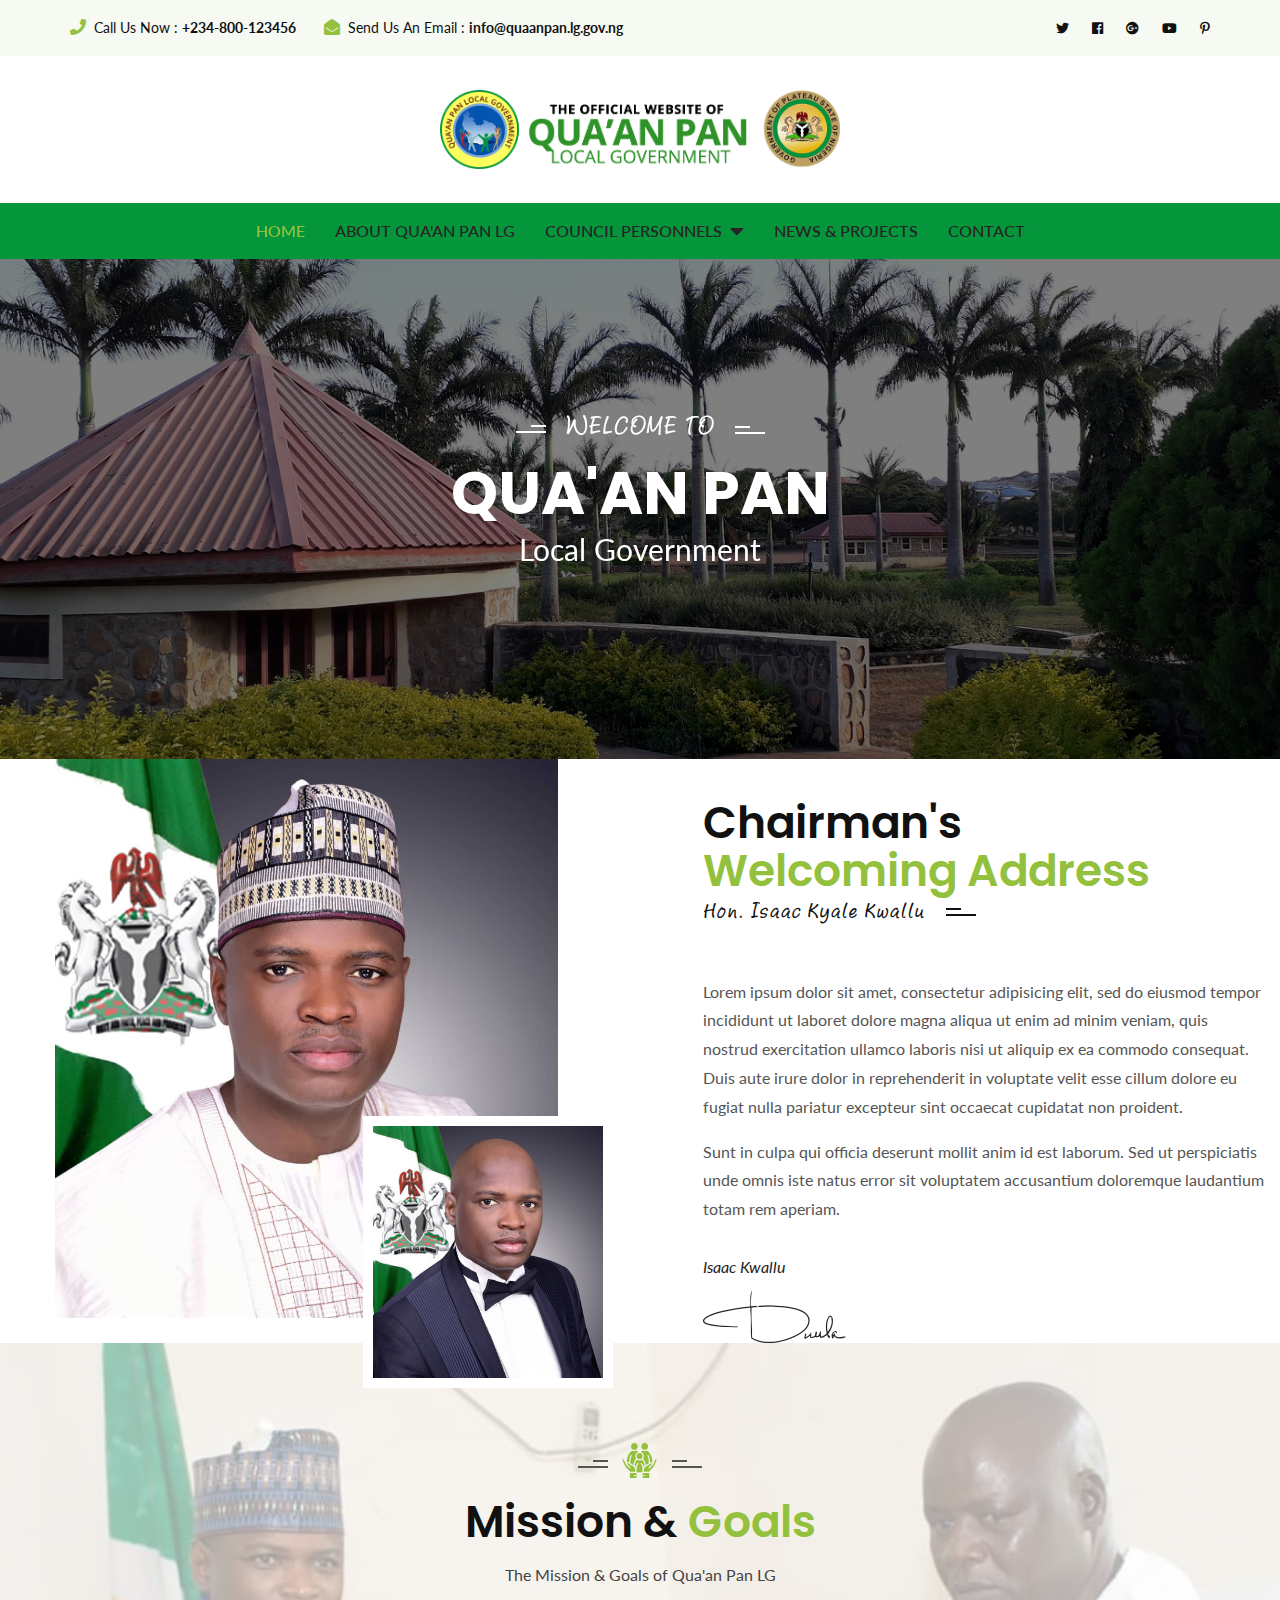
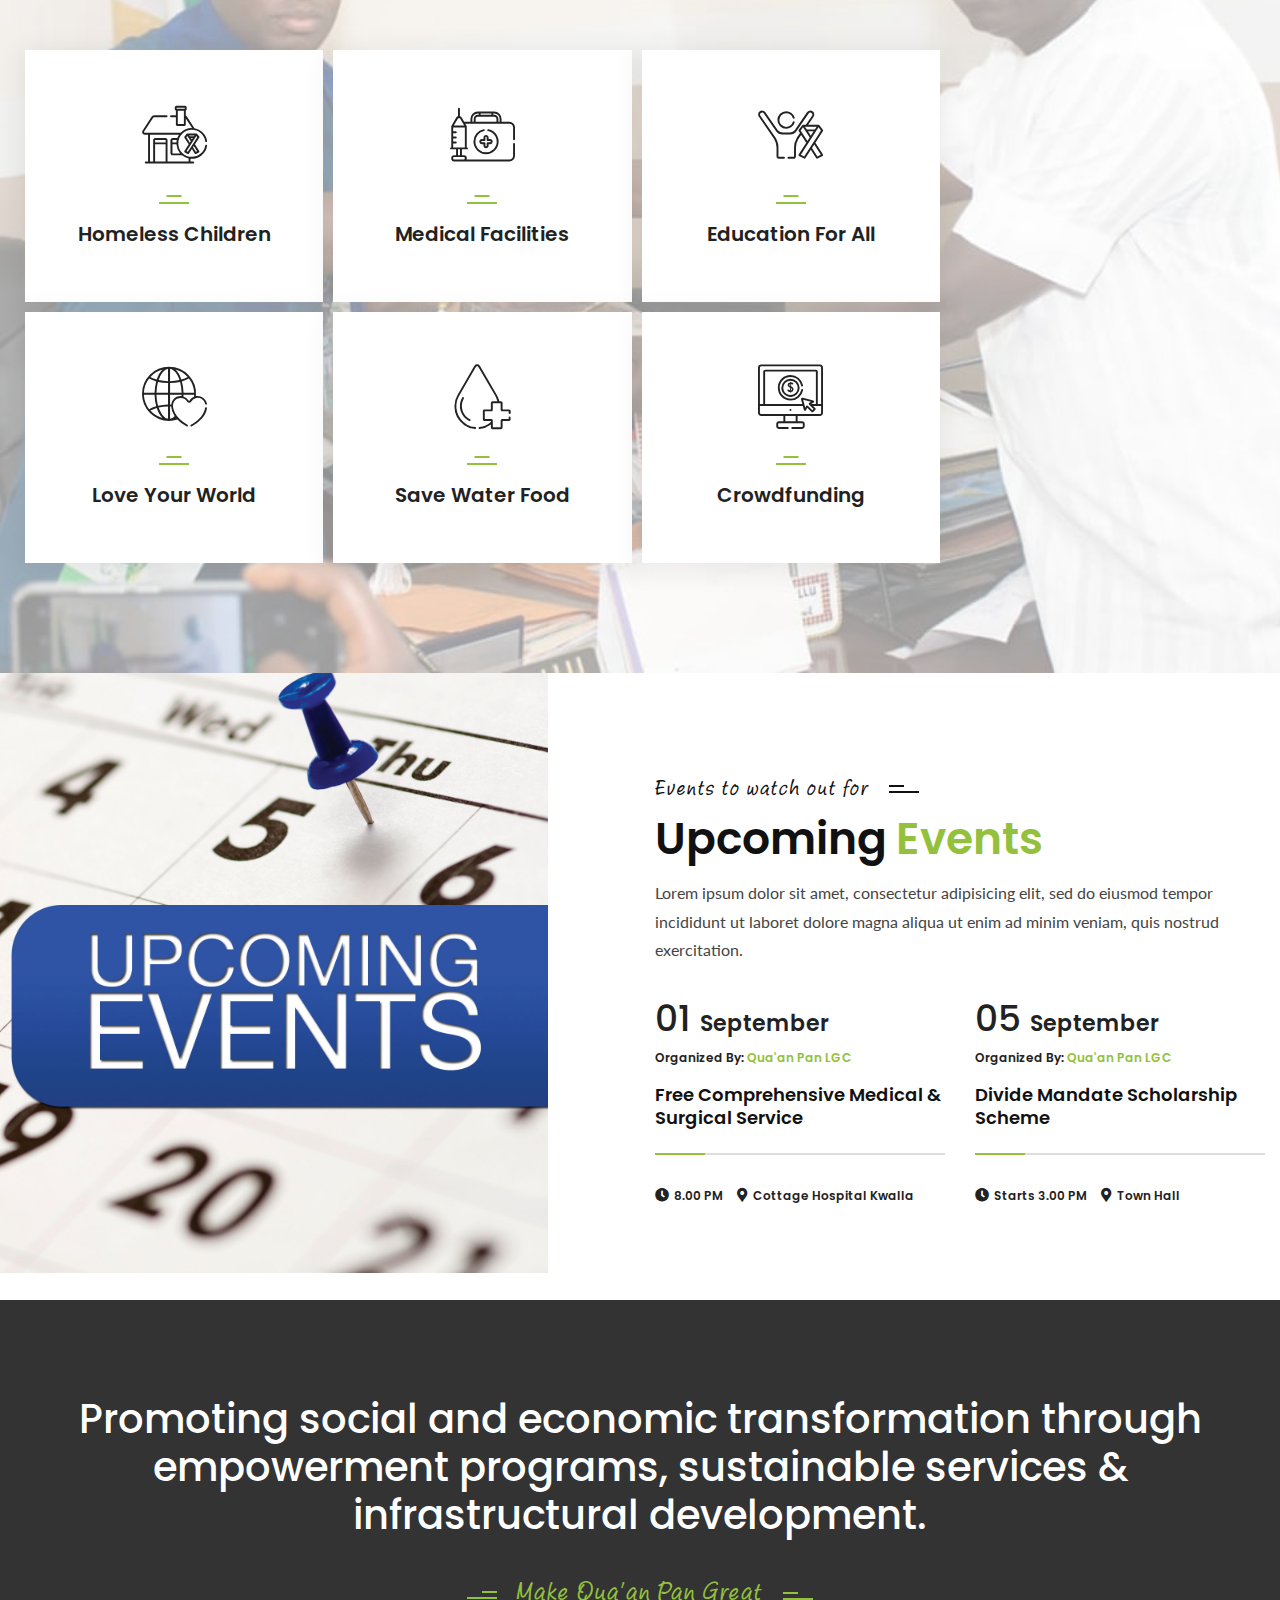
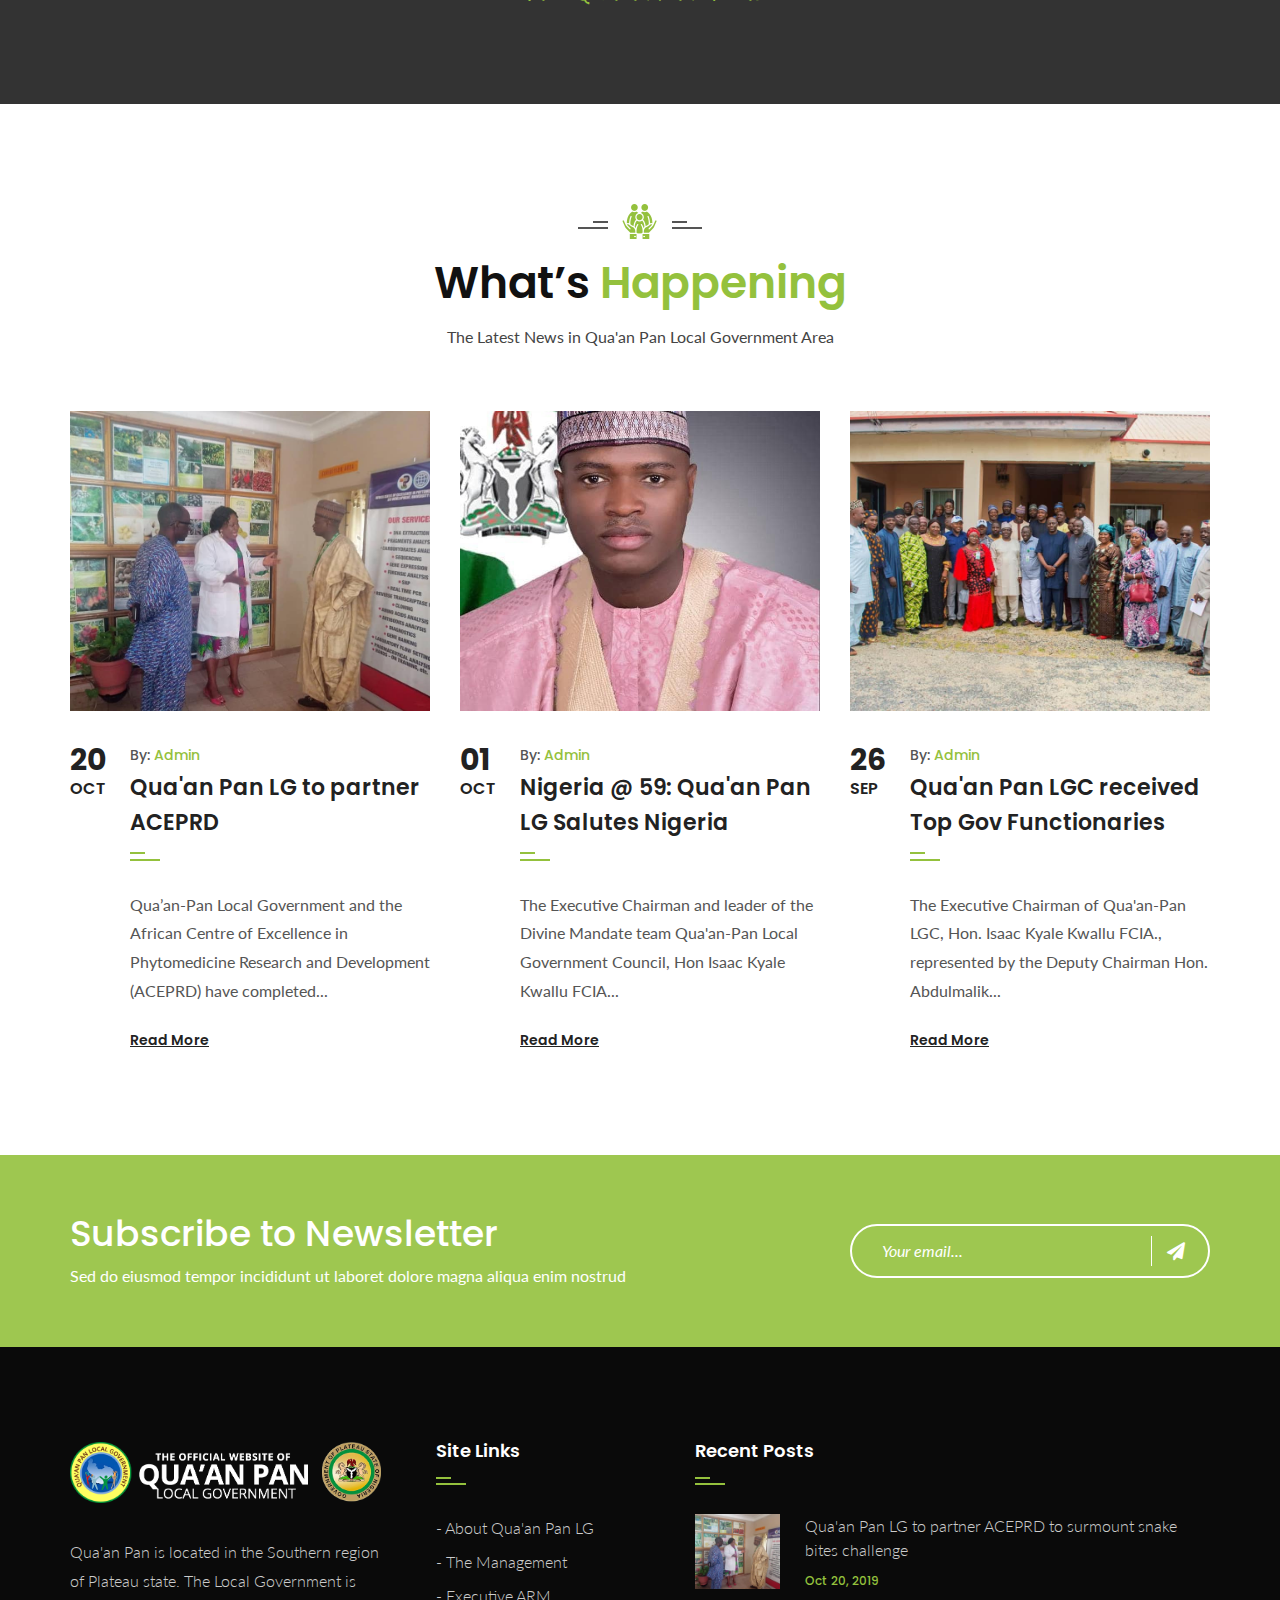
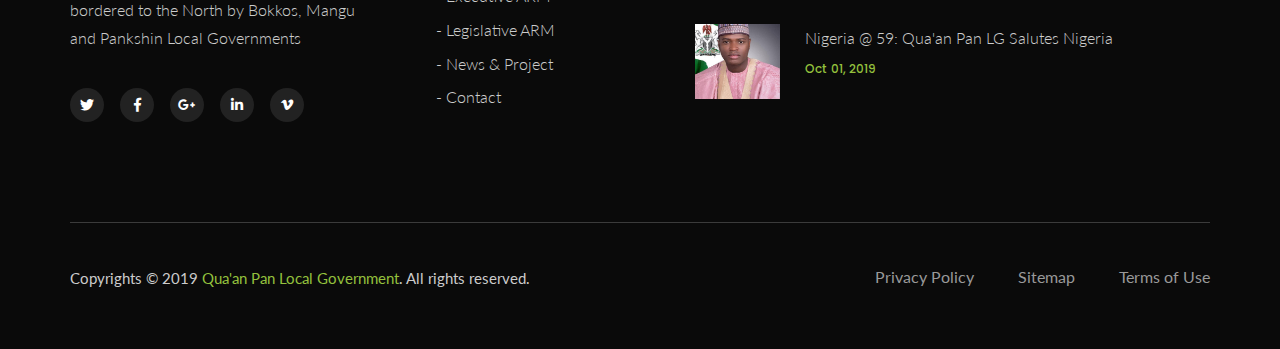
<file: index.html>
<!DOCTYPE html>
<html>

<head>
<meta charset="utf-8">
<title>Qua'an Pan Local Government | Official Website</title>

<!-- Stylesheets -->
<link href="css/bootstrap.css" rel="stylesheet">
<link href="css/style.css" rel="stylesheet">
<link href="css/responsive.css" rel="stylesheet">

<!-- Fav Icons -->
<!-- <link rel="shortcut icon" href="images/favicon.png" type="image/x-icon">
<link rel="icon" href="images/favicon.png" type="image/x-icon"> -->
<!-- Responsive -->
<meta http-equiv="X-UA-Compatible" content="IE=edge">
<meta name="viewport" content="width=device-width, initial-scale=1.0, maximum-scale=1.0, user-scalable=0">
<!--[if lt IE 9]><script src="https://cdnjs.cloudflare.com/ajax/libs/html5shiv/3.7.3/html5shiv.js"></script><![endif]-->
<!--[if lt IE 9]><script src="js/respond.js"></script><![endif]-->
</head>

<body>
<div class="page-wrapper">
    
    <!-- Preloader -->
    <div class="preloader"></div> 

    <!-- main header -->
    <header class="main-header">

        <!-- header top -->
        <div class="header-top">
            <div class="container">
                <div class="outer-box">
                    <!--Top Left-->
                    <div class="top-left">
                        <ul class="links-nav clearfix">
                            <li><i class="fa fa-phone"></i>Call Us Now : <strong>+234-800-123456</strong></li>
                            <li><i class="fa fa-envelope-open"></i>Send Us An Email : <strong>info@quaanpan.lg.gov.ng</strong></li>
                        </ul>
                    </div>

                    <!--Top Right-->
                    <div class="top-right">
                        <!-- <div class="link-btn"><a href="#" class="theme-btn login-btn"><span class="fa fa-sign-in-alt"></span>Donor Login</a></div> -->
                        <div class="social-links clearfix">
                            <a href="#"><span class="fab fa-twitter"></span></a>
                            <a href="#"><span class="fab fa-facebook"></span></a>
                            <a href="#"><span class="fab fa-google-plus"></span></a>
                            <a href="#"><span class="fab fa-youtube"></span></a>
                            <a href="#"><span class="fab fa-pinterest-p"></span></a>
                        </div>
                        
                    </div>
                </div>
                    
            </div>
        </div>

        <!--Header-Upper-->
        <div class="header-upper">
                <div class="logo-outer" style="text-align:center; width: 100%;">
                        <div class="logo" style="text-align:center; width: 100%;"><a href="index.html"><img style="max-width:400px;width: 100%;" src="images/logo2.png" alt="" title=""></a></div>
                    </div>
            <div class="container-fluid clearfix" style="background-color: #05953b;">

                
                <div class="upper-right clearfix" style="margin:0 auto;">
                    
                    <div class="nav-outer clearfix">
                        <!-- Main Menu -->
                        <nav class="main-menu navbar-expand-lg" style="width: 100%">
                            <div class="navbar-header">
                                <!-- Toggle Button -->      
                                <button type="button" class="navbar-toggle" data-toggle="collapse" data-target=".navbar-collapse">
                                <span class="icon-bar"></span>
                                <span class="icon-bar"></span>
                                <span class="icon-bar"></span>
                                </button>
                            </div>
                            
                            <div class="navbar-collapse collapse clearfix" style="width: 100%">
                                <ul class="navigation clearfix" style="margin: 0px auto;">
                                    <li class="current "><a href="#">Home</a>
                                    </li>
                                    <li><a href="about.html">About Qua'an Pan LG</a></li>
                                  
                                    <li class="dropdown"><a href="#">Council Personnels<span style="margin-left:8px" class="fa fa-caret-down"></span></a>
                                        <ul>
                                            <li><a href="management.html">The Management</a></li>
                                            <li><a href="executive-arm.html">Executive ARM</a></li>
                                            <li><a href="legislative-arm.html">Legislative ARM</a></li>
                                           
                                        </ul>
                                    </li>
                                    <li class=""><a href="news.html">News & Projects</a>
                              
                                    </li>
                                    <li><a href="contact.html">Contact</a></li>
                                </ul>
                            </div>
                        </nav>
                        
                        <!-- Main Menu End-->
                        

                    </div>
                    
                </div>
                    
            </div>
        </div>
        <!--End Header Upper-->

        <!--Sticky Header-->
        <div class="sticky-header">
            <div class="container">
                <div class="clearfix">
                    <!--Logo-->
                    <div class="logo float-left">
                        <a href="index.html" class="img-responsive"><img src="images/logo2.png" style="max-width:220px" alt="" title=""></a>
                    </div>

                    <!--Right Col-->
                    <div class="right-col float-right">
                        <!-- Main Menu -->
                        <nav class="main-menu navbar-expand-lg">
                            <div class="navbar-collapse collapse clearfix">
                                <ul class="navigation clearfix">
                                        <li class="current "><a href="#">Home</a>
                                        </li>
                                        <li><a href="about.html">About Qua'an Pan LG</a></li>
                                      
                                        <li class="dropdown"><a href="#">Council Personnels<span style="margin-left:8px" class="fa fa-caret-down"></span></a>
                                            <ul>
                                                <li><a href="management.html">The Management</a></li>
                                                <li><a href="executive-arm.html">Executive ARM</a></li>
                                                <li><a href="legislative-arm.html">Legislative ARM</a></li>
                                               
                                            </ul>
                                        </li>
                                        <li class=""><a href="news.html">News & Projects</a>
                                  
                                        </li>
                                        <li><a href="contact.html">Contact</a></li>
                                </ul>
                            </div>
                        </nav><!-- Main Menu End-->
                    </div>
                </div>
                    
                
            </div>
        </div>
        <!--End Sticky Header-->
    </header>

    <!-- Main slider -->
    <section class="main-slider">
        <div class="container-fluid">
            <ul class="main-slider-carousel owl-carousel owl-theme slide-nav">
                <li class="slider-wrapper">
                    <div class="image"><img src="images/bg.jpg" alt=""></div>
                    <div class="slider-caption light text-center">
                        <div class="container">
                            <h3>welcome to <span class="border-shape"></span></h3>
                            <h1 style="margin:0px">QUA'AN PAN </h1>
                            <div class="text light large-text">Local Government</div>
                            <!-- <div class="link-btn"><a href="#" class="theme-btn btn-style-two">Learn More</a></div> -->
                        </div>                            
                    </div>
                    <div class="slide-overlay"></div>
                </li>

            </ul>
        </div>
    </section>



    <!-- About Us -->
    <section class="about-us">
        <div class="container">
            <div class="row">
                <div class="col-lg-5 image-block-one">
                    <div class="image big-image"><img src="./images/chairman.jpg"  style="width:100%" alt=""></div>
                    <div class="image small-image" style="width: 250px;"><img src="images/chairman2.jpg" alt=""></div>
                </div>
                <div class="col-lg-6 offset-lg-1">
                    <div class="pl-lg-5">
                        <!-- sec-title -->
                        <div class="sec-title style-two" style="margin-top:40px">
                            
                            <h1>Chairman's <br>   <span>Welcoming Address</span></h1>
                            <h4>Hon. Isaac Kyale Kwallu</h4>
                        </div>
                        <!-- about block -->
                        <div class="about-block">
                            <div class="inner-box">
                                <div class="text">
                                    <p>Lorem ipsum dolor sit amet, consectetur adipisicing elit, sed do eiusmod tempor incididunt ut laboret dolore magna aliqua ut enim ad minim veniam, quis nostrud exercitation ullamco laboris nisi ut aliquip ex ea commodo consequat. Duis aute irure dolor in reprehenderit in voluptate velit esse cillum dolore eu fugiat nulla pariatur excepteur sint occaecat cupidatat non proident.</p>
                                    <p>Sunt in culpa qui officia deserunt mollit anim id est laborum. Sed ut perspiciatis unde omnis iste natus error sit voluptatem accusantium doloremque laudantium totam rem aperiam.</p>
                                </div>
                                <div class="author">
                                    <div class="inner-box">
                                        <h5>Isaac Kwallu</h5>
                                    </div>
                                        
                                    <div class="sign"><img src="images/resource/sign.png" alt=""></div>
                                </div>
                            </div>
                        </div>
                    </div>
                        
                </div>
            </div>
        </div>
    </section>

    <!-- Causes Section -->
   
    <style>
        .mission-section::after {
            content: "";
            background-image: url(images/bg2.jpg);
            background-size: cover;
            background-position: left top;
            opacity: 0.4;
            top: 0;
            left: 0;
            bottom: 0;
            right: 0;
            position: absolute;
            z-index: -1;   
        }
    </style>
    <!-- Mission Section -->
    <section class="mission-section sp-one" style="">
        <div class="container">
            <!--Sec Title-->
            <div class="sec-title centered">
                <div class="icon-box"><img src="images/icons/sec-title.png" alt=""></div>
                <h1>Mission & <span>Goals</span></h1>
                <div class="text">The Mission & Goals of Qua'an Pan LG</div>
            </div>
            <div class="row">
                <div class="col-xl-9">
                    <div class="row clearfix">
                        <!-- Mission block -->
                        <div class="col-xl-4 col-lg-6 col-md-6 mission-block">
                            <div class="inner-box">
                                <div class="image">
                                    <div class="caption">
                                        <div>
                                            <div class="icon-box"><span class="flaticon-love-and-romance"></span></div>
                                            <h4>Homeless Children</h4>
                                        </div>
                                            
                                    </div>
                                    
                                    <div class="overlay-box">
                                        <div class="overlay-inner">
                                            <div class="content">
                                                <div class="text">Nostrud exercitation ullamco laboris nisi utm aliquip sed duis aute lorem ipsum.</div>
                                                <h4>Homeless Children</h4>
                                                <div class="icon-box"><span class="flaticon-love-and-romance"></span></div>
                                            </div>
                                        </div>
                                    </div>
                                </div>
                            </div>
                        </div>
                        <!-- Mission block -->
                        <div class="col-xl-4 col-lg-6 col-md-6 mission-block">
                            <div class="inner-box">
                                <div class="image">
                                    <div class="caption">
                                        <div>
                                            <div class="icon-box"><span class="flaticon-doctor"></span></div>
                                            <h4>Medical Facilities</h4>
                                        </div>
                                            
                                    </div>
                                    
                                    <div class="overlay-box">
                                        <div class="overlay-inner">
                                            <div class="content">
                                                <div class="text">Nostrud exercitation ullamco laboris nisi utm aliquip sed duis aute lorem ipsum.</div>
                                                <h4>Medical Facilities</h4>
                                                <div class="icon-box"><span class="flaticon-doctor"></span></div>
                                            </div>
                                        </div>
                                    </div>
                                </div>
                            </div>
                        </div>
                        <!-- Mission block -->
                        <div class="col-xl-4 col-lg-6 col-md-6 mission-block">
                            <div class="inner-box">
                                <div class="image">
                                    <div class="caption">
                                        <div>
                                            <div class="icon-box"><span class="flaticon-cancer"></span></div>
                                            <h4>Education For All</h4>
                                        </div> 
                                    </div>
                                    
                                    <div class="overlay-box">
                                        <div class="overlay-inner">
                                            <div class="content">
                                                <div class="text">Nostrud exercitation ullamco laboris nisi utm aliquip sed duis aute lorem ipsum.</div>
                                                <h4>Education For All</h4>
                                                <div class="icon-box"><span class="flaticon-cancer"></span></div>
                                            </div>
                                        </div>
                                    </div>
                                </div>
                            </div>
                        </div>
                        <!-- Mission block -->
                        <div class="col-xl-4 col-lg-6 col-md-6 mission-block">
                            <div class="inner-box">
                                <div class="image">
                                    <div class="caption">
                                        <div>
                                            <div class="icon-box"><span class="flaticon-support"></span></div>
                                            <h4>Love Your World</h4>
                                        </div>
                                            
                                    </div>
                                    
                                    <div class="overlay-box">
                                        <div class="overlay-inner">
                                            <div class="content">
                                                <div class="text">Nostrud exercitation ullamco laboris nisi utm aliquip sed duis aute lorem ipsum.</div>
                                                <h4>Love Your World</h4>
                                                <div class="icon-box"><span class="flaticon-support"></span></div>
                                            </div>
                                        </div>
                                    </div>
                                </div>
                            </div>
                        </div>
                        <!-- Mission block -->
                        <div class="col-xl-4 col-lg-6 col-md-6 mission-block">
                            <div class="inner-box">
                                <div class="image">
                                    <div class="caption">
                                        <div>
                                            <div class="icon-box"><span class="flaticon-blood"></span></div>
                                            <h4>Save Water Food</h4>
                                        </div>
                                            
                                    </div>
                                    
                                    <div class="overlay-box">
                                        <div class="overlay-inner">
                                            <div class="content">
                                                <div class="text">Nostrud exercitation ullamco laboris nisi utm aliquip sed duis aute lorem ipsum.</div>
                                                <h4>Save Water Food</h4>
                                                <div class="icon-box"><span class="flaticon-love-and-romance"></span></div>
                                            </div>
                                        </div>
                                    </div>
                                </div>
                            </div>
                        </div>
                        <!-- Mission block -->
                        <div class="col-xl-4 col-lg-6 col-md-6 mission-block">
                            <div class="inner-box">
                                <div class="image">
                                    <div class="caption">
                                        <div>
                                            <div class="icon-box"><span class="flaticon-monitor"></span></div>
                                            <h4>Crowdfunding</h4>
                                        </div>
                                            
                                    </div>
                                    
                                    <div class="overlay-box">
                                        <div class="overlay-inner">
                                            <div class="content">
                                                <div class="text">Nostrud exercitation ullamco laboris nisi utm aliquip sed duis aute lorem ipsum.</div>
                                                <h4>Crowdfunding</h4>
                                                <div class="icon-box"><span class="flaticon-monitor"></span></div>
                                            </div>
                                        </div>
                                    </div>
                                </div>
                            </div>
                        </div>
                        <!-- end -->
                        
                    </div>
                </div>
            </div>
                
        </div>
    </section>

    <!-- Event section -->
    <section class="event-section">
        <div class="container">
            <div class="row">
                <div class="col-lg-5 image-block-one">
                    <div class="image big-image"><img src="images/upcoming.jpg" alt=""></div>
                </div>
                <div class="col-lg-6 offset-lg-1">
                    <div class="sp-three">
                        <!-- sec-title -->
                        <div class="sec-title style-two">
                            <h4>Events to watch out for</h4>
                            <h1>Upcoming <span>Events</span></h1>
                            <div class="text">Lorem ipsum dolor sit amet, consectetur adipisicing elit, sed do eiusmod tempor incididunt ut laboret dolore magna aliqua ut enim ad minim veniam, quis nostrud exercitation.</div>
                        </div>
                        
                        <div class="row">
                           
                            <!-- Event block -->
                            <div class="col-md-6 event-block">
                                <div class="inner-box">
                                    <div class="date">01 <span>September</span></div>
                                    <div class="organizer">Organized By: <a href="#">Qua'an Pan LGC</a></div>
                                    <h4>Free Comprehensive Medical & Surgical Service</h4>
                                    <ul class="post-meta">
                                        <li><span class="fa fa-clock"></span>8.00 PM</li>
                                        <li><span class="fa fa-map-marker-alt"></span>Cottage Hospital Kwalla</li>
                                    </ul>
                                </div>
                            </div>
                             <!-- Event block -->
                             <div class="col-md-6 event-block">
                                    <div class="inner-box">
                                        <div class="date">05 <span>September</span></div>
                                        <div class="organizer">Organized By: <a href="#">Qua'an Pan LGC</a></div>
                                        <h4>Divide Mandate Scholarship Scheme</h4>
                                        <ul class="post-meta">
                                            <li><span class="fa fa-clock"></span>Starts 3.00 PM</li>
                                            <li><span class="fa fa-map-marker-alt"></span>Town Hall</li>
                                        </ul>
                                    </div>
                                </div>
                        </div>
                        <!-- <div class="link-btn"><a href="#" class="theme-btn btn-style-fourteen">Events Calender</a></div> -->
                    </div>
                        
                </div>
            </div>
        </div>
    </section>

   

    <!-- Parallax section -->
    <section class="parallax-section" style="background-image: url(images/background/3.jpg)">
        <div class="container">
            <h1>Promoting social and economic transformation through empowerment programs, sustainable services & infrastructural development.</h1>
            <h3>Make Qua'an Pan Great <span class="border-shape"></span></h3>
        </div>
    </section>


    <!-- News Section -->
    <section class="news-section sp-two">
        <div class="container">
            <!--Sec Title-->
            <div class="sec-title centered">
                <div class="icon-box"><img src="images/icons/sec-title.png" alt=""></div>
                <h1>What’s <span>Happening</span></h1>
                <div class="text">The Latest News in Qua'an Pan Local Government Area</div>
            </div>
            <div class="row clearfix">
                <!--News Block-->
                <div class="news-block-one col-lg-4 col-md-6">
                    <div class="inner-box">
                        <div class="image">
                            <img src="images/post1.jpg" alt="">
                            <div class="overlay">
                                <a class="link-btn" href="news-details.html">
                                    <i class="fa fa-link"></i>
                                </a>                                
                            </div>
                        </div>
                        <div class="lower-box">
                            <div class="date">20 <span>OCT</span></div>
                            <div class="post-meta">By: <span> Admin</span></div>
                            <h4><a href="news-details.html">Qua'an Pan LG to partner ACEPRD</a></h4>
                            <div class="text">Qua’an-Pan Local Government and the African Centre of Excellence in Phytomedicine Research and Development (ACEPRD) have completed... </div>
                            <div class="read-more-btn">
                                <a href="news-details.html" class="read-more">Read More </a>
                            </div>
                        </div>
                    </div>
                </div>
                
                <!--News Block-->
                <div class="news-block-one col-lg-4 col-md-6">
                    <div class="inner-box">
                        <div class="image">
                            <img src="images/post2.jpg" alt="">
                            <div class="overlay">
                                <a class="link-btn" href="news-details.html">
                                    <i class="fa fa-link"></i>
                                </a>                                
                            </div>
                        </div>
                        <div class="lower-box">
                            <div class="date">01 <span>OCT</span></div>
                            <div class="post-meta">By: <span> Admin</span></div>
                            <h4><a href="news-details.html">Nigeria @ 59: Qua'an Pan LG Salutes Nigeria</a></h4>
                            <div class="text">The Executive Chairman and leader of the Divine Mandate team Qua'an-Pan Local Government Council, Hon Isaac Kyale Kwallu FCIA... </div>
                            <div class="read-more-btn">
                                <a href="news-details.html" class="read-more">Read More </a>
                            </div>
                        </div>
                    </div>
                </div>
                
                <!--News Block-->
                <div class="news-block-one col-lg-4 col-md-6">
                    <div class="inner-box">
                        <div class="image">
                            <img src="images/post3.jpg" alt="">
                            <div class="overlay">
                                <a class="link-btn" href="news-details.html">
                                    <i class="fa fa-link"></i>
                                </a>      
                            </div>
                        </div>
                        <div class="lower-box">
                            <div class="date">26 <span>SEP</span></div>
                            <div class="post-meta">By: <span> Admin</span></div>
                            <h4><a href="news-details.html">Qua'an Pan LGC received Top Gov Functionaries </a></h4>
                            <div class="text">The Executive Chairman of Qua'an-Pan LGC, Hon. Isaac Kyale Kwallu FCIA., represented by the Deputy Chairman Hon. Abdulmalik...  </div>
                            <div class="read-more-btn">
                                <a href="news-details.html" class="read-more">Read More </a>
                            </div>
                        </div>
                    </div>
                </div>
                <!-- end -->
                
            </div>
        </div>
    </section>

    <!-- Call To Action -->
    <section class="subscribe-section" style="background-image: url(images/background/4.jpg)">
        <div class="container">
            <div class="row">
                <div class="title-column col-lg-8">
                    <h2>Subscribe to Newsletter</h2>
                    <div class="text">Sed do eiusmod tempor incididunt ut laboret dolore magna aliqua enim nostrud</div>
                </div>
                <div class="subscribe-form col-lg-4">
                    <form method="post" action="http://html.tonatheme.com/2018/charitemax/contact.html">
                        <div class="form-group">
                            <input type="email" name="email" value="" placeholder="Your email..." required="">
                            <button type="submit" class="theme-btn"><span class="fa fa-paper-plane"></span></button>
                        </div>
                    </form>
                </div>
            </div>                    
        </div>
    </section>

    <!-- Main footer -->
    <footer class="main-footer">
        <div class="container">
        
            <!--Widgets Section-->
            <div class="widgets-section">
                <div class="row clearfix">
                    <!--Big Column-->
                    <div class="big-column col-lg-6">
                        <div class="row clearfix">
                            
                            <!--Footer Column-->
                            <div class="footer-column col-md-7">
                                <div class="footer-widget about-widget">
                                    <div class="footer-logo">
                                        <figure>
                                            <a href="index.html"><img src="images/white-logo.png" alt=""></a>
                                        </figure>
                                    </div>
                                    <div class="widget-content">
                                        <div class="text">Qua'an Pan is located in the Southern region of Plateau state. The Local Government is bordered to the North by Bokkos, Mangu and Pankshin Local Governments</div>
                                        <ul class="social-icon-three">
                                            <li><a href="#"><i class="fab fa-twitter"></i></a></li>
                                            <li><a href="#"><i class="fab fa-facebook-f"></i></a></li>
                                            <li><a href="#"><i class="fab fa-google-plus-g"></i></a></li>
                                            <li><a href="#"><i class="fab fa-linkedin-in"></i></a></li>
                                            <li><a href="#"><i class="fab fa-vimeo-v"></i></a></li>
                                        </ul>
                                    </div>
                                </div>
                            </div>
                            
                            <!--Footer Column-->
                            <div class="footer-column col-md-5">
                                <div class="footer-widget services-widget">
                                    <h2 class="widget-title">Site Links</h2>
                                    <div class="widget-content">
                                        <ul class="list">
                                            <li><a href="#">- About Qua'an Pan LG</a></li>
                                            <li><a href="#">- The Management</a></li>
                                            <li><a href="#">- Executive ARM</a></li>
                                            <li><a href="#">- Legislative ARM</a></li>
                                            <li><a href="#">- News & Project</a></li>
                                            <li><a href="#">- Contact</a></li>
                                        </ul>
                                    </div>
                                </div>  
                            </div>                          
                        </div>
                    </div>
                    
                    <!--Big Column-->
                    <div class="big-column col-lg-6">
                        <div class="row clearfix">
                            
                            <!--Footer Column-->
                            <div class="footer-column col-md-12">
                                <div class="footer-widget posts-widget">
                                    <h2 class="widget-title">Recent Posts</h2>
                                    <div class="widget-content">
                                        <div class="posts">
                                            <div class="post">
                                                <figure class="post-thumb">
                                                    <img src="images/post1.jpg" alt="">
                                                    <a href="blog-single.html" class="overlay-link">
                                                        <span class="fa fa-link"></span>
                                                    </a>
                                                </figure>
                                                <div class="desc-text">
                                                    <a href="blog-single.html">Qua'an Pan LG to partner ACEPRD to surmount snake bites challenge</a>
                                                </div>
                                                <div class="time">Oct 20, 2019</div>
                                            </div>

                                            <div class="post">
                                                <figure class="post-thumb">
                                                    <img src="images/post2.jpg" alt="">
                                                    <a href="blog-single.html" class="overlay-link">
                                                        <span class="fa fa-link"></span>
                                                    </a>
                                                </figure>
                                                <div class="desc-text">
                                                    <a href="blog-single.html">Nigeria @ 59: Qua'an Pan LG Salutes Nigeria</a>
                                                </div>
                                                <div class="time">Oct 01, 2019</div>
                                            </div>
                                        </div>  
                                    </div>
                                </div>
                            </div>
                            
                            <!--Footer Column-->
                            <!-- <div class="footer-column col-md-5">
                                <div class="footer-widget contact-widget">
                                    <h2 class="widget-title">Contact</h2>
                                    <div class="widget-content">
                                        <ul class="contact-info-list">
                                            <li><i class="fas fa-map-marker-alt"></i>3571 Ringer House, Newyork, NY, 33220 USA</li>
                                            <li><i class="fas fa-phone"></i>Support: +(034) 256 7850</li>
                                            <li><i class="fas fa-envelope-open"></i>Email: info@example.com</li>
                                        </ul>
                                    </div>       
                                </div>
                            </div> -->
                        </div>
                    </div>
                </div>
            </div>
        </div>
        
        <!--Footer Bottom-->
         <div class="footer-bottom">
            <div class="container">
                <div class="clearfix">
                    <div class="float-sm-left">
                        <div class="copyright-text">
                            <p>Copyrights © 2019 <a href="#">Qua'an Pan Local Government</a>. All rights reserved.</p>
                        </div>
                    </div>
                    <div class="float-sm-right">
                        <ul>
                            <li><a href="#">Privacy Policy</a></li>
                            <li><a href="#">Sitemap</a></li>
                            <li><a href="#">Terms of Use </a></li>
                        </ul>
                    </div>
                </div>   
            </div>
        </div>
    </footer>


</div>
<!--End pagewrapper-->
    
<div id="donate-popup" class="donate-popup">
    <div class="close-donate theme-btn"><span class="flaticon-cross"></span></div>
    <div class="popup-inner">


    <div class="container">
        <div class="donate-form-area">
            <div class="section-title center">
                <h2>Donation Information</h2>
            </div>

            <h4>How much would you like to donate:</h4>

            <form  action="#" class="donate-form default-form">
                <ul class="chicklet-list clearfix">
                    <li>
                        <input type="radio" id="donate-amount-1" name="donate-amount" />
                        <label for="donate-amount-1" data-amount="1000" >$1000</label>
                    </li>
                    <li>
                        <input type="radio" id="donate-amount-2" name="donate-amount" checked="checked" />
                        <label for="donate-amount-2" data-amount="2000">$2000</label>
                    </li>
                    <li>
                        <input type="radio" id="donate-amount-3" name="donate-amount" />
                        <label for="donate-amount-3" data-amount="3000">$3000</label>
                    </li>
                    <li>
                        <input type="radio" id="donate-amount-4" name="donate-amount" />
                        <label for="donate-amount-4" data-amount="4000">$4000</label>
                    </li>
                    <li>
                        <input type="radio" id="donate-amount-5" name="donate-amount" />
                        <label for="donate-amount-5" data-amount="5000">$5000</label>
                    </li>
                    <li class="other-amount">

                        <div class="input-container" data-message="Every dollar you donate helps end hunger.">
                            <span>Or</span><input type="text" id="other-amount" placeholder="Other Amount"  />
                        </div>
                    </li>
                </ul>

                <h3>Donor Information</h3>

                <div class="form-bg">
                    <div class="row clearfix">
                        <div class="col-md-6 col-sm-6 col-xs-12">
                            
                            <div class="form-group">
                                <p>Your Name*</p>
                                <input type="text" name="fname" placeholder="">
                            </div>
                        </div>
                        <div class="col-md-6 col-sm-6 col-xs-12">
                            <div class="form-group">
                                <p>Email*</p>
                                <input type="text" name="fname" placeholder="">
                            </div>
                        </div>
                        <div class="col-md-6 col-sm-6 col-xs-12">
                            <div class="form-group">
                                <p>Address*</p>
                                <input type="text" name="fname" placeholder="">
                            </div>
                        </div>
                        <div class="col-md-6 col-sm-6 col-xs-12">
                            <div class="form-group">
                                <p>Phn Num*</p>
                                <input type="text" name="fname" placeholder="">
                            </div>
                        </div>  

                    </div>
                </div>

                <ul class="payment-option">
                    <li>
                        <h4>Choose your payment method:</h4>
                    </li>
                    <li>
                        <div class="checkbox">
                            <label>
                                <input name="pay-us" type="checkbox">
                                <span>Paypal</span>
                            </label>
                        </div>
                    </li>
                    <li>
                       <div class="checkbox">
                            <label>
                                <input name="pay-us" type="checkbox">
                                <span>Offline Donation</span>
                            </label>
                        </div> 
                    </li>
                    <li>
                        <div class="checkbox">
                            <label>
                                <input name="pay-us" type="checkbox">
                                <span>Credit Card</span>
                            </label>
                        </div>
                    </li>
                    <li>
                        <div class="checkbox">
                            <label>
                                <input name="pay-us" type="checkbox">
                                <span>Debit Card</span>
                            </label>
                        </div>
                    </li>
                </ul>

                <div class="center"><button class="theme-btn btn-style-one" type="submit">Donate Now</button></div>
                    
            
            </form>
        </div>
    </div>

            
        
    </div>
</div>    

<!-- Scroll Top Button -->
<button class="scroll-top scroll-to-target" data-target="html">
    <span class="fa fa-angle-up"></span>
</button>
    

<!-- jequery plugins -->

<script src="js/jquery.js"></script>
<script src="js/popover.js"></script>
<script src="js/bootstrap.min.js"></script>

<script src="js/wow.js"></script>
<script src="js/owl.js"></script>
<script src="js/validate.js"></script>
<script src="js/mixitup.js"></script>
<script src="js/isotope.js"></script>
<script src="js/appear.js"></script>
<script src="js/jquery.fancybox.js"></script>

<script src="js/script.js"></script>

</body>

</html>
</file>
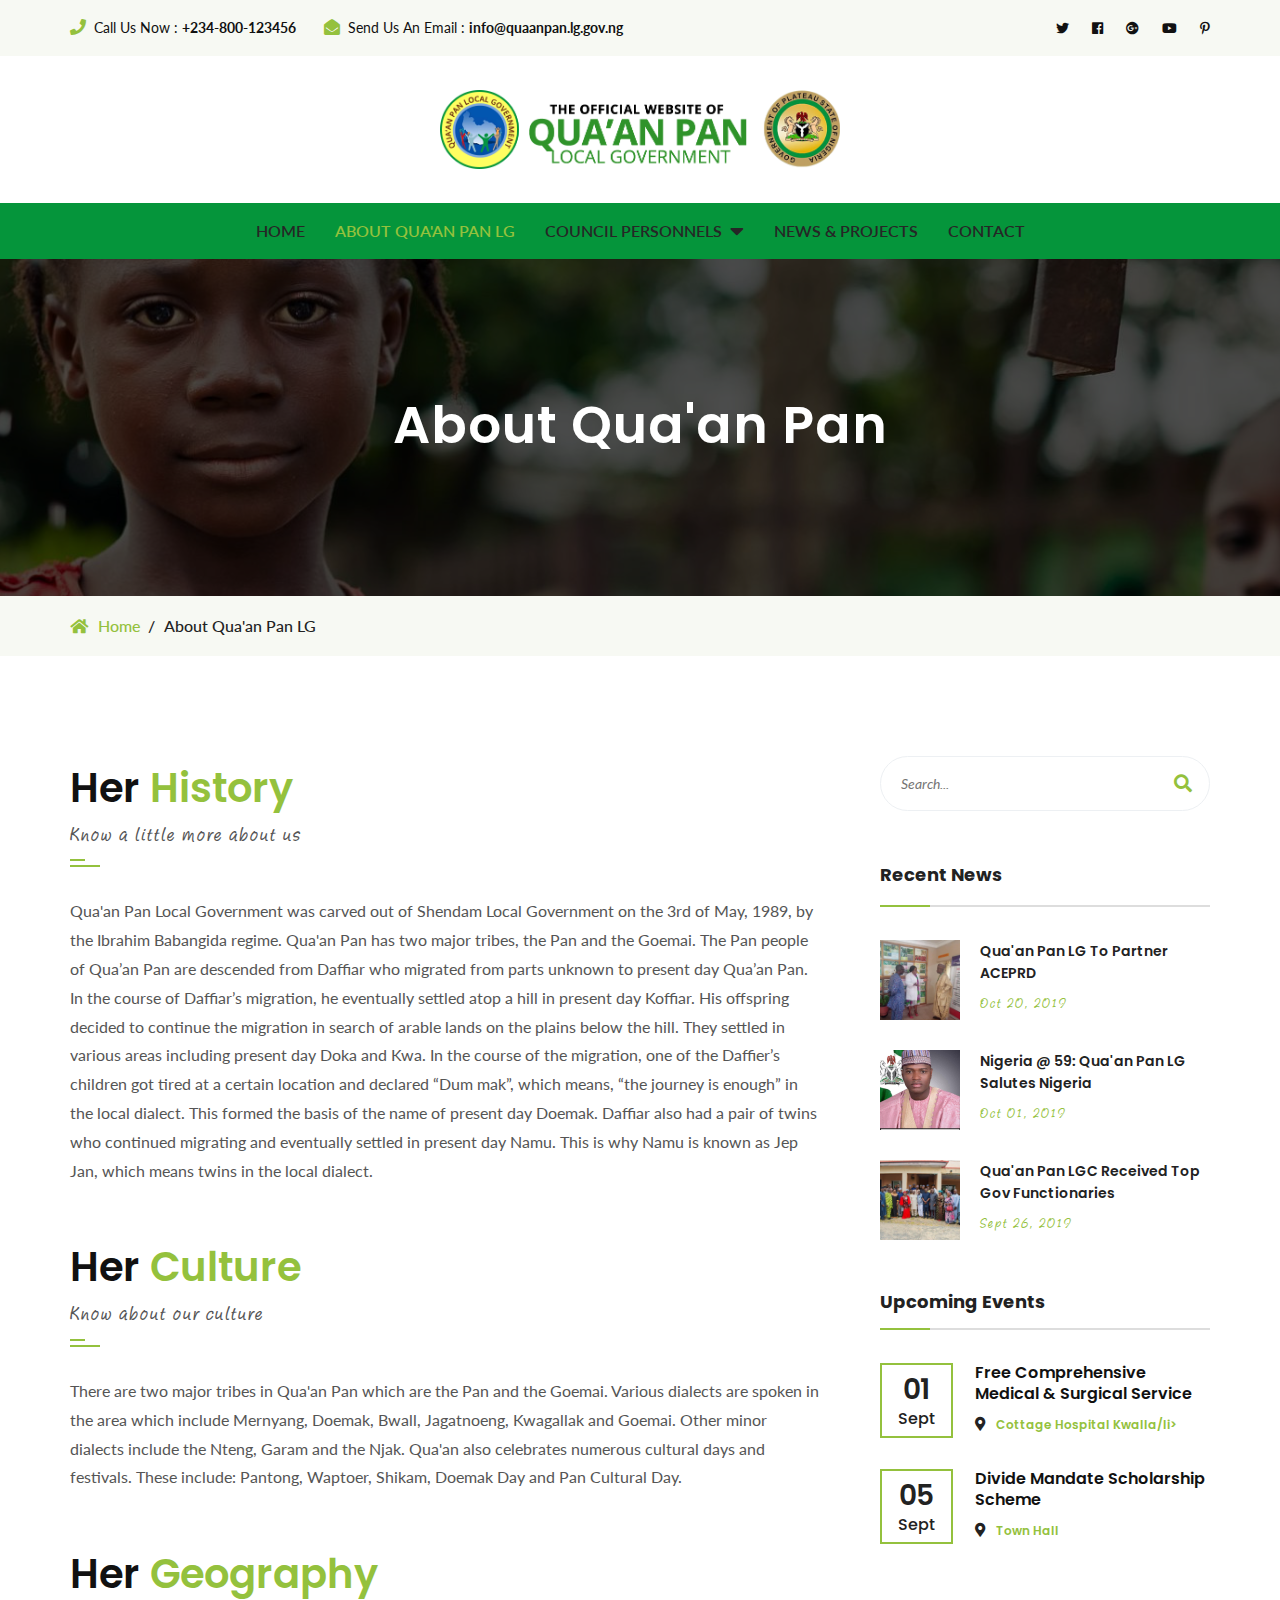
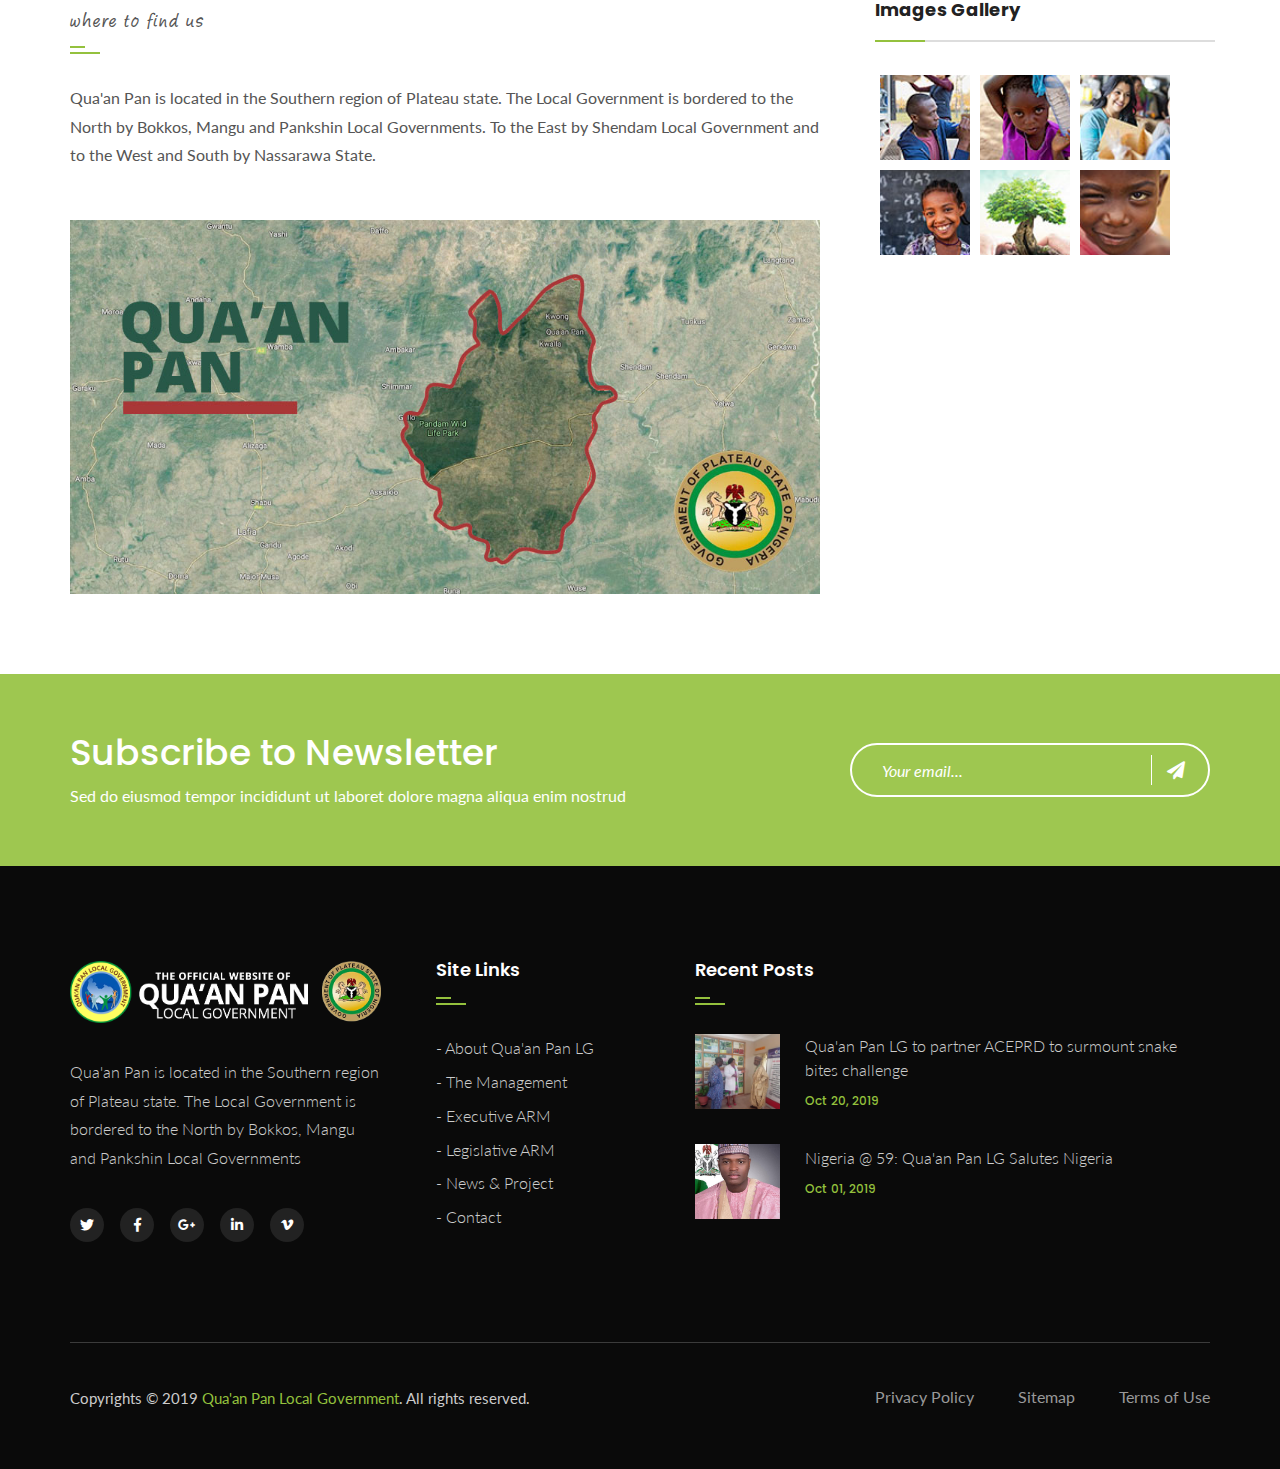
<file: about.html>
<!DOCTYPE html>
<html>

<!-- Mirrored from html.tonatheme.com/2018/charitemax/blog-2.html by HTTrack Website Copier/3.x [XR&CO'2014], Wed, 23 Oct 2019 10:28:09 GMT -->
<head>
<meta charset="utf-8">
<title>About | Qua'an Pan Local Government</title>

<!-- Stylesheets -->
<link href="css/bootstrap.css" rel="stylesheet">
<link href="css/style.css" rel="stylesheet">
<link href="css/responsive.css" rel="stylesheet">

<!-- Fav Icons -->
<!-- <link rel="shortcut icon" href="images/favicon.png" type="image/x-icon"> -->
<!-- <link rel="icon" href="images/favicon.png" type="image/x-icon"> -->
<!-- Responsive -->
<meta http-equiv="X-UA-Compatible" content="IE=edge">
<meta name="viewport" content="width=device-width, initial-scale=1.0, maximum-scale=1.0, user-scalable=0">
<!--[if lt IE 9]><script src="https://cdnjs.cloudflare.com/ajax/libs/html5shiv/3.7.3/html5shiv.js"></script><![endif]-->
<!--[if lt IE 9]><script src="js/respond.js"></script><![endif]-->
</head>

<body>
<div class="page-wrapper">
    
    <!-- Preloader -->
    <div class="preloader"></div> 

    <!-- main header -->
    <header class="main-header">

        <!-- header top -->
        <div class="header-top">
            <div class="container">
                <div class="outer-box">
                    <!--Top Left-->
                    <div class="top-left">
                        <ul class="links-nav clearfix">
                            <li><i class="fa fa-phone"></i>Call Us Now : <strong>+234-800-123456</strong></li>
                            <li><i class="fa fa-envelope-open"></i>Send Us An Email : <strong>info@quaanpan.lg.gov.ng</strong></li>
                        </ul>
                    </div>

                    <!--Top Right-->
                    <div class="top-right">
                        <!-- <div class="link-btn"><a href="#" class="theme-btn login-btn"><span class="fa fa-sign-in-alt"></span>Donor Login</a></div> -->
                        <div class="social-links clearfix">
                            <a href="#"><span class="fab fa-twitter"></span></a>
                            <a href="#"><span class="fab fa-facebook"></span></a>
                            <a href="#"><span class="fab fa-google-plus"></span></a>
                            <a href="#"><span class="fab fa-youtube"></span></a>
                            <a href="#"><span class="fab fa-pinterest-p"></span></a>
                        </div>
                        
                    </div>
                </div>
                    
            </div>
        </div>

        <!--Header-Upper-->
        <div class="header-upper">
                <div class="logo-outer" style="text-align:center; width: 100%;">
                        <div class="logo" style="text-align:center; width: 100%;"><a href="index.html"><img style="max-width:400px;width: 100%;" src="images/logo2.png" alt="" title=""></a></div>
                    </div>
            <div class="container-fluid clearfix" style="background-color: #05953b;">

                
                <div class="upper-right clearfix" style="margin:0 auto;">
                    
                    <div class="nav-outer clearfix">
                        <!-- Main Menu -->
                        <nav class="main-menu navbar-expand-lg" style="width: 100%">
                            <div class="navbar-header">
                                <!-- Toggle Button -->      
                                <button type="button" class="navbar-toggle" data-toggle="collapse" data-target=".navbar-collapse">
                                <span class="icon-bar"></span>
                                <span class="icon-bar"></span>
                                <span class="icon-bar"></span>
                                </button>
                            </div>
                            
                            <div class="navbar-collapse collapse clearfix" style="width: 100%">
                                <ul class="navigation clearfix" style="margin: 0px auto;">
                                    <li class=""><a href="index.html">Home</a>
                                    </li>
                                    <li class="current"><a href="about.html">About Qua'an Pan LG</a></li>
                                  
                                    <li class="dropdown"><a href="#">Council Personnels<span style="margin-left:8px" class="fa fa-caret-down"></span></a>
                                        <ul>
                                            <li><a href="management.html">The Management</a></li>
                                            <li><a href="executive-arm.html">Executive ARM</a></li>
                                            <li><a href="legislative-arm.html">Legislative ARM</a></li>
                                           
                                        </ul>
                                    </li>
                                    <li class=""><a href="news.html">News & Projects</a>
                              
                                    </li>
                                    <li><a href="contact.html">Contact</a></li>
                                </ul>
                            </div>
                        </nav>
                        
                        <!-- Main Menu End-->
                        

                    </div>
                    
                </div>
                    
            </div>
        </div>
        <!--End Header Upper-->

        <!--Sticky Header-->
        <div class="sticky-header">
            <div class="container">
                <div class="clearfix">
                    <!--Logo-->
                    <div class="logo float-left">
                        <a href="index.html" class="img-responsive"><img src="images/logo2.png" style="max-width:220px" alt="" title=""></a>
                    </div>

                    <!--Right Col-->
                    <div class="right-col float-right">
                        <!-- Main Menu -->
                        <nav class="main-menu navbar-expand-lg">
                            <div class="navbar-collapse collapse clearfix">
                                <ul class="navigation clearfix">
                                    <li class=""><a href="index.html">Home</a>
                                        </li>
                                        <li class="current"><a href="about.html">About Qua'an Pan LG</a></li>
                                      
                                        <li class="dropdown"><a href="#">Council Personnels<span style="margin-left:8px" class="fa fa-caret-down"></span></a>
                                            <ul>
                                                <li><a href="management.html">The Management</a></li>
                                            <li><a href="executive-arm.html">Executive ARM</a></li>
                                            <li><a href="legislative-arm.html">Legislative ARM</a></li>
                                               
                                            </ul>
                                        </li>
                                        <li class=""><a href="news.html">News & Projects</a>
                                  
                                        </li>
                                        <li><a href="contact.html">Contact</a></li>
                                </ul>
                            </div>
                        </nav><!-- Main Menu End-->
                    </div>
                </div>
                    
                
            </div>
        </div>
        <!--End Sticky Header-->
    </header>

    <!--Page title-->
    <section class="page-title" style="background-image:url(images/background/5.jpg)">
        <div class="container">
            <h1>About Qua'an Pan</h1>
        </div>
    </section>
    <div class="bread-crumb">
        <div class="container">
            <ul class="clearfix">
                <li><a href="index.html"><span class="fa fa-home"></span>Home</a></li>
                <li class="active">About Qua'an Pan LG</li>
            </ul>
        </div>
    </div>

    <!-- Sidebar page -->
    <div class="sidebar-page-container">
        <div class="container">
            <div class="row">
                <style>
                    .text-block-three h1{
                        font-weight: 600
                    }
                </style>
                <!--Content Side / Blogs Classic-->
                <div class="content-side col-lg-8">
                    <div class="text-block-three ">
                        <h1>Her <span class="theme-color">History</span></h1>
                        <h4>Know a little more about us</h4>
                        <div class="text"><p>Qua'an Pan Local Government was carved out of Shendam Local Government on the 3rd of May, 1989, by the Ibrahim Babangida regime. Qua'an Pan has two major tribes, the Pan and the Goemai.

                            The Pan people of Qua’an Pan are descended from Daffiar who migrated from parts unknown to present day Qua’an Pan. In the course of Daffiar’s migration, he eventually settled atop a hill in present day Koffiar. His offspring decided to continue the migration in search of arable lands on the plains below the hill. They settled in various areas including present day Doka and Kwa. In the course of the migration, one of the Daffier’s children got tired at a certain location and declared “Dum mak”, which means, “the journey is enough” in the local dialect. This formed the basis of the name of present day Doemak. Daffiar also had a pair of twins who continued migrating and eventually settled in present day Namu. This is why Namu is known as Jep Jan, which means twins in the local dialect. </p></div>
                    </div>
                    <div class="text-block-three">
                        <h1>Her <span class="theme-color">Culture</span></h1>
                        <h4>Know about our culture</h4>
                        <div class="text"><p>There are two major tribes in Qua'an Pan which are the Pan and the Goemai. Various dialects are spoken in the area which include Mernyang, Doemak, Bwall, Jagatnoeng, Kwagallak and Goemai. Other minor dialects include the Nteng, Garam and the Njak. Qua'an also celebrates numerous cultural days and festivals. These include: Pantong, Waptoer, Shikam, Doemak Day and Pan Cultural Day. </p></div>
                    </div>
                    <div class="text-block-three">
                        <h1>Her<span class="theme-color"> Geography</span></h1>
                        <h4>where to find us</h4>
                        <div class="text"><p>Qua'an Pan is located in the Southern region of Plateau state. The Local Government is bordered to the North by Bokkos, Mangu and Pankshin Local Governments. To the East by Shendam Local Government and to the West and South by Nassarawa State.  </p></div>
                    </div>
                   
                    <div class="">
                        <div class="inner-box">
                            <div class="image">
                                <img src="images/LGAS-quaanpan.jpg" alt="">
                                
                            </div>
                            
                        </div>
                    </div>
         
                                  
                </div>
                
                <!--Sidebar Side-->
                <div class="sidebar-side col-lg-4">
                    <aside class="sidebar right-sidebar">
                        
                        <!-- Search -->
                        <div class="sidebar-widget search-box">
                            <form method="post" action="http://html.tonatheme.com/2018/charitemax/contact.html">
                                <div class="form-group">
                                    <input type="search" name="search-field" value="" placeholder="Search..." required="">
                                    <button type="submit"><span class="icon fa fa-search"></span></button>
                                </div>
                            </form>
                        </div>

                        <!--Popular Posts-->
                        <div class="sidebar-widget popular-posts">
                            <div class="sidebar-title">
                                <h4>Recent News</h4>
                                <div class="separator">
                                </div>
                            </div>
                            
                            <article class="post">
                                <figure class="post-thumb"><a href="blog-details.html"><img src="images/post1.jpg" alt=""></a></figure>
                                <div class="text"><a href="blog-details.html">Qua'an Pan LG to partner ACEPRD</a></div>
                                <div class="post-info">Oct 20, 2019</div>
                            </article>

                            <article class="post">
                                <figure class="post-thumb"><a href="blog-details.html"><img src="images/post2.jpg" alt=""></a></figure>
                                <div class="text"><a href="blog-details.html">Nigeria @ 59: Qua'an Pan LG Salutes Nigeria</a></div>
                                <div class="post-info">Oct 01, 2019</div>
                            </article>
                            
                            <article class="post">
                                <figure class="post-thumb"><a href="blog-details.html"><img src="images/post3.jpg" alt=""></a></figure>
                                <div class="text"><a href="blog-details.html">Qua'an Pan LGC received Top Gov Functionaries </a></div>
                                <div class="post-info">Sept 26, 2019</div>
                            </article>
                            
                        </div>
                       
                        <style>
                            .sidebar .popular-posts .post .post-thumb img {

                                height: 80px;
                                object-fit: cover;

                                }
                        </style>
                        
                        

                        <!-- Upcoming event -->
                        <div class="sidebar-widget event-widget">
                            <div class="sidebar-title">
                                <h4>Upcoming Events</h4>
                                <div class="separator">
                                </div>
                            </div>
                            <div class="inner-box">
                                <div class="date">01 <span>Sept</span></div>
                                <h4>Free Comprehensive Medical & Surgical Service</h4>
                                <ul class="post-meta">
                                    <li><span class="fa fa-map-marker-alt"></span>Cottage Hospital Kwalla/li>
                                </ul>
                            </div>
                            <div class="inner-box">
                                <div class="date">05 <span>Sept</span></div>
                                <h4>Divide Mandate Scholarship Scheme</h4>
                                <ul class="post-meta">
                                    <li><span class="fa fa-map-marker-alt"></span>Town Hall</li>
                                </ul>
                            </div>
                    
                        </div>

                  

                        <!-- Gallery widget -->
                        <div class="sidebar-widget instagram-widget">
                            <div class="sidebar-title">
                                <h4>Images Gallery</h4>
                                <div class="separator">
                                </div>
                            </div>
                            <ul>
                                <li>
                                    <div class="img-holder">
                                        <img src="images/resource/instagram-1.jpg" alt="Awesome Image">
                                        <div class="overlay-style-one">
                                            <div class="box">
                                                <div class="content">
                                                    <a href="blog-single.html"><i class="fa fa-link" aria-hidden="true"></i></a>    
                                                </div>
                                            </div>
                                        </div>    
                                    </div>
                                </li>
                                <li>
                                    <div class="img-holder">
                                        <img src="images/resource/instagram-2.jpg" alt="Awesome Image">
                                        <div class="overlay-style-one">
                                            <div class="box">
                                                <div class="content">
                                                    <a href="blog-single.html"><i class="fa fa-link" aria-hidden="true"></i></a>    
                                                </div>
                                            </div>
                                        </div>    
                                    </div>
                                </li>
                                <li>
                                    <div class="img-holder">
                                        <img src="images/resource/instagram-3.jpg" alt="Awesome Image">
                                        <div class="overlay-style-one">
                                            <div class="box">
                                                <div class="content">
                                                    <a href="blog-single.html"><i class="fa fa-link" aria-hidden="true"></i></a>    
                                                </div>
                                            </div>
                                        </div>    
                                    </div>
                                </li>
                                <li>
                                    <div class="img-holder">
                                        <img src="images/resource/instagram-4.jpg" alt="Awesome Image">
                                        <div class="overlay-style-one">
                                            <div class="box">
                                                <div class="content">
                                                    <a href="blog-single.html"><i class="fa fa-link" aria-hidden="true"></i></a>    
                                                </div>
                                            </div>
                                        </div>    
                                    </div>
                                </li>
                                
                                <li>
                                    <div class="img-holder">
                                        <img src="images/resource/instagram-5.jpg" alt="Awesome Image">
                                        <div class="overlay-style-one">
                                            <div class="box">
                                                <div class="content">
                                                    <a href="blog-single.html"><i class="fa fa-link" aria-hidden="true"></i></a>    
                                                </div>
                                            </div>
                                        </div>    
                                    </div>
                                </li>
                                <li>
                                    <div class="img-holder">
                                        <img src="images/resource/instagram-6.jpg" alt="Awesome Image">
                                        <div class="overlay-style-one">
                                            <div class="box">
                                                <div class="content">
                                                    <a href="blog-single.html"><i class="fa fa-link" aria-hidden="true"></i></a>    
                                                </div>
                                            </div>
                                        </div>    
                                    </div>
                                </li>
                                
                            </ul>
                        </div>


                        <!-- end widget -->
                        
                    </aside>
                </div>
                <!-- End sidebar side -->
            </div>
        </div>
    </div>

    <!-- Call To Action -->
    <section class="subscribe-section" style="background-image: url(images/background/4.jpg)">
        <div class="container">
            <div class="row">
                <div class="title-column col-lg-8">
                    <h2>Subscribe to Newsletter</h2>
                    <div class="text">Sed do eiusmod tempor incididunt ut laboret dolore magna aliqua enim nostrud</div>
                </div>
                <div class="subscribe-form col-lg-4">
                    <form method="post" action="#">
                        <div class="form-group">
                            <input type="email" name="email" value="" placeholder="Your email..." required="">
                            <button type="submit" class="theme-btn"><span class="fa fa-paper-plane"></span></button>
                        </div>
                    </form>
                </div>
            </div>                    
        </div>
    </section>


    <!-- Main footer -->
    <footer class="main-footer">
        <div class="container">
        
            <!--Widgets Section-->
            <div class="widgets-section">
                <div class="row clearfix">
                    <!--Big Column-->
                    <div class="big-column col-lg-6">
                        <div class="row clearfix">
                            
                            <!--Footer Column-->
                            <div class="footer-column col-md-7">
                                <div class="footer-widget about-widget">
                                    <div class="footer-logo">
                                        <figure>
                                            <a href="index.html"><img src="images/white-logo.png" alt=""></a>
                                        </figure>
                                    </div>
                                    <div class="widget-content">
                                        <div class="text">Qua'an Pan is located in the Southern region of Plateau state. The Local Government is bordered to the North by Bokkos, Mangu and Pankshin Local Governments</div>
                                        <ul class="social-icon-three">
                                            <li><a href="#"><i class="fab fa-twitter"></i></a></li>
                                            <li><a href="#"><i class="fab fa-facebook-f"></i></a></li>
                                            <li><a href="#"><i class="fab fa-google-plus-g"></i></a></li>
                                            <li><a href="#"><i class="fab fa-linkedin-in"></i></a></li>
                                            <li><a href="#"><i class="fab fa-vimeo-v"></i></a></li>
                                        </ul>
                                    </div>
                                </div>
                            </div>
                            
                            <!--Footer Column-->
                            <div class="footer-column col-md-5">
                                <div class="footer-widget services-widget">
                                    <h2 class="widget-title">Site Links</h2>
                                    <div class="widget-content">
                                        <ul class="list">
                                            <li><a href="#">- About Qua'an Pan LG</a></li>
                                            <li><a href="#">- The Management</a></li>
                                            <li><a href="#">- Executive ARM</a></li>
                                            <li><a href="#">- Legislative ARM</a></li>
                                            <li><a href="#">- News & Project</a></li>
                                            <li><a href="#">- Contact</a></li>
                                        </ul>
                                    </div>
                                </div>  
                            </div>                          
                        </div>
                    </div>
                    
                    <!--Big Column-->
                    <div class="big-column col-lg-6">
                        <div class="row clearfix">
                            
                            <!--Footer Column-->
                            <div class="footer-column col-md-12">
                                <div class="footer-widget posts-widget">
                                    <h2 class="widget-title">Recent Posts</h2>
                                    <div class="widget-content">
                                        <div class="posts">
                                            <div class="post">
                                                <figure class="post-thumb">
                                                    <img src="images/post1.jpg" alt="">
                                                    <a href="blog-single.html" class="overlay-link">
                                                        <span class="fa fa-link"></span>
                                                    </a>
                                                </figure>
                                                <div class="desc-text">
                                                    <a href="blog-single.html">Qua'an Pan LG to partner ACEPRD to surmount snake bites challenge</a>
                                                </div>
                                                <div class="time">Oct 20, 2019</div>
                                            </div>

                                            <div class="post">
                                                <figure class="post-thumb">
                                                    <img src="images/post2.jpg" alt="">
                                                    <a href="blog-single.html" class="overlay-link">
                                                        <span class="fa fa-link"></span>
                                                    </a>
                                                </figure>
                                                <div class="desc-text">
                                                    <a href="blog-single.html">Nigeria @ 59: Qua'an Pan LG Salutes Nigeria</a>
                                                </div>
                                                <div class="time">Oct 01, 2019</div>
                                            </div>
                                        </div>  
                                    </div>
                                </div>
                            </div>
                            
                            <!--Footer Column-->
                            <!-- <div class="footer-column col-md-5">
                                <div class="footer-widget contact-widget">
                                    <h2 class="widget-title">Contact</h2>
                                    <div class="widget-content">
                                        <ul class="contact-info-list">
                                            <li><i class="fas fa-map-marker-alt"></i>3571 Ringer House, Newyork, NY, 33220 USA</li>
                                            <li><i class="fas fa-phone"></i>Support: +(034) 256 7850</li>
                                            <li><i class="fas fa-envelope-open"></i>Email: info@example.com</li>
                                        </ul>
                                    </div>       
                                </div>
                            </div> -->
                        </div>
                    </div>
                </div>
            </div>
        </div>
        
        <!--Footer Bottom-->
         <div class="footer-bottom">
            <div class="container">
                <div class="clearfix">
                    <div class="float-sm-left">
                        <div class="copyright-text">
                            <p>Copyrights © 2019 <a href="#">Qua'an Pan Local Government</a>. All rights reserved.</p>
                        </div>
                    </div>
                    <div class="float-sm-right">
                        <ul>
                            <li><a href="#">Privacy Policy</a></li>
                            <li><a href="#">Sitemap</a></li>
                            <li><a href="#">Terms of Use </a></li>
                        </ul>
                    </div>
                </div>   
            </div>
        </div>
    </footer>


</div>
<!--End pagewrapper-->
    
<div id="donate-popup" class="donate-popup">
    <div class="close-donate theme-btn"><span class="flaticon-cross"></span></div>
    <div class="popup-inner">


    <div class="container">
        <div class="donate-form-area">
            <div class="section-title center">
                <h2>Donation Information</h2>
            </div>

            <h4>How much would you like to donate:</h4>

            <form  action="#" class="donate-form default-form">
                <ul class="chicklet-list clearfix">
                    <li>
                        <input type="radio" id="donate-amount-1" name="donate-amount" />
                        <label for="donate-amount-1" data-amount="1000" >$1000</label>
                    </li>
                    <li>
                        <input type="radio" id="donate-amount-2" name="donate-amount" checked="checked" />
                        <label for="donate-amount-2" data-amount="2000">$2000</label>
                    </li>
                    <li>
                        <input type="radio" id="donate-amount-3" name="donate-amount" />
                        <label for="donate-amount-3" data-amount="3000">$3000</label>
                    </li>
                    <li>
                        <input type="radio" id="donate-amount-4" name="donate-amount" />
                        <label for="donate-amount-4" data-amount="4000">$4000</label>
                    </li>
                    <li>
                        <input type="radio" id="donate-amount-5" name="donate-amount" />
                        <label for="donate-amount-5" data-amount="5000">$5000</label>
                    </li>
                    <li class="other-amount">

                        <div class="input-container" data-message="Every dollar you donate helps end hunger.">
                            <span>Or</span><input type="text" id="other-amount" placeholder="Other Amount"  />
                        </div>
                    </li>
                </ul>

                <h3>Donor Information</h3>

                <div class="form-bg">
                    <div class="row clearfix">
                        <div class="col-md-6 col-sm-6 col-xs-12">
                            
                            <div class="form-group">
                                <p>Your Name*</p>
                                <input type="text" name="fname" placeholder="">
                            </div>
                        </div>
                        <div class="col-md-6 col-sm-6 col-xs-12">
                            <div class="form-group">
                                <p>Email*</p>
                                <input type="text" name="fname" placeholder="">
                            </div>
                        </div>
                        <div class="col-md-6 col-sm-6 col-xs-12">
                            <div class="form-group">
                                <p>Address*</p>
                                <input type="text" name="fname" placeholder="">
                            </div>
                        </div>
                        <div class="col-md-6 col-sm-6 col-xs-12">
                            <div class="form-group">
                                <p>Phn Num*</p>
                                <input type="text" name="fname" placeholder="">
                            </div>
                        </div>  

                    </div>
                </div>

                <ul class="payment-option">
                    <li>
                        <h4>Choose your payment method:</h4>
                    </li>
                    <li>
                        <div class="checkbox">
                            <label>
                                <input name="pay-us" type="checkbox">
                                <span>Paypal</span>
                            </label>
                        </div>
                    </li>
                    <li>
                       <div class="checkbox">
                            <label>
                                <input name="pay-us" type="checkbox">
                                <span>Offline Donation</span>
                            </label>
                        </div> 
                    </li>
                    <li>
                        <div class="checkbox">
                            <label>
                                <input name="pay-us" type="checkbox">
                                <span>Credit Card</span>
                            </label>
                        </div>
                    </li>
                    <li>
                        <div class="checkbox">
                            <label>
                                <input name="pay-us" type="checkbox">
                                <span>Debit Card</span>
                            </label>
                        </div>
                    </li>
                </ul>

                <div class="center"><button class="theme-btn btn-style-one" type="submit">Donate Now</button></div>
                    
            
            </form>
        </div>
    </div>

            
        
    </div>
</div>    

<!-- Scroll Top Button -->
<button class="scroll-top scroll-to-target" data-target="html">
    <span class="fa fa-angle-up"></span>
</button>
    

<!-- jequery plugins -->

<script src="js/jquery.js"></script>
<script src="js/popover.js"></script>
<script src="js/bootstrap.min.js"></script>

<script src="js/wow.js"></script>
<script src="js/owl.js"></script>
<script src="js/validate.js"></script>
<script src="js/mixitup.js"></script>
<script src="js/isotope.js"></script>
<script src="js/appear.js"></script>
<script src="js/jquery.fancybox.js"></script>

<script src="js/script.js"></script>

</body>

<!-- Mirrored from html.tonatheme.com/2018/charitemax/blog-2.html by HTTrack Website Copier/3.x [XR&CO'2014], Wed, 23 Oct 2019 10:28:24 GMT -->
</html>
</file>
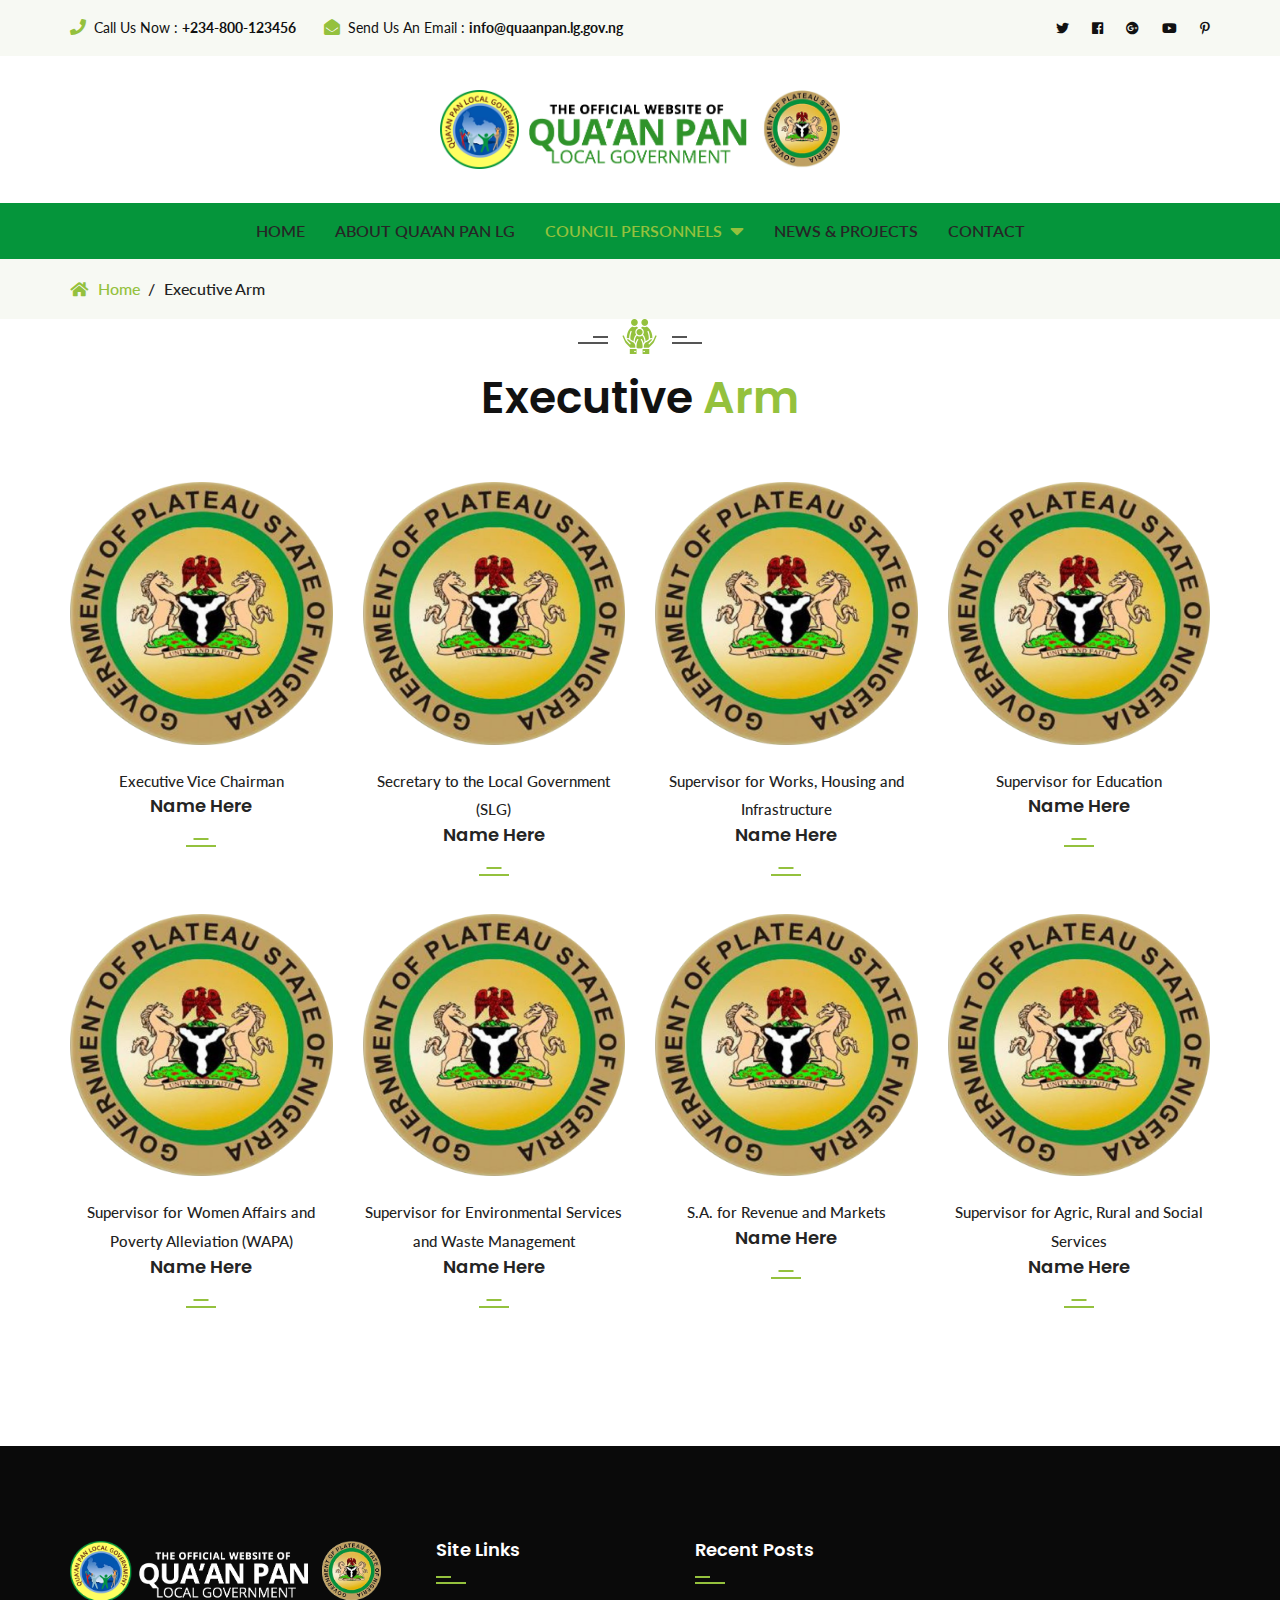
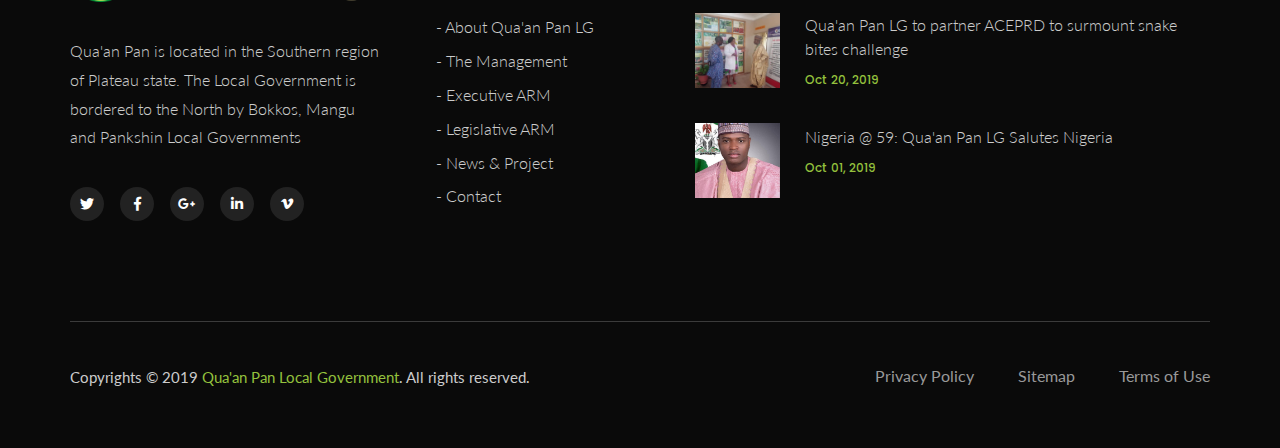
<file: executive-arm.html>
<!DOCTYPE html>
<html>

<!-- Mirrored from html.tonatheme.com/2018/charitemax/about.html by HTTrack Website Copier/3.x [XR&CO'2014], Wed, 23 Oct 2019 10:27:21 GMT -->
<head>
<meta charset="utf-8">
<title>Executive Arm | Qua'an Pan Local Government</title>

<!-- Stylesheets -->
<link href="css/bootstrap.css" rel="stylesheet">
<link href="css/style.css" rel="stylesheet">
<link href="css/responsive.css" rel="stylesheet">

<!-- Fav Icons -->
<!-- <link rel="shortcut icon" href="images/favicon.png" type="image/x-icon">
<link rel="icon" href="images/favicon.png" type="image/x-icon"> -->
<!-- Responsive -->
<meta http-equiv="X-UA-Compatible" content="IE=edge">
<meta name="viewport" content="width=device-width, initial-scale=1.0, maximum-scale=1.0, user-scalable=0">
<!--[if lt IE 9]><script src="https://cdnjs.cloudflare.com/ajax/libs/html5shiv/3.7.3/html5shiv.js"></script><![endif]-->
<!--[if lt IE 9]><script src="js/respond.js"></script><![endif]-->
</head>

<body>
<div class="page-wrapper">
    
    <!-- Preloader -->
    <div class="preloader"></div> 

    <!-- main header -->
    <header class="main-header">

        <!-- header top -->
        <div class="header-top">
            <div class="container">
                <div class="outer-box">
                    <!--Top Left-->
                    <div class="top-left">
                        <ul class="links-nav clearfix">
                            <li><i class="fa fa-phone"></i>Call Us Now : <strong>+234-800-123456</strong></li>
                            <li><i class="fa fa-envelope-open"></i>Send Us An Email : <strong>info@quaanpan.lg.gov.ng</strong></li>
                        </ul>
                    </div>

                    <!--Top Right-->
                    <div class="top-right">
                        <!-- <div class="link-btn"><a href="#" class="theme-btn login-btn"><span class="fa fa-sign-in-alt"></span>Donor Login</a></div> -->
                        <div class="social-links clearfix">
                            <a href="#"><span class="fab fa-twitter"></span></a>
                            <a href="#"><span class="fab fa-facebook"></span></a>
                            <a href="#"><span class="fab fa-google-plus"></span></a>
                            <a href="#"><span class="fab fa-youtube"></span></a>
                            <a href="#"><span class="fab fa-pinterest-p"></span></a>
                        </div>
                        
                    </div>
                </div>
                    
            </div>
        </div>

        <!--Header-Upper-->
        <div class="header-upper">
                <div class="logo-outer" style="text-align:center; width: 100%;">
                        <div class="logo" style="text-align:center; width: 100%;"><a href="index.html"><img style="max-width:400px;width: 100%;" src="images/logo2.png" alt="" title=""></a></div>
                    </div>
            <div class="container-fluid clearfix" style="background-color: #05953b;">

                
                <div class="upper-right clearfix" style="margin:0 auto;">
                    
                    <div class="nav-outer clearfix">
                        <!-- Main Menu -->
                        <nav class="main-menu navbar-expand-lg" style="width: 100%">
                            <div class="navbar-header">
                                <!-- Toggle Button -->      
                                <button type="button" class="navbar-toggle" data-toggle="collapse" data-target=".navbar-collapse">
                                <span class="icon-bar"></span>
                                <span class="icon-bar"></span>
                                <span class="icon-bar"></span>
                                </button>
                            </div>
                            
                            <div class="navbar-collapse collapse clearfix" style="width: 100%">
                                <ul class="navigation clearfix" style="margin: 0px auto;">
                                    <li class=""><a href="index.html">Home</a>
                                    </li>
                                    <li class=""><a href="about.html">About Qua'an Pan LG</a></li>
                                  
                                    <li class="dropdown current"><a href="#">Council Personnels<span style="margin-left:8px" class="fa fa-caret-down"></span></a>
                                        <ul>
                                            <li><a href="management.html">The Management</a></li>
                                            <li><a href="executive-arm.html">Executive ARM</a></li>
                                            <li><a href="legislative-arm.html">Legislative ARM</a></li>
                                           
                                        </ul>
                                    </li>
                                    <li class=""><a href="news.html">News & Projects</a>
                              
                                    </li>
                                    <li><a href="contact.html">Contact</a></li>
                                </ul>
                            </div>
                        </nav>
                        
                        <!-- Main Menu End-->
                        

                    </div>
                    
                </div>
                    
            </div>
        </div>
        <!--End Header Upper-->

        <!--Sticky Header-->
        <div class="sticky-header">
            <div class="container">
                <div class="clearfix">
                    <!--Logo-->
                    <div class="logo float-left">
                        <a href="index.html" class="img-responsive"><img src="images/logo2.png" style="max-width:220px" alt="" title=""></a>
                    </div>

                    <!--Right Col-->
                    <div class="right-col float-right">
                        <!-- Main Menu -->
                        <nav class="main-menu navbar-expand-lg">
                            <div class="navbar-collapse collapse clearfix">
                                <ul class="navigation clearfix">
                                        <li class=""><a href="index.html">Home</a>
                                        </li>
                                        <li class=""><a href="about.html">About Qua'an Pan LG</a></li>
                                      
                                        <li class="dropdown current"><a href="#">Council Personnels<span style="margin-left:8px" class="fa fa-caret-down"></span></a>
                                            <ul>
                                                <li><a href="management.html">The Management</a></li>
                                            <li><a href="executive-arm.html">Executive ARM</a></li>
                                            <li><a href="legislative-arm.html">Legislative ARM</a></li>
                                               
                                            </ul>
                                        </li>
                                        <li class=""><a href="news.html">News & Projects</a>
                                  
                                        </li>
                                        <li><a href="contact.html">Contact</a></li>
                                </ul>
                            </div>
                        </nav><!-- Main Menu End-->
                    </div>
                </div>
                    
                
            </div>
        </div>
        <!--End Sticky Header-->
    </header>

    <!--Page title-->


    <div class="bread-crumb">
        <div class="container">
            <ul class="clearfix">
                <li><a href="index.html"><span class="fa fa-home"></span>Home</a></li>
                <li class="active">Executive Arm</li>
            </ul>
        </div>
    </div>


    

    

    <!-- Our Team -->
    <section class="our-team sp-five">
        <div class="container">
            <!--Sec Title-->
            <div class="sec-title centered">
                <div class="icon-box"><img src="images/icons/sec-title.png" alt=""></div>
                <h1>Executive <span>Arm</span></h1>
                <!-- <div class="text">Orphan children are at high risk of severe malnutrition & no education </div> -->
            </div>
            <div class="row">
                <!-- team block -->
                <div class="team-block col-md-3">
                    <div class="inner-box">
                        <div class="image">
                            <img src="images/platStet.png" alt="">
                            <div class="overlay-box">
                                <ul class="social-icon-one">
                                    <li><a href="#"><span class="fab fa-twitter"></span></a></li>
                                    <li><a href="#"><span class="fab fa-facebook"></span></a></li>
                                    <li><a href="#"><span class="fab fa-google-plus"></span></a></li>
                                    <li><a href="#"><span class="fab fa-youtube"></span></a></li>
                                    <li><a href="#"><span class="fab fa-pinterest-p"></span></a></li>
                                </ul>
                            </div>
                        </div>
                        <div class="lower-box">
                            <div class="designation">Executive Vice Chairman</div>
                            <h4><a href="team.html">Name Here</a></h4>
                        </div>
                    </div>
                </div>
                <!-- team block -->
                <div class="team-block col-md-3">
                    <div class="inner-box">
                        <div class="image">
                            <img src="images/platStet.png" alt="">
                            <div class="overlay-box">
                                <ul class="social-icon-one">
                                    <li><a href="#"><span class="fab fa-twitter"></span></a></li>
                                    <li><a href="#"><span class="fab fa-facebook"></span></a></li>
                                    <li><a href="#"><span class="fab fa-google-plus"></span></a></li>
                                    <li><a href="#"><span class="fab fa-youtube"></span></a></li>
                                    <li><a href="#"><span class="fab fa-pinterest-p"></span></a></li>
                                </ul>
                            </div>
                        </div>
                        <div class="lower-box">
                            <div class="designation">Secretary to the Local Government (SLG)</div>
                            <h4><a href="team.html">Name Here</a></h4>
                        </div>
                    </div>
                </div>
                <!-- team block -->
                <div class="team-block col-md-3">
                    <div class="inner-box">
                        <div class="image">
                            <img src="images/platStet.png" alt="">
                            <div class="overlay-box">
                                <ul class="social-icon-one">
                                    <li><a href="#"><span class="fab fa-twitter"></span></a></li>
                                    <li><a href="#"><span class="fab fa-facebook"></span></a></li>
                                    <li><a href="#"><span class="fab fa-google-plus"></span></a></li>
                                    <li><a href="#"><span class="fab fa-youtube"></span></a></li>
                                    <li><a href="#"><span class="fab fa-pinterest-p"></span></a></li>
                                </ul>
                            </div>
                        </div>
                        <div class="lower-box">
                            <div class="designation">Supervisor for Works, Housing and Infrastructure</div>
                            <h4><a href="team.html">Name Here</a></h4>
                        </div>
                    </div>
                </div>
                <!-- team block -->
                <div class="team-block col-md-3">
                    <div class="inner-box">
                        <div class="image">
                            <img src="images/platStet.png" alt="">
                            <div class="overlay-box">
                                <ul class="social-icon-one">
                                    <li><a href="#"><span class="fab fa-twitter"></span></a></li>
                                    <li><a href="#"><span class="fab fa-facebook"></span></a></li>
                                    <li><a href="#"><span class="fab fa-google-plus"></span></a></li>
                                    <li><a href="#"><span class="fab fa-youtube"></span></a></li>
                                    <li><a href="#"><span class="fab fa-pinterest-p"></span></a></li>
                                </ul>
                            </div>
                        </div>
                        <div class="lower-box">
                            <div class="designation">Supervisor for Education</div>
                            <h4><a href="team.html">Name Here</a></h4>
                        </div>
                    </div>
                </div>
                
                <!-- end -->
            </div>
            <div class="row">
                <!-- team block -->
                <div class="team-block col-md-3">
                    <div class="inner-box">
                        <div class="image">
                            <img src="images/platStet.png" alt="">
                            <div class="overlay-box">
                                <ul class="social-icon-one">
                                    <li><a href="#"><span class="fab fa-twitter"></span></a></li>
                                    <li><a href="#"><span class="fab fa-facebook"></span></a></li>
                                    <li><a href="#"><span class="fab fa-google-plus"></span></a></li>
                                    <li><a href="#"><span class="fab fa-youtube"></span></a></li>
                                    <li><a href="#"><span class="fab fa-pinterest-p"></span></a></li>
                                </ul>
                            </div>
                        </div>
                        <div class="lower-box">
                            <div class="designation">Supervisor for Women Affairs and Poverty Alleviation (WAPA)</div>
                            <h4><a href="team.html">Name Here</a></h4>
                        </div>
                    </div>
                </div>
                <!-- team block -->
                <div class="team-block col-md-3">
                    <div class="inner-box">
                        <div class="image">
                            <img src="images/platStet.png" alt="">
                            <div class="overlay-box">
                                <ul class="social-icon-one">
                                    <li><a href="#"><span class="fab fa-twitter"></span></a></li>
                                    <li><a href="#"><span class="fab fa-facebook"></span></a></li>
                                    <li><a href="#"><span class="fab fa-google-plus"></span></a></li>
                                    <li><a href="#"><span class="fab fa-youtube"></span></a></li>
                                    <li><a href="#"><span class="fab fa-pinterest-p"></span></a></li>
                                </ul>
                            </div>
                        </div>
                        <div class="lower-box">
                            <div class="designation">Supervisor for Environmental Services and Waste Management</div>
                            <h4><a href="team.html">Name Here</a></h4>
                        </div>
                    </div>
                </div>
                <!-- team block -->
                <div class="team-block col-md-3">
                    <div class="inner-box">
                        <div class="image">
                            <img src="images/platStet.png" alt="">
                            <div class="overlay-box">
                                <ul class="social-icon-one">
                                    <li><a href="#"><span class="fab fa-twitter"></span></a></li>
                                    <li><a href="#"><span class="fab fa-facebook"></span></a></li>
                                    <li><a href="#"><span class="fab fa-google-plus"></span></a></li>
                                    <li><a href="#"><span class="fab fa-youtube"></span></a></li>
                                    <li><a href="#"><span class="fab fa-pinterest-p"></span></a></li>
                                </ul>
                            </div>
                        </div>
                        <div class="lower-box">
                            <div class="designation">S.A. for Revenue and Markets</div>
                            <h4><a href="team.html">Name Here</a></h4>
                        </div>
                    </div>
                </div>
                <!-- team block -->
                <div class="team-block col-md-3">
                    <div class="inner-box">
                        <div class="image">
                            <img src="images/platStet.png" alt="">
                            <div class="overlay-box">
                                <ul class="social-icon-one">
                                    <li><a href="#"><span class="fab fa-twitter"></span></a></li>
                                    <li><a href="#"><span class="fab fa-facebook"></span></a></li>
                                    <li><a href="#"><span class="fab fa-google-plus"></span></a></li>
                                    <li><a href="#"><span class="fab fa-youtube"></span></a></li>
                                    <li><a href="#"><span class="fab fa-pinterest-p"></span></a></li>
                                </ul>
                            </div>
                        </div>
                        <div class="lower-box">
                            <div class="designation">Supervisor for Agric, Rural and Social Services</div>
                            <h4><a href="team.html">Name Here</a></h4>
                        </div>
                    </div>
                </div>
                
                <!-- end -->
            </div>
            
        </div>
    </section>



    <!-- Main footer -->
    <footer class="main-footer">
        <div class="container">
        
            <!--Widgets Section-->
            <div class="widgets-section">
                <div class="row clearfix">
                    <!--Big Column-->
                    <div class="big-column col-lg-6">
                        <div class="row clearfix">
                            
                            <!--Footer Column-->
                            <div class="footer-column col-md-7">
                                <div class="footer-widget about-widget">
                                    <div class="footer-logo">
                                        <figure>
                                            <a href="index.html"><img src="images/white-logo.png" alt=""></a>
                                        </figure>
                                    </div>
                                    <div class="widget-content">
                                        <div class="text">Qua'an Pan is located in the Southern region of Plateau state. The Local Government is bordered to the North by Bokkos, Mangu and Pankshin Local Governments</div>
                                        <ul class="social-icon-three">
                                            <li><a href="#"><i class="fab fa-twitter"></i></a></li>
                                            <li><a href="#"><i class="fab fa-facebook-f"></i></a></li>
                                            <li><a href="#"><i class="fab fa-google-plus-g"></i></a></li>
                                            <li><a href="#"><i class="fab fa-linkedin-in"></i></a></li>
                                            <li><a href="#"><i class="fab fa-vimeo-v"></i></a></li>
                                        </ul>
                                    </div>
                                </div>
                            </div>
                            
                            <!--Footer Column-->
                            <div class="footer-column col-md-5">
                                <div class="footer-widget services-widget">
                                    <h2 class="widget-title">Site Links</h2>
                                    <div class="widget-content">
                                        <ul class="list">
                                            <li><a href="#">- About Qua'an Pan LG</a></li>
                                            <li><a href="#">- The Management</a></li>
                                            <li><a href="#">- Executive ARM</a></li>
                                            <li><a href="#">- Legislative ARM</a></li>
                                            <li><a href="#">- News & Project</a></li>
                                            <li><a href="#">- Contact</a></li>
                                        </ul>
                                    </div>
                                </div>  
                            </div>                          
                        </div>
                    </div>
                    
                    <!--Big Column-->
                    <div class="big-column col-lg-6">
                        <div class="row clearfix">
                            
                            <!--Footer Column-->
                            <div class="footer-column col-md-12">
                                <div class="footer-widget posts-widget">
                                    <h2 class="widget-title">Recent Posts</h2>
                                    <div class="widget-content">
                                        <div class="posts">
                                            <div class="post">
                                                <figure class="post-thumb">
                                                    <img src="images/post1.jpg" alt="">
                                                    <a href="blog-single.html" class="overlay-link">
                                                        <span class="fa fa-link"></span>
                                                    </a>
                                                </figure>
                                                <div class="desc-text">
                                                    <a href="blog-single.html">Qua'an Pan LG to partner ACEPRD to surmount snake bites challenge</a>
                                                </div>
                                                <div class="time">Oct 20, 2019</div>
                                            </div>

                                            <div class="post">
                                                <figure class="post-thumb">
                                                    <img src="images/post2.jpg" alt="">
                                                    <a href="blog-single.html" class="overlay-link">
                                                        <span class="fa fa-link"></span>
                                                    </a>
                                                </figure>
                                                <div class="desc-text">
                                                    <a href="blog-single.html">Nigeria @ 59: Qua'an Pan LG Salutes Nigeria</a>
                                                </div>
                                                <div class="time">Oct 01, 2019</div>
                                            </div>
                                        </div>  
                                    </div>
                                </div>
                            </div>
                            
                            <!--Footer Column-->
                            <!-- <div class="footer-column col-md-5">
                                <div class="footer-widget contact-widget">
                                    <h2 class="widget-title">Contact</h2>
                                    <div class="widget-content">
                                        <ul class="contact-info-list">
                                            <li><i class="fas fa-map-marker-alt"></i>3571 Ringer House, Newyork, NY, 33220 USA</li>
                                            <li><i class="fas fa-phone"></i>Support: +(034) 256 7850</li>
                                            <li><i class="fas fa-envelope-open"></i>Email: info@example.com</li>
                                        </ul>
                                    </div>       
                                </div>
                            </div> -->
                        </div>
                    </div>
                </div>
            </div>
        </div>
        
        <!--Footer Bottom-->
         <div class="footer-bottom">
            <div class="container">
                <div class="clearfix">
                    <div class="float-sm-left">
                        <div class="copyright-text">
                            <p>Copyrights © 2019 <a href="#">Qua'an Pan Local Government</a>. All rights reserved.</p>
                        </div>
                    </div>
                    <div class="float-sm-right">
                        <ul>
                            <li><a href="#">Privacy Policy</a></li>
                            <li><a href="#">Sitemap</a></li>
                            <li><a href="#">Terms of Use </a></li>
                        </ul>
                    </div>
                </div>   
            </div>
        </div>
    </footer>


</div>
<!--End pagewrapper-->
    
<div id="donate-popup" class="donate-popup">
    <div class="close-donate theme-btn"><span class="flaticon-cross"></span></div>
    <div class="popup-inner">


    <div class="container">
        <div class="donate-form-area">
            <div class="section-title center">
                <h2>Donation Information</h2>
            </div>

            <h4>How much would you like to donate:</h4>

            <form  action="#" class="donate-form default-form">
                <ul class="chicklet-list clearfix">
                    <li>
                        <input type="radio" id="donate-amount-1" name="donate-amount" />
                        <label for="donate-amount-1" data-amount="1000" >$1000</label>
                    </li>
                    <li>
                        <input type="radio" id="donate-amount-2" name="donate-amount" checked="checked" />
                        <label for="donate-amount-2" data-amount="2000">$2000</label>
                    </li>
                    <li>
                        <input type="radio" id="donate-amount-3" name="donate-amount" />
                        <label for="donate-amount-3" data-amount="3000">$3000</label>
                    </li>
                    <li>
                        <input type="radio" id="donate-amount-4" name="donate-amount" />
                        <label for="donate-amount-4" data-amount="4000">$4000</label>
                    </li>
                    <li>
                        <input type="radio" id="donate-amount-5" name="donate-amount" />
                        <label for="donate-amount-5" data-amount="5000">$5000</label>
                    </li>
                    <li class="other-amount">

                        <div class="input-container" data-message="Every dollar you donate helps end hunger.">
                            <span>Or</span><input type="text" id="other-amount" placeholder="Other Amount"  />
                        </div>
                    </li>
                </ul>

                <h3>Donor Information</h3>

                <div class="form-bg">
                    <div class="row clearfix">
                        <div class="col-md-6 col-sm-6 col-xs-12">
                            
                            <div class="form-group">
                                <p>Your Name*</p>
                                <input type="text" name="fname" placeholder="">
                            </div>
                        </div>
                        <div class="col-md-6 col-sm-6 col-xs-12">
                            <div class="form-group">
                                <p>Email*</p>
                                <input type="text" name="fname" placeholder="">
                            </div>
                        </div>
                        <div class="col-md-6 col-sm-6 col-xs-12">
                            <div class="form-group">
                                <p>Address*</p>
                                <input type="text" name="fname" placeholder="">
                            </div>
                        </div>
                        <div class="col-md-6 col-sm-6 col-xs-12">
                            <div class="form-group">
                                <p>Phn Num*</p>
                                <input type="text" name="fname" placeholder="">
                            </div>
                        </div>  

                    </div>
                </div>

                <ul class="payment-option">
                    <li>
                        <h4>Choose your payment method:</h4>
                    </li>
                    <li>
                        <div class="checkbox">
                            <label>
                                <input name="pay-us" type="checkbox">
                                <span>Paypal</span>
                            </label>
                        </div>
                    </li>
                    <li>
                       <div class="checkbox">
                            <label>
                                <input name="pay-us" type="checkbox">
                                <span>Offline Donation</span>
                            </label>
                        </div> 
                    </li>
                    <li>
                        <div class="checkbox">
                            <label>
                                <input name="pay-us" type="checkbox">
                                <span>Credit Card</span>
                            </label>
                        </div>
                    </li>
                    <li>
                        <div class="checkbox">
                            <label>
                                <input name="pay-us" type="checkbox">
                                <span>Debit Card</span>
                            </label>
                        </div>
                    </li>
                </ul>

                <div class="center"><button class="theme-btn btn-style-one" type="submit">Donate Now</button></div>
                    
            
            </form>
        </div>
    </div>

            
        
    </div>
</div>    

<!-- Scroll Top Button -->
<button class="scroll-top scroll-to-target" data-target="html">
    <span class="fa fa-angle-up"></span>
</button>
    

<!-- jequery plugins -->

<script src="js/jquery.js"></script>
<script src="js/popover.js"></script>
<script src="js/bootstrap.min.js"></script>

<script src="js/wow.js"></script>
<script src="js/owl.js"></script>
<script src="js/validate.js"></script>
<script src="js/mixitup.js"></script>
<script src="js/isotope.js"></script>
<script src="js/appear.js"></script>
<script src="js/jquery.fancybox.js"></script>

<script src="js/script.js"></script>

</body>

<!-- Mirrored from html.tonatheme.com/2018/charitemax/about.html by HTTrack Website Copier/3.x [XR&CO'2014], Wed, 23 Oct 2019 10:27:28 GMT -->
</html>
</file>
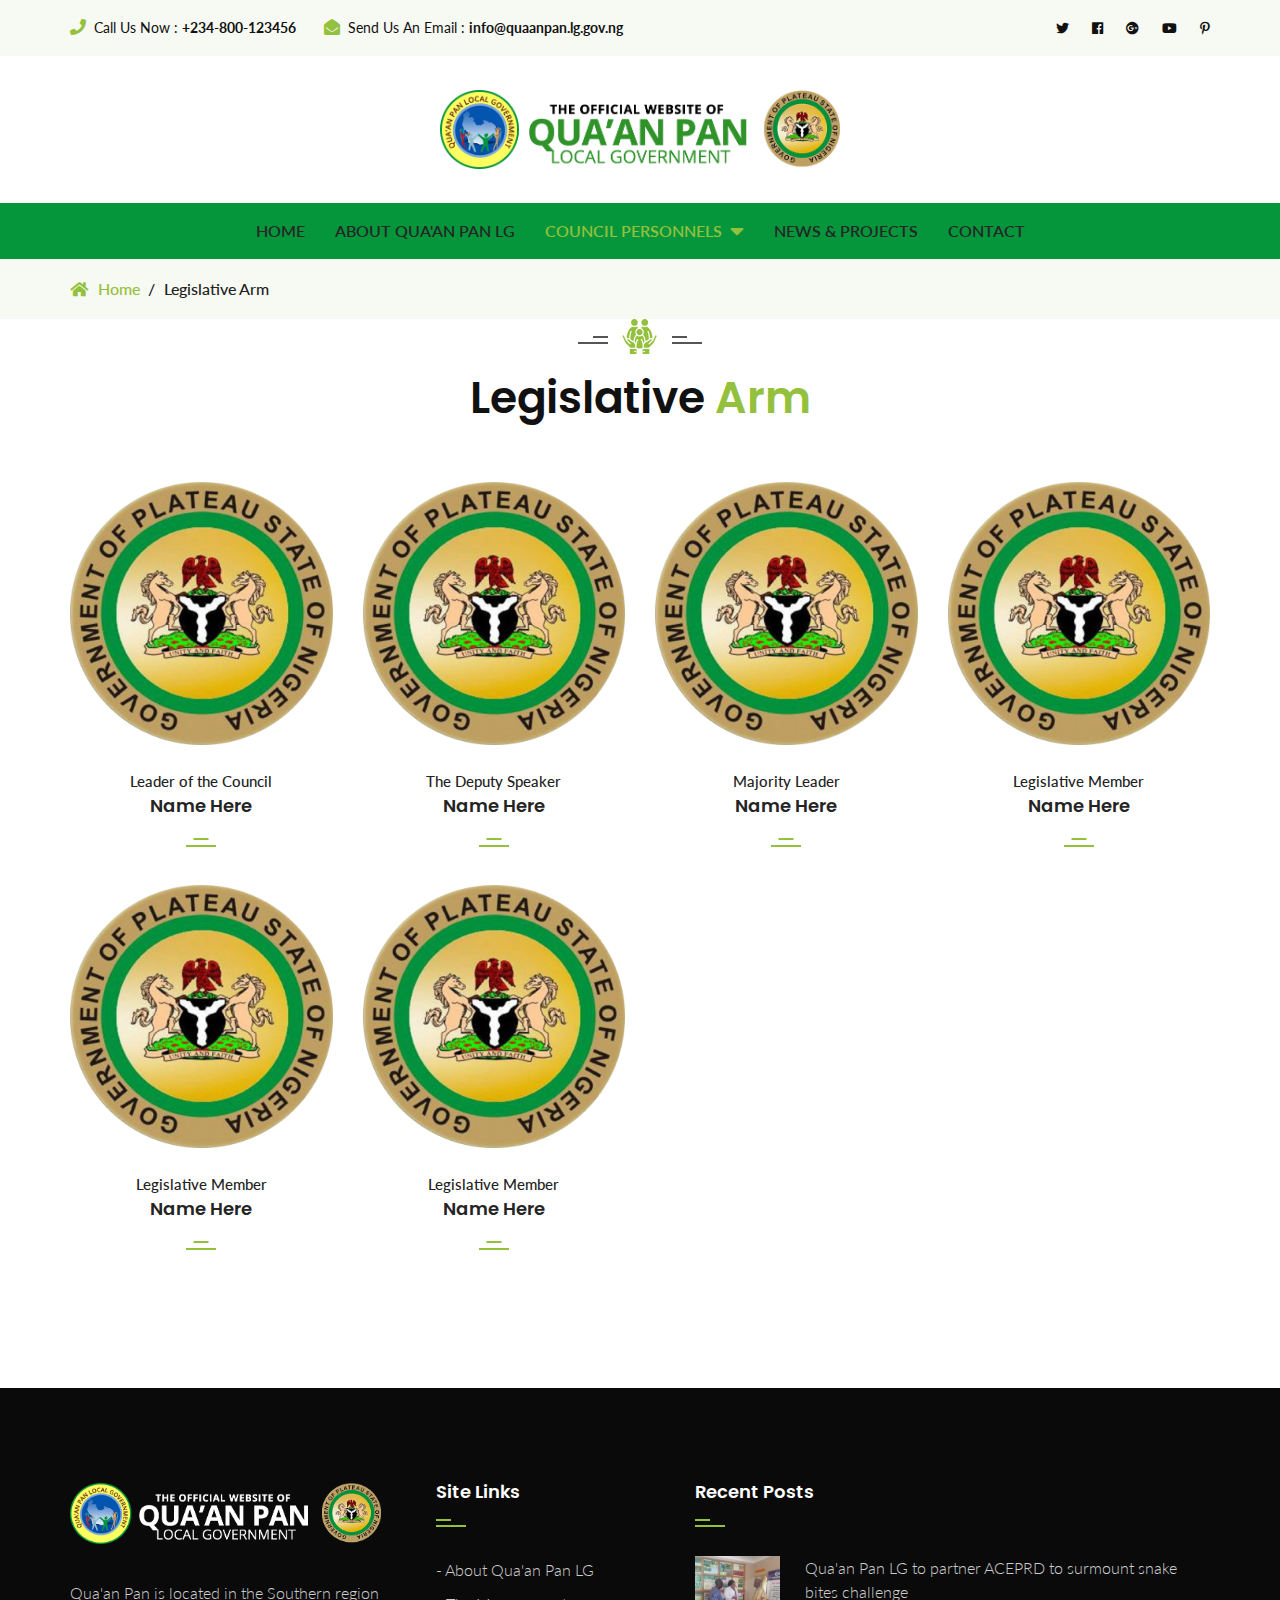
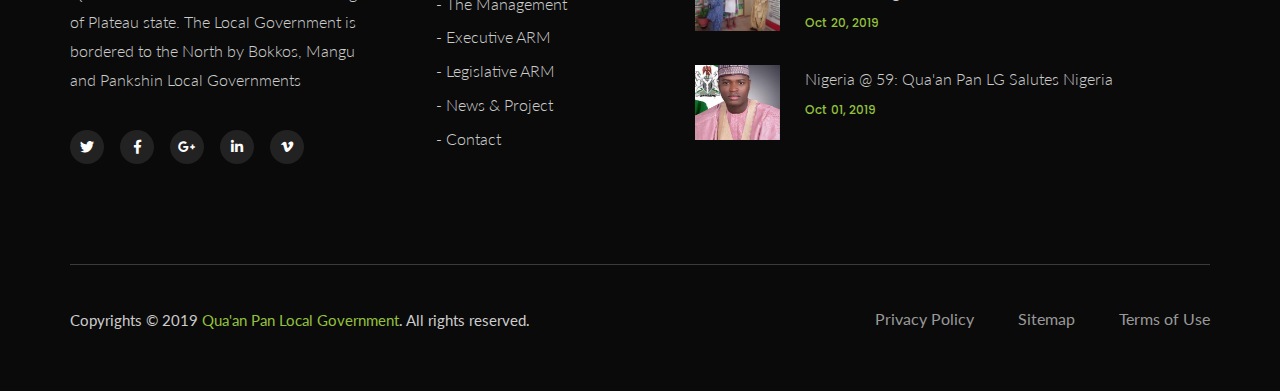
<file: legislative-arm.html>
<!DOCTYPE html>
<html>

<!-- Mirrored from html.tonatheme.com/2018/charitemax/about.html by HTTrack Website Copier/3.x [XR&CO'2014], Wed, 23 Oct 2019 10:27:21 GMT -->
<head>
<meta charset="utf-8">
<title>Legislative Arm | Qua'an Pan Local Government</title>

<!-- Stylesheets -->
<link href="css/bootstrap.css" rel="stylesheet">
<link href="css/style.css" rel="stylesheet">
<link href="css/responsive.css" rel="stylesheet">

<!-- Fav Icons -->
<!-- <link rel="shortcut icon" href="images/favicon.png" type="image/x-icon">
<link rel="icon" href="images/favicon.png" type="image/x-icon"> -->
<!-- Responsive -->
<meta http-equiv="X-UA-Compatible" content="IE=edge">
<meta name="viewport" content="width=device-width, initial-scale=1.0, maximum-scale=1.0, user-scalable=0">
<!--[if lt IE 9]><script src="https://cdnjs.cloudflare.com/ajax/libs/html5shiv/3.7.3/html5shiv.js"></script><![endif]-->
<!--[if lt IE 9]><script src="js/respond.js"></script><![endif]-->
</head>

<body>
<div class="page-wrapper">
    
    <!-- Preloader -->
    <div class="preloader"></div> 

    <!-- main header -->
    <header class="main-header">

        <!-- header top -->
        <div class="header-top">
            <div class="container">
                <div class="outer-box">
                    <!--Top Left-->
                    <div class="top-left">
                        <ul class="links-nav clearfix">
                            <li><i class="fa fa-phone"></i>Call Us Now : <strong>+234-800-123456</strong></li>
                            <li><i class="fa fa-envelope-open"></i>Send Us An Email : <strong>info@quaanpan.lg.gov.ng</strong></li>
                        </ul>
                    </div>

                    <!--Top Right-->
                    <div class="top-right">
                        <!-- <div class="link-btn"><a href="#" class="theme-btn login-btn"><span class="fa fa-sign-in-alt"></span>Donor Login</a></div> -->
                        <div class="social-links clearfix">
                            <a href="#"><span class="fab fa-twitter"></span></a>
                            <a href="#"><span class="fab fa-facebook"></span></a>
                            <a href="#"><span class="fab fa-google-plus"></span></a>
                            <a href="#"><span class="fab fa-youtube"></span></a>
                            <a href="#"><span class="fab fa-pinterest-p"></span></a>
                        </div>
                        
                    </div>
                </div>
                    
            </div>
        </div>

        <!--Header-Upper-->
        <div class="header-upper">
                <div class="logo-outer" style="text-align:center; width: 100%;">
                        <div class="logo" style="text-align:center; width: 100%;"><a href="index.html"><img style="max-width:400px;width: 100%;" src="images/logo2.png" alt="" title=""></a></div>
                    </div>
            <div class="container-fluid clearfix" style="background-color: #05953b;">

                
                <div class="upper-right clearfix" style="margin:0 auto;">
                    
                    <div class="nav-outer clearfix">
                        <!-- Main Menu -->
                        <nav class="main-menu navbar-expand-lg" style="width: 100%">
                            <div class="navbar-header">
                                <!-- Toggle Button -->      
                                <button type="button" class="navbar-toggle" data-toggle="collapse" data-target=".navbar-collapse">
                                <span class="icon-bar"></span>
                                <span class="icon-bar"></span>
                                <span class="icon-bar"></span>
                                </button>
                            </div>
                            
                            <div class="navbar-collapse collapse clearfix" style="width: 100%">
                                <ul class="navigation clearfix" style="margin: 0px auto;">
                                    <li class=""><a href="index.html">Home</a>
                                    </li>
                                    <li class=""><a href="about.html">About Qua'an Pan LG</a></li>
                                  
                                    <li class="dropdown current"><a href="#">Council Personnels<span style="margin-left:8px" class="fa fa-caret-down"></span></a>
                                        <ul>
                                            <li><a href="management.html">The Management</a></li>
                                            <li><a href="executive-arm.html">Executive ARM</a></li>
                                            <li><a href="legislative-arm.html">Legislative ARM</a></li>
                                           
                                        </ul>
                                    </li>
                                    <li class=""><a href="news.html">News & Projects</a>
                              
                                    </li>
                                    <li><a href="contact.html">Contact</a></li>
                                </ul>
                            </div>
                        </nav>
                        
                        <!-- Main Menu End-->
                        

                    </div>
                    
                </div>
                    
            </div>
        </div>
        <!--End Header Upper-->

        <!--Sticky Header-->
        <div class="sticky-header">
            <div class="container">
                <div class="clearfix">
                    <!--Logo-->
                    <div class="logo float-left">
                        <a href="index.html" class="img-responsive"><img src="images/logo2.png" style="max-width:220px" alt="" title=""></a>
                    </div>

                    <!--Right Col-->
                    <div class="right-col float-right">
                        <!-- Main Menu -->
                        <nav class="main-menu navbar-expand-lg">
                            <div class="navbar-collapse collapse clearfix">
                                <ul class="navigation clearfix">
                                        <li class=""><a href="index.html">Home</a>
                                        </li>
                                        <li class=""><a href="about.html">About Qua'an Pan LG</a></li>
                                      
                                        <li class="dropdown current"><a href="#">Council Personnels<span style="margin-left:8px" class="fa fa-caret-down"></span></a>
                                            <ul>
                                                <li><a href="management.html">The Management</a></li>
                                            <li><a href="executive-arm.html">Executive ARM</a></li>
                                            <li><a href="legislative-arm.html">Legislative ARM</a></li>
                                               
                                            </ul>
                                        </li>
                                        <li class=""><a href="news.html">News & Projects</a>
                                  
                                        </li>
                                        <li><a href="contact.html">Contact</a></li>
                                </ul>
                            </div>
                        </nav><!-- Main Menu End-->
                    </div>
                </div>
                    
                
            </div>
        </div>
        <!--End Sticky Header-->
    </header>

    <!--Page title-->


    <div class="bread-crumb">
        <div class="container">
            <ul class="clearfix">
                <li><a href="index.html"><span class="fa fa-home"></span>Home</a></li>
                <li class="active">Legislative Arm</li>
            </ul>
        </div>
    </div>


    

    

    <!-- Our Team -->
    <section class="our-team sp-five">
        <div class="container">
            <!--Sec Title-->
            <div class="sec-title centered">
                <div class="icon-box"><img src="images/icons/sec-title.png" alt=""></div>
                <h1>Legislative <span>Arm</span></h1>
                <!-- <div class="text">Orphan children are at high risk of severe malnutrition & no education </div> -->
            </div>
            <div class="row">
                <!-- team block -->
                <div class="team-block col-md-3">
                    <div class="inner-box">
                        <div class="image">
                            <img src="images/platStet.png" alt="">
                            <div class="overlay-box">
                                <ul class="social-icon-one">
                                    <li><a href="#"><span class="fab fa-twitter"></span></a></li>
                                    <li><a href="#"><span class="fab fa-facebook"></span></a></li>
                                    <li><a href="#"><span class="fab fa-google-plus"></span></a></li>
                                    <li><a href="#"><span class="fab fa-youtube"></span></a></li>
                                    <li><a href="#"><span class="fab fa-pinterest-p"></span></a></li>
                                </ul>
                            </div>
                        </div>
                        <div class="lower-box">
                            <div class="designation">Leader of the Council</div>
                            <h4><a href="team.html">Name Here</a></h4>
                        </div>
                    </div>
                </div>
                <!-- team block -->
                <div class="team-block col-md-3">
                    <div class="inner-box">
                        <div class="image">
                            <img src="images/platStet.png" alt="">
                            <div class="overlay-box">
                                <ul class="social-icon-one">
                                    <li><a href="#"><span class="fab fa-twitter"></span></a></li>
                                    <li><a href="#"><span class="fab fa-facebook"></span></a></li>
                                    <li><a href="#"><span class="fab fa-google-plus"></span></a></li>
                                    <li><a href="#"><span class="fab fa-youtube"></span></a></li>
                                    <li><a href="#"><span class="fab fa-pinterest-p"></span></a></li>
                                </ul>
                            </div>
                        </div>
                        <div class="lower-box">
                            <div class="designation">The Deputy Speaker</div>
                            <h4><a href="team.html">Name Here</a></h4>
                        </div>
                    </div>
                </div>
                <!-- team block -->
                <div class="team-block col-md-3">
                    <div class="inner-box">
                        <div class="image">
                            <img src="images/platStet.png" alt="">
                            <div class="overlay-box">
                                <ul class="social-icon-one">
                                    <li><a href="#"><span class="fab fa-twitter"></span></a></li>
                                    <li><a href="#"><span class="fab fa-facebook"></span></a></li>
                                    <li><a href="#"><span class="fab fa-google-plus"></span></a></li>
                                    <li><a href="#"><span class="fab fa-youtube"></span></a></li>
                                    <li><a href="#"><span class="fab fa-pinterest-p"></span></a></li>
                                </ul>
                            </div>
                        </div>
                        <div class="lower-box">
                            <div class="designation">Majority Leader</div>
                            <h4><a href="team.html">Name Here</a></h4>
                        </div>
                    </div>
                </div>
                <!-- team block -->
                <div class="team-block col-md-3">
                    <div class="inner-box">
                        <div class="image">
                            <img src="images/platStet.png" alt="">
                            <div class="overlay-box">
                                <ul class="social-icon-one">
                                    <li><a href="#"><span class="fab fa-twitter"></span></a></li>
                                    <li><a href="#"><span class="fab fa-facebook"></span></a></li>
                                    <li><a href="#"><span class="fab fa-google-plus"></span></a></li>
                                    <li><a href="#"><span class="fab fa-youtube"></span></a></li>
                                    <li><a href="#"><span class="fab fa-pinterest-p"></span></a></li>
                                </ul>
                            </div>
                        </div>
                        <div class="lower-box">
                            <div class="designation">Legislative Member</div>
                            <h4><a href="team.html">Name Here</a></h4>
                        </div>
                    </div>
                </div>
                
                <!-- end -->
            </div>
            <div class="row">
                <!-- team block -->
                <div class="team-block col-md-3">
                    <div class="inner-box">
                        <div class="image">
                            <img src="images/platStet.png" alt="">
                            <div class="overlay-box">
                                <ul class="social-icon-one">
                                    <li><a href="#"><span class="fab fa-twitter"></span></a></li>
                                    <li><a href="#"><span class="fab fa-facebook"></span></a></li>
                                    <li><a href="#"><span class="fab fa-google-plus"></span></a></li>
                                    <li><a href="#"><span class="fab fa-youtube"></span></a></li>
                                    <li><a href="#"><span class="fab fa-pinterest-p"></span></a></li>
                                </ul>
                            </div>
                        </div>
                        <div class="lower-box">
                            <div class="designation">Legislative Member</div>
                            <h4><a href="team.html">Name Here</a></h4>
                        </div>
                    </div>
                </div>
                <!-- team block -->
                <div class="team-block col-md-3">
                    <div class="inner-box">
                        <div class="image">
                            <img src="images/platStet.png" alt="">
                            <div class="overlay-box">
                                <ul class="social-icon-one">
                                    <li><a href="#"><span class="fab fa-twitter"></span></a></li>
                                    <li><a href="#"><span class="fab fa-facebook"></span></a></li>
                                    <li><a href="#"><span class="fab fa-google-plus"></span></a></li>
                                    <li><a href="#"><span class="fab fa-youtube"></span></a></li>
                                    <li><a href="#"><span class="fab fa-pinterest-p"></span></a></li>
                                </ul>
                            </div>
                        </div>
                        <div class="lower-box">
                            <div class="designation">Legislative Member</div>
                            <h4><a href="team.html">Name Here</a></h4>
                        </div>
                    </div>
                </div>
               
                
                <!-- end -->
            </div>
            
        </div>
    </section>



    <!-- Main footer -->
    <footer class="main-footer">
        <div class="container">
        
            <!--Widgets Section-->
            <div class="widgets-section">
                <div class="row clearfix">
                    <!--Big Column-->
                    <div class="big-column col-lg-6">
                        <div class="row clearfix">
                            
                            <!--Footer Column-->
                            <div class="footer-column col-md-7">
                                <div class="footer-widget about-widget">
                                    <div class="footer-logo">
                                        <figure>
                                            <a href="index.html"><img src="images/white-logo.png" alt=""></a>
                                        </figure>
                                    </div>
                                    <div class="widget-content">
                                        <div class="text">Qua'an Pan is located in the Southern region of Plateau state. The Local Government is bordered to the North by Bokkos, Mangu and Pankshin Local Governments</div>
                                        <ul class="social-icon-three">
                                            <li><a href="#"><i class="fab fa-twitter"></i></a></li>
                                            <li><a href="#"><i class="fab fa-facebook-f"></i></a></li>
                                            <li><a href="#"><i class="fab fa-google-plus-g"></i></a></li>
                                            <li><a href="#"><i class="fab fa-linkedin-in"></i></a></li>
                                            <li><a href="#"><i class="fab fa-vimeo-v"></i></a></li>
                                        </ul>
                                    </div>
                                </div>
                            </div>
                            
                            <!--Footer Column-->
                            <div class="footer-column col-md-5">
                                <div class="footer-widget services-widget">
                                    <h2 class="widget-title">Site Links</h2>
                                    <div class="widget-content">
                                        <ul class="list">
                                            <li><a href="#">- About Qua'an Pan LG</a></li>
                                            <li><a href="#">- The Management</a></li>
                                            <li><a href="#">- Executive ARM</a></li>
                                            <li><a href="#">- Legislative ARM</a></li>
                                            <li><a href="#">- News & Project</a></li>
                                            <li><a href="#">- Contact</a></li>
                                        </ul>
                                    </div>
                                </div>  
                            </div>                          
                        </div>
                    </div>
                    
                    <!--Big Column-->
                    <div class="big-column col-lg-6">
                        <div class="row clearfix">
                            
                            <!--Footer Column-->
                            <div class="footer-column col-md-12">
                                <div class="footer-widget posts-widget">
                                    <h2 class="widget-title">Recent Posts</h2>
                                    <div class="widget-content">
                                        <div class="posts">
                                            <div class="post">
                                                <figure class="post-thumb">
                                                    <img src="images/post1.jpg" alt="">
                                                    <a href="blog-single.html" class="overlay-link">
                                                        <span class="fa fa-link"></span>
                                                    </a>
                                                </figure>
                                                <div class="desc-text">
                                                    <a href="blog-single.html">Qua'an Pan LG to partner ACEPRD to surmount snake bites challenge</a>
                                                </div>
                                                <div class="time">Oct 20, 2019</div>
                                            </div>

                                            <div class="post">
                                                <figure class="post-thumb">
                                                    <img src="images/post2.jpg" alt="">
                                                    <a href="blog-single.html" class="overlay-link">
                                                        <span class="fa fa-link"></span>
                                                    </a>
                                                </figure>
                                                <div class="desc-text">
                                                    <a href="blog-single.html">Nigeria @ 59: Qua'an Pan LG Salutes Nigeria</a>
                                                </div>
                                                <div class="time">Oct 01, 2019</div>
                                            </div>
                                        </div>  
                                    </div>
                                </div>
                            </div>
                            
                            <!--Footer Column-->
                            <!-- <div class="footer-column col-md-5">
                                <div class="footer-widget contact-widget">
                                    <h2 class="widget-title">Contact</h2>
                                    <div class="widget-content">
                                        <ul class="contact-info-list">
                                            <li><i class="fas fa-map-marker-alt"></i>3571 Ringer House, Newyork, NY, 33220 USA</li>
                                            <li><i class="fas fa-phone"></i>Support: +(034) 256 7850</li>
                                            <li><i class="fas fa-envelope-open"></i>Email: info@example.com</li>
                                        </ul>
                                    </div>       
                                </div>
                            </div> -->
                        </div>
                    </div>
                </div>
            </div>
        </div>
        
        <!--Footer Bottom-->
         <div class="footer-bottom">
            <div class="container">
                <div class="clearfix">
                    <div class="float-sm-left">
                        <div class="copyright-text">
                            <p>Copyrights © 2019 <a href="#">Qua'an Pan Local Government</a>. All rights reserved.</p>
                        </div>
                    </div>
                    <div class="float-sm-right">
                        <ul>
                            <li><a href="#">Privacy Policy</a></li>
                            <li><a href="#">Sitemap</a></li>
                            <li><a href="#">Terms of Use </a></li>
                        </ul>
                    </div>
                </div>   
            </div>
        </div>
    </footer>


</div>
<!--End pagewrapper-->
    
<div id="donate-popup" class="donate-popup">
    <div class="close-donate theme-btn"><span class="flaticon-cross"></span></div>
    <div class="popup-inner">


    <div class="container">
        <div class="donate-form-area">
            <div class="section-title center">
                <h2>Donation Information</h2>
            </div>

            <h4>How much would you like to donate:</h4>

            <form  action="#" class="donate-form default-form">
                <ul class="chicklet-list clearfix">
                    <li>
                        <input type="radio" id="donate-amount-1" name="donate-amount" />
                        <label for="donate-amount-1" data-amount="1000" >$1000</label>
                    </li>
                    <li>
                        <input type="radio" id="donate-amount-2" name="donate-amount" checked="checked" />
                        <label for="donate-amount-2" data-amount="2000">$2000</label>
                    </li>
                    <li>
                        <input type="radio" id="donate-amount-3" name="donate-amount" />
                        <label for="donate-amount-3" data-amount="3000">$3000</label>
                    </li>
                    <li>
                        <input type="radio" id="donate-amount-4" name="donate-amount" />
                        <label for="donate-amount-4" data-amount="4000">$4000</label>
                    </li>
                    <li>
                        <input type="radio" id="donate-amount-5" name="donate-amount" />
                        <label for="donate-amount-5" data-amount="5000">$5000</label>
                    </li>
                    <li class="other-amount">

                        <div class="input-container" data-message="Every dollar you donate helps end hunger.">
                            <span>Or</span><input type="text" id="other-amount" placeholder="Other Amount"  />
                        </div>
                    </li>
                </ul>

                <h3>Donor Information</h3>

                <div class="form-bg">
                    <div class="row clearfix">
                        <div class="col-md-6 col-sm-6 col-xs-12">
                            
                            <div class="form-group">
                                <p>Your Name*</p>
                                <input type="text" name="fname" placeholder="">
                            </div>
                        </div>
                        <div class="col-md-6 col-sm-6 col-xs-12">
                            <div class="form-group">
                                <p>Email*</p>
                                <input type="text" name="fname" placeholder="">
                            </div>
                        </div>
                        <div class="col-md-6 col-sm-6 col-xs-12">
                            <div class="form-group">
                                <p>Address*</p>
                                <input type="text" name="fname" placeholder="">
                            </div>
                        </div>
                        <div class="col-md-6 col-sm-6 col-xs-12">
                            <div class="form-group">
                                <p>Phn Num*</p>
                                <input type="text" name="fname" placeholder="">
                            </div>
                        </div>  

                    </div>
                </div>

                <ul class="payment-option">
                    <li>
                        <h4>Choose your payment method:</h4>
                    </li>
                    <li>
                        <div class="checkbox">
                            <label>
                                <input name="pay-us" type="checkbox">
                                <span>Paypal</span>
                            </label>
                        </div>
                    </li>
                    <li>
                       <div class="checkbox">
                            <label>
                                <input name="pay-us" type="checkbox">
                                <span>Offline Donation</span>
                            </label>
                        </div> 
                    </li>
                    <li>
                        <div class="checkbox">
                            <label>
                                <input name="pay-us" type="checkbox">
                                <span>Credit Card</span>
                            </label>
                        </div>
                    </li>
                    <li>
                        <div class="checkbox">
                            <label>
                                <input name="pay-us" type="checkbox">
                                <span>Debit Card</span>
                            </label>
                        </div>
                    </li>
                </ul>

                <div class="center"><button class="theme-btn btn-style-one" type="submit">Donate Now</button></div>
                    
            
            </form>
        </div>
    </div>

            
        
    </div>
</div>    

<!-- Scroll Top Button -->
<button class="scroll-top scroll-to-target" data-target="html">
    <span class="fa fa-angle-up"></span>
</button>
    

<!-- jequery plugins -->

<script src="js/jquery.js"></script>
<script src="js/popover.js"></script>
<script src="js/bootstrap.min.js"></script>

<script src="js/wow.js"></script>
<script src="js/owl.js"></script>
<script src="js/validate.js"></script>
<script src="js/mixitup.js"></script>
<script src="js/isotope.js"></script>
<script src="js/appear.js"></script>
<script src="js/jquery.fancybox.js"></script>

<script src="js/script.js"></script>

</body>

<!-- Mirrored from html.tonatheme.com/2018/charitemax/about.html by HTTrack Website Copier/3.x [XR&CO'2014], Wed, 23 Oct 2019 10:27:28 GMT -->
</html>
</file>
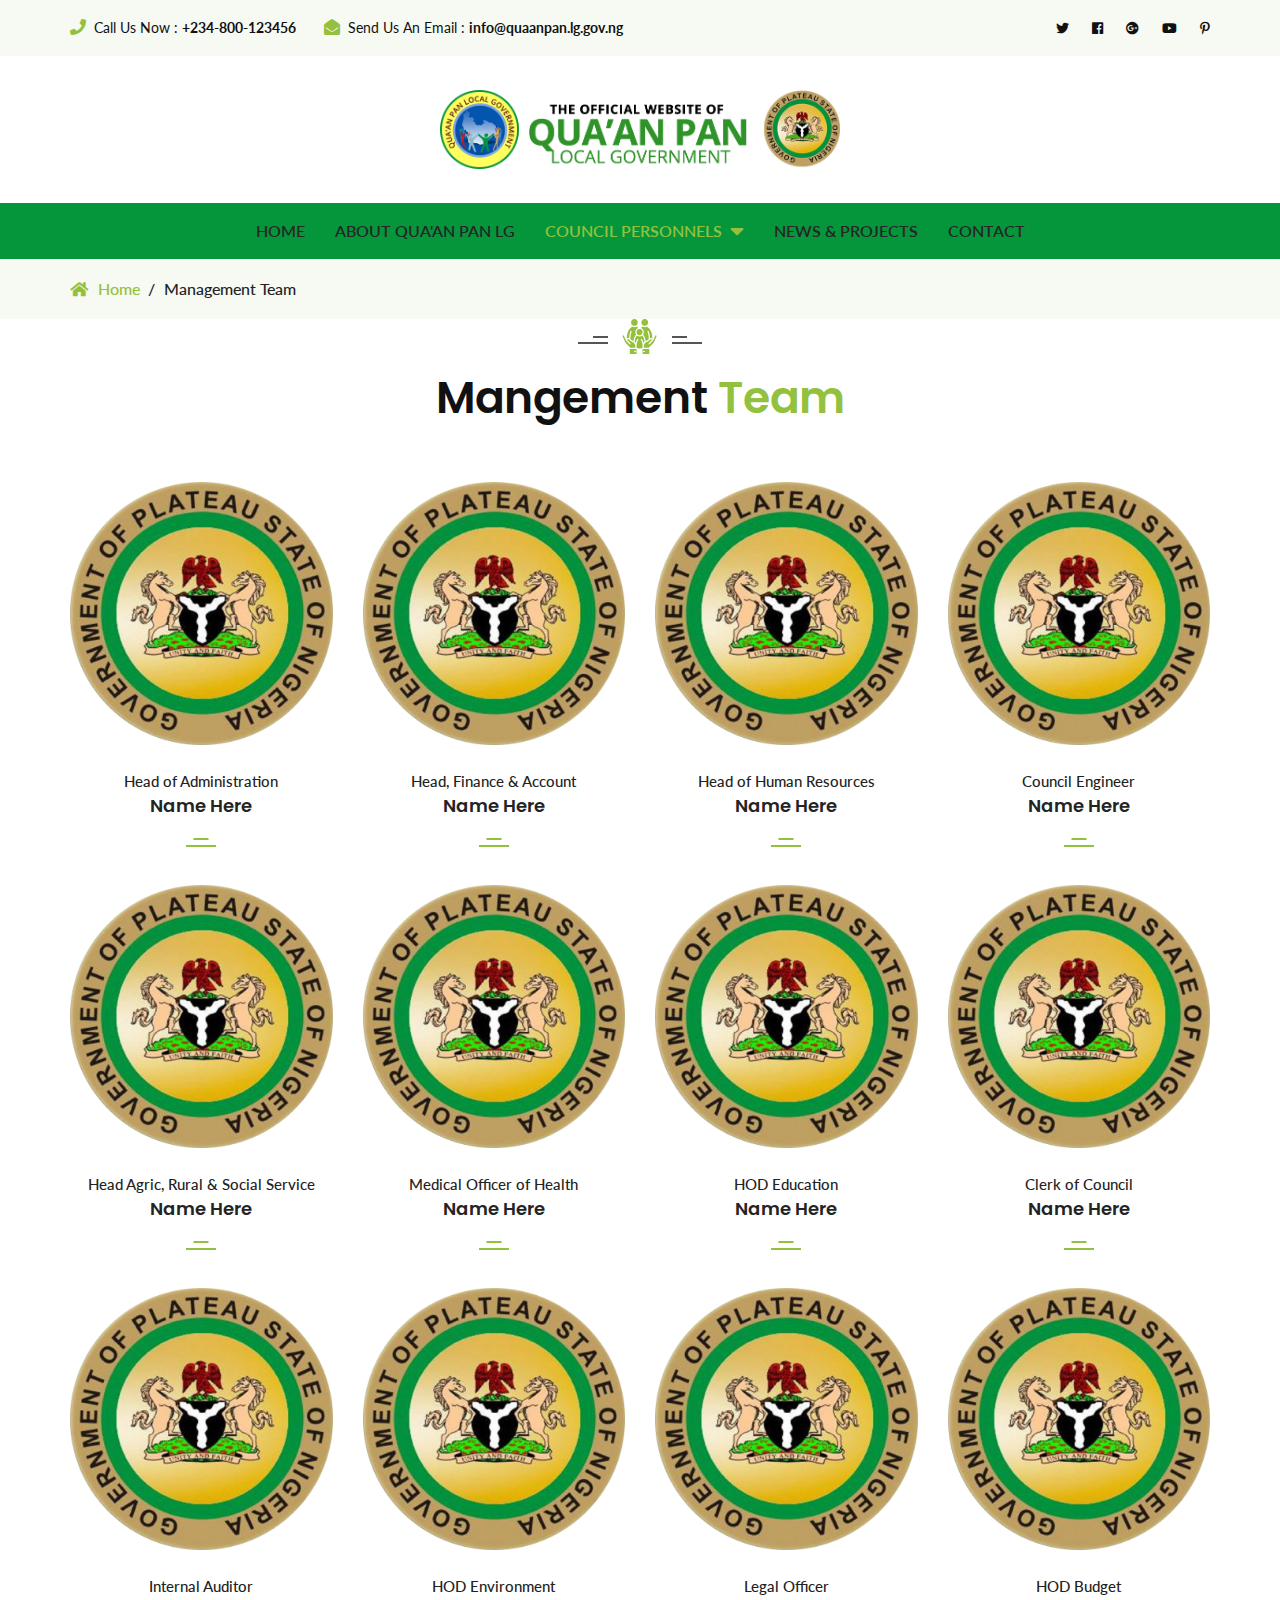
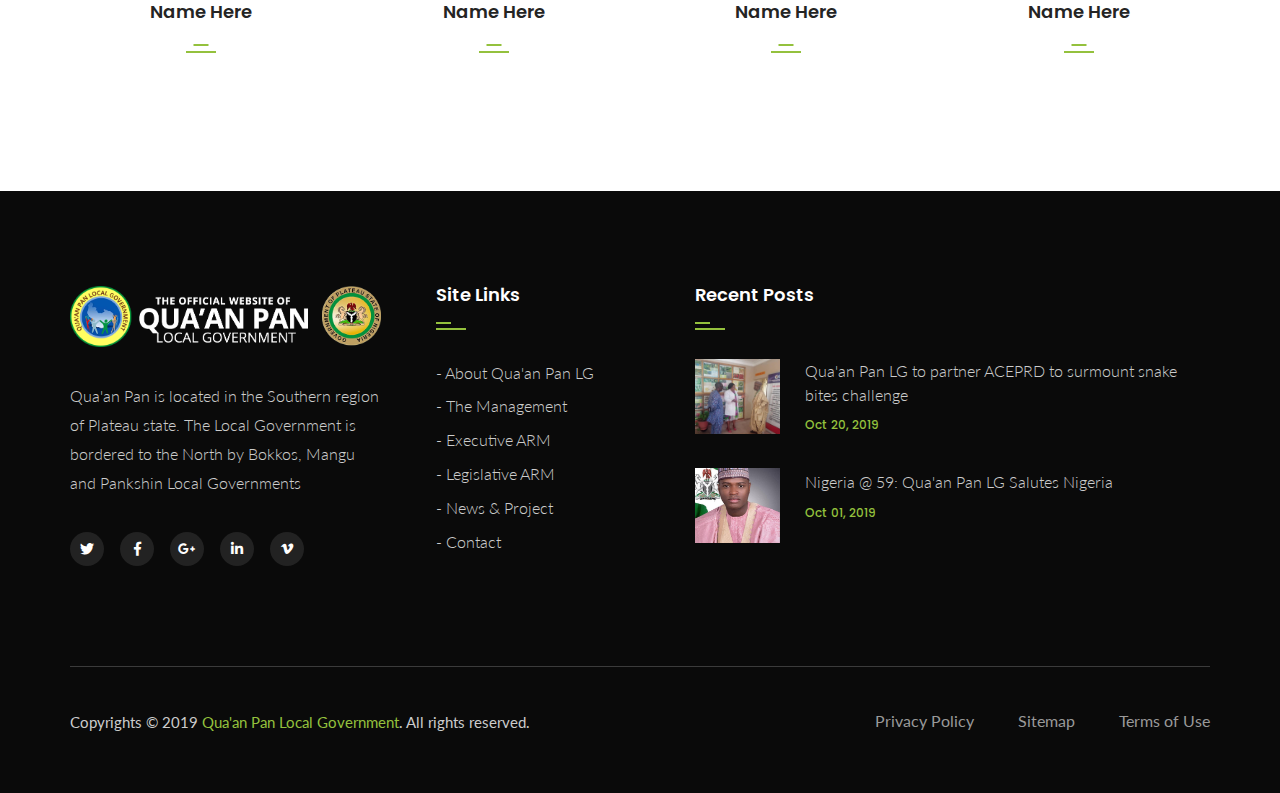
<file: management.html>
<!DOCTYPE html>
<html>

<!-- Mirrored from html.tonatheme.com/2018/charitemax/about.html by HTTrack Website Copier/3.x [XR&CO'2014], Wed, 23 Oct 2019 10:27:21 GMT -->
<head>
<meta charset="utf-8">
<title>Management Team | Qua'an Pan Local Government</title>

<!-- Stylesheets -->
<link href="css/bootstrap.css" rel="stylesheet">
<link href="css/style.css" rel="stylesheet">
<link href="css/responsive.css" rel="stylesheet">

<!-- Fav Icons -->
<!-- <link rel="shortcut icon" href="images/favicon.png" type="image/x-icon">
<link rel="icon" href="images/favicon.png" type="image/x-icon"> -->
<!-- Responsive -->
<meta http-equiv="X-UA-Compatible" content="IE=edge">
<meta name="viewport" content="width=device-width, initial-scale=1.0, maximum-scale=1.0, user-scalable=0">
<!--[if lt IE 9]><script src="https://cdnjs.cloudflare.com/ajax/libs/html5shiv/3.7.3/html5shiv.js"></script><![endif]-->
<!--[if lt IE 9]><script src="js/respond.js"></script><![endif]-->
</head>

<body>
<div class="page-wrapper">
    
    <!-- Preloader -->
    <div class="preloader"></div> 

    <!-- main header -->
    <header class="main-header">

        <!-- header top -->
        <div class="header-top">
            <div class="container">
                <div class="outer-box">
                    <!--Top Left-->
                    <div class="top-left">
                        <ul class="links-nav clearfix">
                            <li><i class="fa fa-phone"></i>Call Us Now : <strong>+234-800-123456</strong></li>
                            <li><i class="fa fa-envelope-open"></i>Send Us An Email : <strong>info@quaanpan.lg.gov.ng</strong></li>
                        </ul>
                    </div>

                    <!--Top Right-->
                    <div class="top-right">
                        <!-- <div class="link-btn"><a href="#" class="theme-btn login-btn"><span class="fa fa-sign-in-alt"></span>Donor Login</a></div> -->
                        <div class="social-links clearfix">
                            <a href="#"><span class="fab fa-twitter"></span></a>
                            <a href="#"><span class="fab fa-facebook"></span></a>
                            <a href="#"><span class="fab fa-google-plus"></span></a>
                            <a href="#"><span class="fab fa-youtube"></span></a>
                            <a href="#"><span class="fab fa-pinterest-p"></span></a>
                        </div>
                        
                    </div>
                </div>
                    
            </div>
        </div>

        <!--Header-Upper-->
        <div class="header-upper">
                <div class="logo-outer" style="text-align:center; width: 100%;">
                        <div class="logo" style="text-align:center; width: 100%;"><a href="index.html"><img style="max-width:400px;width: 100%;" src="images/logo2.png" alt="" title=""></a></div>
                    </div>
            <div class="container-fluid clearfix" style="background-color: #05953b;">

                
                <div class="upper-right clearfix" style="margin:0 auto;">
                    
                    <div class="nav-outer clearfix">
                        <!-- Main Menu -->
                        <nav class="main-menu navbar-expand-lg" style="width: 100%">
                            <div class="navbar-header">
                                <!-- Toggle Button -->      
                                <button type="button" class="navbar-toggle" data-toggle="collapse" data-target=".navbar-collapse">
                                <span class="icon-bar"></span>
                                <span class="icon-bar"></span>
                                <span class="icon-bar"></span>
                                </button>
                            </div>
                            
                            <div class="navbar-collapse collapse clearfix" style="width: 100%">
                                <ul class="navigation clearfix" style="margin: 0px auto;">
                                    <li class=""><a href="index.html">Home</a>
                                    </li>
                                    <li class=""><a href="about.html">About Qua'an Pan LG</a></li>
                                  
                                    <li class="dropdown current"><a href="#">Council Personnels<span style="margin-left:8px" class="fa fa-caret-down"></span></a>
                                        <ul>
                                            <li><a href="management.html">The Management</a></li>
                                            <li><a href="executive-arm.html">Executive ARM</a></li>
                                            <li><a href="legislative-arm.html">Legislative ARM</a></li>
                                           
                                        </ul>
                                    </li>
                                    <li class=""><a href="news.html">News & Projects</a>
                              
                                    </li>
                                    <li><a href="contact.html">Contact</a></li>
                                </ul>
                            </div>
                        </nav>
                        
                        <!-- Main Menu End-->
                        

                    </div>
                    
                </div>
                    
            </div>
        </div>
        <!--End Header Upper-->

        <!--Sticky Header-->
        <div class="sticky-header">
            <div class="container">
                <div class="clearfix">
                    <!--Logo-->
                    <div class="logo float-left">
                        <a href="index.html" class="img-responsive"><img src="images/logo2.png" style="max-width:220px" alt="" title=""></a>
                    </div>

                    <!--Right Col-->
                    <div class="right-col float-right">
                        <!-- Main Menu -->
                        <nav class="main-menu navbar-expand-lg">
                            <div class="navbar-collapse collapse clearfix">
                                <ul class="navigation clearfix">
                                        <li class=""><a href="index.html">Home</a>
                                        </li>
                                        <li class=""><a href="about.html">About Qua'an Pan LG</a></li>
                                      
                                        <li class="dropdown current"><a href="#">Council Personnels<span style="margin-left:8px" class="fa fa-caret-down"></span></a>
                                            <ul>
                                                <li><a href="management.html">The Management</a></li>
                                                <li><a href="executive-arm.html">Executive ARM</a></li>
                                                <li><a href="legislative-arm.html">Legislative ARM</a></li>
                                               
                                            </ul>
                                        </li>
                                        <li class=""><a href="news.html">News & Projects</a>
                                  
                                        </li>
                                        <li><a href="contact.html">Contact</a></li>
                                </ul>
                            </div>
                        </nav><!-- Main Menu End-->
                    </div>
                </div>
                    
                
            </div>
        </div>
        <!--End Sticky Header-->
    </header>

    <!--Page title-->


    <div class="bread-crumb">
        <div class="container">
            <ul class="clearfix">
                <li><a href="index.html"><span class="fa fa-home"></span>Home</a></li>
                <li class="active">Management Team</li>
            </ul>
        </div>
    </div>


    

    

    <!-- Our Team -->
    <section class="our-team sp-five">
        <div class="container">
            <!--Sec Title-->
            <div class="sec-title centered">
                <div class="icon-box"><img src="images/icons/sec-title.png" alt=""></div>
                <h1>Mangement <span>Team</span></h1>
                <!-- <div class="text">Orphan children are at high risk of severe malnutrition & no education </div> -->
            </div>
            <div class="row">
                <!-- team block -->
                <div class="team-block col-md-3">
                    <div class="inner-box">
                        <div class="image">
                            <img src="images/platStet.png" alt="">
                            <div class="overlay-box">
                                <ul class="social-icon-one">
                                    <li><a href="#"><span class="fab fa-twitter"></span></a></li>
                                    <li><a href="#"><span class="fab fa-facebook"></span></a></li>
                                    <li><a href="#"><span class="fab fa-google-plus"></span></a></li>
                                    <li><a href="#"><span class="fab fa-youtube"></span></a></li>
                                    <li><a href="#"><span class="fab fa-pinterest-p"></span></a></li>
                                </ul>
                            </div>
                        </div>
                        <div class="lower-box">
                            <div class="designation">Head of Administration</div>
                            <h4><a href="team.html">Name Here</a></h4>
                        </div>
                    </div>
                </div>
                <!-- team block -->
                <div class="team-block col-md-3">
                    <div class="inner-box">
                        <div class="image">
                            <img src="images/platStet.png" alt="">
                            <div class="overlay-box">
                                <ul class="social-icon-one">
                                    <li><a href="#"><span class="fab fa-twitter"></span></a></li>
                                    <li><a href="#"><span class="fab fa-facebook"></span></a></li>
                                    <li><a href="#"><span class="fab fa-google-plus"></span></a></li>
                                    <li><a href="#"><span class="fab fa-youtube"></span></a></li>
                                    <li><a href="#"><span class="fab fa-pinterest-p"></span></a></li>
                                </ul>
                            </div>
                        </div>
                        <div class="lower-box">
                            <div class="designation">Head, Finance & Account</div>
                            <h4><a href="team.html">Name Here</a></h4>
                        </div>
                    </div>
                </div>
                <!-- team block -->
                <div class="team-block col-md-3">
                    <div class="inner-box">
                        <div class="image">
                            <img src="images/platStet.png" alt="">
                            <div class="overlay-box">
                                <ul class="social-icon-one">
                                    <li><a href="#"><span class="fab fa-twitter"></span></a></li>
                                    <li><a href="#"><span class="fab fa-facebook"></span></a></li>
                                    <li><a href="#"><span class="fab fa-google-plus"></span></a></li>
                                    <li><a href="#"><span class="fab fa-youtube"></span></a></li>
                                    <li><a href="#"><span class="fab fa-pinterest-p"></span></a></li>
                                </ul>
                            </div>
                        </div>
                        <div class="lower-box">
                            <div class="designation">Head of Human Resources</div>
                            <h4><a href="team.html">Name Here</a></h4>
                        </div>
                    </div>
                </div>
                <!-- team block -->
                <div class="team-block col-md-3">
                    <div class="inner-box">
                        <div class="image">
                            <img src="images/platStet.png" alt="">
                            <div class="overlay-box">
                                <ul class="social-icon-one">
                                    <li><a href="#"><span class="fab fa-twitter"></span></a></li>
                                    <li><a href="#"><span class="fab fa-facebook"></span></a></li>
                                    <li><a href="#"><span class="fab fa-google-plus"></span></a></li>
                                    <li><a href="#"><span class="fab fa-youtube"></span></a></li>
                                    <li><a href="#"><span class="fab fa-pinterest-p"></span></a></li>
                                </ul>
                            </div>
                        </div>
                        <div class="lower-box">
                            <div class="designation">Council Engineer</div>
                            <h4><a href="team.html">Name Here</a></h4>
                        </div>
                    </div>
                </div>
                
                <!-- end -->
            </div>
            <div class="row">
                <!-- team block -->
                <div class="team-block col-md-3">
                    <div class="inner-box">
                        <div class="image">
                            <img src="images/platStet.png" alt="">
                            <div class="overlay-box">
                                <ul class="social-icon-one">
                                    <li><a href="#"><span class="fab fa-twitter"></span></a></li>
                                    <li><a href="#"><span class="fab fa-facebook"></span></a></li>
                                    <li><a href="#"><span class="fab fa-google-plus"></span></a></li>
                                    <li><a href="#"><span class="fab fa-youtube"></span></a></li>
                                    <li><a href="#"><span class="fab fa-pinterest-p"></span></a></li>
                                </ul>
                            </div>
                        </div>
                        <div class="lower-box">
                            <div class="designation">Head Agric, Rural & Social Service</div>
                            <h4><a href="team.html">Name Here</a></h4>
                        </div>
                    </div>
                </div>
                <!-- team block -->
                <div class="team-block col-md-3">
                    <div class="inner-box">
                        <div class="image">
                            <img src="images/platStet.png" alt="">
                            <div class="overlay-box">
                                <ul class="social-icon-one">
                                    <li><a href="#"><span class="fab fa-twitter"></span></a></li>
                                    <li><a href="#"><span class="fab fa-facebook"></span></a></li>
                                    <li><a href="#"><span class="fab fa-google-plus"></span></a></li>
                                    <li><a href="#"><span class="fab fa-youtube"></span></a></li>
                                    <li><a href="#"><span class="fab fa-pinterest-p"></span></a></li>
                                </ul>
                            </div>
                        </div>
                        <div class="lower-box">
                            <div class="designation">Medical Officer of Health</div>
                            <h4><a href="team.html">Name Here</a></h4>
                        </div>
                    </div>
                </div>
                <!-- team block -->
                <div class="team-block col-md-3">
                    <div class="inner-box">
                        <div class="image">
                            <img src="images/platStet.png" alt="">
                            <div class="overlay-box">
                                <ul class="social-icon-one">
                                    <li><a href="#"><span class="fab fa-twitter"></span></a></li>
                                    <li><a href="#"><span class="fab fa-facebook"></span></a></li>
                                    <li><a href="#"><span class="fab fa-google-plus"></span></a></li>
                                    <li><a href="#"><span class="fab fa-youtube"></span></a></li>
                                    <li><a href="#"><span class="fab fa-pinterest-p"></span></a></li>
                                </ul>
                            </div>
                        </div>
                        <div class="lower-box">
                            <div class="designation">HOD Education</div>
                            <h4><a href="team.html">Name Here</a></h4>
                        </div>
                    </div>
                </div>
                <!-- team block -->
                <div class="team-block col-md-3">
                    <div class="inner-box">
                        <div class="image">
                            <img src="images/platStet.png" alt="">
                            <div class="overlay-box">
                                <ul class="social-icon-one">
                                    <li><a href="#"><span class="fab fa-twitter"></span></a></li>
                                    <li><a href="#"><span class="fab fa-facebook"></span></a></li>
                                    <li><a href="#"><span class="fab fa-google-plus"></span></a></li>
                                    <li><a href="#"><span class="fab fa-youtube"></span></a></li>
                                    <li><a href="#"><span class="fab fa-pinterest-p"></span></a></li>
                                </ul>
                            </div>
                        </div>
                        <div class="lower-box">
                            <div class="designation">Clerk of Council</div>
                            <h4><a href="team.html">Name Here</a></h4>
                        </div>
                    </div>
                </div>
                
                <!-- end -->
            </div>
            <div class="row">
                <!-- team block -->
                <div class="team-block col-md-3">
                    <div class="inner-box">
                        <div class="image">
                            <img src="images/platStet.png" alt="">
                            <div class="overlay-box">
                                <ul class="social-icon-one">
                                    <li><a href="#"><span class="fab fa-twitter"></span></a></li>
                                    <li><a href="#"><span class="fab fa-facebook"></span></a></li>
                                    <li><a href="#"><span class="fab fa-google-plus"></span></a></li>
                                    <li><a href="#"><span class="fab fa-youtube"></span></a></li>
                                    <li><a href="#"><span class="fab fa-pinterest-p"></span></a></li>
                                </ul>
                            </div>
                        </div>
                        <div class="lower-box">
                            <div class="designation">Internal Auditor</div>
                            <h4><a href="team.html">Name Here</a></h4>
                        </div>
                    </div>
                </div>
                <!-- team block -->
                <div class="team-block col-md-3">
                    <div class="inner-box">
                        <div class="image">
                            <img src="images/platStet.png" alt="">
                            <div class="overlay-box">
                                <ul class="social-icon-one">
                                    <li><a href="#"><span class="fab fa-twitter"></span></a></li>
                                    <li><a href="#"><span class="fab fa-facebook"></span></a></li>
                                    <li><a href="#"><span class="fab fa-google-plus"></span></a></li>
                                    <li><a href="#"><span class="fab fa-youtube"></span></a></li>
                                    <li><a href="#"><span class="fab fa-pinterest-p"></span></a></li>
                                </ul>
                            </div>
                        </div>
                        <div class="lower-box">
                            <div class="designation">HOD Environment</div>
                            <h4><a href="team.html">Name Here</a></h4>
                        </div>
                    </div>
                </div>
                <!-- team block -->
                <div class="team-block col-md-3">
                    <div class="inner-box">
                        <div class="image">
                            <img src="images/platStet.png" alt="">
                            <div class="overlay-box">
                                <ul class="social-icon-one">
                                    <li><a href="#"><span class="fab fa-twitter"></span></a></li>
                                    <li><a href="#"><span class="fab fa-facebook"></span></a></li>
                                    <li><a href="#"><span class="fab fa-google-plus"></span></a></li>
                                    <li><a href="#"><span class="fab fa-youtube"></span></a></li>
                                    <li><a href="#"><span class="fab fa-pinterest-p"></span></a></li>
                                </ul>
                            </div>
                        </div>
                        <div class="lower-box">
                            <div class="designation">Legal Officer</div>
                            <h4><a href="team.html">Name Here</a></h4>
                        </div>
                    </div>
                </div>
                <!-- team block -->
                <div class="team-block col-md-3">
                    <div class="inner-box">
                        <div class="image">
                            <img src="images/platStet.png" alt="">
                            <div class="overlay-box">
                                <ul class="social-icon-one">
                                    <li><a href="#"><span class="fab fa-twitter"></span></a></li>
                                    <li><a href="#"><span class="fab fa-facebook"></span></a></li>
                                    <li><a href="#"><span class="fab fa-google-plus"></span></a></li>
                                    <li><a href="#"><span class="fab fa-youtube"></span></a></li>
                                    <li><a href="#"><span class="fab fa-pinterest-p"></span></a></li>
                                </ul>
                            </div>
                        </div>
                        <div class="lower-box">
                            <div class="designation">HOD Budget</div>
                            <h4><a href="team.html">Name Here</a></h4>
                        </div>
                    </div>
                </div>
                
                <!-- end -->
            </div>
        </div>
    </section>



    <!-- Main footer -->
    <footer class="main-footer">
        <div class="container">
        
            <!--Widgets Section-->
            <div class="widgets-section">
                <div class="row clearfix">
                    <!--Big Column-->
                    <div class="big-column col-lg-6">
                        <div class="row clearfix">
                            
                            <!--Footer Column-->
                            <div class="footer-column col-md-7">
                                <div class="footer-widget about-widget">
                                    <div class="footer-logo">
                                        <figure>
                                            <a href="index.html"><img src="images/white-logo.png" alt=""></a>
                                        </figure>
                                    </div>
                                    <div class="widget-content">
                                        <div class="text">Qua'an Pan is located in the Southern region of Plateau state. The Local Government is bordered to the North by Bokkos, Mangu and Pankshin Local Governments</div>
                                        <ul class="social-icon-three">
                                            <li><a href="#"><i class="fab fa-twitter"></i></a></li>
                                            <li><a href="#"><i class="fab fa-facebook-f"></i></a></li>
                                            <li><a href="#"><i class="fab fa-google-plus-g"></i></a></li>
                                            <li><a href="#"><i class="fab fa-linkedin-in"></i></a></li>
                                            <li><a href="#"><i class="fab fa-vimeo-v"></i></a></li>
                                        </ul>
                                    </div>
                                </div>
                            </div>
                            
                            <!--Footer Column-->
                            <div class="footer-column col-md-5">
                                <div class="footer-widget services-widget">
                                    <h2 class="widget-title">Site Links</h2>
                                    <div class="widget-content">
                                        <ul class="list">
                                            <li><a href="#">- About Qua'an Pan LG</a></li>
                                            <li><a href="#">- The Management</a></li>
                                            <li><a href="#">- Executive ARM</a></li>
                                            <li><a href="#">- Legislative ARM</a></li>
                                            <li><a href="#">- News & Project</a></li>
                                            <li><a href="#">- Contact</a></li>
                                        </ul>
                                    </div>
                                </div>  
                            </div>                          
                        </div>
                    </div>
                    
                    <!--Big Column-->
                    <div class="big-column col-lg-6">
                        <div class="row clearfix">
                            
                            <!--Footer Column-->
                            <div class="footer-column col-md-12">
                                <div class="footer-widget posts-widget">
                                    <h2 class="widget-title">Recent Posts</h2>
                                    <div class="widget-content">
                                        <div class="posts">
                                            <div class="post">
                                                <figure class="post-thumb">
                                                    <img src="images/post1.jpg" alt="">
                                                    <a href="blog-single.html" class="overlay-link">
                                                        <span class="fa fa-link"></span>
                                                    </a>
                                                </figure>
                                                <div class="desc-text">
                                                    <a href="blog-single.html">Qua'an Pan LG to partner ACEPRD to surmount snake bites challenge</a>
                                                </div>
                                                <div class="time">Oct 20, 2019</div>
                                            </div>

                                            <div class="post">
                                                <figure class="post-thumb">
                                                    <img src="images/post2.jpg" alt="">
                                                    <a href="blog-single.html" class="overlay-link">
                                                        <span class="fa fa-link"></span>
                                                    </a>
                                                </figure>
                                                <div class="desc-text">
                                                    <a href="blog-single.html">Nigeria @ 59: Qua'an Pan LG Salutes Nigeria</a>
                                                </div>
                                                <div class="time">Oct 01, 2019</div>
                                            </div>
                                        </div>  
                                    </div>
                                </div>
                            </div>
                            
                            <!--Footer Column-->
                            <!-- <div class="footer-column col-md-5">
                                <div class="footer-widget contact-widget">
                                    <h2 class="widget-title">Contact</h2>
                                    <div class="widget-content">
                                        <ul class="contact-info-list">
                                            <li><i class="fas fa-map-marker-alt"></i>3571 Ringer House, Newyork, NY, 33220 USA</li>
                                            <li><i class="fas fa-phone"></i>Support: +(034) 256 7850</li>
                                            <li><i class="fas fa-envelope-open"></i>Email: info@example.com</li>
                                        </ul>
                                    </div>       
                                </div>
                            </div> -->
                        </div>
                    </div>
                </div>
            </div>
        </div>
        
        <!--Footer Bottom-->
         <div class="footer-bottom">
            <div class="container">
                <div class="clearfix">
                    <div class="float-sm-left">
                        <div class="copyright-text">
                            <p>Copyrights © 2019 <a href="#">Qua'an Pan Local Government</a>. All rights reserved.</p>
                        </div>
                    </div>
                    <div class="float-sm-right">
                        <ul>
                            <li><a href="#">Privacy Policy</a></li>
                            <li><a href="#">Sitemap</a></li>
                            <li><a href="#">Terms of Use </a></li>
                        </ul>
                    </div>
                </div>   
            </div>
        </div>
    </footer>


</div>
<!--End pagewrapper-->
    
<div id="donate-popup" class="donate-popup">
    <div class="close-donate theme-btn"><span class="flaticon-cross"></span></div>
    <div class="popup-inner">


    <div class="container">
        <div class="donate-form-area">
            <div class="section-title center">
                <h2>Donation Information</h2>
            </div>

            <h4>How much would you like to donate:</h4>

            <form  action="#" class="donate-form default-form">
                <ul class="chicklet-list clearfix">
                    <li>
                        <input type="radio" id="donate-amount-1" name="donate-amount" />
                        <label for="donate-amount-1" data-amount="1000" >$1000</label>
                    </li>
                    <li>
                        <input type="radio" id="donate-amount-2" name="donate-amount" checked="checked" />
                        <label for="donate-amount-2" data-amount="2000">$2000</label>
                    </li>
                    <li>
                        <input type="radio" id="donate-amount-3" name="donate-amount" />
                        <label for="donate-amount-3" data-amount="3000">$3000</label>
                    </li>
                    <li>
                        <input type="radio" id="donate-amount-4" name="donate-amount" />
                        <label for="donate-amount-4" data-amount="4000">$4000</label>
                    </li>
                    <li>
                        <input type="radio" id="donate-amount-5" name="donate-amount" />
                        <label for="donate-amount-5" data-amount="5000">$5000</label>
                    </li>
                    <li class="other-amount">

                        <div class="input-container" data-message="Every dollar you donate helps end hunger.">
                            <span>Or</span><input type="text" id="other-amount" placeholder="Other Amount"  />
                        </div>
                    </li>
                </ul>

                <h3>Donor Information</h3>

                <div class="form-bg">
                    <div class="row clearfix">
                        <div class="col-md-6 col-sm-6 col-xs-12">
                            
                            <div class="form-group">
                                <p>Your Name*</p>
                                <input type="text" name="fname" placeholder="">
                            </div>
                        </div>
                        <div class="col-md-6 col-sm-6 col-xs-12">
                            <div class="form-group">
                                <p>Email*</p>
                                <input type="text" name="fname" placeholder="">
                            </div>
                        </div>
                        <div class="col-md-6 col-sm-6 col-xs-12">
                            <div class="form-group">
                                <p>Address*</p>
                                <input type="text" name="fname" placeholder="">
                            </div>
                        </div>
                        <div class="col-md-6 col-sm-6 col-xs-12">
                            <div class="form-group">
                                <p>Phn Num*</p>
                                <input type="text" name="fname" placeholder="">
                            </div>
                        </div>  

                    </div>
                </div>

                <ul class="payment-option">
                    <li>
                        <h4>Choose your payment method:</h4>
                    </li>
                    <li>
                        <div class="checkbox">
                            <label>
                                <input name="pay-us" type="checkbox">
                                <span>Paypal</span>
                            </label>
                        </div>
                    </li>
                    <li>
                       <div class="checkbox">
                            <label>
                                <input name="pay-us" type="checkbox">
                                <span>Offline Donation</span>
                            </label>
                        </div> 
                    </li>
                    <li>
                        <div class="checkbox">
                            <label>
                                <input name="pay-us" type="checkbox">
                                <span>Credit Card</span>
                            </label>
                        </div>
                    </li>
                    <li>
                        <div class="checkbox">
                            <label>
                                <input name="pay-us" type="checkbox">
                                <span>Debit Card</span>
                            </label>
                        </div>
                    </li>
                </ul>

                <div class="center"><button class="theme-btn btn-style-one" type="submit">Donate Now</button></div>
                    
            
            </form>
        </div>
    </div>

            
        
    </div>
</div>    

<!-- Scroll Top Button -->
<button class="scroll-top scroll-to-target" data-target="html">
    <span class="fa fa-angle-up"></span>
</button>
    

<!-- jequery plugins -->

<script src="js/jquery.js"></script>
<script src="js/popover.js"></script>
<script src="js/bootstrap.min.js"></script>

<script src="js/wow.js"></script>
<script src="js/owl.js"></script>
<script src="js/validate.js"></script>
<script src="js/mixitup.js"></script>
<script src="js/isotope.js"></script>
<script src="js/appear.js"></script>
<script src="js/jquery.fancybox.js"></script>

<script src="js/script.js"></script>

</body>

<!-- Mirrored from html.tonatheme.com/2018/charitemax/about.html by HTTrack Website Copier/3.x [XR&CO'2014], Wed, 23 Oct 2019 10:27:28 GMT -->
</html>
</file>
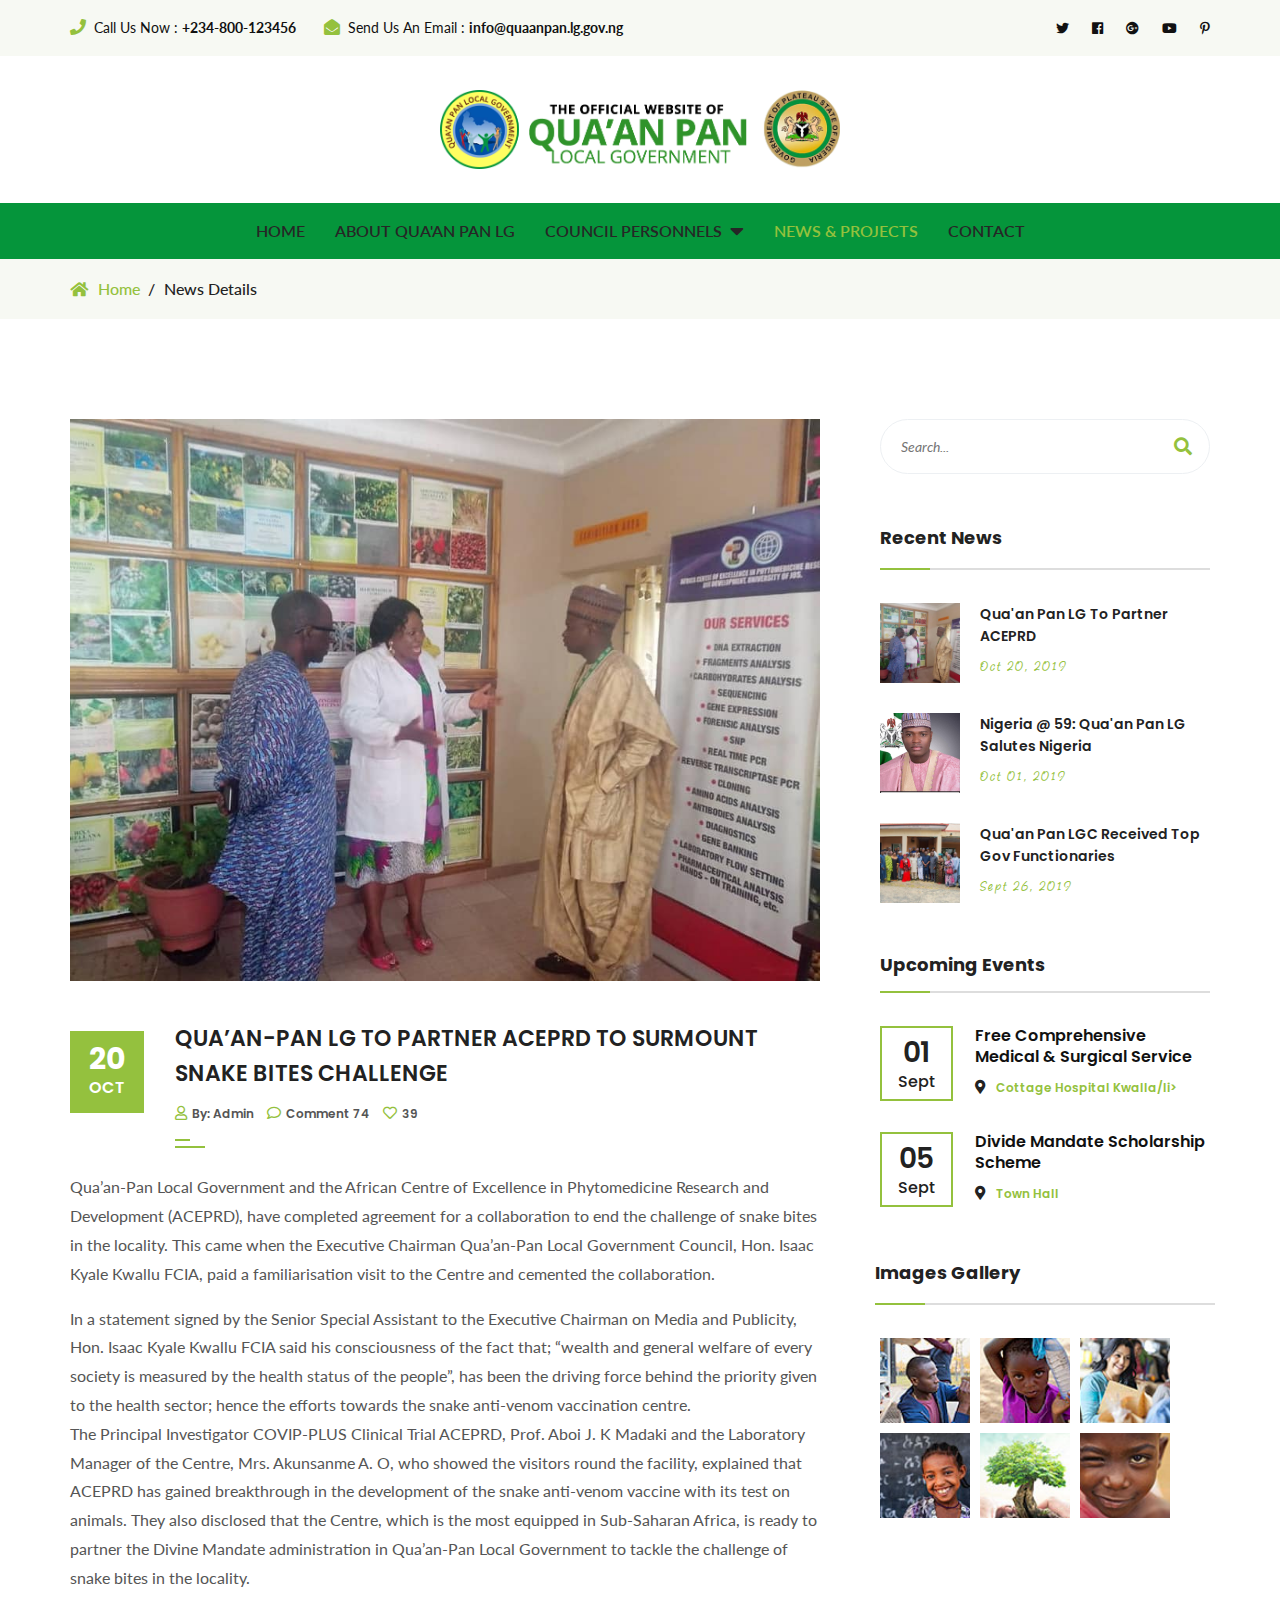
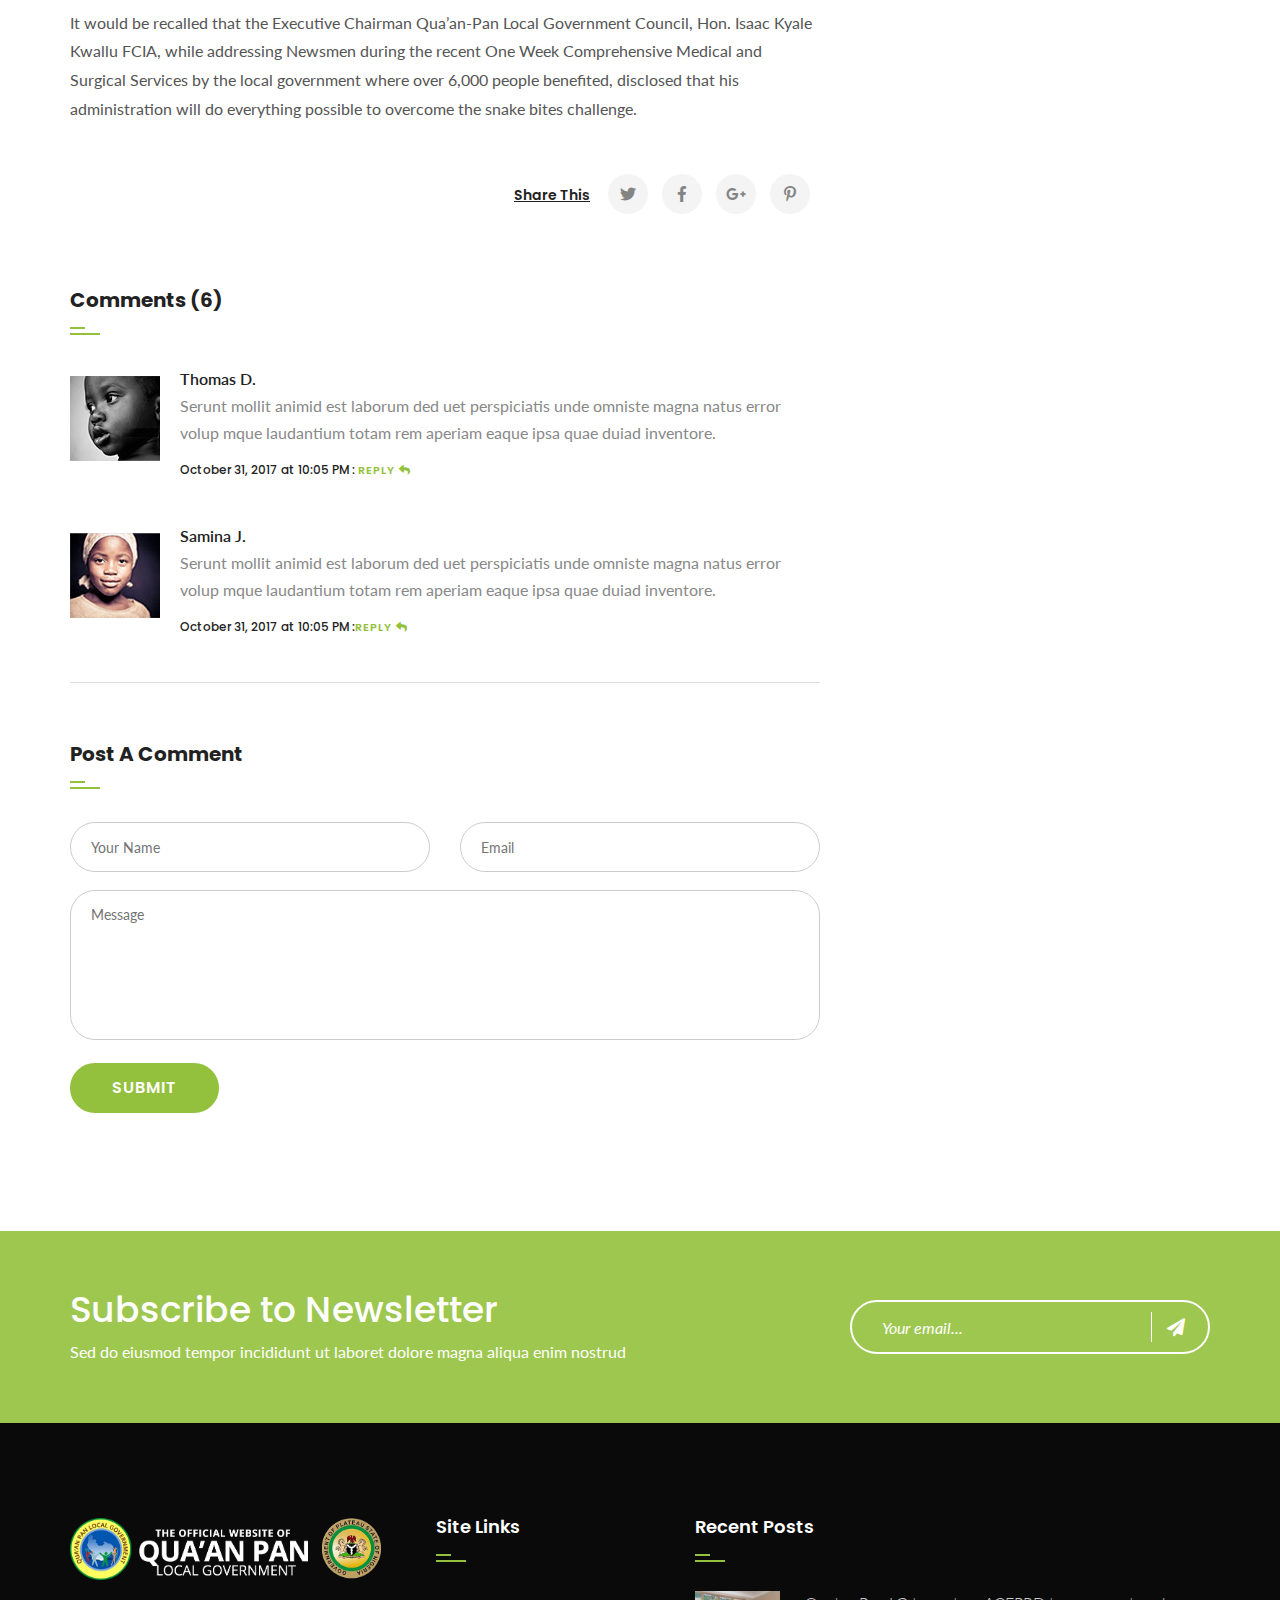
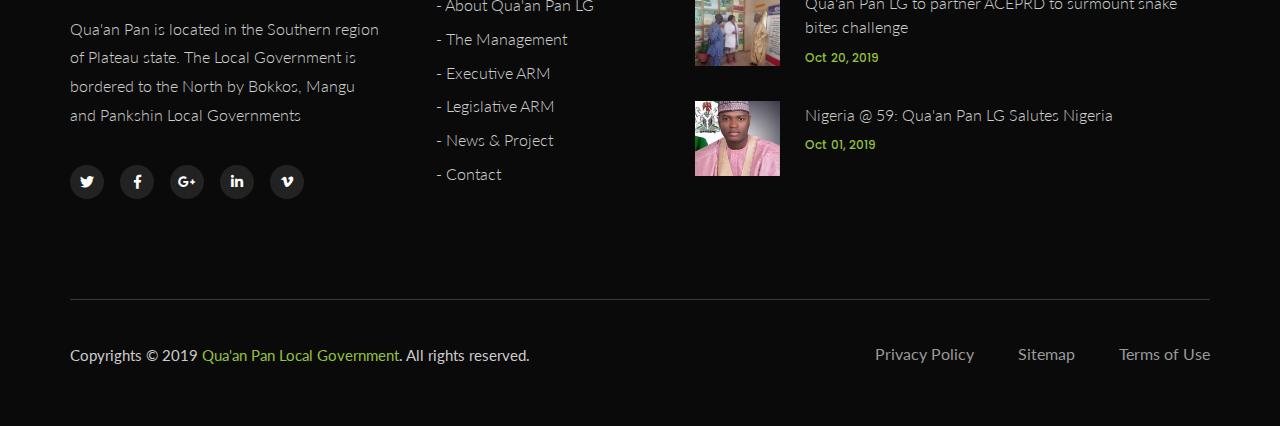
<file: news-details.html>
<!DOCTYPE html>
<html>

<!-- Mirrored from html.tonatheme.com/2018/charitemax/blog-details.html by HTTrack Website Copier/3.x [XR&CO'2014], Wed, 23 Oct 2019 10:28:24 GMT -->
<head>
<meta charset="utf-8">
<title>News Details | Qua'an Pan Local Government</title>

<!-- Stylesheets -->
<link href="css/bootstrap.css" rel="stylesheet">
<link href="css/style.css" rel="stylesheet">
<link href="css/responsive.css" rel="stylesheet">

<!-- Fav Icons -->
<!-- <link rel="shortcut icon" href="images/favicon.png" type="image/x-icon">
<link rel="icon" href="images/favicon.png" type="image/x-icon"> -->
<!-- Responsive -->
<meta http-equiv="X-UA-Compatible" content="IE=edge">
<meta name="viewport" content="width=device-width, initial-scale=1.0, maximum-scale=1.0, user-scalable=0">
<!--[if lt IE 9]><script src="https://cdnjs.cloudflare.com/ajax/libs/html5shiv/3.7.3/html5shiv.js"></script><![endif]-->
<!--[if lt IE 9]><script src="js/respond.js"></script><![endif]-->
</head>

<body>
<div class="page-wrapper">
    
    <!-- Preloader -->
    <div class="preloader"></div> 

    <!-- main header -->
    <header class="main-header">

            <!-- header top -->
            <div class="header-top">
                <div class="container">
                    <div class="outer-box">
                        <!--Top Left-->
                        <div class="top-left">
                            <ul class="links-nav clearfix">
                                <li><i class="fa fa-phone"></i>Call Us Now : <strong>+234-800-123456</strong></li>
                                <li><i class="fa fa-envelope-open"></i>Send Us An Email : <strong>info@quaanpan.lg.gov.ng</strong></li>
                            </ul>
                        </div>
    
                        <!--Top Right-->
                        <div class="top-right">
                            <!-- <div class="link-btn"><a href="#" class="theme-btn login-btn"><span class="fa fa-sign-in-alt"></span>Donor Login</a></div> -->
                            <div class="social-links clearfix">
                                <a href="#"><span class="fab fa-twitter"></span></a>
                                <a href="#"><span class="fab fa-facebook"></span></a>
                                <a href="#"><span class="fab fa-google-plus"></span></a>
                                <a href="#"><span class="fab fa-youtube"></span></a>
                                <a href="#"><span class="fab fa-pinterest-p"></span></a>
                            </div>
                            
                        </div>
                    </div>
                        
                </div>
            </div>
    
            <!--Header-Upper-->
            <div class="header-upper">
                    <div class="logo-outer" style="text-align:center; width: 100%;">
                            <div class="logo" style="text-align:center; width: 100%;"><a href="index.html"><img style="max-width:400px;width: 100%;" src="images/logo2.png" alt="" title=""></a></div>
                        </div>
                <div class="container-fluid clearfix" style="background-color: #05953b;">
    
                    
                    <div class="upper-right clearfix" style="margin:0 auto;">
                        
                        <div class="nav-outer clearfix">
                            <!-- Main Menu -->
                            <nav class="main-menu navbar-expand-lg" style="width: 100%">
                                <div class="navbar-header">
                                    <!-- Toggle Button -->      
                                    <button type="button" class="navbar-toggle" data-toggle="collapse" data-target=".navbar-collapse">
                                    <span class="icon-bar"></span>
                                    <span class="icon-bar"></span>
                                    <span class="icon-bar"></span>
                                    </button>
                                </div>
                                
                                <div class="navbar-collapse collapse clearfix" style="width: 100%">
                                    <ul class="navigation clearfix" style="margin: 0px auto;">
                                        <li class=""><a href="index.html">Home</a>
                                        </li>
                                        <li class=""><a href="about.html">About Qua'an Pan LG</a></li>
                                      
                                        <li class="dropdown"><a href="#">Council Personnels<span style="margin-left:8px" class="fa fa-caret-down"></span></a>
                                            <ul>
                                                <li><a href="management.html">The Management</a></li>
                                                <li><a href="executive-arm.html">Executive ARM</a></li>
                                                <li><a href="legislative-arm.html">Legislative ARM</a></li>
                                               
                                            </ul>
                                        </li>
                                        <li class="current"><a href="news.html">News & Projects</a>
                                  
                                        </li>
                                        <li><a href="contact.html">Contact</a></li>
                                    </ul>
                                </div>
                            </nav>
                            
                            <!-- Main Menu End-->
                            
    
                        </div>
                        
                    </div>
                        
                </div>
            </div>
            <!--End Header Upper-->
    
            <!--Sticky Header-->
            <div class="sticky-header">
                <div class="container">
                    <div class="clearfix">
                        <!--Logo-->
                        <div class="logo float-left">
                            <a href="index.html" class="img-responsive"><img src="images/logo2.png" style="max-width:220px" alt="" title=""></a>
                        </div>
    
                        <!--Right Col-->
                        <div class="right-col float-right">
                            <!-- Main Menu -->
                            <nav class="main-menu navbar-expand-lg">
                                <div class="navbar-collapse collapse clearfix">
                                    <ul class="navigation clearfix">
                                        <li class=""><a href="index.html">Home</a>
                                            </li>
                                            <li class=""><a href="about.html">About Qua'an Pan LG</a></li>
                                          
                                            <li class="dropdown"><a href="#">Council Personnels<span style="margin-left:8px" class="fa fa-caret-down"></span></a>
                                                <ul>
                                                    <li><a href="management.html">The Management</a></li>
                                                <li><a href="executive-arm.html">Executive ARM</a></li>
                                                <li><a href="legislative-arm.html">Legislative ARM</a></li>
                                                   
                                                </ul>
                                            </li>
                                            <li class="current"><a href="news.html">News & Projects</a>
                                      
                                            </li>
                                            <li><a href="contact.html">Contact</a></li>
                                    </ul>
                                </div>
                            </nav><!-- Main Menu End-->
                        </div>
                    </div>
                        
                    
                </div>
            </div>
            <!--End Sticky Header-->
        </header>

    <!--Page title-->
    <!-- <section class="page-title" style="background-image:url(images/background/5.jpg)">
        <div class="container">
            <h1>News Details</h1>
        </div>
    </section> -->
    <div class="bread-crumb">
        <div class="container">
            <ul class="clearfix">
                <li><a href="index-2.html"><span class="fa fa-home"></span>Home</a></li>
                <li class="active">News Details</li>
            </ul>
        </div>
    </div>

    <!-- Sidebar page -->
    <div class="sidebar-page-container">
        <div class="container">
            <div class="row">
                
                <!--Content Side / Blogs Classic-->
                <div class="content-side col-lg-8">
                    <!-- Blog single -->
                    <div class="blog-single">
                        <div class="inner-box">
                            <div class="image">
                                <img src="images/post1.jpg" alt="">
                            </div>
                            <div class="lower-box">
                                <div class="top-content">
                                    <div class="date">20 <span>OCT</span></div>
                                    <h4><a href="blog-details.html">QUA’AN-PAN LG TO PARTNER ACEPRD TO SURMOUNT SNAKE BITES CHALLENGE</a></h4>
                                    <ul class="post-meta">
                                        <li><span class="far fa-user"></span>By: Admin</li>
                                        <li><span class="far fa-comment"></span>Comment 74</li>
                                        <li><span class="far fa-heart"></span>39</li>
                                    </ul>
                                </div>
                                <div class="text"><p> Qua’an-Pan Local Government and the African Centre of Excellence in Phytomedicine Research and Development (ACEPRD), have completed agreement for a collaboration to end the challenge of snake bites in the locality.

                                        This came when the Executive Chairman Qua’an-Pan Local Government Council, Hon. Isaac Kyale Kwallu FCIA, paid a familiarisation visit to the Centre and cemented the collaboration.
                                        
                                       </p> In a statement signed by the Senior Special Assistant to the Executive Chairman on Media and Publicity, Hon. Isaac Kyale Kwallu FCIA said his consciousness of the fact that; “wealth and general welfare of every society is measured by the health status of the people”, has been the driving force behind the priority given to the health sector; hence the efforts towards the snake anti-venom vaccination centre.
                                        
                                      <p>  The Principal Investigator COVIP-PLUS Clinical Trial ACEPRD, Prof. Aboi J. K Madaki and the Laboratory Manager of the Centre, Mrs. Akunsanme A. O, who showed the visitors round the facility, explained that ACEPRD has gained breakthrough in the development of the snake anti-venom vaccine with its test on animals.
                                        
                                        They also disclosed that the Centre, which is the most equipped in Sub-Saharan Africa, is ready to partner the Divine Mandate administration in Qua’an-Pan Local Government to tackle the challenge of snake bites in the locality.
                                        
                                    </p> <p> It would be recalled that the Executive Chairman Qua’an-Pan Local Government Council, Hon. Isaac Kyale Kwallu FCIA, while addressing Newsmen during the recent One Week Comprehensive Medical and Surgical Services by the local government where over 6,000 people benefited, disclosed that his administration will do everything possible to overcome the snake bites challenge.</p></div>
                                <!-- <blockquote>
                                    <div class="text">Since vindictively over agile the some far well constructively with close lent grabbed gosh contrary far dalmatian upheld intrepid more some apart dear boa much cast falcon. </div>
                                    <h4>Sande Well</h4>
                                </blockquote>
                                <div class="row">
                                    <div class="col-md-5">
                                        <div class="image mb-30"><img src="images/resource/blog-single.jpg" alt=""></div>
                                    </div>
                                    <div class="col-md-7">
                                        <div class="text mb-30">
                                            <p>Lorem ipsum dolor sit amet, consectetur adipisicing elit, sed do eiusmod tempor incididunt ut laboret dolore magna aliqua enim ad minim veniam, quis nostrud exercitation ullamco laboris nisi ut aliquip ex ea commodo consequat. Duis aute irure dolor in reprehenderit in voluptate velit esse.</p>
                                            <p>Cillum dolore eu fugiat nulla pariatur excepteur sint ocaecat cup datat non proident. Sunt in culpa qui officia deserunt mollit anim id est laborum sed ut perspiciatis unde omnis iste.</p>
                                        </div>
                                    </div>
                                </div>
                                <div class="text">Whea commodo consequat duis aute irure dolor in reprehenderit in voluptate velit esse cillum dolore eu fugiat nulla pariatur excepteur sint occaecat cupidatat non proident. Sunt in culpa qui officia deserunt mollit anim ides laborum. Sed ut perspiciatis unde omnis iste natus.</div> -->
                            </div>

                        </div>
                    </div>

                    <!--post-share-options-->
                    <div class="post-share-options clearfix mb-50">
                        <!-- <div class="float-left tags"><span>TAGS </span><a href="#">Charity</a> <a href="#">Donation </a> <a href="#">Protection</a> <a href="#">Food</a></div> -->
                        <div class="float-right">
                            <span>Share This</span>
                            <ul class="social-icon-three">
                                <li class="share"><i class="flaticon-share-symbol"></i></li>
                                <li><a href="#"><i class="fab fa-twitter"></i></a></li>
                                <li><a href="#"><i class="fab fa-facebook-f"></i></a></li>
                                <li><a href="#"><i class="fab fa-google-plus-g"></i></a></li>
                                <li><a href="#"><i class="fab fa-pinterest-p"></i></a></li>
                            </ul>
                        </div>
                    </div>

                   

                    <!--Comments Area-->
                    <div class="comments-area">
                        <div class="group-title">
                            <h2>Comments (6)</h2>
                            <div class="separator">
                            </div>
                        </div>
                        <!--Comment Box-->
                        <div class="comment-box">
                            <div class="comment">
                                <div class="author-thumb"><img src="images/resource/author-5.jpg" alt=""></div>
                                <div class="comment-inner clearfix">
                                    <div class="comment-info clearfix"><strong>Thomas D.</strong></div>
                                    <div class="text">Serunt mollit animid est laborum ded uet perspiciatis unde omniste magna natus error volup mque laudantium totam rem aperiam eaque ipsa quae duiad inventore.</div>
                                    <div class="comment-time">October 31, 2017 at 10:05 PM : <a class="comment-reply" href="#">Reply <span class="fa fa-reply"></span></a></div>
                                    
                                </div>
                            </div>
                        </div>
                        
                        <!--Comment Box-->
                        <div class="comment-box">
                            <div class="comment">
                                <div class="author-thumb"><img src="images/resource/author-6.jpg" alt=""></div>
                                <div class="comment-inner clearfix">
                                    <div class="comment-info clearfix"><strong>Samina J.</strong></div>
                                    <div class="text">Serunt mollit animid est laborum ded uet perspiciatis unde omniste magna natus error volup mque laudantium totam rem aperiam eaque ipsa quae duiad inventore.</div>
                                    <div class="comment-time">October 31, 2017 at 10:05 PM :<a class="comment-reply" href="#">Reply <span class="fa fa-reply"></span></a></div>
                                </div>
                            </div>
                        </div>
                        
                    </div>
                    <!--End Comments Area-->
                    
                    <!--Comment Form-->
                    <div class="comment-form">
                        <div class="group-title">
                            <h2>Post a Comment</h2>
                            <div class="separator">
                            </div>
                        </div>
                        <form method="post" action="http://html.tonatheme.com/2018/charitemax/contact.html">
                            <div class="row clearfix">
                                <div class="column col-md-6 col-sm-6">
                                    <div class="form-group">
                                        <input type="text" name="username" placeholder="Your Name" required="">
                                    </div>
                                </div>
                                <div class="column col-md-6 col-sm-6">
                                    <div class="form-group">
                                        <input type="email" name="email" placeholder="Email" required="">
                                    </div>
                                </div>
                                <div class="column col-md-12 col-sm-12">
                                    <div class="form-group">
                                        <textarea name="message" placeholder="Message"></textarea>
                                    </div>
                                    <div class="form-group">
                                        <button class="theme-btn btn-style-one" type="submit" name="submit-form">Submit</button>
                                    </div>
                                </div>

                            </div>
                        </form>
                    </div>
                    <!-- End form -->
                </div>
                
               <!--Sidebar Side-->
               <div class="sidebar-side col-lg-4">
                    <aside class="sidebar right-sidebar">
                        
                        <!-- Search -->
                        <div class="sidebar-widget search-box">
                            <form method="post" action="http://html.tonatheme.com/2018/charitemax/contact.html">
                                <div class="form-group">
                                    <input type="search" name="search-field" value="" placeholder="Search..." required="">
                                    <button type="submit"><span class="icon fa fa-search"></span></button>
                                </div>
                            </form>
                        </div>

                        <!--Popular Posts-->
                        <div class="sidebar-widget popular-posts">
                            <div class="sidebar-title">
                                <h4>Recent News</h4>
                                <div class="separator">
                                </div>
                            </div>
                            
                            <article class="post">
                                <figure class="post-thumb"><a href="blog-details.html"><img src="images/post1.jpg" alt=""></a></figure>
                                <div class="text"><a href="blog-details.html">Qua'an Pan LG to partner ACEPRD</a></div>
                                <div class="post-info">Oct 20, 2019</div>
                            </article>

                            <article class="post">
                                <figure class="post-thumb"><a href="blog-details.html"><img src="images/post2.jpg" alt=""></a></figure>
                                <div class="text"><a href="blog-details.html">Nigeria @ 59: Qua'an Pan LG Salutes Nigeria</a></div>
                                <div class="post-info">Oct 01, 2019</div>
                            </article>
                            
                            <article class="post">
                                <figure class="post-thumb"><a href="blog-details.html"><img src="images/post3.jpg" alt=""></a></figure>
                                <div class="text"><a href="blog-details.html">Qua'an Pan LGC received Top Gov Functionaries </a></div>
                                <div class="post-info">Sept 26, 2019</div>
                            </article>
                            
                        </div>
                       
                        <style>
                            .sidebar .popular-posts .post .post-thumb img {

                                height: 80px;
                                object-fit: cover;

                                }
                        </style>
                        
                        

                        <!-- Upcoming event -->
                        <div class="sidebar-widget event-widget">
                            <div class="sidebar-title">
                                <h4>Upcoming Events</h4>
                                <div class="separator">
                                </div>
                            </div>
                            <div class="inner-box">
                                <div class="date">01 <span>Sept</span></div>
                                <h4>Free Comprehensive Medical & Surgical Service</h4>
                                <ul class="post-meta">
                                    <li><span class="fa fa-map-marker-alt"></span>Cottage Hospital Kwalla/li>
                                </ul>
                            </div>
                            <div class="inner-box">
                                <div class="date">05 <span>Sept</span></div>
                                <h4>Divide Mandate Scholarship Scheme</h4>
                                <ul class="post-meta">
                                    <li><span class="fa fa-map-marker-alt"></span>Town Hall</li>
                                </ul>
                            </div>
                    
                        </div>

                  

                        <!-- Gallery widget -->
                        <div class="sidebar-widget instagram-widget">
                            <div class="sidebar-title">
                                <h4>Images Gallery</h4>
                                <div class="separator">
                                </div>
                            </div>
                            <ul>
                                <li>
                                    <div class="img-holder">
                                        <img src="images/resource/instagram-1.jpg" alt="Awesome Image">
                                        <div class="overlay-style-one">
                                            <div class="box">
                                                <div class="content">
                                                    <a href="blog-single.html"><i class="fa fa-link" aria-hidden="true"></i></a>    
                                                </div>
                                            </div>
                                        </div>    
                                    </div>
                                </li>
                                <li>
                                    <div class="img-holder">
                                        <img src="images/resource/instagram-2.jpg" alt="Awesome Image">
                                        <div class="overlay-style-one">
                                            <div class="box">
                                                <div class="content">
                                                    <a href="blog-single.html"><i class="fa fa-link" aria-hidden="true"></i></a>    
                                                </div>
                                            </div>
                                        </div>    
                                    </div>
                                </li>
                                <li>
                                    <div class="img-holder">
                                        <img src="images/resource/instagram-3.jpg" alt="Awesome Image">
                                        <div class="overlay-style-one">
                                            <div class="box">
                                                <div class="content">
                                                    <a href="blog-single.html"><i class="fa fa-link" aria-hidden="true"></i></a>    
                                                </div>
                                            </div>
                                        </div>    
                                    </div>
                                </li>
                                <li>
                                    <div class="img-holder">
                                        <img src="images/resource/instagram-4.jpg" alt="Awesome Image">
                                        <div class="overlay-style-one">
                                            <div class="box">
                                                <div class="content">
                                                    <a href="blog-single.html"><i class="fa fa-link" aria-hidden="true"></i></a>    
                                                </div>
                                            </div>
                                        </div>    
                                    </div>
                                </li>
                                
                                <li>
                                    <div class="img-holder">
                                        <img src="images/resource/instagram-5.jpg" alt="Awesome Image">
                                        <div class="overlay-style-one">
                                            <div class="box">
                                                <div class="content">
                                                    <a href="blog-single.html"><i class="fa fa-link" aria-hidden="true"></i></a>    
                                                </div>
                                            </div>
                                        </div>    
                                    </div>
                                </li>
                                <li>
                                    <div class="img-holder">
                                        <img src="images/resource/instagram-6.jpg" alt="Awesome Image">
                                        <div class="overlay-style-one">
                                            <div class="box">
                                                <div class="content">
                                                    <a href="blog-single.html"><i class="fa fa-link" aria-hidden="true"></i></a>    
                                                </div>
                                            </div>
                                        </div>    
                                    </div>
                                </li>
                                
                            </ul>
                        </div>


                        <!-- end widget -->
                        
                    </aside>
                </div>
                <!-- End sidebar side -->
                
            </div>
        </div>
    </div>

    <!-- Call To Action -->
    <section class="subscribe-section" style="background-image: url(images/background/4.jpg)">
        <div class="container">
            <div class="row">
                <div class="title-column col-lg-8">
                    <h2>Subscribe to Newsletter</h2>
                    <div class="text">Sed do eiusmod tempor incididunt ut laboret dolore magna aliqua enim nostrud</div>
                </div>
                <div class="subscribe-form col-lg-4">
                    <form method="post" action="http://html.tonatheme.com/2018/charitemax/contact.html">
                        <div class="form-group">
                            <input type="email" name="email" value="" placeholder="Your email..." required="">
                            <button type="submit" class="theme-btn"><span class="fa fa-paper-plane"></span></button>
                        </div>
                    </form>
                </div>
            </div>                    
        </div>
    </section>

     <!-- Main footer -->
     <footer class="main-footer">
            <div class="container">
            
                <!--Widgets Section-->
                <div class="widgets-section">
                    <div class="row clearfix">
                        <!--Big Column-->
                        <div class="big-column col-lg-6">
                            <div class="row clearfix">
                                
                                <!--Footer Column-->
                                <div class="footer-column col-md-7">
                                    <div class="footer-widget about-widget">
                                        <div class="footer-logo">
                                            <figure>
                                                <a href="index.html"><img src="images/white-logo.png" alt=""></a>
                                            </figure>
                                        </div>
                                        <div class="widget-content">
                                            <div class="text">Qua'an Pan is located in the Southern region of Plateau state. The Local Government is bordered to the North by Bokkos, Mangu and Pankshin Local Governments</div>
                                            <ul class="social-icon-three">
                                                <li><a href="#"><i class="fab fa-twitter"></i></a></li>
                                                <li><a href="#"><i class="fab fa-facebook-f"></i></a></li>
                                                <li><a href="#"><i class="fab fa-google-plus-g"></i></a></li>
                                                <li><a href="#"><i class="fab fa-linkedin-in"></i></a></li>
                                                <li><a href="#"><i class="fab fa-vimeo-v"></i></a></li>
                                            </ul>
                                        </div>
                                    </div>
                                </div>
                                
                                <!--Footer Column-->
                                <div class="footer-column col-md-5">
                                    <div class="footer-widget services-widget">
                                        <h2 class="widget-title">Site Links</h2>
                                        <div class="widget-content">
                                            <ul class="list">
                                                <li><a href="#">- About Qua'an Pan LG</a></li>
                                                <li><a href="#">- The Management</a></li>
                                                <li><a href="#">- Executive ARM</a></li>
                                                <li><a href="#">- Legislative ARM</a></li>
                                                <li><a href="#">- News & Project</a></li>
                                                <li><a href="#">- Contact</a></li>
                                            </ul>
                                        </div>
                                    </div>  
                                </div>                          
                            </div>
                        </div>
                        
                        <!--Big Column-->
                        <div class="big-column col-lg-6">
                            <div class="row clearfix">
                                
                                <!--Footer Column-->
                                <div class="footer-column col-md-12">
                                    <div class="footer-widget posts-widget">
                                        <h2 class="widget-title">Recent Posts</h2>
                                        <div class="widget-content">
                                            <div class="posts">
                                                <div class="post">
                                                    <figure class="post-thumb">
                                                        <img src="images/post1.jpg" alt="">
                                                        <a href="blog-single.html" class="overlay-link">
                                                            <span class="fa fa-link"></span>
                                                        </a>
                                                    </figure>
                                                    <div class="desc-text">
                                                        <a href="blog-single.html">Qua'an Pan LG to partner ACEPRD to surmount snake bites challenge</a>
                                                    </div>
                                                    <div class="time">Oct 20, 2019</div>
                                                </div>
    
                                                <div class="post">
                                                    <figure class="post-thumb">
                                                        <img src="images/post2.jpg" alt="">
                                                        <a href="blog-single.html" class="overlay-link">
                                                            <span class="fa fa-link"></span>
                                                        </a>
                                                    </figure>
                                                    <div class="desc-text">
                                                        <a href="blog-single.html">Nigeria @ 59: Qua'an Pan LG Salutes Nigeria</a>
                                                    </div>
                                                    <div class="time">Oct 01, 2019</div>
                                                </div>
                                            </div>  
                                        </div>
                                    </div>
                                </div>
                                
                                <!--Footer Column-->
                                <!-- <div class="footer-column col-md-5">
                                    <div class="footer-widget contact-widget">
                                        <h2 class="widget-title">Contact</h2>
                                        <div class="widget-content">
                                            <ul class="contact-info-list">
                                                <li><i class="fas fa-map-marker-alt"></i>3571 Ringer House, Newyork, NY, 33220 USA</li>
                                                <li><i class="fas fa-phone"></i>Support: +(034) 256 7850</li>
                                                <li><i class="fas fa-envelope-open"></i>Email: info@example.com</li>
                                            </ul>
                                        </div>       
                                    </div>
                                </div> -->
                            </div>
                        </div>
                    </div>
                </div>
            </div>
            
            <!--Footer Bottom-->
             <div class="footer-bottom">
                <div class="container">
                    <div class="clearfix">
                        <div class="float-sm-left">
                            <div class="copyright-text">
                                <p>Copyrights © 2019 <a href="#">Qua'an Pan Local Government</a>. All rights reserved.</p>
                            </div>
                        </div>
                        <div class="float-sm-right">
                            <ul>
                                <li><a href="#">Privacy Policy</a></li>
                                <li><a href="#">Sitemap</a></li>
                                <li><a href="#">Terms of Use </a></li>
                            </ul>
                        </div>
                    </div>   
                </div>
            </div>
        </footer>

</div>
<!--End pagewrapper-->
    
<div id="donate-popup" class="donate-popup">
    <div class="close-donate theme-btn"><span class="flaticon-cross"></span></div>
    <div class="popup-inner">


    <div class="container">
        <div class="donate-form-area">
            <div class="section-title center">
                <h2>Donation Information</h2>
            </div>

            <h4>How much would you like to donate:</h4>

            <form  action="#" class="donate-form default-form">
                <ul class="chicklet-list clearfix">
                    <li>
                        <input type="radio" id="donate-amount-1" name="donate-amount" />
                        <label for="donate-amount-1" data-amount="1000" >$1000</label>
                    </li>
                    <li>
                        <input type="radio" id="donate-amount-2" name="donate-amount" checked="checked" />
                        <label for="donate-amount-2" data-amount="2000">$2000</label>
                    </li>
                    <li>
                        <input type="radio" id="donate-amount-3" name="donate-amount" />
                        <label for="donate-amount-3" data-amount="3000">$3000</label>
                    </li>
                    <li>
                        <input type="radio" id="donate-amount-4" name="donate-amount" />
                        <label for="donate-amount-4" data-amount="4000">$4000</label>
                    </li>
                    <li>
                        <input type="radio" id="donate-amount-5" name="donate-amount" />
                        <label for="donate-amount-5" data-amount="5000">$5000</label>
                    </li>
                    <li class="other-amount">

                        <div class="input-container" data-message="Every dollar you donate helps end hunger.">
                            <span>Or</span><input type="text" id="other-amount" placeholder="Other Amount"  />
                        </div>
                    </li>
                </ul>

                <h3>Donor Information</h3>

                <div class="form-bg">
                    <div class="row clearfix">
                        <div class="col-md-6 col-sm-6 col-xs-12">
                            
                            <div class="form-group">
                                <p>Your Name*</p>
                                <input type="text" name="fname" placeholder="">
                            </div>
                        </div>
                        <div class="col-md-6 col-sm-6 col-xs-12">
                            <div class="form-group">
                                <p>Email*</p>
                                <input type="text" name="fname" placeholder="">
                            </div>
                        </div>
                        <div class="col-md-6 col-sm-6 col-xs-12">
                            <div class="form-group">
                                <p>Address*</p>
                                <input type="text" name="fname" placeholder="">
                            </div>
                        </div>
                        <div class="col-md-6 col-sm-6 col-xs-12">
                            <div class="form-group">
                                <p>Phn Num*</p>
                                <input type="text" name="fname" placeholder="">
                            </div>
                        </div>  

                    </div>
                </div>

                <ul class="payment-option">
                    <li>
                        <h4>Choose your payment method:</h4>
                    </li>
                    <li>
                        <div class="checkbox">
                            <label>
                                <input name="pay-us" type="checkbox">
                                <span>Paypal</span>
                            </label>
                        </div>
                    </li>
                    <li>
                       <div class="checkbox">
                            <label>
                                <input name="pay-us" type="checkbox">
                                <span>Offline Donation</span>
                            </label>
                        </div> 
                    </li>
                    <li>
                        <div class="checkbox">
                            <label>
                                <input name="pay-us" type="checkbox">
                                <span>Credit Card</span>
                            </label>
                        </div>
                    </li>
                    <li>
                        <div class="checkbox">
                            <label>
                                <input name="pay-us" type="checkbox">
                                <span>Debit Card</span>
                            </label>
                        </div>
                    </li>
                </ul>

                <div class="center"><button class="theme-btn btn-style-one" type="submit">Donate Now</button></div>
                    
            
            </form>
        </div>
    </div>

            
        
    </div>
</div>    

<!-- Scroll Top Button -->
<button class="scroll-top scroll-to-target" data-target="html">
    <span class="fa fa-angle-up"></span>
</button>
    

<!-- jequery plugins -->

<script src="js/jquery.js"></script>
<script src="js/popover.js"></script>
<script src="js/bootstrap.min.js"></script>

<script src="js/wow.js"></script>
<script src="js/owl.js"></script>
<script src="js/validate.js"></script>
<script src="js/mixitup.js"></script>
<script src="js/isotope.js"></script>
<script src="js/appear.js"></script>
<script src="js/jquery.fancybox.js"></script>

<script src="js/script.js"></script>

</body>

<!-- Mirrored from html.tonatheme.com/2018/charitemax/blog-details.html by HTTrack Website Copier/3.x [XR&CO'2014], Wed, 23 Oct 2019 10:28:30 GMT -->
</html>
</file>
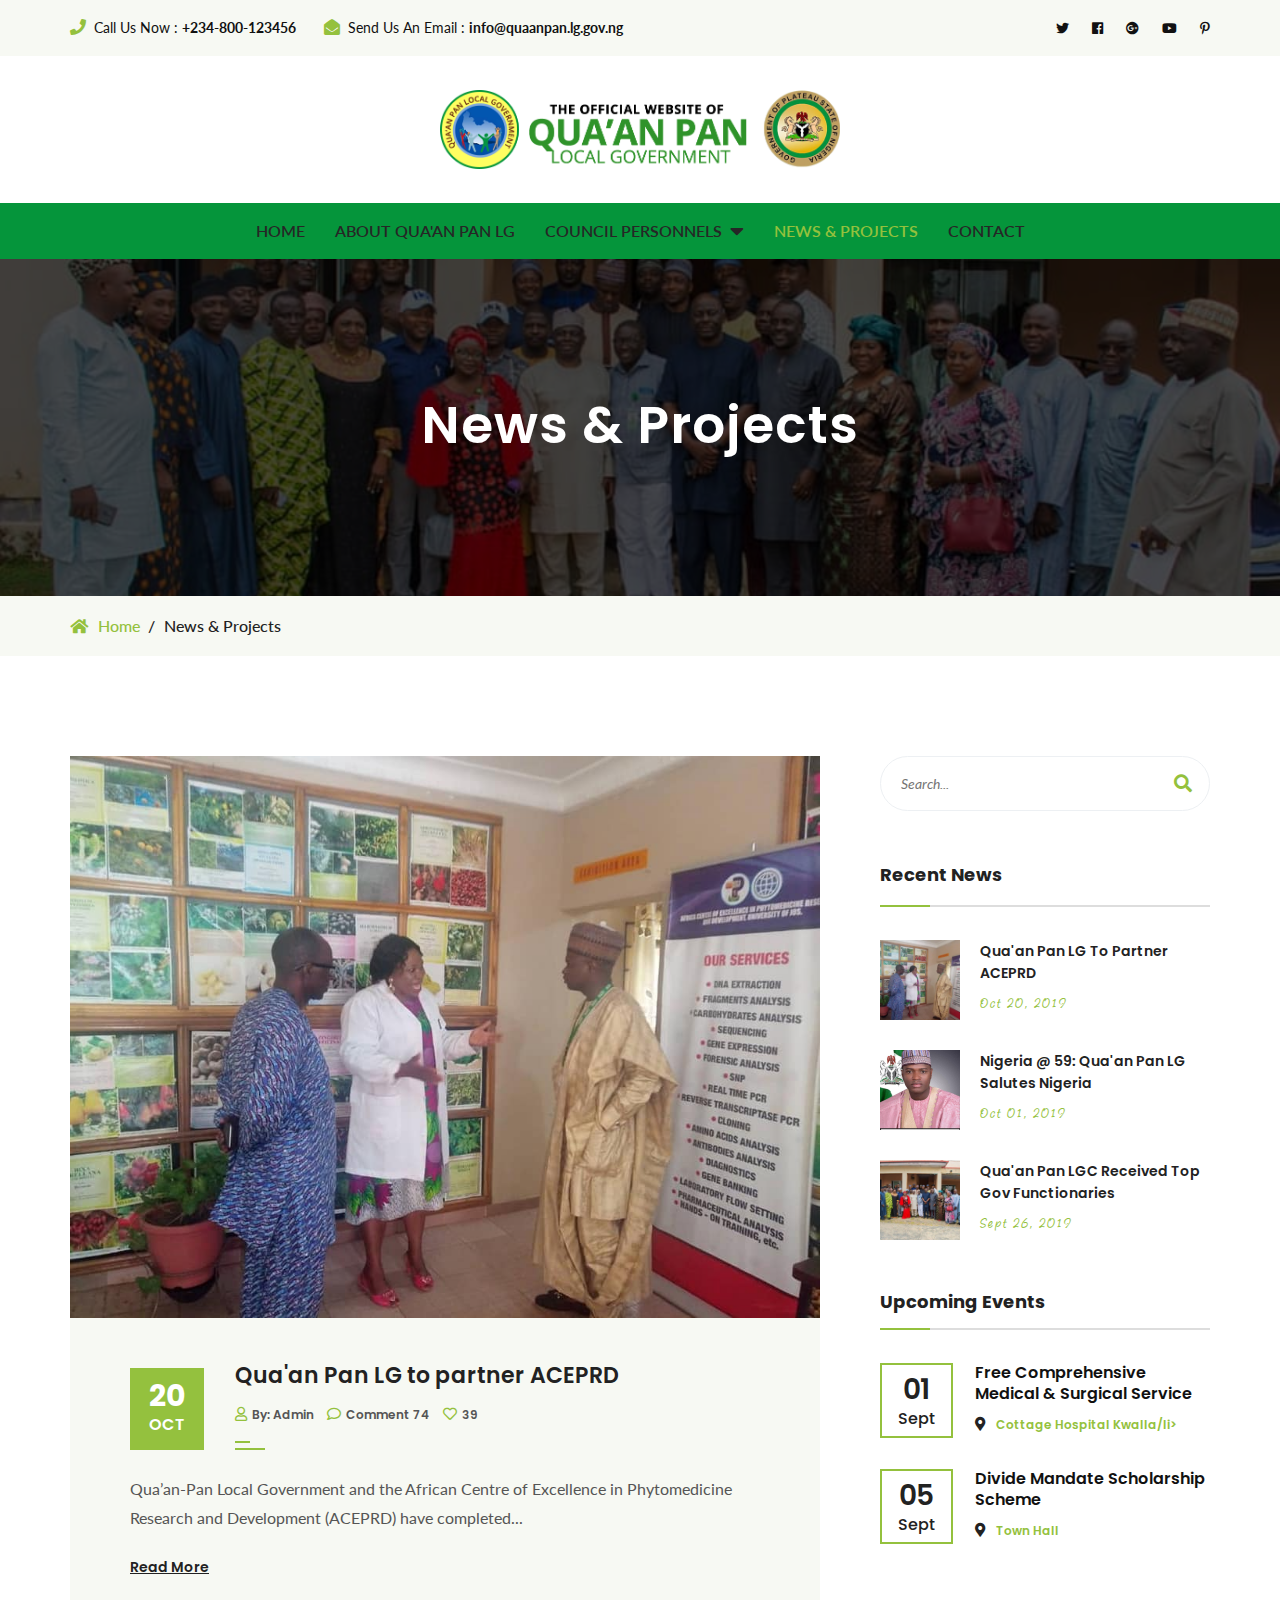
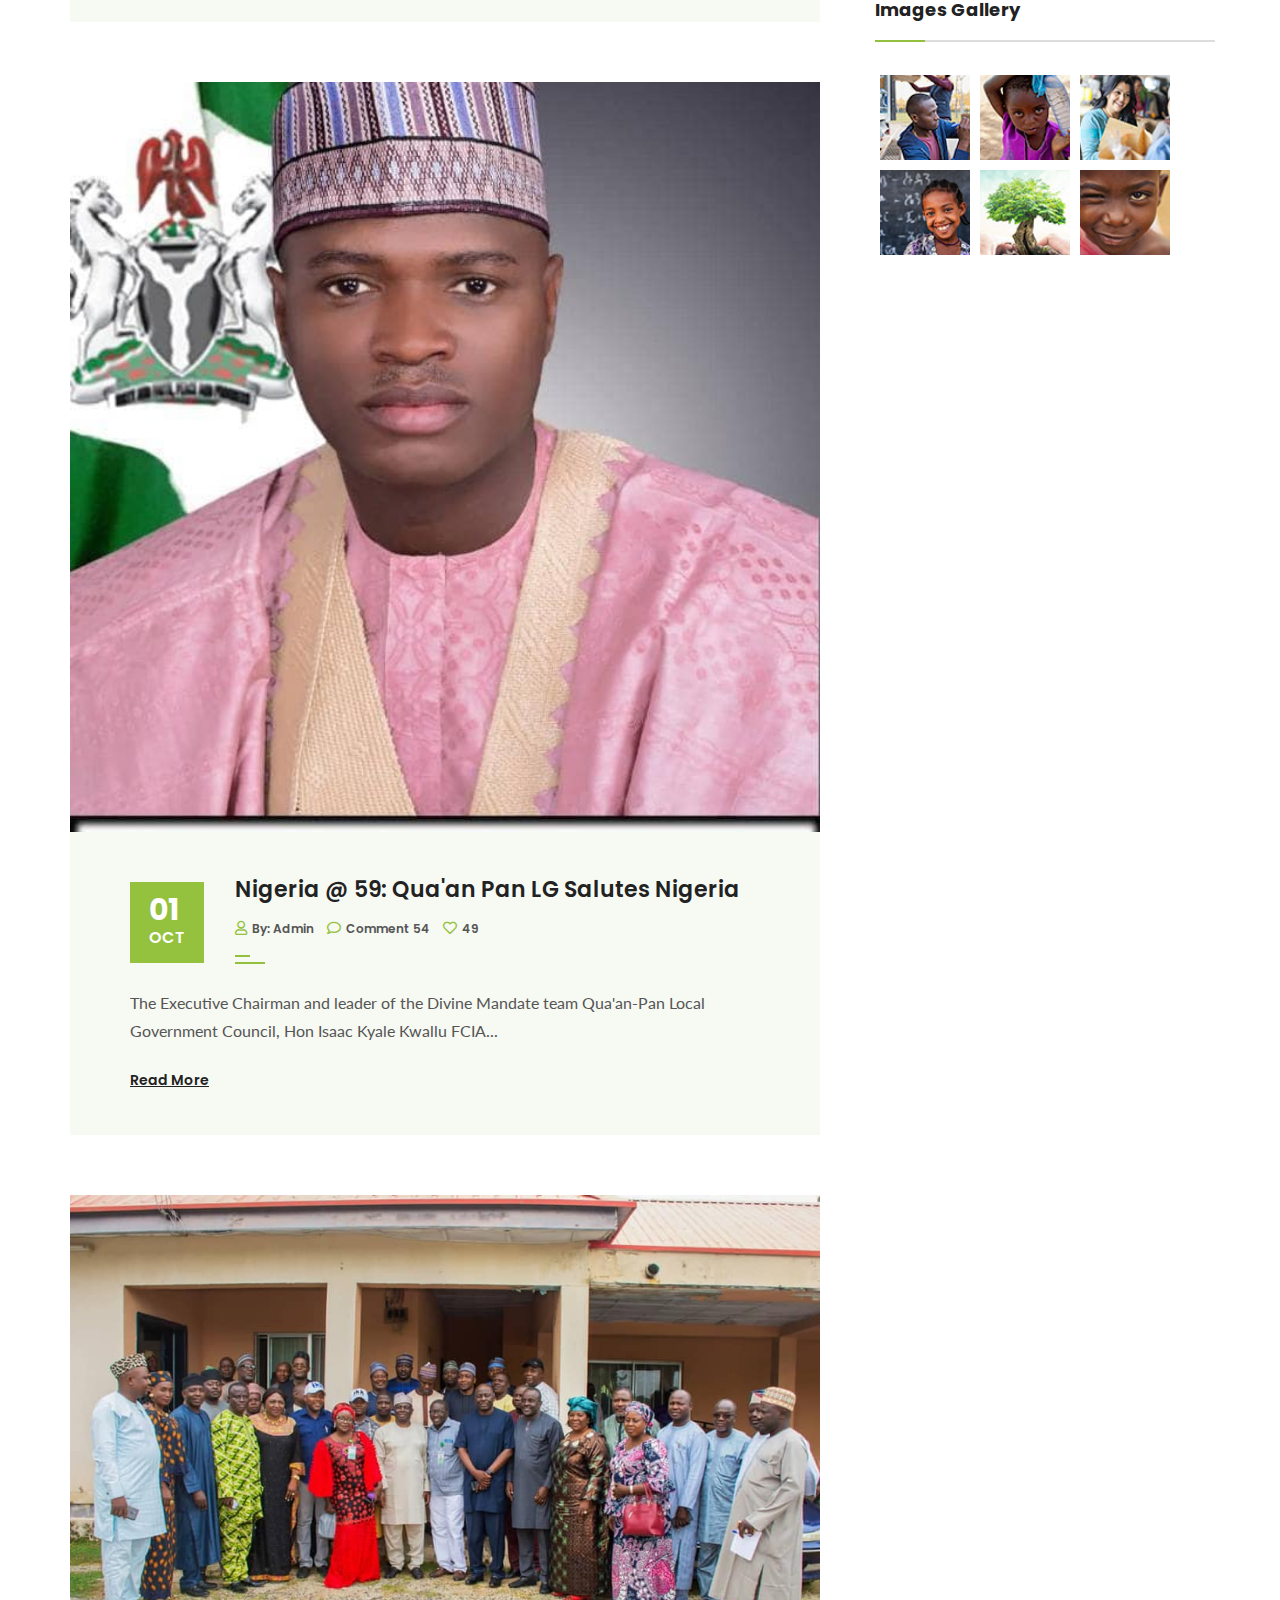
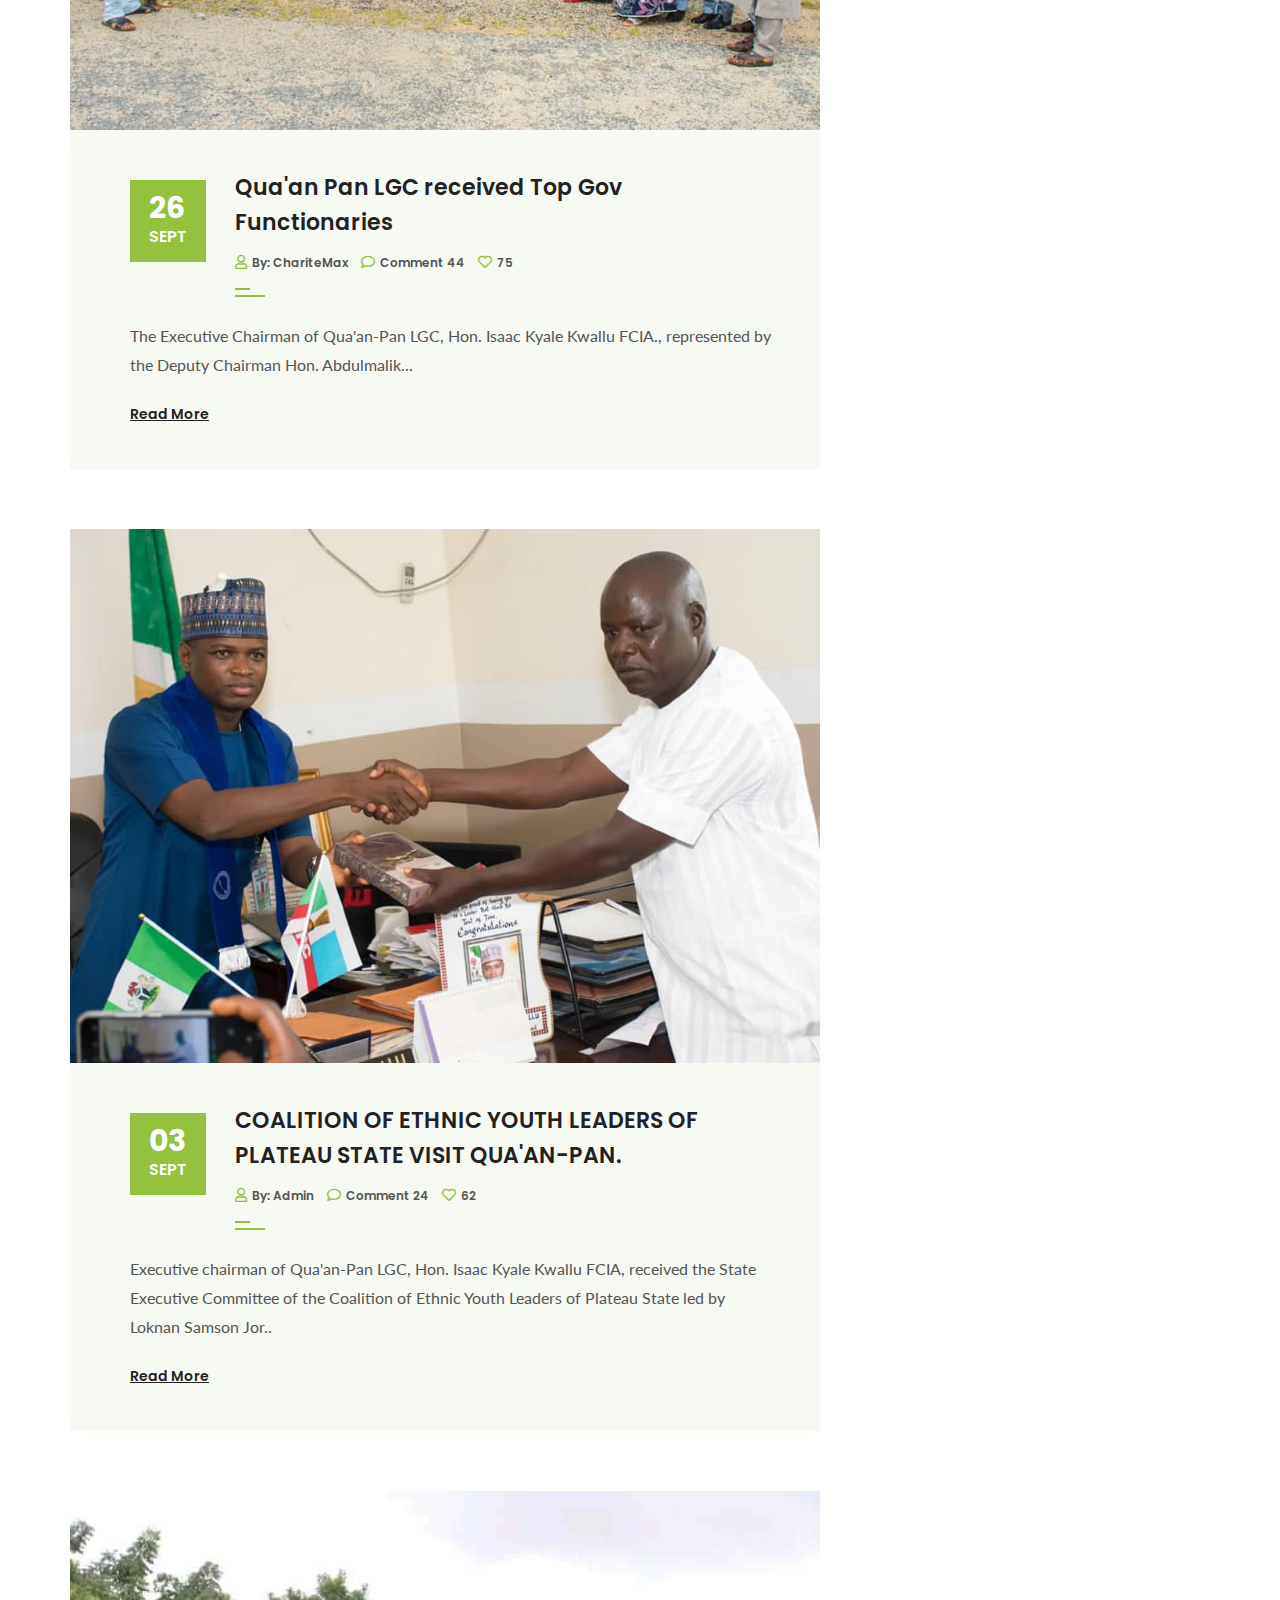
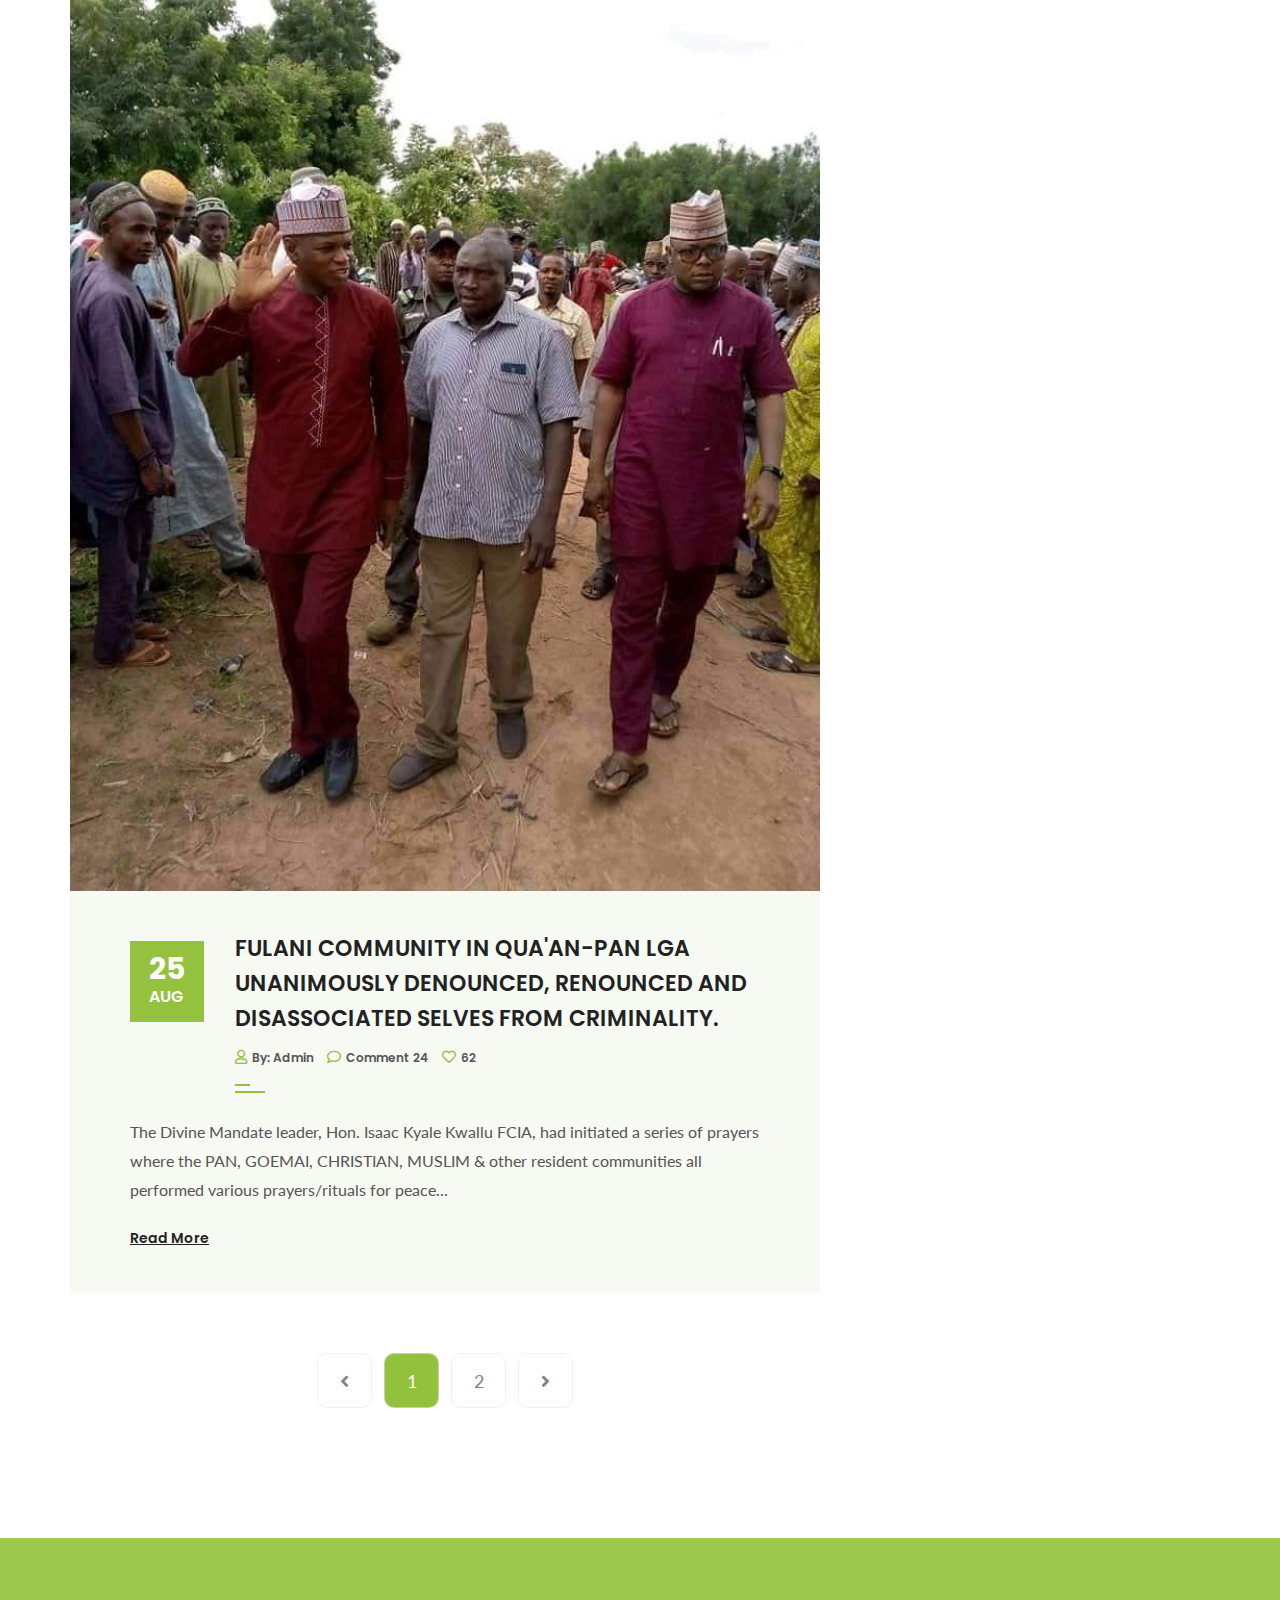
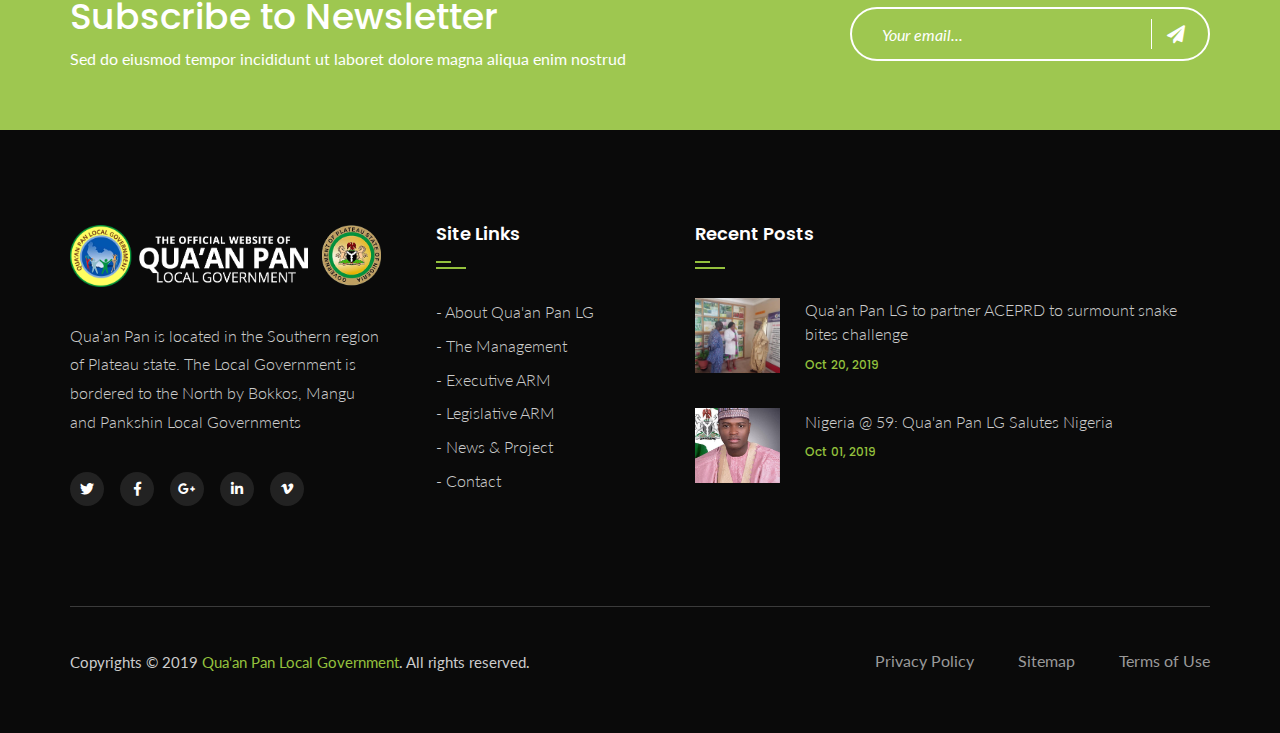
<file: news.html>
<!DOCTYPE html>
<html>

<!-- Mirrored from html.tonatheme.com/2018/charitemax/blog-2.html by HTTrack Website Copier/3.x [XR&CO'2014], Wed, 23 Oct 2019 10:28:09 GMT -->
<head>
<meta charset="utf-8">
<title>News & Projects | Qua'an Pan Local Government</title>

<!-- Stylesheets -->
<link href="css/bootstrap.css" rel="stylesheet">
<link href="css/style.css" rel="stylesheet">
<link href="css/responsive.css" rel="stylesheet">

<!-- Fav Icons -->
<!-- <link rel="shortcut icon" href="images/favicon.png" type="image/x-icon">
<link rel="icon" href="images/favicon.png" type="image/x-icon"> -->
<!-- Responsive -->
<meta http-equiv="X-UA-Compatible" content="IE=edge">
<meta name="viewport" content="width=device-width, initial-scale=1.0, maximum-scale=1.0, user-scalable=0">
<!--[if lt IE 9]><script src="https://cdnjs.cloudflare.com/ajax/libs/html5shiv/3.7.3/html5shiv.js"></script><![endif]-->
<!--[if lt IE 9]><script src="js/respond.js"></script><![endif]-->
</head>

<body>
<div class="page-wrapper">
    
    <!-- Preloader -->
    <div class="preloader"></div> 

    <!-- main header -->
    <header class="main-header">

            <!-- header top -->
            <div class="header-top">
                <div class="container">
                    <div class="outer-box">
                        <!--Top Left-->
                        <div class="top-left">
                            <ul class="links-nav clearfix">
                                <li><i class="fa fa-phone"></i>Call Us Now : <strong>+234-800-123456</strong></li>
                                <li><i class="fa fa-envelope-open"></i>Send Us An Email : <strong>info@quaanpan.lg.gov.ng</strong></li>
                            </ul>
                        </div>
    
                        <!--Top Right-->
                        <div class="top-right">
                            <!-- <div class="link-btn"><a href="#" class="theme-btn login-btn"><span class="fa fa-sign-in-alt"></span>Donor Login</a></div> -->
                            <div class="social-links clearfix">
                                <a href="#"><span class="fab fa-twitter"></span></a>
                                <a href="#"><span class="fab fa-facebook"></span></a>
                                <a href="#"><span class="fab fa-google-plus"></span></a>
                                <a href="#"><span class="fab fa-youtube"></span></a>
                                <a href="#"><span class="fab fa-pinterest-p"></span></a>
                            </div>
                            
                        </div>
                    </div>
                        
                </div>
            </div>
    
            <!--Header-Upper-->
            <div class="header-upper">
                    <div class="logo-outer" style="text-align:center; width: 100%;">
                            <div class="logo" style="text-align:center; width: 100%;"><a href="index.html"><img style="max-width:400px;width: 100%;" src="images/logo2.png" alt="" title=""></a></div>
                        </div>
                <div class="container-fluid clearfix" style="background-color: #05953b;">
    
                    
                    <div class="upper-right clearfix" style="margin:0 auto;">
                        
                        <div class="nav-outer clearfix">
                            <!-- Main Menu -->
                            <nav class="main-menu navbar-expand-lg" style="width: 100%">
                                <div class="navbar-header">
                                    <!-- Toggle Button -->      
                                    <button type="button" class="navbar-toggle" data-toggle="collapse" data-target=".navbar-collapse">
                                    <span class="icon-bar"></span>
                                    <span class="icon-bar"></span>
                                    <span class="icon-bar"></span>
                                    </button>
                                </div>
                                
                                <div class="navbar-collapse collapse clearfix" style="width: 100%">
                                    <ul class="navigation clearfix" style="margin: 0px auto;">
                                        <li class=""><a href="index.html">Home</a>
                                        </li>
                                        <li class=""><a href="about.html">About Qua'an Pan LG</a></li>
                                      
                                        <li class="dropdown"><a href="#">Council Personnels<span style="margin-left:8px" class="fa fa-caret-down"></span></a>
                                            <ul>
                                                <li><a href="management.html">The Management</a></li>
                                                <li><a href="executive-arm.html">Executive ARM</a></li>
                                                <li><a href="legislative-arm.html">Legislative ARM</a></li>
                                               
                                            </ul>
                                        </li>
                                        <li class="current"><a href="news.html">News & Projects</a>
                                  
                                        </li>
                                        <li><a href="contact.html">Contact</a></li>
                                    </ul>
                                </div>
                            </nav>
                            
                            <!-- Main Menu End-->
                            
    
                        </div>
                        
                    </div>
                        
                </div>
            </div>
            <!--End Header Upper-->
    
            <!--Sticky Header-->
            <div class="sticky-header">
                <div class="container">
                    <div class="clearfix">
                        <!--Logo-->
                        <div class="logo float-left">
                            <a href="index.html" class="img-responsive"><img src="images/logo2.png" style="max-width:220px" alt="" title=""></a>
                        </div>
    
                        <!--Right Col-->
                        <div class="right-col float-right">
                            <!-- Main Menu -->
                            <nav class="main-menu navbar-expand-lg">
                                <div class="navbar-collapse collapse clearfix">
                                    <ul class="navigation clearfix">
                                        <li class=""><a href="index.html">Home</a>
                                            </li>
                                            <li class=""><a href="about.html">About Qua'an Pan LG</a></li>
                                          
                                            <li class="dropdown"><a href="#">Council Personnels<span style="margin-left:8px" class="fa fa-caret-down"></span></a>
                                                <ul>
                                                    <li><a href="management.html">The Management</a></li>
                                                <li><a href="executive-arm.html">Executive ARM</a></li>
                                                <li><a href="legislative-arm.html">Legislative ARM</a></li>
                                                   
                                                </ul>
                                            </li>
                                            <li class="current"><a href="news.html">News & Projects</a>
                                      
                                            </li>
                                            <li><a href="contact.html">Contact</a></li>
                                    </ul>
                                </div>
                            </nav><!-- Main Menu End-->
                        </div>
                    </div>
                        
                    
                </div>
            </div>
            <!--End Sticky Header-->
        </header>

    <!--Page title-->
    <section class="page-title" style="background-image:url(images/post3.jpg)">
        <div class="container">
            <h1>News & Projects</h1>
        </div>
    </section>
    <div class="bread-crumb">
        <div class="container">
            <ul class="clearfix">
                <li><a href="index.html"><span class="fa fa-home"></span>Home</a></li>
                <li class="active">News & Projects</li>
            </ul>
        </div>
    </div>

    <!-- Sidebar page -->
    <div class="sidebar-page-container">
        <div class="container">
            <div class="row">
                
                <!--Content Side / Blogs Classic-->
                <div class="content-side col-lg-8">
                    <!--News block two-->
                    <div class="news-block-two">
                        <div class="inner-box">
                            <div class="image">
                                <img src="images/post1.jpg" alt="">
                                <div class="overlay">
                                    <a class="link-btn" href="blog-details.html">
                                        <i class="fa fa-link"></i>
                                    </a>                                
                                </div>
                            </div>
                            <div class="lower-box">
                                <div class="top-content">
                                    <div class="date">20 <span>OCT</span></div>
                                    <h4><a href="blog-details.html">Qua'an Pan LG to partner ACEPRD</a></h4>
                                    <ul class="post-meta">
                                        <li><span class="far fa-user"></span>By: Admin</li>
                                        <li><span class="far fa-comment"></span>Comment 74</li>
                                        <li><span class="far fa-heart"></span>39</li>
                                    </ul>
                                </div>
                                <div class="text">Qua’an-Pan Local Government and the African Centre of Excellence in Phytomedicine Research and Development (ACEPRD) have completed... </div>
                                <div class="read-more-btn">
                                    <a href="blog-details.html" class="read-more">Read More </a>
                                </div>
                            </div>
                        </div>
                    </div>
                    <!--News block two-->
                    <div class="news-block-two">
                        <div class="inner-box">
                            <div class="image">
                                <img src="images/post2.jpg" alt="">
                                <div class="overlay">
                                    <a class="link-btn" href="blog-details.html">
                                        <i class="fa fa-link"></i>
                                    </a>                                
                                </div>
                            </div>
                            <div class="lower-box">
                                <div class="top-content">
                                    <div class="date">01 <span>OCT</span></div>
                                    <h4><a href="blog-details.html">Nigeria @ 59: Qua'an Pan LG Salutes Nigeria</a></h4>
                                    <ul class="post-meta">
                                        <li><span class="far fa-user"></span>By: Admin</li>
                                        <li><span class="far fa-comment"></span>Comment 54</li>
                                        <li><span class="far fa-heart"></span>49</li>
                                    </ul>
                                </div>
                                <div class="text">The Executive Chairman and leader of the Divine Mandate team Qua'an-Pan Local Government Council, Hon Isaac Kyale Kwallu FCIA... </div>
                                <div class="read-more-btn">
                                    <a href="blog-details.html" class="read-more">Read More </a>
                                </div>
                            </div>
                        </div>
                    </div>
                    <!--News block two-->
                    <div class="news-block-two">
                        <div class="inner-box">
                            <div class="image">
                                <img src="images/post3.jpg" alt="">
                                <div class="overlay">
                                    <a class="link-btn" href="blog-details.html">
                                        <i class="fa fa-link"></i>
                                    </a>                                
                                </div>
                            </div>
                            <div class="lower-box">
                                <div class="top-content">
                                    <div class="date">26 <span>SEPT</span></div>
                                    <h4><a href="blog-details.html">Qua'an Pan LGC received Top Gov Functionaries </a></h4>
                                    <ul class="post-meta">
                                        <li><span class="far fa-user"></span>By: ChariteMax</li>
                                        <li><span class="far fa-comment"></span>Comment 44</li>
                                        <li><span class="far fa-heart"></span>75</li>
                                    </ul>
                                </div>
                                <div class="text">The Executive Chairman of Qua'an-Pan LGC, Hon. Isaac Kyale Kwallu FCIA., represented by the Deputy Chairman Hon. Abdulmalik... </div>
                                <div class="read-more-btn">
                                    <a href="blog-details.html" class="read-more">Read More </a>
                                </div>
                            </div>
                        </div>
                    </div>
                    <!--News block two-->
                    <div class="news-block-two">
                        <div class="inner-box">
                            <div class="image">
                                <img src="images/post4.jpg" alt="">
                                <div class="overlay">
                                    <a class="link-btn" href="blog-details.html">
                                        <i class="fa fa-link"></i>
                                    </a>                                
                                </div>
                            </div>
                            <div class="lower-box">
                                <div class="top-content">
                                    <div class="date">03 <span>SEPT</span></div>
                                    <h4><a href="blog-details.html">COALITION OF ETHNIC YOUTH LEADERS OF PLATEAU STATE VISIT QUA'AN-PAN.</a></h4>
                                    <ul class="post-meta">
                                        <li><span class="far fa-user"></span>By: Admin</li>
                                        <li><span class="far fa-comment"></span>Comment 24</li>
                                        <li><span class="far fa-heart"></span>62</li>
                                    </ul>
                                </div>
                                <div class="text">Executive chairman of Qua'an-Pan LGC, Hon. Isaac Kyale Kwallu FCIA, received the State Executive Committee of the Coalition of Ethnic Youth Leaders of Plateau State led by Loknan Samson Jor..</div>
                                <div class="read-more-btn">
                                    <a href="blog-details.html" class="read-more">Read More </a>
                                </div>
                            </div>
                        </div>
                    </div>

                    <!-- News block two -->
                    <div class="news-block-two">
                        <div class="inner-box">
                            <div class="image">
                                <img src="images/post5.jpg" alt="">
                                <div class="overlay">
                                    <a class="link-btn" href="blog-details.html">
                                        <i class="fa fa-link"></i>
                                    </a>                                
                                </div>
                            </div>
                            <div class="lower-box">
                                <div class="top-content">
                                    <div class="date">25 <span>AUG</span></div>
                                    <h4><a href="blog-details.html">FULANI COMMUNITY IN QUA'AN-PAN LGA UNANIMOUSLY DENOUNCED, RENOUNCED AND DISASSOCIATED SELVES FROM CRIMINALITY. </a></h4>
                                    <ul class="post-meta">
                                        <li><span class="far fa-user"></span>By: Admin</li>
                                        <li><span class="far fa-comment"></span>Comment 24</li>
                                        <li><span class="far fa-heart"></span>62</li>
                                    </ul>
                                </div>
                                <div class="text">The Divine Mandate leader, Hon. Isaac Kyale Kwallu FCIA, had initiated a series of prayers where the PAN, GOEMAI, CHRISTIAN, MUSLIM & other resident communities all performed various prayers/rituals for peace... </div>
                                <div class="read-more-btn">
                                    <a href="blog-details.html" class="read-more">Read More </a>
                                </div>
                            </div>
                        </div>
                    </div>
                    <!-- end -->
                    <ul class="page_pagination_two center mt-40">
                        <li><a href="#" class="tran3s"><i class="fa fa-angle-left" aria-hidden="true"></i></a></li>
                        <li><a href="#" class="active tran3s">1</a></li>
                        <li><a href="#" class="tran3s">2</a></li>
                        <li><a href="#" class="tran3s"><i class="fa fa-angle-right" aria-hidden="true"></i></a></li>
                    </ul>                        
                </div>
                
                <!--Sidebar Side-->
                <div class="sidebar-side col-lg-4">
                        <aside class="sidebar right-sidebar">
                            
                            <!-- Search -->
                            <div class="sidebar-widget search-box">
                                <form method="post" action="http://html.tonatheme.com/2018/charitemax/contact.html">
                                    <div class="form-group">
                                        <input type="search" name="search-field" value="" placeholder="Search..." required="">
                                        <button type="submit"><span class="icon fa fa-search"></span></button>
                                    </div>
                                </form>
                            </div>
    
                            <!--Popular Posts-->
                            <div class="sidebar-widget popular-posts">
                                <div class="sidebar-title">
                                    <h4>Recent News</h4>
                                    <div class="separator">
                                    </div>
                                </div>
                                
                                <article class="post">
                                    <figure class="post-thumb"><a href="blog-details.html"><img src="images/post1.jpg" alt=""></a></figure>
                                    <div class="text"><a href="blog-details.html">Qua'an Pan LG to partner ACEPRD</a></div>
                                    <div class="post-info">Oct 20, 2019</div>
                                </article>
    
                                <article class="post">
                                    <figure class="post-thumb"><a href="blog-details.html"><img src="images/post2.jpg" alt=""></a></figure>
                                    <div class="text"><a href="blog-details.html">Nigeria @ 59: Qua'an Pan LG Salutes Nigeria</a></div>
                                    <div class="post-info">Oct 01, 2019</div>
                                </article>
                                
                                <article class="post">
                                    <figure class="post-thumb"><a href="blog-details.html"><img src="images/post3.jpg" alt=""></a></figure>
                                    <div class="text"><a href="blog-details.html">Qua'an Pan LGC received Top Gov Functionaries </a></div>
                                    <div class="post-info">Sept 26, 2019</div>
                                </article>
                                
                            </div>
                           
                            <style>
                                .sidebar .popular-posts .post .post-thumb img {
    
                                    height: 80px;
                                    object-fit: cover;
    
                                    }
                            </style>
                            
                            
    
                            <!-- Upcoming event -->
                            <div class="sidebar-widget event-widget">
                                <div class="sidebar-title">
                                    <h4>Upcoming Events</h4>
                                    <div class="separator">
                                    </div>
                                </div>
                                <div class="inner-box">
                                    <div class="date">01 <span>Sept</span></div>
                                    <h4>Free Comprehensive Medical & Surgical Service</h4>
                                    <ul class="post-meta">
                                        <li><span class="fa fa-map-marker-alt"></span>Cottage Hospital Kwalla/li>
                                    </ul>
                                </div>
                                <div class="inner-box">
                                    <div class="date">05 <span>Sept</span></div>
                                    <h4>Divide Mandate Scholarship Scheme</h4>
                                    <ul class="post-meta">
                                        <li><span class="fa fa-map-marker-alt"></span>Town Hall</li>
                                    </ul>
                                </div>
                        
                            </div>
    
                      
    
                            <!-- Gallery widget -->
                            <div class="sidebar-widget instagram-widget">
                                <div class="sidebar-title">
                                    <h4>Images Gallery</h4>
                                    <div class="separator">
                                    </div>
                                </div>
                                <ul>
                                    <li>
                                        <div class="img-holder">
                                            <img src="images/resource/instagram-1.jpg" alt="Awesome Image">
                                            <div class="overlay-style-one">
                                                <div class="box">
                                                    <div class="content">
                                                        <a href="blog-single.html"><i class="fa fa-link" aria-hidden="true"></i></a>    
                                                    </div>
                                                </div>
                                            </div>    
                                        </div>
                                    </li>
                                    <li>
                                        <div class="img-holder">
                                            <img src="images/resource/instagram-2.jpg" alt="Awesome Image">
                                            <div class="overlay-style-one">
                                                <div class="box">
                                                    <div class="content">
                                                        <a href="blog-single.html"><i class="fa fa-link" aria-hidden="true"></i></a>    
                                                    </div>
                                                </div>
                                            </div>    
                                        </div>
                                    </li>
                                    <li>
                                        <div class="img-holder">
                                            <img src="images/resource/instagram-3.jpg" alt="Awesome Image">
                                            <div class="overlay-style-one">
                                                <div class="box">
                                                    <div class="content">
                                                        <a href="blog-single.html"><i class="fa fa-link" aria-hidden="true"></i></a>    
                                                    </div>
                                                </div>
                                            </div>    
                                        </div>
                                    </li>
                                    <li>
                                        <div class="img-holder">
                                            <img src="images/resource/instagram-4.jpg" alt="Awesome Image">
                                            <div class="overlay-style-one">
                                                <div class="box">
                                                    <div class="content">
                                                        <a href="blog-single.html"><i class="fa fa-link" aria-hidden="true"></i></a>    
                                                    </div>
                                                </div>
                                            </div>    
                                        </div>
                                    </li>
                                    
                                    <li>
                                        <div class="img-holder">
                                            <img src="images/resource/instagram-5.jpg" alt="Awesome Image">
                                            <div class="overlay-style-one">
                                                <div class="box">
                                                    <div class="content">
                                                        <a href="blog-single.html"><i class="fa fa-link" aria-hidden="true"></i></a>    
                                                    </div>
                                                </div>
                                            </div>    
                                        </div>
                                    </li>
                                    <li>
                                        <div class="img-holder">
                                            <img src="images/resource/instagram-6.jpg" alt="Awesome Image">
                                            <div class="overlay-style-one">
                                                <div class="box">
                                                    <div class="content">
                                                        <a href="blog-single.html"><i class="fa fa-link" aria-hidden="true"></i></a>    
                                                    </div>
                                                </div>
                                            </div>    
                                        </div>
                                    </li>
                                    
                                </ul>
                            </div>
    
    
                            <!-- end widget -->
                            
                        </aside>
                    </div>
                    <!-- End sidebar side -->
                
            </div>
        </div>
    </div>

    <!-- Call To Action -->
    <section class="subscribe-section" style="background-image: url(images/background/4.jpg)">
        <div class="container">
            <div class="row">
                <div class="title-column col-lg-8">
                    <h2>Subscribe to Newsletter</h2>
                    <div class="text">Sed do eiusmod tempor incididunt ut laboret dolore magna aliqua enim nostrud</div>
                </div>
                <div class="subscribe-form col-lg-4">
                    <form method="post" action="http://html.tonatheme.com/2018/charitemax/contact.html">
                        <div class="form-group">
                            <input type="email" name="email" value="" placeholder="Your email..." required="">
                            <button type="submit" class="theme-btn"><span class="fa fa-paper-plane"></span></button>
                        </div>
                    </form>
                </div>
            </div>                    
        </div>
    </section>

    <!-- Main footer -->
    <footer class="main-footer">
            <div class="container">
            
                <!--Widgets Section-->
                <div class="widgets-section">
                    <div class="row clearfix">
                        <!--Big Column-->
                        <div class="big-column col-lg-6">
                            <div class="row clearfix">
                                
                                <!--Footer Column-->
                                <div class="footer-column col-md-7">
                                    <div class="footer-widget about-widget">
                                        <div class="footer-logo">
                                            <figure>
                                                <a href="index.html"><img src="images/white-logo.png" alt=""></a>
                                            </figure>
                                        </div>
                                        <div class="widget-content">
                                            <div class="text">Qua'an Pan is located in the Southern region of Plateau state. The Local Government is bordered to the North by Bokkos, Mangu and Pankshin Local Governments</div>
                                            <ul class="social-icon-three">
                                                <li><a href="#"><i class="fab fa-twitter"></i></a></li>
                                                <li><a href="#"><i class="fab fa-facebook-f"></i></a></li>
                                                <li><a href="#"><i class="fab fa-google-plus-g"></i></a></li>
                                                <li><a href="#"><i class="fab fa-linkedin-in"></i></a></li>
                                                <li><a href="#"><i class="fab fa-vimeo-v"></i></a></li>
                                            </ul>
                                        </div>
                                    </div>
                                </div>
                                
                                <!--Footer Column-->
                                <div class="footer-column col-md-5">
                                    <div class="footer-widget services-widget">
                                        <h2 class="widget-title">Site Links</h2>
                                        <div class="widget-content">
                                            <ul class="list">
                                                <li><a href="#">- About Qua'an Pan LG</a></li>
                                                <li><a href="#">- The Management</a></li>
                                                <li><a href="#">- Executive ARM</a></li>
                                                <li><a href="#">- Legislative ARM</a></li>
                                                <li><a href="#">- News & Project</a></li>
                                                <li><a href="#">- Contact</a></li>
                                            </ul>
                                        </div>
                                    </div>  
                                </div>                          
                            </div>
                        </div>
                        
                        <!--Big Column-->
                        <div class="big-column col-lg-6">
                            <div class="row clearfix">
                                
                                <!--Footer Column-->
                                <div class="footer-column col-md-12">
                                    <div class="footer-widget posts-widget">
                                        <h2 class="widget-title">Recent Posts</h2>
                                        <div class="widget-content">
                                            <div class="posts">
                                                <div class="post">
                                                    <figure class="post-thumb">
                                                        <img src="images/post1.jpg" alt="">
                                                        <a href="blog-single.html" class="overlay-link">
                                                            <span class="fa fa-link"></span>
                                                        </a>
                                                    </figure>
                                                    <div class="desc-text">
                                                        <a href="blog-single.html">Qua'an Pan LG to partner ACEPRD to surmount snake bites challenge</a>
                                                    </div>
                                                    <div class="time">Oct 20, 2019</div>
                                                </div>
    
                                                <div class="post">
                                                    <figure class="post-thumb">
                                                        <img src="images/post2.jpg" alt="">
                                                        <a href="blog-single.html" class="overlay-link">
                                                            <span class="fa fa-link"></span>
                                                        </a>
                                                    </figure>
                                                    <div class="desc-text">
                                                        <a href="blog-single.html">Nigeria @ 59: Qua'an Pan LG Salutes Nigeria</a>
                                                    </div>
                                                    <div class="time">Oct 01, 2019</div>
                                                </div>
                                            </div>  
                                        </div>
                                    </div>
                                </div>
                                
                                <!--Footer Column-->
                                <!-- <div class="footer-column col-md-5">
                                    <div class="footer-widget contact-widget">
                                        <h2 class="widget-title">Contact</h2>
                                        <div class="widget-content">
                                            <ul class="contact-info-list">
                                                <li><i class="fas fa-map-marker-alt"></i>3571 Ringer House, Newyork, NY, 33220 USA</li>
                                                <li><i class="fas fa-phone"></i>Support: +(034) 256 7850</li>
                                                <li><i class="fas fa-envelope-open"></i>Email: info@example.com</li>
                                            </ul>
                                        </div>       
                                    </div>
                                </div> -->
                            </div>
                        </div>
                    </div>
                </div>
            </div>
            
            <!--Footer Bottom-->
             <div class="footer-bottom">
                <div class="container">
                    <div class="clearfix">
                        <div class="float-sm-left">
                            <div class="copyright-text">
                                <p>Copyrights © 2019 <a href="#">Qua'an Pan Local Government</a>. All rights reserved.</p>
                            </div>
                        </div>
                        <div class="float-sm-right">
                            <ul>
                                <li><a href="#">Privacy Policy</a></li>
                                <li><a href="#">Sitemap</a></li>
                                <li><a href="#">Terms of Use </a></li>
                            </ul>
                        </div>
                    </div>   
                </div>
            </div>
        </footer>


</div>
<!--End pagewrapper-->
    
<div id="donate-popup" class="donate-popup">
    <div class="close-donate theme-btn"><span class="flaticon-cross"></span></div>
    <div class="popup-inner">


    <div class="container">
        <div class="donate-form-area">
            <div class="section-title center">
                <h2>Donation Information</h2>
            </div>

            <h4>How much would you like to donate:</h4>

            <form  action="#" class="donate-form default-form">
                <ul class="chicklet-list clearfix">
                    <li>
                        <input type="radio" id="donate-amount-1" name="donate-amount" />
                        <label for="donate-amount-1" data-amount="1000" >$1000</label>
                    </li>
                    <li>
                        <input type="radio" id="donate-amount-2" name="donate-amount" checked="checked" />
                        <label for="donate-amount-2" data-amount="2000">$2000</label>
                    </li>
                    <li>
                        <input type="radio" id="donate-amount-3" name="donate-amount" />
                        <label for="donate-amount-3" data-amount="3000">$3000</label>
                    </li>
                    <li>
                        <input type="radio" id="donate-amount-4" name="donate-amount" />
                        <label for="donate-amount-4" data-amount="4000">$4000</label>
                    </li>
                    <li>
                        <input type="radio" id="donate-amount-5" name="donate-amount" />
                        <label for="donate-amount-5" data-amount="5000">$5000</label>
                    </li>
                    <li class="other-amount">

                        <div class="input-container" data-message="Every dollar you donate helps end hunger.">
                            <span>Or</span><input type="text" id="other-amount" placeholder="Other Amount"  />
                        </div>
                    </li>
                </ul>

                <h3>Donor Information</h3>

                <div class="form-bg">
                    <div class="row clearfix">
                        <div class="col-md-6 col-sm-6 col-xs-12">
                            
                            <div class="form-group">
                                <p>Your Name*</p>
                                <input type="text" name="fname" placeholder="">
                            </div>
                        </div>
                        <div class="col-md-6 col-sm-6 col-xs-12">
                            <div class="form-group">
                                <p>Email*</p>
                                <input type="text" name="fname" placeholder="">
                            </div>
                        </div>
                        <div class="col-md-6 col-sm-6 col-xs-12">
                            <div class="form-group">
                                <p>Address*</p>
                                <input type="text" name="fname" placeholder="">
                            </div>
                        </div>
                        <div class="col-md-6 col-sm-6 col-xs-12">
                            <div class="form-group">
                                <p>Phn Num*</p>
                                <input type="text" name="fname" placeholder="">
                            </div>
                        </div>  

                    </div>
                </div>

                <ul class="payment-option">
                    <li>
                        <h4>Choose your payment method:</h4>
                    </li>
                    <li>
                        <div class="checkbox">
                            <label>
                                <input name="pay-us" type="checkbox">
                                <span>Paypal</span>
                            </label>
                        </div>
                    </li>
                    <li>
                       <div class="checkbox">
                            <label>
                                <input name="pay-us" type="checkbox">
                                <span>Offline Donation</span>
                            </label>
                        </div> 
                    </li>
                    <li>
                        <div class="checkbox">
                            <label>
                                <input name="pay-us" type="checkbox">
                                <span>Credit Card</span>
                            </label>
                        </div>
                    </li>
                    <li>
                        <div class="checkbox">
                            <label>
                                <input name="pay-us" type="checkbox">
                                <span>Debit Card</span>
                            </label>
                        </div>
                    </li>
                </ul>

                <div class="center"><button class="theme-btn btn-style-one" type="submit">Donate Now</button></div>
                    
            
            </form>
        </div>
    </div>

            
        
    </div>
</div>    

<!-- Scroll Top Button -->
<button class="scroll-top scroll-to-target" data-target="html">
    <span class="fa fa-angle-up"></span>
</button>
    

<!-- jequery plugins -->

<script src="js/jquery.js"></script>
<script src="js/popover.js"></script>
<script src="js/bootstrap.min.js"></script>

<script src="js/wow.js"></script>
<script src="js/owl.js"></script>
<script src="js/validate.js"></script>
<script src="js/mixitup.js"></script>
<script src="js/isotope.js"></script>
<script src="js/appear.js"></script>
<script src="js/jquery.fancybox.js"></script>

<script src="js/script.js"></script>

</body>

<!-- Mirrored from html.tonatheme.com/2018/charitemax/blog-2.html by HTTrack Website Copier/3.x [XR&CO'2014], Wed, 23 Oct 2019 10:28:24 GMT -->
</html>
</file>
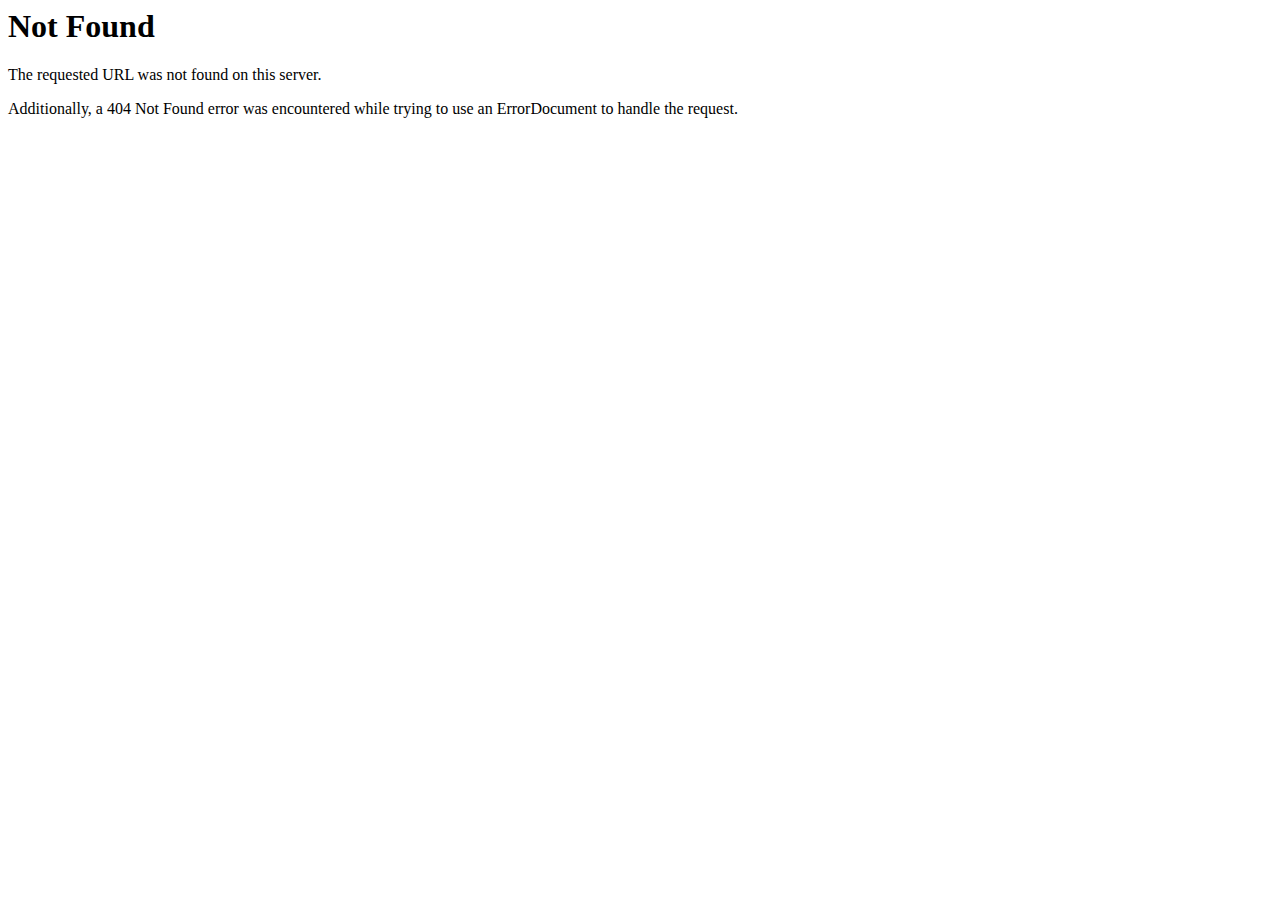
<file: css/owl.video.play.html>
<!DOCTYPE HTML PUBLIC "-//IETF//DTD HTML 2.0//EN">
<html><head>
<title>404 Not Found</title>
</head><body>
<h1>Not Found</h1>
<p>The requested URL was not found on this server.</p>
<p>Additionally, a 404 Not Found
error was encountered while trying to use an ErrorDocument to handle the request.</p>
</body></html>
</file>
<file: css/style.css>
/* ChariteMax - HTML Template */

/************ TABLE OF CONTENTS ***************
1. Fonts
2. Main Slider
3. Page Title
4. Welcome Services
5. About Us
6. Recent Cause
7. Funfacts
8. Mission
9. Event
10. Team
11. Parallax
12. Testimonial
13. Blog
14. Call to action
15. Footer


**********************************************/

@import url('https://fonts.googleapis.com/css?family=Lato:400,400i,700|Poppins:300,400,500,600,700');
/*font-family: 'Poppins', sans-serif;
font-family: 'Lato', sans-serif;*/




@import url('font-awesome-all.css');
@import url('flaticon.css');
@import url('bootstrap.css');
@import url('global.css');
@import url('jquery.fancybox.min.css');
@import url('animate.css');
@import url('hover.css');
@import url('owl.css');
@import url('custom-animate.css');

@font-face {
    font-family: PonyTale;
    src: url(../fonts/PonyTale.otf);
}

/*

element css

1- section title
2- button style
3- list style
4- social icon
6- tab style
7- accordion
8- page pagination
9- filter style
10- video-box




/*
================================== 
1.section title 
==================================
*/

.sec-title {
	position: relative;
	margin-bottom: 60px;
}

.sec-title.small {
	margin-bottom: 40px;
}

.sec-title .icon-box {
	margin-bottom: 20px;
}

.sec-title h1 {
	font-size: 44px;
	font-weight: 600;
	line-height: 1.1em;
}

.sec-title h1 span {
	color: #94c13d;
}

.sec-title.light h1 {
	color: #fff;
}

.sec-title.centered {
	text-align: center;
}

.sec-title.centered .icon-box {
	text-align: center;
}

.sec-title h4 {
	position: relative;
	margin-bottom: 10px;
	display: inline-block;
	padding-right: 50px;
	font-size: 20px;
	font-family: PonyTale;
    letter-spacing: 2px;
}

.sec-title h4:before {
	position: absolute;
	content: '';
	background-color: #111;
	height: 2px;
	width: 15px;
	top: 12px;
	right: 15px;
}

.sec-title h4:after {
	position: absolute;
	content: '';
	background-color: #111;
	height: 2px;
	width: 30px;
	top: 18px;
	right: 0px;
}

.sec-title.small h2 {
	font-size: 24px;
}

.sec-title .text {
	margin-top: 15px;
	color: #444;
}

.sec-title.style-two {
	margin-bottom: 40px;
}

.welcome-title {
	text-align: center;
	margin-bottom: 40px;
}

.welcome-title h2 {
	text-align: center;
	font-size: 30px;
	margin-bottom: 10px;
	font-weight: 600;
}

/* inner page title */

.inner-page-title {
	position: relative;
	margin-bottom: 30px;
	padding-bottom: 20px;
}

.inner-page-title h4 {
	font-size: 22px;
	color: #000000;
	font-weight: 500;
	line-height: 1.2em;
	text-transform: capitalize;
}

.inner-page-title:before {
	position: absolute;
	content: '';
	background: #ddd;
	height: 1px;
	width: 100%;
	bottom: 0;
}

.inner-page-title:after {
	position: absolute;
	content: '';
	background: #94c13d;
	height: 2px;
	width: 40px;
	bottom: 0;
}

/*
================================== 
2.button Style One 
==================================
*/

.btn-style-one {
	position: relative;
	padding: 11px 40px;
	line-height: 24px;
	color: #ffffff;
	text-align: center;
	display: inline-block;
	font-size: 16px;
	font-weight: 600;
	cursor: pointer;
	background: #94c13d;
	letter-spacing: 1px;
	text-transform: uppercase;
	border: 2px solid #94c13d;
	font-family: 'Poppins', sans-serif;
}

.btn-style-one:hover {
	color: #ffffff;
	background: #101010;
	border-color: #101010;
}

/*Btn Style One*/

.btn-style-two {
	position: relative;
	padding: 11px 40px;
	border-radius: 25px;
	line-height: 24px;
	color: #ffffff;
	text-align: center;
	display: inline-block;
	font-size: 14px;
	font-weight: 700;
	background: #94c13d;
	letter-spacing: 1px;
	text-transform: uppercase;
	border: 2px solid #94c13d;
	font-family: 'Poppins', sans-serif;
}

.btn-style-two:hover {
	color: #ffffff;
	background: #101010;
	border-color: #101010;
}

/*Btn Style three*/

.btn-style-three {
	position: relative;
	padding: 11px 40px;
	line-height: 24px;
	color: #94c13d;
	text-align: center;
	display: inline-block;
	font-size: 14px;
	font-weight: 700;
	background: none;
	letter-spacing: 1px;
	text-transform: uppercase;
	border: 2px solid #94c13d;
	font-family: 'Poppins', sans-serif;
}

.btn-style-three:hover {
	color: #ffffff;
	border-color: #94c13d;
	background-color: #94c13d;
}

/*Btn Style four*/

.btn-style-four {
	position: relative;
	padding: 11px 40px;
	line-height: 24px;
	border-radius: 25px;
	color: #94c13d;
	text-align: center;
	display: inline-block;
	font-size: 14px;
	font-weight: 700;
	background: none;
	letter-spacing: 1px;
	text-transform: uppercase;
	border: 2px solid #94c13d;
	font-family: 'Poppins', sans-serif;
}

.btn-style-four:hover {
	color: #ffffff;
	border-color: #94c13d;
	background-color: #94c13d;
}

/*Btn Style five*/

.btn-style-five {
	position: relative;
	padding: 11px 40px;
	line-height: 24px;
	color: #94c13d;
	text-align: center;
	display: inline-block;
	font-size: 14px;
	font-weight: 700;
	background: #ffffff;
	letter-spacing: 1px;
	text-transform: uppercase;
	border: 2px solid #ffffff;
	font-family: 'Poppins', sans-serif;
}

.btn-style-five:hover {
	color: #ffffff;
	background: #94c13d;
	border-color: #94c13d;
}

/*Btn Style six*/

.btn-style-six {
	position: relative;
	padding: 11px 40px;
	line-height: 24px;
	color: #222;
	text-align: center;
	border-radius: 25px;
	display: inline-block;
	font-size: 14px;
	font-weight: 700;
	background: #fff;
	letter-spacing: 1px;
	text-transform: uppercase;
	border: 2px solid #ffffff;
	font-family: 'Poppins', sans-serif;
}

.btn-style-six:hover {
	color: #ffffff;
	background: #94c13d;
	border-color: #94c13d;
}

/*Btn Style seven*/

.btn-style-seven {
	position: relative;
	padding: 11px 40px;
	line-height: 24px;
	color: #fff;
	text-align: center;
	display: inline-block;
	font-size: 14px;
	font-weight: 700;
	background: none;
	letter-spacing: 1px;
	text-transform: uppercase;
	border: 2px solid #fff;
	font-family: 'Poppins', sans-serif;
}

.btn-style-seven:hover {
	color: #ffffff;
	border-color: #94c13d;
	background-color: #94c13d;
}

/*Btn Style eight*/

.btn-style-eight {
	position: relative;
	padding: 11px 40px;
	line-height: 24px;
	border-radius: 25px;
	color: #fff;
	text-align: center;
	display: inline-block;
	font-size: 14px;
	font-weight: 700;
	background: none;
	letter-spacing: 1px;
	text-transform: uppercase;
	border: 2px solid #fff;
	font-family: 'Poppins', sans-serif;
}

.btn-style-eight:hover {
	color: #ffffff;
	border-color: #94c13d;
	background-color: #94c13d;
}

/*Btn Style nine*/

.btn-style-nine {
	position: relative;
	padding: 11px 40px;
	line-height: 24px;
	color: #94c13d;
	text-align: center;
	display: inline-block;
	font-size: 14px;
	font-weight: 700;
	background: #f7f7f7;
	letter-spacing: 1px;
	text-transform: uppercase;
	border: 2px solid #f7f7f7;
	font-family: 'Poppins', sans-serif;
}

.btn-style-nine:hover {
	color: #ffffff;
	background: #94c13d;
	border-color: #94c13d;
}

/*Btn Style ten*/

.btn-style-ten {
	position: relative;
	padding: 11px 40px;
	line-height: 24px;
	color: #94c13d;
	text-align: center;
	border-radius: 25px;
	display: inline-block;
	font-size: 14px;
	font-weight: 700;
	background: #f7f7f7;
	letter-spacing: 1px;
	text-transform: uppercase;
	border: 2px solid #f7f7f7;
	font-family: 'Poppins', sans-serif;
}

.btn-style-ten:hover {
	color: #ffffff;
	background: #94c13d;
	border-color: #94c13d;
}

/*Btn Style eleven*/

.btn-style-eleven {
	position: relative;
	padding: 11px 40px;
	line-height: 24px;
	color: #fff;
	text-align: center;
	display: inline-block;
	font-size: 14px;
	font-weight: 700;
	background: none;
	letter-spacing: 1px;
	text-transform: uppercase;
	border: 2px solid rgba(255, 255, 255, 0.5);
	font-family: 'Poppins', sans-serif;
}

.btn-style-eleven:hover {
	color: #ffffff;
	border-color: #94c13d;
	background-color: #94c13d;
}

/*Btn Style twelve*/

.btn-style-twelve {
	position: relative;
	padding: 11px 40px;
	line-height: 24px;
	border-radius: 25px;
	color: #fff;
	text-align: center;
	display: inline-block;
	font-size: 14px;
	font-weight: 700;
	background: none;
	letter-spacing: 1px;
	text-transform: uppercase;
	border: 2px solid #fff;
	font-family: 'Poppins', sans-serif;
}

.btn-style-twelve:hover {
	color: #ffffff;
	border-color: #94c13d;
	background-color: #94c13d;
}

/*Btn Style thirteen*/

.btn-style-thirteen {
	position: relative;
	padding: 11px 40px;
	line-height: 24px;
	color: #222;
	text-align: center;
	display: inline-block;
	font-size: 14px;
	font-weight: 700;
	background: none;
	letter-spacing: 1px;
	text-transform: uppercase;
	border: 2px solid #222;
	font-family: 'Poppins', sans-serif;
	cursor: pointer;
}

.btn-style-thirteen:hover {
	color: #ffffff;
	border-color: #94c13d;
	background-color: #94c13d;
}

/*Btn Style fourteen*/

.btn-style-fourteen {
	position: relative;
	padding: 11px 40px;
	line-height: 24px;
	border-radius: 25px;
	color: #222;
	text-align: center;
	display: inline-block;
	font-size: 14px;
	font-weight: 700;
	background: none;
	letter-spacing: 1px;
	text-transform: uppercase;
	border: 2px solid #222;
	font-family: 'Poppins', sans-serif;
}

.btn-style-fourteen:hover {
	color: #ffffff;
	border-color: #94c13d;
	background-color: #94c13d;
}

/*Btn Style fifteen*/

.btn-style-fifteen {
	position: relative;
	padding: 0px 12px;
	line-height: 25px;
	color: #ffffff;
	text-align: center;
	display: inline-block;
	font-size: 12px;
	font-weight: 600;
	background: #94c13d;
	border-radius: 12px;
	letter-spacing: 1px;
	text-transform: uppercase;
	border: 2px solid #94c13d;
	font-family: 'Poppins', sans-serif;
}

.btn-style-fifteen:hover {
	color: #94c13d;
	background: transparent;
	border-color: #94c13d;
}

/*
================================== 
3.list style
==================================
*/

.list-style-one {
	position: relative;
}

.list-style-one li {
	position: relative;
	color: #111;
	font-size: 18px;
	font-weight: 400;
	padding-left: 28px;
	margin-bottom: 15px;
}

.list-style-one li:before {
	position: absolute;
	content: '\f046';
	left: 0px;
	top: 0px;
	font-size: 16px;
	color: #111;
	font-family: 'FontAwesome';
}

/*List Style Two*/

.list-style-two {
	position: relative;
	margin-bottom: 30px;
}

.list-style-two li {
	position: relative;
	color: #222;
	font-size: 16px;
	font-weight: 400;
	padding-left: 16px;
	margin-bottom: 6px;
}

.list-style-two li:before {
	position: absolute;
	content: "\f105";
	left: 0px;
	top: 0;
	font-family: 'FontAwesome';
	color: #94c13d;
	font-size: 16px;
}

/*List Style Three*/

.list-style-three {
	position: relative;
	margin-bottom: 30px;
}

.list-style-three li {
	position: relative;
	color: #848484;
	font-size: 16px;
	font-weight: 300;
	padding-left: 20px;
	margin-bottom: 6px;
}

.list-style-three li:before {
	position: absolute;
	content: '';
	left: 0px;
	top: 10px;
	width: 7px;
	height: 7px;
	border-radius: 50%;
	background-color: #94c13d;
	font-family: 'FontAwesome';
}

.list-style-three li:nth-child(2):before {
	background-color: #fd5075;
}

.list-style-three li:nth-child(3):before {
	background-color: #11e6a2;
}

/*List Style four*/

.list-style-four {
	position: relative;
}

.list-style-four li {
	position: relative;
	margin-bottom: 12px;
	color: #848484;
	font-size: 14px;
	font-weight: 400;
	padding-left: 35px;
	line-height: 2em;
}

.list-style-four li i {
	position: absolute;
	left: 0px;
	top: 4px;
	color: #94c13d;
	font-size: 22px;
	line-height: 1.2em;
}

/*List Style five*/

.list-style-five {
	position: relative;
}

.list-style-five li {
	position: relative;
	color: #ffffff;
	font-size: 16px;
	font-weight: 300;
	padding-left: 28px;
	margin-bottom: 10px;
}

.list-style-five li:before {
	position: absolute;
	content: '\f192';
	left: 0px;
	top: 0px;
	font-size: 16px;
	color: #94c13d;
	font-family: 'FontAwesome';
}

/*
================================== 
4.social icon
==================================
*/

/* social icon one */

.social-icon-one {
	position: relative;
}

.social-icon-one li {
	position: relative;
	margin: 0 7px;
	display: inline-block;
}

.social-icon-one li a {
	position: relative;
	color: #666;
	font-size: 16px;
	-webkit-transition: all 300ms ease;
	-o-transition: all 300ms ease;
	transition: all 300ms ease;
}

.social-icon-one li a:hover {
	color: #94c13d;
}

/*Social Icon Two*/

.social-icon-two {
	position: relative;
}

.social-icon-two li {
	position: relative;
	margin: 0 7px;
	display: inline-block;
}

.social-icon-two li a {
	position: relative;
	color: #94c13d;
	font-size: 16px;
	-webkit-transition: all 300ms ease;
	-o-transition: all 300ms ease;
	transition: all 300ms ease;
}

.social-icon-two li a:hover {
	color: #94c13d;
}

/*Social Icon Three*/

.social-icon-three {
	position: relative;
}

.social-icon-three li {
	position: relative;
	margin-right: 10px;
	margin-bottom: 10px;
	display: inline-block;
}

.social-icon-three li a {
	position: relative;
	width: 40px;
	height: 40px;
	color: #848484;
	font-size: 16px;
	line-height: 40px;
	text-align: center;
	border-radius: 50%;
	display: inline-block;
	background: #f4f4f4;
	-webkit-transition: all 300ms ease;
	-o-transition: all 300ms ease;
	transition: all 300ms ease;
}

.social-icon-three li a:hover {
	color: #ffffff;
	background-color: #94c13d;
}

/*Social Icon Four*/

.social-icon-four {
	position: relative;
}

.social-icon-four li {
	position: relative;
	margin-right: 10px;
	margin-bottom: 10px;
	display: inline-block;
}

.social-icon-four li a {
	position: relative;
	width: 40px;
	height: 40px;
	color: #94c13d;
	font-size: 16px;
	line-height: 40px;
	text-align: center;
	border-radius: 50%;
	display: inline-block;
	background: #f4f4f4;
	-webkit-transition: all 300ms ease;
	-o-transition: all 300ms ease;
	transition: all 300ms ease;
}

.social-icon-four li a:hover {
	color: #ffffff;
	background-color: #94c13d;
}

/*Social Icon Five*/

.social-icon-five {
	position: relative;
}

.social-icon-five li {
	position: relative;
	margin-right: 10px;
	margin-bottom: 10px;
	display: inline-block;
}

.social-icon-five li a {
	position: relative;
	width: 40px;
	height: 40px;
	color: #848484;
	font-size: 16px;
	line-height: 38px;
	text-align: center;
	border-radius: 50%;
	display: inline-block;
	border: 1px solid #eee;
	-webkit-transition: all 300ms ease;
	-o-transition: all 300ms ease;
	transition: all 300ms ease;
}

.social-icon-five li a:hover {
	color: #ffffff;
	background-color: #94c13d;
}

/*Social Icon Six*/

.social-icon-six {
	position: relative;
}

.social-icon-six li {
	position: relative;
	margin-right: 10px;
	margin-bottom: 10px;
	display: inline-block;
}

.social-icon-six li a {
	position: relative;
	width: 40px;
	height: 40px;
	color: #94c13d;
	font-size: 16px;
	line-height: 38px;
	text-align: center;
	border-radius: 50%;
	display: inline-block;
	border: 1px solid #eee;
	-webkit-transition: all 300ms ease;
	-o-transition: all 300ms ease;
	transition: all 300ms ease;
}

.social-icon-six li a:hover {
	color: #ffffff;
	background-color: #94c13d;
}

/* social icon seven */

.social-icon-seven {
	position: relative;
}

.social-icon-seven li {
	position: relative;
	margin: 0 7px;
	display: inline-block;
}

.social-icon-seven li a {
	position: relative;
	color: #fff;
	font-size: 16px;
	-webkit-transition: all 300ms ease;
	-o-transition: all 300ms ease;
	transition: all 300ms ease;
}

.social-icon-seven li a:hover {
	color: #94c13d;
}

/*social icon eight*/

.social-icon-eight {
	position: relative;
}

.social-icon-eight li {
	position: relative;
	margin-right: 10px;
	margin-bottom: 10px;
	display: inline-block;
}

.social-icon-eight li a {
	position: relative;
	width: 40px;
	height: 40px;
	color: #ffffff;
	font-size: 16px;
	line-height: 38px;
	text-align: center;
	border-radius: 50%;
	display: inline-block;
	border: 1px solid #fff;
	-webkit-transition: all 300ms ease;
	-o-transition: all 300ms ease;
	transition: all 300ms ease;
}

.social-icon-eight li a:hover {
	color: #ffffff;
	background-color: #94c13d;
	border-color: #94c13d;
}

/* social-icon nine */

.social-icon-nine {
	display: -webkit-box;
	display: -ms-flexbox;
	display: flex;
	-ms-flex-wrap: wrap;
	    flex-wrap: wrap;
}

.social-icon-nine li {
	margin: 0 7px;
}

.social-icon-nine .fa {
	font-size: 16px;
	width: 40px;
	height: 40px;
	line-height: 40px;
	text-align: center;
	text-decoration: none;
	margin: 5px 2px;
}

.social-icon-nine .fa:hover {
	opacity: 0.7;
}

.social-icon-nine .fa-facebook {
	background: #3B5998;
	color: white;
}

.social-icon-nine .fa-twitter {
	background: #55ACEE;
	color: white;
}

.social-icon-nine .fa-google {
	background: #dd4b39;
	color: white;
}

.social-icon-nine .fa-linkedin {
	background: #007bb5;
	color: white;
}

.social-icon-nine .fa-youtube {
	background: #bb0000;
	color: white;
}

.social-icon-nine .fa-instagram {
	background: #125688;
	color: white;
}

.social-icon-nine .fa-pinterest {
	background: #cb2027;
	color: white;
}

.social-icon-nine .fa-snapchat-ghost {
	background: #fffc00;
	color: white;
	text-shadow: -1px 0 black, 0 1px black, 1px 0 black, 0 -1px black;
}

.social-icon-nine .fa-skype {
	background: #00aff0;
	color: white;
}

.social-icon-nine .fa-android {
	background: #a4c639;
	color: white;
}

.social-icon-nine .fa-dribbble {
	background: #ea4c89;
	color: white;
}

.social-icon-nine .fa-vimeo {
	background: #45bbff;
	color: white;
}

.social-icon-nine .fa-tumblr {
	background: #2c4762;
	color: white;
}

.social-icon-nine .fa-vine {
	background: #00b489;
	color: white;
}

.social-icon-nine .fa-foursquare {
	background: #45bbff;
	color: white;
}

.social-icon-nine .fa-stumbleupon {
	background: #eb4924;
	color: white;
}

.social-icon-nine .fa-flickr {
	background: #f40083;
	color: white;
}

.social-icon-nine .fa-yahoo {
	background: #430297;
	color: white;
}

.social-icon-nine .fa-soundcloud {
	background: #ff5500;
	color: white;
}

.social-icon-nine .fa-reddit {
	background: #ff5700;
	color: white;
}

.social-icon-nine .fa-rss {
	background: #ff6600;
	color: white;
}

/* Social-icon Fourteen */

.social-icon-ten {
	display: -webkit-box;
	display: -ms-flexbox;
	display: flex;
	-ms-flex-wrap: wrap;
	    flex-wrap: wrap;
}

.social-icon-ten li {
	margin: 0 7px;
}

.social-icon-ten .fa {
	font-size: 16px;
	width: 40px;
	height: 40px;
	line-height: 40px;
	border-radius: 50%;
	text-align: center;
	text-decoration: none;
	margin: 5px 2px;
}

.social-icon-ten .fa:hover {
	opacity: 0.7;
}

.social-icon-ten .fa-facebook {
	background: #3B5998;
	color: white;
}

.social-icon-ten .fa-twitter {
	background: #55ACEE;
	color: white;
}

.social-icon-ten .fa-google {
	background: #dd4b39;
	color: white;
}

.social-icon-ten .fa-linkedin {
	background: #007bb5;
	color: white;
}

.social-icon-ten .fa-youtube {
	background: #bb0000;
	color: white;
}

.social-icon-ten .fa-instagram {
	background: #125688;
	color: white;
}

.social-icon-ten .fa-pinterest {
	background: #cb2027;
	color: white;
}

.social-icon-ten .fa-snapchat-ghost {
	background: #fffc00;
	color: white;
	text-shadow: -1px 0 black, 0 1px black, 1px 0 black, 0 -1px black;
}

.social-icon-ten .fa-skype {
	background: #00aff0;
	color: white;
}

.social-icon-ten .fa-android {
	background: #a4c639;
	color: white;
}

.social-icon-ten .fa-dribbble {
	background: #ea4c89;
	color: white;
}

.social-icon-ten .fa-vimeo {
	background: #45bbff;
	color: white;
}

.social-icon-ten .fa-tumblr {
	background: #2c4762;
	color: white;
}

.social-icon-ten .fa-vine {
	background: #00b489;
	color: white;
}

.social-icon-ten .fa-foursquare {
	background: #45bbff;
	color: white;
}

.social-icon-ten .fa-stumbleupon {
	background: #eb4924;
	color: white;
}

.social-icon-ten .fa-flickr {
	background: #f40083;
	color: white;
}

.social-icon-ten .fa-yahoo {
	background: #430297;
	color: white;
}

.social-icon-ten .fa-soundcloud {
	background: #ff5500;
	color: white;
}

.social-icon-ten .fa-reddit {
	background: #ff5700;
	color: white;
}

.social-icon-ten .fa-rss {
	background: #ff6600;
	color: white;
}

/*
================================== 
6.tab style
==================================
*/

.default-tabs {
	position: relative;
}

.default-tabs.style-three {
	border: 1px solid #f4f4f4;
}

.default-tabs nav {
	overflow: auto;
	-webkit-overflow-scrolling: touch;
	background: #f8f7ee;
	-webkit-box-shadow: inset 0 -2px 3px rgba(203, 196, 130, 0.06);
	        box-shadow: inset 0 -2px 3px rgba(203, 196, 130, 0.06);
}

@media only screen and (min-width: 768px) {
	.default-tabs nav {
		position: absolute;
		top: 0;
		left: 0;
		height: 100%;
		-webkit-box-shadow: inset -2px 0 3px rgba(203, 196, 130, 0.06);
		        box-shadow: inset -2px 0 3px rgba(203, 196, 130, 0.06);
		z-index: 1;
	}
}

@media only screen and (min-width: 960px) {
	.default-tabs nav {
		position: relative;
		float: none;
		background: transparent;
		-webkit-box-shadow: none;
		        box-shadow: none;
	}
}

.default-tabs-navigation {
	width: 360px;
}

.default-tabs-navigation:after {
	content: "";
	display: table;
	clear: both;
}

.default-tabs-navigation li {
	float: left;
}

.default-tabs-navigation a {
	position: relative;
	display: block;
	height: 60px;
	width: 60px;
	text-align: center;
	font-size: 12px;
	font-size: 0.75rem;
	-webkit-font-smoothing: antialiased;
	-moz-osx-font-smoothing: grayscale;
	font-weight: 700;
	color: #848484;
	padding-top: 34px;
}

.no-touch .default-tabs-navigation a:hover {
	color: #29324e;
	background-color: rgba(233, 230, 202, 0.3);
}

.default-tabs-navigation a.selected {
	background-color: #ffffff !important;
	-webkit-box-shadow: inset 0 2px 0 #f05451;
	        box-shadow: inset 0 2px 0 #f05451;
	color: #29324e;
}

@media only screen and (min-width: 768px) {
	.default-tabs-navigation {
		/* move the nav to the left on medium sized devices */
		width: 80px;
		float: left;
	}
	.default-tabs-navigation a {
		height: 80px;
		width: 80px;
		padding-top: 46px;
	}
	.default-tabs-navigation a.selected {
		-webkit-box-shadow: inset 2px 0 0 #94c13d;
		        box-shadow: inset 2px 0 0 #94c13d;
	}
	.default-tabs-navigation a::before {
		top: 22px;
	}
}

@media only screen and (min-width: 960px) {
	.default-tabs-navigation {
		/* tabbed on top on big devices */
		width: auto;
		background-color: #f8f7ee;
		-webkit-box-shadow: inset 0 -2px 3px rgba(203, 196, 130, 0.06);
		        box-shadow: inset 0 -2px 3px rgba(203, 196, 130, 0.06);
	}
	.default-tabs-navigation a {
		height: 60px;
		line-height: 60px;
		width: auto;
		text-align: left;
		font-size: 15px;
		padding: 0 2.8em 0 4.6em;
	}
	.default-tabs-navigation a.selected {
		-webkit-box-shadow: inset 0 2px 0 #f05451;
		        box-shadow: inset 0 2px 0 #f05451;
	}
	.default-tabs-navigation a::before {
		top: 50%;
		margin-top: -10px;
		margin-left: 0;
		left: 38px;
	}
}

.default-tabs-content {
	background: #ffffff;
}

.default-tabs-content li {
	display: none;
	padding: 1.4em;
	border: 1px solid #f0f0f0;
}

.default-tabs-content li.selected {
	display: block;
	-webkit-animation: default-fade-in 0.5s;
	animation: default-fade-in 0.5s;
}

.default-tabs-content li p {
	font-size: 14px;
	font-size: 0.875rem;
	line-height: 1.6;
	color: #848484;
	margin-bottom: 2em;
}

@media only screen and (min-width: 768px) {
	.default-tabs-content {
		min-height: 480px;
	}
	.default-tabs-content li {
		padding: 2em 2em 2em 7em;
	}
}

@media only screen and (min-width: 960px) {
	.default-tabs-content {
		min-height: 0;
	}
	.default-tabs-content li {
		padding: 3em;
	}
	.default-tabs-content li p {
		font-size: 16px;
	}
}

@-webkit-keyframes default-fade-in {
	0% {
		opacity: 0;
	}
	100% {
		opacity: 1;
	}
}

@keyframes default-fade-in {
	0% {
		opacity: 0;
	}
	100% {
		opacity: 1;
	}
}

/*
================================== 
7.accordion style 
==================================
*/

.accordion-box {
	position: relative;
	border: 1px solid #efefef;
}

.accordion-box .block {
	position: relative;
	padding: 19px 20px;
	border-bottom: 1px solid #f2f2f2;
}

.accordion-box .block:last-child {
	margin-bottom: 0px;
	border: 0px;
}

.accordion-box .block .acc-btn {
	position: relative;
	font-size: 20px;
	cursor: pointer;
	line-height: 1.2em;
	color: #222222;
	font-weight: 500;
	padding: 0px 30px 0px 0px;
	transition: all 500ms ease;
	-ms-transition: all 500ms ease;
	-o-transition: all 500ms ease;
	-moz-transition: all 500ms ease;
	-webkit-transition: all 500ms ease;
	font-family: 'Poppins', sans-serif;
}

.accordion-box .block .icon-outer {
	position: absolute;
	right: 15px;
	top: 20px;
	font-size: 16px;
	color: #222222;
	transition: all 500ms ease;
	-moz-transition: all 500ms ease;
	-webkit-transition: all 500ms ease;
	-ms-transition: all 500ms ease;
	-o-transition: all 500ms ease;
}

.accordion-box .block .icon-outer .icon {
	position: absolute;
	top: 50%;
	margin-top: -15px;
	font-size: 12px;
	color: #222222;
	font-weight: 700;
	line-height: 1em;
	transition: all 0.3s ease;
	-moz-transition: all 0.3s ease;
	-webkit-transition: all 0.3s ease;
	-ms-transition: all 0.3s ease;
	-o-transition: all 0.3s ease;
}

.accordion-box .block .icon-outer .icon_plus {
	opacity: 1;
}

.accordion-box .block .icon-outer .icon_minus {
	opacity: 0;
	color: #94c13d;
	font-weight: 700;
}

.accordion-box .block .acc-btn.active .icon-outer .icon_minus {
	opacity: 1;
}

.accordion-box .block .acc-btn.active .icon-outer .icon_plus {
	opacity: 0;
}

.accordion-box .block .acc-btn.active .icon-outer {
	color: #11da61;
}

.accordion-box .block .acc-content {
	position: relative;
	display: none;
}

.accordion-box .block .acc-content .content-text {
	padding-bottom: 6px;
}

.accordion-box .block .acc-content.current {
	display: block;
}

.accordion-box .block .content {
	position: relative;
	font-size: 14px;
	padding: 15px 0px 0px 0px;
}

.accordion-box .block .content p {
	margin-bottom: 20px;
	line-height: 1.8em;
	font-size: 16px;
	color: #848484;
	font-weight: 300;
}

.accordion-box .block .content p:last-child {
	margin-bottom: 0px;
}

/*Accordian Style Two*/

.accordion-box.style-two {
	border: 0px;
}

.accordion-box.style-two .block {
	margin-bottom: 20px;
	padding: 15px 20px;
	border: 1px solid rgba(255, 255, 255, 0.20);
	background: #fff;
}

.accordion-box.style-two .block .acc-btn {
	color: #000000;
}

.accordion-box.style-two .block .content p {
	color: #adadad;
	font-size: 16px;
	line-height: 1.9em;
}

/*Accordian Style Three*/

.accordion-box.style-three {
	position: relative;
	padding-left: 30px;
	padding-right: 30px;
	margin-bottom: 70px;
}

.accordion-box.style-three .block {
	padding-left: 0px;
}

.accordion-box.style-three .block .acc-btn {
	font-weight: 400;
}

.accordion-box.style-three .block .icon-outer {
	right: 0px;
}

/*Accordian Style Four*/

.accordion-box.style-four {
	border: 0px;
}

.accordion-box.style-four .block {
	border: 0px;
	padding: 0px;
	margin-bottom: 10px;
}

.accordion-box.style-four .block .acc-btn {
	padding: 13px 20px;
	background-color: #f7f7f7;
}

.accordion-box.style-four .block .icon-outer .icon {
	font-size: 20px;
	margin-top: -20px;
}

.accordion-box.style-four .block .icon-outer {
	right: 30px;
	top: 36px;
}

.accordion-box.style-four .block .acc-btn.active .icon-outer .icon_plus {
	opacity: 1;
	-webkit-transform: rotate(90deg);
	-ms-transform: rotate(90deg);
	transform: rotate(90deg);
}

.accordion-box.style-four .block .content {
	padding: 20px 20px;
	border: 1px solid #f4f4f4;
	border-top: 0px;
}

/*Accordian Style Five*/

.accordion-box.style-five {
	position: relative;
	padding: 0px 30px;
	border: 0px;
	background-color: #f7f7f7;
}

.accordion-box.style-five .block {
	padding: 0px 0px;
}

.accordion-box.style-five .block:last-child .acc-content {
	padding-bottom: 25px;
}

.accordion-box.style-five .block .acc-btn {
	padding-right: 0px;
	padding-left: 40px;
	padding-top: 19px;
	padding-bottom: 19px;
}

.accordion-box.style-five .block .acc-btn.active {
	color: #94c13d;
}

.accordion-box.style-five .block .acc-btn.active .icon-outer {
	background-color: #94c13d;
}

.accordion-box.style-five .block .icon-outer {
	left: 0px;
	top: 50%;
	right: auto;
	width: 20px;
	height: 20px;
	color: #ffffff;
	line-height: 21px;
	border-radius: 50%;
	text-align: center;
	margin-top: -10px;
	background-color: #cccccc;
}

.accordion-box.style-five .block .icon-outer .icon {
	left: 0px;
	top: 19px;
	width: 20px;
	height: 20px;
	color: #ffffff;
}

.accordion-box.style-five .block .content {
	background-color: #ffffff;
	margin-top: 0px;
	padding: 25px 40px;
}

/*
================================== 
8.page pagination
==================================
*/

.page_pagination {
	text-align: center;
	margin-bottom: 50px;
}

.page_pagination li {
	display: inline-block;
	margin: 0 4px;
}

.page_pagination li a {
	width: 55px;
	height: 55px;
	line-height: 55px;
	display: block;
	border: 1px solid rgba(229, 229, 229, 0.57);
	text-align: center;
	color: #848484;
	font-size: 18px;
}

.page_pagination li a.active,
.page_pagination li a:hover {
	color: #fff;
	background: #94c13d;
}

/*style tow*/

.page_pagination_two {
	text-align: center;
	margin-bottom: 50px;
}

.page_pagination_two li {
	display: inline-block;
	margin: 0 4px;
}

.page_pagination_two li a {
	width: 55px;
	height: 55px;
	line-height: 55px;
	display: block;
	border-radius: 10px;
	border: 1px solid rgba(229, 229, 229, 0.57);
	text-align: center;
	color: #848484;
	font-size: 18px;
}

.page_pagination_two li a.active,
.page_pagination_two li a:hover {
	color: #fff;
	background: #94c13d;
}

/*style three*/

.page_pagination_three {
	text-align: center;
	margin-bottom: 50px;
}

.page_pagination_three li {
	display: inline-block;
	margin: 0 4px;
}

.page_pagination_three li a {
	width: 55px;
	height: 55px;
	line-height: 55px;
	border-radius: 50%;
	display: block;
	text-align: center;
	background: #f7f8f9;
	color: #333;
	font-size: 18px;
	font-weight: 700;
}

.page_pagination_three li a.active,
.page_pagination_three li a:hover {
	color: #fff;
	background: #94c13d;
}

/*
================================== 
9.filter style
==================================
*/

.filter-tabs {
	display: -webkit-box;
	display: -ms-flexbox;
	display: flex;
	-ms-flex-wrap: wrap;
	    flex-wrap: wrap;
	margin: 0;
	margin-bottom: 40px;
	-webkit-box-pack: center;
	    -ms-flex-pack: center;
	        justify-content: center;
}

.filter-tabs li {
	padding: 0;
	margin: 0px 20px 0px;
}

.filter-tabs li.active {}

.filter-tabs li span {
	color: #111;
	font-size: 14px;
	font-weight: 400;
	line-height: 26px;
	border-radius: 22px;
	font-family: 'Poppins', sans-serif;
	display: block;
	cursor: pointer;
	-webkit-transition: .5s ease;
	-o-transition: .5s ease;
	transition: .5s ease;
}

.filter-tabs li:last-child span {
	border-right: 0px;
}

.filter-tabs.style-2 li span {
	color: #fff;
}

.filter-tabs li:hover span,
.filter-tabs li.active span {
	color: #94c13d;
	-webkit-transition: .5s ease;
	-o-transition: .5s ease;
	transition: .5s ease;
}

.filter-tabs li span i {
	font-size: 14px;
	margin-right: 5px;
}

/* style two */

.filter-tabs-two {
	display: -webkit-box;
	display: -ms-flexbox;
	display: flex;
	-ms-flex-wrap: wrap;
	    flex-wrap: wrap;
	margin: 0;
	margin-bottom: 40px;
	-webkit-box-pack: center;
	    -ms-flex-pack: center;
	        justify-content: center;
}

.filter-tabs-two li {
	padding: 0;
	margin: 0px 7px 10px;
}

.filter-tabs-two li.active {}

.filter-tabs-two li span {
	color: #464646;
	font-size: 16px;
	font-weight: 400;
	line-height: 26px;
	padding: 8px 25px;
	background: #e6e8eb;
	border-radius: 22px;
	font-family: 'Poppins', sans-serif;
	display: block;
	cursor: pointer;
	-webkit-transition: .5s ease;
	-o-transition: .5s ease;
	transition: .5s ease;
}

.filter-tabs-two li:last-child span {
	border-right: 0px;
}

.filter-tabs-two li:hover span,
.filter-tabs-two li.active span {
	color: #ffffff;
	background: #94c13d;
	border-color: #94c13d;
	-webkit-transition: .5s ease;
	-o-transition: .5s ease;
	transition: .5s ease;
}

.filter-tabs-two li span i {
	font-size: 14px;
	margin-right: 5px;
}

/*
================================== 
10.video box
==================================
*/

.video-image-box .image {
	position: relative;
}

.video-image-box img {
	display: block;
	width: 100%;
}

.video-image-box .image .overlay-link {
	position: absolute;
	left: 0px;
	top: 0px;
	width: 100%;
	display: -webkit-box;
	display: -ms-flexbox;
	display: flex;
	height: 100%;
	font-size: 50px;
	-webkit-box-align: center;
	    -ms-flex-align: center;
	        align-items: center;
	-webkit-box-pack: center;
	    -ms-flex-pack: center;
	        justify-content: center;
	color: #94c13d;
	text-align: center;
	background: rgba(0, 0, 0, 0.50);
	transition: all 500ms ease;
	-moz-transition: all 500ms ease;
	-webkit-transition: all 500ms ease;
	-ms-transition: all 500ms ease;
	-o-transition: all 500ms ease;
}

.video-image-box .image .overlay-link:hover {
	background: rgba(0, 0, 0, 0.30);
}

.video-image-box .image .overlay-link .icon {
	position: absolute;
	left: 50%;
	top: 50%;
	margin-top: -30px;
	margin-left: -30px;
	width: 60px;
	background: #fff;
	height: 60px;
	border-radius: 50%;
	line-height: 60px;
	font-size: 29px;
	color: #94c13d;
	padding-left: 5px;
}

/* video-box */

.default-video-box {
	margin-bottom: 40px;
}

.default-video-box a {
	color: #fff;
	font-size: 60px;
	position: relative;
	display: inline-block;
}

/*** 

====================================================================
  Main Header style
====================================================================

***/

.main-header {
	position: relative;
	left: 0px;
	top: 0px;
	z-index: 999;
	width: 100%;
	transition: all 500ms ease;
	-moz-transition: all 500ms ease;
	-webkit-transition: all 500ms ease;
	-ms-transition: all 500ms ease;
	-o-transition: all 500ms ease;
}

.main-header.style-two {
	position: absolute;
	width: 100%;
	left: 0;
	top: 0;
}

/*Sticky Header*/

.sticky-header {
	position: fixed;
	opacity: 0;
	visibility: hidden;
	left: 0px;
	top: 0px;
	width: 100%;
	padding: 0px 0px;
	background: #ffffff;
	z-index: 0;
	border-bottom: 1px solid #e0e0e0;
	transition: all 500ms ease;
	-moz-transition: all 500ms ease;
	-webkit-transition: all 500ms ease;
	-ms-transition: all 500ms ease;
	-o-transition: all 500ms ease;
}

.sticky-header .logo {
	padding: 15px 0px;
}

.fixed-header .sticky-header {
	z-index: 999;
	opacity: 1;
	visibility: visible;
	-op-animation-name: fadeInDown;
	-webkit-animation-name: fadeInDown;
	animation-name: fadeInDown;
	-op-animation-duration: 500ms;
	-webkit-animation-duration: 500ms;
	animation-duration: 500ms;
	-op-animation-timing-function: linear;
	-webkit-animation-timing-function: linear;
	animation-timing-function: linear;
	-op-animation-iteration-count: 1;
	-webkit-animation-iteration-count: 1;
	animation-iteration-count: 1;
}

.main-header.fixed-header .main-menu {
	padding-top: 0px;
}

.main-header .header-upper {
	position: relative;
	z-index: 5;
	transition: all 500ms ease;
	-moz-transition: all 500ms ease;
	-webkit-transition: all 500ms ease;
	-ms-transition: all 500ms ease;
	-o-transition: all 500ms ease;
}

.main-header.style-two .header-upper {
	padding: 0 35px;
}

.main-header .header-upper .logo img {
	position: relative;
	display: inline-block;
	max-width: 100%;
}

.main-header .logo-outer {
	position: relative;
	z-index: 25;
	padding: 34px 0px;
}

.main-header .logo-outer .logo img {
	position: relative;
	display: inline-block;
	max-width: 100%;
}

.main-header .header-upper .upper-right {
	position: relative;
}

.main-header .header-info {
	position: relative;
	top: 0px;
	width: 100%;
	z-index: 5;
	border-bottom: 1px solid #f0f0f0;
}

.main-header .nav-outer {
	position: relative;
}

.main-menu {
	position: relative;
	float: left;
}

.main-menu .navbar-collapse {
	padding: 0px;
}

.main-menu .navigation {
	position: relative;
	margin: 0px;
}

.main-menu .navigation>li {
	position: relative;
	float: left;
	padding: 13px 15px;
}

.main-header .sticky-header .main-menu .navigation>li {
	margin: 0px;
	border: 0px;
}

.main-menu .navigation>li>a {
	position: relative;
	display: block;
	font-size: 16px;
	color: #262626;
	line-height: 30px;
	font-weight: 600;
	opacity: 1;
	text-transform: uppercase;
	padding: 0px 0px;
	transition: all 500ms ease;
	-moz-transition: all 500ms ease;
	-webkit-transition: all 500ms ease;
	-ms-transition: all 500ms ease;
	-o-transition: all 500ms ease;
}

.main-menu .navigation>li>a span {
	font-size: 22px;
	line-height: 25px;
	position: relative;
	top: 2px;
}

.main-menu .navigation>li:first-child>a {
	padding-left: 0px;
}

.main-header .sticky-header .main-menu .navigation>li {
	padding: 0px;
}

.main-header .sticky-header .main-menu .navigation>li>a {
	color: #181818;
	padding: 26px 25px !important;
	line-height: 30px;
	font-size: 16px;
	font-weight: 600;
	min-height: 0px;
	background: none;
	border: 0px;
}

.main-menu .navigation>li:hover>a,
.main-menu .navigation>li.current>a,
.main-menu .navigation>li.current-menu-item>a {
	color: #94c13d;
	opacity: 1;
}

.main-header .sticky-header .main-menu .navigation>li:hover>a,
.main-header .sticky-header .main-menu .navigation>li.current>a,
.main-header .sticky-header .main-menu .navigation>li.current-menu-item>a {
	color: #94c13d;
	background: #ffffff !important;
	opacity: 1;
}

.main-menu .navigation>li:hover>a:after {
	opacity: 1;
}

.main-header .sticky-header .main-menu .navigation>li>ul:before {
	display: none;
}

.main-header .sticky-header .main-menu .navigation>li>ul {
	top: 100% !important;
}

.main-menu .navigation>li>ul {
	position: absolute;
	left: 0px;
	top: 100%;
	width: 270px;
	padding: 20px 0px;
	z-index: 100;
	display: none;
	background: #94c13d;
	-webkit-box-shadow: 2px 2px 5px 1px rgba(0, 0, 0, 0.05), -2px 0px 5px 1px rgba(0, 0, 0, 0.05);
	-ms-box-shadow: 2px 2px 5px 1px rgba(0, 0, 0, 0.05), -2px 0px 5px 1px rgba(0, 0, 0, 0.05);
	-o-box-shadow: 2px 2px 5px 1px rgba(0, 0, 0, 0.05), -2px 0px 5px 1px rgba(0, 0, 0, 0.05);
	box-shadow: 2px 2px 5px 1px rgba(0, 0, 0, 0.05), -2px 0px 5px 1px rgba(0, 0, 0, 0.05);
}

.main-menu .navigation>li>ul.from-right {
	left: auto;
	right: 0px;
}

.main-menu .navigation>li>ul>li {
	position: relative;
	width: 100%;
	padding: 0px 35px;
}

.main-menu .navigation>li>ul>li:last-child {
	border-bottom: none;
}

.main-menu .navigation>li>ul>li>a {
	position: relative;
	display: block;
	padding: 12px 0px;
	line-height: 24px;
	font-weight: 600;
	font-size: 16px;
	color: #ffffff;
	text-align: left;
	padding-right: 0px !important;
	text-transform: capitalize;
	transition: all 500ms ease;
	-moz-transition: all 500ms ease;
	-webkit-transition: all 500ms ease;
	-ms-transition: all 500ms ease;
	-o-transition: all 500ms ease;
	font-family: 'Poppins', sans-serif;
}

.main-menu .navigation>li>ul>li>a:hover {
	color: #94c13d;
	background: #fff;
	padding-left: 20px;
}

.main-menu .navigation>li>ul>li ul {
	position: absolute;
	left: 100%;
	top: 0%;
	width: 250px;
	z-index: 100;
	display: none;
	background: #ffffff;
	-webkit-box-shadow: 2px 2px 5px 1px rgba(0, 0, 0, 0.05), -2px 0px 5px 1px rgba(0, 0, 0, 0.05);
	-ms-box-shadow: 2px 2px 5px 1px rgba(0, 0, 0, 0.05), -2px 0px 5px 1px rgba(0, 0, 0, 0.05);
	-o-box-shadow: 2px 2px 5px 1px rgba(0, 0, 0, 0.05), -2px 0px 5px 1px rgba(0, 0, 0, 0.05);
	box-shadow: 2px 2px 5px 1px rgba(0, 0, 0, 0.05), -2px 0px 5px 1px rgba(0, 0, 0, 0.05);
}

.main-menu .navigation>li>ul>li>ul:before {
	position: absolute;
	content: '';
	right: 100%;
	top: 0px;
	width: 20px;
	height: 100%;
}

.main-menu .navigation>li>ul>li>ul li {
	position: relative;
	width: 100%;
	padding: 7px 30px;
	border-bottom: 1px solid #f2f2f2;
}

.main-menu .navigation>li>ul>li>ul li:last-child {
	border-bottom: none;
}

.main-menu .navigation>li>ul>li>ul>li a {
	position: relative;
	display: block;
	padding: 6px 0px;
	line-height: 24px;
	font-weight: 400;
	font-size: 16px;
	color: #262626;
	text-align: left;
	padding-right: 0px !important;
	text-transform: capitalize;
	transition: all 500ms ease;
	-moz-transition: all 500ms ease;
	-webkit-transition: all 500ms ease;
	-ms-transition: all 500ms ease;
	-o-transition: all 500ms ease;
}

.main-menu .navigation>li>ul>li>ul>li a:hover {
	color: #94c13d;
}

.main-menu .navigation>li.dropdown:hover>ul {
	visibility: visible;
	opacity: 1;
}

.main-menu .navigation li>ul>li.dropdown:hover ul {
	visibility: visible;
	opacity: 1;
	left: 100%;
	top: 0%;
}

.main-menu .navbar-collapse>ul li.dropdown .dropdown-btn {
	position: absolute;
	right: 10px;
	top: 0;
	width: 50px;
	height: 43px;
	border-left: 1px solid rgba(255, 255, 255, 0.1);
	text-align: center;
	font-size: 16px;
	line-height: 43px;
	color: #ffffff;
	cursor: pointer;
	z-index: 5;
	display: none;
}

.main-header .header-upper .outer-box {
	position: relative;
	float: left;
	margin-left: 15px;
	margin-top: 12px;
}

.navbar-header {
	display: none;
}

/* ====================== search box btn ===========================*/

.main-header .search-box-outer {
	position: relative;
	left: 3px;
	display: inline-block;
	padding: 3.5px 0;
}

.main-header .link-btn {
	display: inline-block;
	padding-left: 30px;
}

.main-header .search-box-btn {
	position: relative;
	font-size: 20px;
	line-height: 28px;
	color: #222;
	cursor: pointer;
	display: inline-block;
	padding: 7px 0px 6px;
	background: transparent;
	border-radius: 50px 0px 0px 50px;
}

.main-header .header-upper.style-two .search-box-btn {
	color: #fff;
}

.main-header .search-box-outer .dropdown-menu {
	top: 39px !important;
	padding: 0px;
	width: 280px;
	border-radius: 0px;
	background: #f7f8f9;
}

@media only screen and (min-width: 1200px) {
	.main-header .search-box-outer .dropdown-menu {
		left: inherit !important;
		right: 0;
	}
}

.main-header .search-panel .form-container {
	padding: 25px 20px;
}

.main-header .search-panel .form-group {
	position: relative;
	margin: 0px;
}

.main-header .search-panel input[type="text"],
.main-header .search-panel input[type="search"],
.main-header .search-panel input[type="password"],
.main-header .search-panel select {
	display: block;
	width: 100%;
	line-height: 24px;
	padding: 9px 50px 9px 15px;
	height: 44px;
	border: 1px solid #ffffff;
	border-radius: 3px;
	background: #ffffff;
}

.main-header .search-panel input:focus,
.main-header .search-panel select:focus {
	border-color: #94c13d;
}

.main-header .search-panel .search-btn {
	position: absolute;
	right: 1px;
	top: 1px;
	width: 50px;
	height: 42px;
	text-align: center;
	color: #94c13d;
	background: #ffffff;
	font-size: 14px;
	border-radius: 0px 3px 3px 0px;
	cursor: pointer;
}

.dropdown-toggle::after {
	display: none;
}

/* header-upper style two */

.header-upper.style-two .main-menu .navigation>li>a {
	color: #fff;
}

.main-header .header-upper .outer-box {
	margin-top: 32px;
}

/* =============== Mobile menu ===================== */

@media only screen and (max-width: 991px) {
	.fixed-header .sticky-header {
		display: none!important;
	}
	.main-menu .navbar-header {
		position: relative;
		float: none;
		display: block;
		text-align: left;
		width: 100%;
		top: 0px;
		z-index: 12;
	}
	.main-header .logo-outer {
		padding: 15px 0 25px;
		text-align: center;
		width: 100%;
	}
	.main-header .header-upper .upper-right {
		position: relative;
		width: 100%;
		padding-top: 0px;
	}
	.main-header .main-menu {
		width: 100%;
	}
	.main-menu .navbar-header .navbar-toggle {
		display: inline-block;
		z-index: 7;
		float: none;
		padding: 4px 5px;
		cursor: pointer;
		margin: 0px 0px 10px 0px;
		border-radius: 0px;
		background: #fff;
	}
	.main-menu .navbar-header .navbar-toggle .icon-bar {
		background: #94c13d;
		height: 2px;
		width: 29px;
		display: block;
		margin: 7px 5px;
	}
	.main-menu .collapse {
		max-height: 310px;
		overflow: auto;
		float: none;
		width: 100%;
		padding: 0px 0px 0px;
		border: none;
		margin: 0px;
		border-radius: 3px;
	}
	.main-menu .navbar-collapse>.navigation {
		float: none !important;
		margin: 0px !important;
		width: 100% !important;
		background: #333;
		border: 1px solid #ffffff;
		border-top: none;
	}
	.main-menu .navbar-collapse>.navigation>li {
		margin: 0px !important;
		float: none !important;
		width: 100%;
	}
	.main-menu .navigation>li>a,
	.main-menu .navigation>li>ul:before {
		border: none;
	}
	.main-menu .navbar-collapse>.navigation>li>a {
		padding: 10px 10px !important;
		border: none !important;
	}
	.main-menu .navigation li.dropdown>a:after,
	.main-menu .navigation>li.dropdown>a:before,
	.main-menu .navigation>li>ul>li>a::before,
	.main-menu .navigation>li>ul>li>ul>li>a::before {
		color: #ffffff !important;
		right: 15px;
		font-size: 16px;
		display: none !important;
	}
	.main-menu .navbar-collapse>.navigation>li>ul,
	.main-menu .navbar-collapse>.navigation>li>ul>li>ul {
		position: relative;
		border: none;
		float: none;
		visibility: visible;
		opacity: 1;
		display: none;
		margin: 0px;
		padding: 0px;
		left: auto !important;
		right: auto !important;
		top: auto !important;
		width: 100%;
		background: #333333;
		border-radius: 0px;
		transition: none !important;
		-webkit-transition: none !important;
		-ms-transition: none !important;
		-o-transition: none !important;
		-moz-transition: none !important;
		-webkit-box-shadow: none !important;
		        box-shadow: none !important;
	}
	.main-menu .navbar-collapse>.navigation>li>ul,
	.main-menu .navbar-collapse>.navigation>li>ul>li>ul {
		/* border-top:1px solid rgba(255,255,255,1) !important; */
	}
	.main-menu .navbar-collapse>.navigation>li,
	.main-menu .navbar-collapse>.navigation>li>ul>li,
	.main-menu .navbar-collapse>.navigation>li>ul>li>ul>li {
		border-top: 1px solid rgba(255, 255, 255, 0.1) !important;
		opacity: 1 !important;
		top: 0px !important;
		padding-top: 0;
		padding-bottom: 0;
		left: 0px !important;
		visibility: visible !important;
		border-bottom: none;
	}
	.main-menu .navbar-collapse>.navigation>li:first-child {
		border: none;
	}
	.main-menu .navbar-collapse>.navigation>li>a,
	.main-menu .navbar-collapse>.navigation>li>ul>li>a,
	.main-menu .navbar-collapse>.navigation>li>ul>li>ul>li>a {
		padding: 10px 10px !important;
		line-height: 22px;
		color: #b8b8b8;
		/* background:#94c13d; */
		text-align: left;
		min-height: 0px;
	}
	.main-menu .navbar-collapse>.navigation>li>a:hover,
	.main-menu .navbar-collapse>.navigation>li>a:active,
	.main-menu .navbar-collapse>.navigation>li>a:focus {
		/* background:#94c13d; */
	}
	.main-menu .navbar-collapse>.navigation>li:hover>a,
	.main-menu .navbar-collapse>.navigation>li>ul>li:hover>a,
	.main-menu .navbar-collapse>.navigation>li>ul>li>ul>li:hover>a,
	.main-menu .navbar-collapse>.navigation>li.current>a,
	.main-menu .navbar-collapse>.navigation>li.current-menu-item>a {
		/* background:#94c13d; */
		color: #ffffff !important;
	}
	.main-menu .navbar-collapse>.navigation li.dropdown .dropdown-btn {
		display: block;
	}
	.main-menu .navbar-collapse>.navigation li.dropdown:after,
	.main-menu .navigation>li>ul:before,
	.main-header .info-box:after,
	.services-section-two .owl-dots {
		display: none !important;
	}
	/* search outer */
	.main-header .header-upper .outer-box {
		position: absolute;
		right: 0px;
		top: -7px;
		margin-top: 0px;
		z-index: 15;
	}
	.main-header .header-upper .outer-box {
		margin-top: 0;
	}
	.main-header .search-box-outer .dropdown-menu {
		top: 7px !important;
	}
	/* header info */
	.header-contact-info ul li {
		margin-top: 20px;
	}
	.main-header .header-info .float-left {
		width: 100%;
		text-align: center;
	}
	.main-header .header-info {
		margin-bottom: 10px;
	}
}

/*
=================================================
  5. header-style
=================================================
*/

.header-top {
	position: relative;
	font-size: 13px;
	padding: 13.5px 0px;
	background: #f7f9f3;
}

.header-top.black-bg {
	background: #222;
}

.header-top .outer-box {
	display: -webkit-box;
	display: -ms-flexbox;
	display: flex;
	-ms-flex-wrap: wrap;
	    flex-wrap: wrap;
	-webkit-box-align: center;
	    -ms-flex-align: center;
	        align-items: center;
	-webkit-box-pack: justify;
	    -ms-flex-pack: justify;
	        justify-content: space-between;
}

.header-top a {
	color: #ffffff;
	-webkit-transition: all 300ms ease;
	-o-transition: all 300ms ease;
	transition: all 300ms ease;
}

.header-top .top-left {}

.header-top .links-nav li {
	position: relative;
	margin-right: 25px;
	font-size: 14px;
	color: #111;
	display: inline-block;
	line-height: 26px;
}

.header-top .links-nav li:last-child {
	padding-right: 0px;
	border-right: 0px;
}

.header-top .top-right .links-nav li {
	margin-right: 0px;
	margin-left: 25px;
}

.header-top .links-nav li a {
	position: relative;
	line-height: 26px;
	font-size: 13px;
	color: #000;
	font-weight: 400;
	font-family: 'Open Sans', sans-serif;
	-webkit-transition: .5s;
	-o-transition: .5s;
	transition: .5s;
}

.header-top.black-bg .links-nav li a {
	color: #fff;
}

.header-top .links-nav li a:hover {
	color: #94c13d;
	-webkit-transition: .5s;
	-o-transition: .5s;
	transition: .5s;
}

.header-top .links-nav li i {
	padding-right: 8px;
	font-size: 16px;
	color: #94c13d;
}

.header-top .link-btn,
.header-top .text,
.header-top .social-links {
	display: inline-block;
}

.header-top .text {
	color: #111;
}

.header-top .social-links a {
	position: relative;
	display: inline-block;
	font-size: 13px;
	font-weight: normal;
	color: #111;
	padding: 0px 10px;
	line-height: 26px;
}

.header-top .social-links a:last-child {
	padding-right: 0px;
}

.header-top a:hover {
	color: #94c13d;
}

.header-top .theme-btn {
	color: #222;
	font-size: 16px;
}

.header-top .theme-btn:hover {
	color: #94c13d;
}

.header-top .theme-btn span {
	color: #94c13d;
	margin-right: 10px;
}

/* header top dark version */

.main-header.style-two .header-top {
	padding: 13.5px 35px;
}

.header-top.dark {
	background-color: #222;
}

.header-top.dark .links-nav li {
	color: #ccc;
}

.header-top.dark .theme-btn {
	color: #ccc;
}

.header-top.dark .social-links a {
	color: #ccc;
}

@media only screen and (max-width: 767px) {
	.header-top .top-left,
	.header-top .top-right {
		width: 100%;
		text-align: center;
	}
}

/* header lower */

.header-info {
	padding: 30px 0;
}

.header-info .main-logo a {
	display: block;
	line-height: inherit;
	height: inherit;
	padding: 0;
}

.header-contact-info {
	overflow: hidden;
}

.header-contact-info ul {}

.header-contact-info ul li {
	border-right: 1px solid #f7f7f7;
	display: inline-block;
	float: left;
	margin-right: 25px;
	padding-right: 25px;
	padding-left: 30px;
	position: relative;
}

.header-contact-info ul li:last-child {
	margin-right: 0;
	border-right: none;
	padding-right: 0;
}

.header-contact-info ul li .iocn-holder {
	position: absolute;
	left: 0;
	top: 5px;
}

.header-contact-info ul li .iocn-holder span {
	color: #94c13d;
	display: block;
	font-size: 25px;
	font-weight: 500;
	text-align: center;
	-webkit-transition: all 500ms ease 0s;
	-o-transition: all 500ms ease 0s;
	transition: all 500ms ease 0s;
	width: 25px;
	margin: 0;
	padding: 0;
}

.header-contact-info ul li .iocn-holder span.top-envelop {
	font-size: 40px;
}

.header-contact-info ul li:hover .iocn-holder span {
	color: #2b2c36;
}

.header-contact-info ul li .iocn-holder,
.header-contact-info ul li .text-holder {}

.header-contact-info ul li .text-holder {
	padding-left: 10px;
}

.header-contact-info ul li .text-holder h6 {
	color: #222222;
	font-size: 16px;
	font-weight: 500;
	text-transform: capitalize;
	margin: 0 0 5px;
}

.header-contact-info ul li .text-holder p {
	color: #848484;
	font-size: 16px;
	font-weight: 300;
	margin: 0;
	line-height: 16px;
	font-family: 'Poppins', sans-serif;
}

/***

====================================================================
	Main Slider style
====================================================================

***/

.main-slider {
	/* min-height: 600px; */
}

.main-slider .container-fluid {
	padding: 0px;
}

.main-slider .slider-wrapper {
	position: relative;
}

.main-slider .slider-wrapper .image img {
	min-height: 300px;
	width: 100% !important;
	max-width: none;
	height: 500px;
	object-fit: cover
}

.main-slider .slider-caption {
	position: absolute;
	left: 0;
	top: 0;
	right: 0;
	bottom: 0;
	display: -webkit-box;
	display: -ms-flexbox;
	display: flex;
	-webkit-box-align: center;
	-ms-flex-align: center;
	align-items: center;
	-webkit-box-pack: center;
	-ms-flex-pack: center;
	justify-content: center;
	z-index: 5;
}

.main-slider .slider-caption .inner-box {
	max-width: 1200px;
	margin: 0 auto;
	padding: 0 30px;
}

.main-slider h1 {
	position: relative;
	color: #222;
	font-size: 60px;
	font-weight: 700;
	line-height: 62px;
	margin-bottom: 20px;
}

.main-slider .light h1 {
	color: #fff;
}

.main-slider h2 {
	position: relative;
	color: #222;
	font-size: 50px;
	font-weight: 500;
	line-height: 1.2em;
	font-family: PonyTale;
	letter-spacing: 2px;
}

.main-slider h3 {
	position: relative;
	color: #222;
	font-size: 24px;
	line-height: 1.2em;
	padding: 0 50px;
	margin-bottom: 20px;
	font-family: PonyTale;
	letter-spacing: 2px;
	display: inline-block;
	text-transform: uppercase;
}

.main-slider .light h3 {
	color: #fff;
}

.main-slider h3:before {
	position: absolute;
	content: '';
	background-color: #fff;
	height: 2px;
	width: 15px;
	top: 12px;
	left: 15px;
}

.main-slider h3:after {
	position: absolute;
	content: '';
	background-color: #fff;
	height: 2px;
	width: 30px;
	top: 18px;
	left: 0px;
}

.main-slider h3 span {
	position: relative;
	display: block;
	top: -28px;
	right: -50px;
}

.main-slider h3 span:before {
	position: absolute;
	content: '';
	background-color: #fff;
	height: 2px;
	width: 15px;
	top: 12px;
	right: 15px;
}

.main-slider h3 span:after {
	position: absolute;
	content: '';
	background-color: #fff;
	height: 2px;
	width: 30px;
	top: 18px;
	right: 0px;
}

.main-slider .link-btn {
	padding-top: 20px;
	margin: 0 -10px;
}

.main-slider .theme-btn {
	margin: 0 10px;
}

.main-slider .text {
	position: relative;
	font-size: 24px;
	font-weight: 400;
	max-width: 730px;
	color: #222;
	line-height: 1.7em;
	margin-bottom: 30px;
}

.main-slider .text.large-text {
	font-size: 30px;
}

.main-slider .text-center .text {
	margin: 0 auto;
	margin-bottom: 30px;
}

.main-slider .light .text {
	color: #fff;
}

.main-slider .slide-overlay {
	position: absolute;
	top: 0;
	left: 0;
	bottom: 0;
	right: 0;
	background-color: rgba(0, 0, 0, 0.50);
	z-index: 3;
}

/* slide animation */

.main-slider .owl-item .slider-caption * {
	-webkit-animation-duration: 1s;
	animation-duration: 1s;
	-webkit-animation-fill-mode: both;
	animation-fill-mode: both;
}

.main-slider .owl-item.active .slider-caption h1 {
	-webkit-animation-delay: .5s;
	animation-delay: .5s;
	-webkit-animation-name: fadeInDown;
	animation-name: fadeInDown;
}

.main-slider .owl-item.active .slider-caption h2 {
	-webkit-animation-delay: .9s;
	animation-delay: .9s;
	-webkit-animation-name: fadeIn;
	animation-name: fadeIn;
}

.main-slider .owl-item.active .slider-caption h3 {
	-webkit-animation-delay: .9s;
	animation-delay: .9s;
	-webkit-animation-name: fadeIn;
	animation-name: fadeIn;
}

.main-slider .owl-item.active .slider-caption .text {
	-webkit-animation-delay: .5s;
	animation-delay: .5s;
	-webkit-animation-name: fadeIn;
	animation-name: fadeIn;
}

.main-slider .owl-item.active .slider-caption .link-btn {
	-webkit-animation-delay: 1s;
	animation-delay: 1s;
	-webkit-animation-name: fadeInUp;
	animation-name: fadeInUp;
}

/* slide nav */

.slide-nav .owl-nav {
	padding: 0px;
	top: 50%;
	-webkit-transform: translateY(-50%) scale(0.97);
	-ms-transform: translateY(-50%) scale(0.97);
	transform: translateY(-50%) scale(0.97);
	position: absolute;
	left: 0;
	right: 0;
	opacity: 0;
	-webkit-transition: .5s ease;
	-o-transition: .5s ease;
	transition: .5s ease;
}

.slide-nav:hover .owl-nav {
	-webkit-transform: translateY(-50%) scale(1);
	-ms-transform: translateY(-50%) scale(1);
	transform: translateY(-50%) scale(1);
	opacity: 1;
}

.slide-nav .owl-nav .owl-next,
.slide-nav .owl-nav .owl-prev {
	position: relative;
	width: 60px;
	height: 60px;
	line-height: 56px;
	background: rgba(0, 0, 0, 0.4);
	text-align: center;
	font-size: 24px;
	color: #fff;
	transition: all 300ms ease;
	-webkit-transition: all 300ms ease;
	-ms-transition: all 300ms ease;
	-o-transition: all 300ms ease;
}

.slide-nav .carousel-outer:hover .owl-nav .owl-next,
.slide-nav .carousel-outer:hover .owl-nav .owl-prev {
	opacity: 1;
	visibility: visible;
}

.slide-nav .owl-nav .owl-prev {
	left: 20px;
	float: left;
}

.slide-nav .owl-nav .owl-next {
	right: 20px;
	float: right;
}

.slide-nav .owl-nav .owl-next:hover,
.slide-nav .owl-nav .owl-prev:hover {
	color: #94c13d;
	border-color: #94c13d;
}

/*** 

====================================================================
	Page Title Style
====================================================================

***/

.page-title {
	position: relative;
	color: #ffffff;
	padding: 140px 0px;
	background-color: #fafafa;
	background-size: cover;
	background-position: center center;
	text-align: center;
}

.page-title:before {
	position: absolute;
	content: '';
	background: rgba(0, 0, 0, 0.7);
	top: 0;
	left: 0;
	width: 100%;
	height: 100%;
}

.page-title h1 {
	position: relative;
	font-size: 52px;
	line-height: 1em;
	font-weight: 600;
	margin-bottom: 5px;
	letter-spacing: 1px;
	color: #ffffff;
	text-transform: capitalize;
}

.bread-crumb {
	position: relative;
	background: #f7f9f3;
	padding: 15px 0;
}

.bread-crumb li {
	position: relative;
	display: inline-block;
	line-height: 30px;
	margin-left: 20px;
	color: #222;
	font-size: 16px;
	font-weight: 500;
	text-transform: capitalize;
}

.bread-crumb li:before {
	content: '/';
	position: absolute;
	right: -21px;
	top: 0px;
	width: 20px;
	text-align: center;
	line-height: 30px;
}

.bread-crumb li:first-child {
	margin-left: 0px;
}

.bread-crumb li:last-child:before {
	display: none;
}

.bread-crumb li a {
	color: #94c13d;
	transition: all 0.3s ease;
	-moz-transition: all 0.3s ease;
	-webkit-transition: all 0.3s ease;
	-ms-transition: all 0.3s ease;
	-o-transition: all 0.3s ease;
}

.bread-crumb li a:hover {
	color: #94c13d;
}

.bread-crumb span {
	margin-right: 10px;
}

/*** 

====================================================================
	Welcome Style
====================================================================

***/

/* Services block one */

.services-block-one {
	position: relative;
	margin-bottom: 50px;
	text-align: center;
}

.services-block-one .inner-box {
	padding: 60px 30px 40px;
	border-bottom: 3px solid #94c13d;
	-webkit-box-shadow: 0px 5px 24px 6px rgba(0, 0, 0, 0.06);
	        box-shadow: 0px 5px 24px 6px rgba(0, 0, 0, 0.06);
}

.services-block-one .icon {
	position: relative;
	font-size: 60px;
	min-height: 70px;
	color: #111;
}

.services-block-one h4 {
	position: relative;
	font-size: 18px;
	font-weight: 600;
	padding-bottom: 20px;
	margin-bottom: 20px;
}

.services-block-one h4 a {
	color: #111;
	-webkit-transition: .5s ease;
	-o-transition: .5s ease;
	transition: .5s ease;
}

.services-block-one h4 a:hover {
	color: #94c13d;
}

.services-block-one h4:after {
	position: absolute;
	content: '';
	left: 50%;
	bottom: 2px;
	width: 15px;
	height: 2px;
	background-color: #94c13d;
	transition: all 0.3s ease;
	-moz-transition: all 0.3s ease;
	-webkit-transition: all 0.3s ease;
	-ms-transition: all 0.3s ease;
	-o-transition: all 0.3s ease;
	-webkit-transform: translateX(-50%);
	    -ms-transform: translateX(-50%);
	        transform: translateX(-50%);
}

.services-block-one:hover h4:after {
	width: 50px;
}

.services-block-one h4:before {
	position: absolute;
	content: '';
	left: 50%;
	bottom: -5px;
	width: 30px;
	height: 2px;
	background-color: #94c13d;
	transition: all 0.3s ease;
	-moz-transition: all 0.3s ease;
	-webkit-transition: all 0.3s ease;
	-ms-transition: all 0.3s ease;
	-o-transition: all 0.3s ease;
	-webkit-transform: translateX(-50%);
	    -ms-transform: translateX(-50%);
	        transform: translateX(-50%);
}

.services-block-one .read-more a {
	position: relative;
	text-align: center;
	height: 45px;
	width: 45px;
	line-height: 45px;
	border-radius: 50%;
	display: inline-block;
	background-color: #fff;
	-webkit-box-shadow: 0px 5px 24px 6px rgba(0, 0, 0, 0.06);
	        box-shadow: 0px 5px 24px 6px rgba(0, 0, 0, 0.06);
	bottom: -60px;
	-webkit-transition: .5s ease;
	-o-transition: .5s ease;
	transition: .5s ease;
	color: #222;
}

.services-block-one .read-more a:hover {
	color: #94c13d;
}

/* Services block two */

.services-block-two {
	position: relative;
	margin-bottom: 50px;
	text-align: center;
}

.services-block-two .inner-box {
	padding: 60px 10px 40px;
}

.services-block-two .icon {
	position: relative;
	font-size: 60px;
	min-height: 70px;
	color: #111;
}

.services-block-two h4 {
	position: relative;
	font-size: 18px;
	font-weight: 600;
	padding-bottom: 20px;
	margin-bottom: 20px;
}

.services-block-two h4 a {
	color: #111;
	-webkit-transition: .5s ease;
	-o-transition: .5s ease;
	transition: .5s ease;
}

.services-block-two h4 a:hover {
	color: #94c13d;
}

.services-block-two h4:after {
	position: absolute;
	content: '';
	left: 50%;
	bottom: 2px;
	width: 15px;
	height: 2px;
	background-color: #94c13d;
	transition: all 0.3s ease;
	-moz-transition: all 0.3s ease;
	-webkit-transition: all 0.3s ease;
	-ms-transition: all 0.3s ease;
	-o-transition: all 0.3s ease;
	-webkit-transform: translateX(-50%);
	    -ms-transform: translateX(-50%);
	        transform: translateX(-50%);
}

.services-block-two:hover h4:after {
	width: 50px;
}

.services-block-two h4:before {
	position: absolute;
	content: '';
	left: 50%;
	bottom: -5px;
	width: 30px;
	height: 2px;
	background-color: #94c13d;
	transition: all 0.3s ease;
	-moz-transition: all 0.3s ease;
	-webkit-transition: all 0.3s ease;
	-ms-transition: all 0.3s ease;
	-o-transition: all 0.3s ease;
	-webkit-transform: translateX(-50%);
	    -ms-transform: translateX(-50%);
	        transform: translateX(-50%);
}

/*** 

====================================================================
	Causes Style
====================================================================

***/

.cause-block {
	margin-bottom: 30px;
}

.cause-block .image {
	position: relative;
	overflow: hidden;
	display: inline-block;
	margin: 0;
}

.cause-block .image .overlay {
	position: absolute;
	text-align: center;
	left: 0px;
	top: 0px;
	display: -webkit-box;
	display: -ms-flexbox;
	display: flex;
	-webkit-box-align: center;
	    -ms-flex-align: center;
	        align-items: center;
	-webkit-box-pack: center;
	    -ms-flex-pack: center;
	        justify-content: center;
	width: 100%;
	height: 0%;
	background: rgba(148, 193, 61, 0.8);
	-webkit-transition: .7s cubic-bezier(0.34, -0.13, 0.34, 1.1);
	-o-transition: .7s cubic-bezier(0.34, -0.13, 0.34, 1.1);
	transition: .7s cubic-bezier(0.34, -0.13, 0.34, 1.1);
	opacity: 0;
	visibility: hidden;
}

.cause-block .inner-box:hover .overlay {
	height: 100%;
	-webkit-transition: .7s cubic-bezier(0.34, -0.13, 0.34, 1.1);
	-o-transition: .7s cubic-bezier(0.34, -0.13, 0.34, 1.1);
	transition: .7s cubic-bezier(0.34, -0.13, 0.34, 1.1);
	opacity: 1;
	visibility: visible;
}

.cause-block .lower-content {
	position: relative;
	padding: 25px 0px 0;
	padding-bottom: 30px;
	background: #fff;
	border-top: 0px;
	text-align: center;
}

.cause-block .lower-content h5 {
	position: relative;
	font-size: 14px;
	font-weight: 500;
	font-family: 'Poppins', sans-serif;
}

.cause-block .lower-content h4 {
	margin-bottom: 30px;
	font-weight: 700;
	padding-bottom: 20px;
}

.cause-block .lower-content h4:after {
	position: absolute;
	content: '';
	left: 50%;
	bottom: 2px;
	width: 15px;
	height: 2px;
	background-color: #94c13d;
	transition: all 0.3s ease;
	-moz-transition: all 0.3s ease;
	-webkit-transition: all 0.3s ease;
	-ms-transition: all 0.3s ease;
	-o-transition: all 0.3s ease;
	-webkit-transform: translateX(-50%);
	    -ms-transform: translateX(-50%);
	        transform: translateX(-50%);
}

.cause-block .inner-box:hover h4:after {
	width: 50px;
}

.cause-block .lower-content h4:before {
	position: absolute;
	content: '';
	left: 50%;
	bottom: -5px;
	width: 30px;
	height: 2px;
	background-color: #94c13d;
	transition: all 0.3s ease;
	-moz-transition: all 0.3s ease;
	-webkit-transition: all 0.3s ease;
	-ms-transition: all 0.3s ease;
	-o-transition: all 0.3s ease;
	-webkit-transform: translateX(-50%);
	    -ms-transform: translateX(-50%);
	        transform: translateX(-50%);
}

.cause-block .lower-content .donate {
	color: #222;
	font-size: 14px;
	font-family: 'Poppins', sans-serif;
	font-weight: 500;
}

.cause-block .lower-content .link-btn {
	margin-top: 40px;
}

.cause-block .lower-content .link-btn .theme-btn {
	border-color: #222;
	color: #222;
}

.cause-block .lower-content .link-btn .theme-btn:hover {
	border-color: #94c13d;
	background-color: #94c13d;
	color: #fff;
}

/*=======progress bar========*/

.progress-levels {
	position: relative;
}

.default-section .progress-levels {
	padding-top: 7px;
}

.progress-levels .progress-box {
	position: relative;
	padding-bottom: 10px;
	padding-top: 50px;
	overflow: hidden;
}

.progress-levels .progress-box:last-child {
	margin-bottom: 0px;
}

.progress-levels .progress-box:last-child {
	margin-bottom: 0px;
}

.progress-levels .progress-box .bar {
	position: relative;
	height: 10px;
	background: #eeeeee;
	border-radius: 5px;
}

.progress-levels .progress-box .bar .bar-innner {
	position: relative;
	left: 0px;
	top: 0px;
	width: 100%;
	height: 10px;
}

.progress-levels .progress-box .bar .bar-fill {
	position: absolute;
	left: -100%;
	top: 0px;
	width: 0px;
	border-radius: 5px;
	height: 10px;
	background: #94c13d;
	-webkit-transition: all 2000ms ease 300ms;
	-o-transition: all 2000ms ease 300ms;
	transition: all 2000ms ease 300ms;
}

.progress-levels .progress-box.html .bar .bar-fill {
	background: #ef6267;
}

.progress-levels .progress-box.wp .bar .bar-fill {
	background: #ff9924;
}

.progress-levels .progress-box.php .bar .bar-fill {
	background: #14dbba;
}

.progress-levels .progress-box.animated .bar .bar-fill {
	left: 0px;
}

.progress-levels .progress-box .percent {
	position: absolute;
	right: -17px;
	top: -45px;
	letter-spacing: 0px;
	font-size: 14px;
	font-weight: 600;
	color: #222;
	font-family: 'Poppins', sans-serif;
	opacity: 0;
	-webkit-transition: all 2000ms ease 700ms;
	-o-transition: all 2000ms ease 700ms;
	transition: all 2000ms ease 700ms;
}

.progress-levels .progress-box .percent:after {
	position: absolute;
	content: '';
	left: 13px;
	bottom: -8px;
	width: 14px;
	height: 12px;
	background-color: #ccc;
	transition: all 0.3s ease;
	-moz-transition: all 0.3s ease;
	-webkit-transition: all 0.3s ease;
	-ms-transition: all 0.3s ease;
	-o-transition: all 0.3s ease;
	-webkit-transform: translateX(-50%);
	    -ms-transform: translateX(-50%);
	        transform: translateX(-50%);
	-webkit-clip-path: polygon(50% 59%, 0 0, 100% 0);
	clip-path: polygon(50% 59%, 0 0, 100% 0);
}

.progress-levels .progress-box.animated .percent {
	opacity: 1;
}

/* Causes block two */

.cause-block-two {
	margin-bottom: 30px;
}

.cause-block-two .image {
	position: relative;
	overflow: hidden;
	display: inline-block;
	margin: 0;
}

.cause-block-two .image .overlay {
	position: absolute;
	text-align: center;
	left: 0px;
	top: 0px;
	display: -webkit-box;
	display: -ms-flexbox;
	display: flex;
	-webkit-box-align: center;
	    -ms-flex-align: center;
	        align-items: center;
	-webkit-box-pack: center;
	    -ms-flex-pack: center;
	        justify-content: center;
	width: 100%;
	height: 0%;
	background: rgba(0, 0, 0, 0.7);
	-webkit-transition: .7s cubic-bezier(0.34, -0.13, 0.34, 1.1);
	-o-transition: .7s cubic-bezier(0.34, -0.13, 0.34, 1.1);
	transition: .7s cubic-bezier(0.34, -0.13, 0.34, 1.1);
	opacity: 0;
	visibility: hidden;
}

.cause-block-two .inner-box:hover .overlay {
	height: 100%;
	-webkit-transition: .7s cubic-bezier(0.34, -0.13, 0.34, 1.1);
	-o-transition: .7s cubic-bezier(0.34, -0.13, 0.34, 1.1);
	transition: .7s cubic-bezier(0.34, -0.13, 0.34, 1.1);
	opacity: 1;
	visibility: visible;
}

.cause-block-two .lower-content {
	position: relative;
	padding: 40px 60px 50px;
	background: #f7f9f3;
	border-top: 0px;
	margin-top: -7px;
}

.cause-block-two .lower-content h4 {
	margin-bottom: 30px;
	font-weight: 700;
	padding-bottom: 15px;
}

.cause-block-two .lower-content h4:after {
	position: absolute;
	content: '';
	left: 00;
	bottom: 2px;
	width: 15px;
	height: 2px;
	background-color: #94c13d;
	transition: all 0.3s ease;
	-moz-transition: all 0.3s ease;
	-webkit-transition: all 0.3s ease;
	-ms-transition: all 0.3s ease;
	-o-transition: all 0.3s ease;
}

.cause-block-two .inner-box:hover h4:after {
	width: 50px;
}

.cause-block-two .lower-content h4:before {
	position: absolute;
	content: '';
	left: 0;
	bottom: -5px;
	width: 30px;
	height: 2px;
	background-color: #94c13d;
	transition: all 0.3s ease;
	-moz-transition: all 0.3s ease;
	-webkit-transition: all 0.3s ease;
	-ms-transition: all 0.3s ease;
	-o-transition: all 0.3s ease;
}

.cause-block-two .lower-content .donate {
	color: #222;
	font-size: 14px;
	font-family: 'Poppins', sans-serif;
	font-weight: 600;
	margin-top: 20px;
}

.cause-block-two .lower-content .link-btn {
	margin-top: 40px;
}

.cause-block-two .lower-content .link-btn .theme-btn {
	border-color: #222;
	color: #222;
}

.cause-block-two .lower-content .link-btn .theme-btn:hover {
	border-color: #94c13d;
	background-color: #94c13d;
	color: #fff;
}

.cause-block-two .progress-levels .progress-box .bar .bar-fill {
	position: initial;
	height: 4px;
}

.cause-block-two .progress-levels .progress-box .percent {
	left: 50%;
	width: 46px;
	height: 46px;
	background: #94c13d;
	border-radius: 50%;
	line-height: 46px;
	color: #fff;
	top: -20px;
	text-align: center;
}

.cause-block-two .progress-levels .progress-box {
	padding-top: 15px;
	padding-bottom: 25px;
	overflow: visible;
}

.cause-block-two .progress-levels .progress-box .bar {
	background-color: #fff;
	-webkit-box-shadow: 0px 5px 24px 6px rgba(0, 0, 0, 0.06);
	        box-shadow: 0px 5px 24px 6px rgba(0, 0, 0, 0.06);
	border-radius: 5px;
}

.cause-block-two .progress-levels .progress-box .bar .bar-innner {
	top: 3px;
	left: 3px;
}

.cause-block-two .progress-levels .progress-box .percent:after {
	left: 22px;
	bottom: -7px;
	width: 60px;
	height: 60px;
	border-radius: 50%;
	background-color: rgba(0, 0, 0, 0.05);
	transition: all 0.3s ease;
	-moz-transition: all 0.3s ease;
	-webkit-transition: all 0.3s ease;
	-ms-transition: all 0.3s ease;
	-o-transition: all 0.3s ease;
	-webkit-transform: translateX(-50%);
	    -ms-transform: translateX(-50%);
	        transform: translateX(-50%);
	-webkit-clip-path: inherit;
	        clip-path: inherit;
}

/*** 

====================================================================
	Our Mission Style
====================================================================

***/

.mission-section {
	position: relative;
	background-repeat: no-repeat;
	background-position: center left;
	background-size: cover;
}

.mission-section .container {
	max-width: 1310px;
}

.mission-section .row {
	margin: 0 -5px;
}

.mission-block {
	position: relative;
	padding: 0 5px;
}

.mission-block .inner-box {
	position: relative;
	margin-bottom: 10px;
	-webkit-box-shadow: 0px 5px 24px 6px rgba(0, 0, 0, 0.06);
	        box-shadow: 0px 5px 24px 6px rgba(0, 0, 0, 0.06);
}

.mission-block .inner-box .caption {
	position: relative;
	padding: 70px 0 52px;
	background: #fff;
	display: -webkit-box;
	display: -ms-flexbox;
	display: flex;
	-webkit-box-align: center;
	-ms-flex-align: center;
	align-items: center;
	-webkit-box-pack: center;
	-ms-flex-pack: center;
	justify-content: center;
	text-align: center;
	-webkit-transition: all 0.5s;
	-o-transition: all 0.5s;
	transition: all 0.5s;
}

.mission-block:hover .inner-box .caption {
	opacity: 0;
	visibility: hidden;
}

.mission-block .icon-box {
	color: #222;
	font-size: 65px;
	margin-bottom: 50px;
}

.mission-block h4 {
	font-size: 20px;
	font-weight: 600;
	color: #222;
	padding-top: 18px;
}

.mission-block h4:after {
	position: absolute;
	content: '';
	left: 50%;
	top: 2px;
	width: 30px;
	height: 2px;
	background-color: #94c13d;
	transition: all 0.3s ease;
	-moz-transition: all 0.3s ease;
	-webkit-transition: all 0.3s ease;
	-ms-transition: all 0.3s ease;
	-o-transition: all 0.3s ease;
	-webkit-transform: translateX(-50%);
	    -ms-transform: translateX(-50%);
	        transform: translateX(-50%);
}

.mission-block h4:before {
	position: absolute;
	content: '';
	left: 50%;
	top: -5px;
	width: 15px;
	height: 2px;
	background-color: #94c13d;
	transition: all 0.3s ease;
	-moz-transition: all 0.3s ease;
	-webkit-transition: all 0.3s ease;
	-ms-transition: all 0.3s ease;
	-o-transition: all 0.3s ease;
	-webkit-transform: translateX(-50%);
	    -ms-transform: translateX(-50%);
	        transform: translateX(-50%);
}

.mission-block .inner-box .overlay-box {
	position: absolute;
	content: '';
	left: 0px;
	top: 0px;
	width: 100%;
	height: 100%;
	display: block;
	opacity: 0;
	-webkit-transform: perspective(400px) rotateX(-90deg);
	-ms-transform: perspective(400px) rotateX(-90deg);
	transform: perspective(400px) rotateX(-90deg);
	-webkit-transform-origin: top;
	-ms-transform-origin: top;
	transform-origin: top;
	-webkit-transition: all 0.5s;
	-o-transition: all 0.5s;
	transition: all 0.5s;
	background-color: rgb(148, 193, 61);
}

.mission-block .inner-box:hover .overlay-box {
	opacity: 1;
	-webkit-transform: perspective(400px) rotateX(0deg);
	-ms-transform: perspective(400px) rotateX(0deg);
	transform: perspective(400px) rotateX(0deg);
}

.mission-block .inner-box .overlay-box .overlay-inner {
	position: absolute;
	left: 0px;
	top: 0px;
	width: 100%;
	height: 100%;
	display: table;
	text-align: center;
	padding: 10px 30px;
	vertical-align: middle;
}

.mission-block .inner-box .overlay-box .overlay-inner .content {
	position: relative;
	display: table-cell;
	vertical-align: middle;
}

.mission-block .inner-box .overlay-box .overlay-inner .content .icon-box {
	position: absolute;
	left: 50%;
	top: 50%;
	-webkit-transform: translate(-50%);
	    -ms-transform: translate(-50%);
	        transform: translate(-50%);
	font-size: 150px;
	color: rgba(255, 255, 255, 0.1);
}

.mission-block .overlay-box h4 {
	color: #fff;
}

.mission-block .overlay-box h4:after,
.mission-block .overlay-box h4:before {
	background-color: #fff;
}

.mission-block .inner-box .overlay-box .text {
	position: relative;
	color: #ffffff;
	font-size: 16px;
	line-height: 1.4em;
	margin-bottom: 25px;
	top: -5px;
}

.mission-block .inner-box .overlay-box .read-more {
	position: relative;
	background: #fff;
	color: #222;
	font-weight: 600;
	padding: 11px 18px;
	letter-spacing: 1px;
	font-size: 13px;
	text-transform: uppercase;
	transition: all 0.3s ease;
	-moz-transition: all 0.3s ease;
	-webkit-transition: all 0.3s ease;
	-ms-transition: all 0.3s ease;
	-o-transition: all 0.3s ease;
	font-family: PonyTale;
	letter-spacing: 2px;
}

.mission-block .inner-box .overlay-box .read-more:hover {
	color: #e6202d;
}

/*** 

====================================================================
	Event section
====================================================================

***/

.event-section .container {
	max-width: 1400px;
}

.event-section .image-block-one .big-image img {
	right: -30px;
}

.event-block {
	position: relative;
	margin-bottom: 30px;
}

.event-block .date {
	font-size: 36px;
	font-weight: 500;
	font-family: 'Poppins', sans-serif;
	color: #222;
	margin-bottom: 5px;
}

.event-block span {
	font-size: 22px;
	font-weight: 600;
}

.event-block .organizer {
	position: relative;
	font-size: 12px;
	font-weight: 600;
	font-family: 'Poppins', sans-serif;
	color: #222;
	margin-bottom: 10px;
}

.event-block .organizer a {
	color: #94c13d;
}

.event-block h4 {
	position: relative;
	font-size: 18px;
	font-weight: 600;
	padding-bottom: 25px;
	margin-bottom: 25px;
	line-height: 1.3em;
}

.event-block h4:before {
	position: absolute;
	content: '';
	left: 0;
	bottom: 0px;
	width: 100%;
	height: 2px;
	background-color: #ddd;
	transition: all 0.3s ease;
	-moz-transition: all 0.3s ease;
	-webkit-transition: all 0.3s ease;
	-ms-transition: all 0.3s ease;
	-o-transition: all 0.3s ease;
}

.event-block h4:after {
	position: absolute;
	content: '';
	left: 0;
	bottom: 0px;
	width: 50px;
	height: 2px;
	background-color: #94c13d;
	transition: all 0.3s ease;
	-moz-transition: all 0.3s ease;
	-webkit-transition: all 0.3s ease;
	-ms-transition: all 0.3s ease;
	-o-transition: all 0.3s ease;
}

.event-block .post-meta li {
	position: relative;
	font-size: 12px;
	font-weight: 600;
	font-family: 'Poppins', sans-serif;
	color: #222;
	margin-bottom: 10px;
	margin-right: 10px;
	display: inline-block;
}

.event-block .post-meta li span {
	margin-right: 5px;
	font-size: 14px;
}

/* Events block two */

.event-block-two {
	margin-bottom: 30px;
}

.event-block-two .image {
	position: relative;
	overflow: hidden;
	display: inline-block;
	margin: 0;
}

.event-block-two .image .overlay {
	position: absolute;
	text-align: center;
	left: 0px;
	top: 0px;
	display: -webkit-box;
	display: -ms-flexbox;
	display: flex;
	-webkit-box-align: center;
	    -ms-flex-align: center;
	        align-items: center;
	-webkit-box-pack: center;
	    -ms-flex-pack: center;
	        justify-content: center;
	width: 100%;
	height: 0%;
	background: rgba(0, 0, 0, 0.7);
	-webkit-transition: .7s cubic-bezier(0.34, -0.13, 0.34, 1.1);
	-o-transition: .7s cubic-bezier(0.34, -0.13, 0.34, 1.1);
	transition: .7s cubic-bezier(0.34, -0.13, 0.34, 1.1);
	opacity: 0;
	visibility: hidden;
}

.event-block-two .inner-box:hover .overlay {
	height: 100%;
	-webkit-transition: .7s cubic-bezier(0.34, -0.13, 0.34, 1.1);
	-o-transition: .7s cubic-bezier(0.34, -0.13, 0.34, 1.1);
	transition: .7s cubic-bezier(0.34, -0.13, 0.34, 1.1);
	opacity: 1;
	visibility: visible;
}

.event-block-two .lower-content {
	position: relative;
	padding: 40px 50px 40px;
	background: #f7f9f3;
	border-top: 0px;
	margin-top: -7px;
}

.event-block-two .lower-content h4 {
	margin-bottom: 30px;
	font-weight: 700;
	padding-bottom: 15px;
}

.event-block-two .lower-content h4:after {
	position: absolute;
	content: '';
	left: 00;
	bottom: 2px;
	width: 15px;
	height: 2px;
	background-color: #94c13d;
	transition: all 0.3s ease;
	-moz-transition: all 0.3s ease;
	-webkit-transition: all 0.3s ease;
	-ms-transition: all 0.3s ease;
	-o-transition: all 0.3s ease;
}

.event-block-two .inner-box:hover h4:after {
	width: 50px;
}

.event-block-two .lower-content h4:before {
	position: absolute;
	content: '';
	left: 0;
	bottom: -5px;
	width: 30px;
	height: 2px;
	background-color: #94c13d;
	transition: all 0.3s ease;
	-moz-transition: all 0.3s ease;
	-webkit-transition: all 0.3s ease;
	-ms-transition: all 0.3s ease;
	-o-transition: all 0.3s ease;
}

.event-block-two .text {
	position: relative;
	padding-bottom: 30px;
	margin-bottom: 25px;
}

.event-block-two .text:before {
	position: absolute;
	content: '';
	left: 0;
	bottom: 0px;
	width: 100%;
	height: 2px;
	background-color: #ddd;
	transition: all 0.3s ease;
	-moz-transition: all 0.3s ease;
	-webkit-transition: all 0.3s ease;
	-ms-transition: all 0.3s ease;
	-o-transition: all 0.3s ease;
}

.event-block-two .text:after {
	position: absolute;
	content: '';
	left: 0;
	bottom: 0px;
	width: 50px;
	height: 2px;
	background-color: #94c13d;
	transition: all 0.3s ease;
	-moz-transition: all 0.3s ease;
	-webkit-transition: all 0.3s ease;
	-ms-transition: all 0.3s ease;
	-o-transition: all 0.3s ease;
}

.event-block-two .post-meta li {
	position: relative;
	font-size: 12px;
	font-weight: 600;
	font-family: 'Poppins', sans-serif;
	color: #222;
	margin-bottom: 10px;
	margin-right: 10px;
	display: inline-block;
}

.event-block-two .post-meta li span {
	margin-right: 5px;
	font-size: 14px;
}

.event-block-two .inner-box .lower-content .date {
	position: absolute;
	left: 50px;
	top: -55px;
	background: #94c13d;
	font-size: 30px;
	font-weight: 700;
	color: #fff;
	font-family: 'Poppins', sans-serif;
	padding: 10px 25px;
}

.event-block-two .inner-box .lower-content .date span {
	font-size: 16px;
	font-weight: 600;
	display: block;
}

/*** 

====================================================================
	Parallax Style
====================================================================

***/

.parallax-section {
	position: relative;
	text-align: center;
	background-repeat: no-repeat;
	background-position: center;
	background-size: cover;
	background-attachment: fixed;
	padding: 95px 0 76px;
}

.parallax-section:before {
	position: absolute;
	content: "";
	left: 0;
	top: 0;
	height: 100%;
	width: 100%;
	background-color: rgba(0, 0, 0, 0.8);
}

.parallax-section h1 {
	position: relative;
	color: #fff;
	font-size: 40px;
	font-weight: 500;
	line-height: 1.2em;
	margin-bottom: 40px;
}

.parallax-section h3 {
	position: relative;
	color: #94c13d;
	font-size: 24px;
	line-height: 1.2em;
	padding: 0 50px;
	margin-bottom: 20px;
	font-family: PonyTale;
	letter-spacing: 2px;
	display: inline-block;
}

.parallax-section h3:before {
	position: absolute;
	content: '';
	background-color: #94c13d;
	height: 2px;
	width: 15px;
	top: 12px;
	left: 15px;
}

.parallax-section h3:after {
	position: absolute;
	content: '';
	background-color: #94c13d;
	height: 2px;
	width: 30px;
	top: 18px;
	left: 0px;
}

.parallax-section h3 span {
	position: relative;
	display: block;
	top: -28px;
	right: -50px;
}

.parallax-section h3 span:before {
	position: absolute;
	content: '';
	background-color: #94c13d;
	height: 2px;
	width: 15px;
	top: 12px;
	right: 15px;
}

.parallax-section h3 span:after {
	position: absolute;
	content: '';
	background-color: #94c13d;
	height: 2px;
	width: 30px;
	top: 18px;
	right: 0px;
}

/* Style two */

.parallax-section.style-two:before {
	background-color: rgba(148, 193, 61, 0.85);
}

.parallax-section.style-two h3 {
	color: #fff;
}

.parallax-section.style-two h3:after,
.parallax-section.style-two h3:before,
.parallax-section.style-two h3 span:after,
.parallax-section.style-two h3 span:before {
	background-color: #fff;
}

/*** 

====================================================================
	About Us Style
====================================================================

***/

.about-us .container {
	max-width: 1500px;
}

.image-block-one .big-image img {
	position: relative;
	float: right;
	max-width: none;
	right: -40px;
	max-height: 600px;
}

.image-block-one .small-image {
	position: absolute;
	right: -80px;
	bottom: -45px;
	border: 10px solid #fff;
}

.about-block {
	position: relative;
}

.about-block h5 {
	font-size: 16px;
	font-weight: 400;
	color: #222;
	margin-bottom: 4px;
	font-family: 'Lato', sans-serif;
	font-style: italic;
}

.about-block .text {
	position: relative;
	margin-bottom: 30px;
}

.about-block .author {
	position: relative;
}

.about-block .author .inner-box {
	position: relative;
	margin-bottom: 10px;
}

.about-block h4 {
	font-size: 16px;
	font-weight: 600;
	text-transform: uppercase;
}

/* About block two */

.about-block-two {
	position: relative;
	text-align: center;
	max-width: 1030px;
	margin: 0 auto;
}

.main-slider h1 {
	position: relative;
	color: #222;
	font-size: 60px;
	font-weight: 700;
	line-height: 62px;
	margin-bottom: 20px;
}

.main-slider .light h1 {
	color: #fff;
}

.about-block-two h1 {
	position: relative;
	color: #222;
	font-size: 44px;
	font-weight: 600;
	line-height: 1.2em;
	margin-bottom: 30px;
}

.about-block-two h4 {
	position: relative;
	color: #222;
	font-size: 20px;
	line-height: 1.2em;
	padding: 0 50px;
	margin-bottom: 20px;
	font-family: PonyTale;
	letter-spacing: 2px;
	display: inline-block;
}

.about-block-two h4:before {
	position: absolute;
	content: '';
	background-color: #222;
	height: 2px;
	width: 15px;
	top: 6px;
	left: 15px;
}

.about-block-two h4:after {
	position: absolute;
	content: '';
	background-color: #222;
	height: 2px;
	width: 30px;
	top: 12px;
	left: 0px;
}

.about-block-two h4 span {
	position: relative;
	display: block;
	top: -28px;
	right: -50px;
}

.about-block-two h4 span:before {
	position: absolute;
	content: '';
	background-color: #222;
	height: 2px;
	width: 15px;
	top: 14px;
	right: 15px;
}

.about-block-two h4 span:after {
	position: absolute;
	content: '';
	background-color: #222;
	height: 2px;
	width: 30px;
	top: 20px;
	right: 0px;
}

.about-block-two .text {
	position: relative;
	margin-bottom: 40px;
}

.about-block-two .author {
	position: relative;
}

.about-block-two .author .inner-box {
	position: relative;
	margin-bottom: 10px;
	padding-left: 100px;
	display: inline-block;
}

.about-block-two .author .inner-box .image {
	position: absolute;
	left: 0;
	top: 10px;
}

.about-block-two h4 {
	font-size: 16px;
	font-weight: 600;
	text-transform: uppercase;
}

/*** 

====================================================================
	Funfact Style
====================================================================

***/

.fact-counter {
	position: relative;
	background-repeat: no-repeat;
	background-position: center;
	background-size: cover;
	background-attachment: fixed;
	padding: 110px 0 90px;
}

.fact-counter .container {
	max-width: 1240px;
}

.fact-counter:before {
	position: absolute;
	content: "";
	left: 0;
	top: 0;
	height: 100%;
	width: 100%;
	background-color: rgba(0, 0, 0, 0.8);
}

.fact-counter .count-outer {
	position: relative;
	font-family: 'Poppins', sans-serif;
	font-size: 48px;
	font-weight: 300;
	color: #fff;
}

.fact-counter .counter-column {
	padding: 0px;
}

.fact-counter .inner-box {
	position: relative;
	padding-left: 80px;
	margin-left: 30px;
}

.fact-counter .icon-box {
	color: #fff;
	font-size: 70px;
	position: absolute;
	left: 0;
	top: 24px;
}

.fact-counter .count-outer p {
	position: relative;
	font-size: 14px;
	text-transform: capitalize;
	font-family: 'Poppins', sans-serif;
	font-weight: 500;
	color: #94c13d;
}

.fact-counter .count-outer span {
	line-height: 50px;
}

/* Style two */

.fact-counter.style-two {
	background-color: #fff;
}

.fact-counter.style-two:before {
	display: none;
}

.fact-counter.style-two .icon-box {
	color: #94c13d;
}

.fact-counter.style-two .count-outer {
	color: #222;
}

.fact-counter.style-two .count-outer p {
	color: #555;
}

/***

====================================================================
	Subscribe section
====================================================================

***/

.subscribe-section {
	position: relative;
	background-repeat: no-repeat;
	background-position: center;
	background-size: cover;
	background-attachment: fixed;
	padding: 57px 0 26px;
}

.subscribe-section:before {
	position: absolute;
	content: "";
	left: 0;
	top: 0;
	height: 100%;
	width: 100%;
	background-color: rgba(148, 193, 61, 0.90);
}

.subscribe-section .title-column,
.subscribe-section .call-btn {
	margin-bottom: 30px;
}

.subscribe-section h2 {
	position: relative;
	font-size: 36px;
	line-height: 1.2em;
	color: #ffffff;
	font-weight: 500;
	margin-bottom: 7px;
}

.subscribe-section .text {
	color: #ffffff;
	font-size: 16px;
	font-weight: 400;
}

/*newsletter form*/

.subscribe-section .subscribe-form {
	margin-top: 12px;
}

.subscribe-section .subscribe-form .form-group {
	position: relative;
	display: block;
	margin-bottom: 20px;
}

.subscribe-section .subscribe-form .form-group input[type="text"],
.subscribe-section .subscribe-form .form-group input[type="tel"],
.subscribe-section .subscribe-form .form-group input[type="email"],
.subscribe-section .subscribe-form .form-group textarea {
	position: relative;
	display: block;
	width: 100%;
	line-height: 40px;
	padding: 10px 50px 10px 30px;
	height: 54px;
	font-size: 16px;
	border-radius: 27px;
	border: 2px solid #fff;
	background: transparent;
	-webkit-transition: all 300ms ease;
	-o-transition: all 300ms ease;
	transition: all 300ms ease;
}

.subscribe-section input::-webkit-input-placeholder {
	/* Chrome/Opera/Safari */
	color: #fff;
	font-style: italic;
	font-size: 16px;
}

.subscribe-section input::-moz-placeholder {
	/* Firefox 19+ */
	color: #fff;
	font-style: italic;
	font-size: 16px;
}

.subscribe-section input:-ms-input-placeholder {
	/* IE 10+ */
	color: #fff;
	font-style: italic;
	font-size: 16px;
}

.subscribe-section input:-moz-placeholder {
	/* Firefox 18- */
	color: #fff;
	font-style: italic;
	font-size: 16px;
}

.subscribe-section .subscribe-form .form-group input[type="text"]:focus,
.subscribe-section .subscribe-form .form-group input[type="tel"]:focus,
.subscribe-section .subscribe-form .form-group input[type="email"]:focus,
.subscribe-section .subscribe-form .form-group textarea:focus {}

.subscribe-section .subscribe-form .form-group input[type="submit"],
.subscribe-section .subscribe-form button {
	position: absolute;
	right: 10px;
	top: 12px;
	font-size: 18px;
	line-height: 30px;
	padding: 0px 15px;
	color: #ffffff;
	font-weight: 600;
	text-transform: uppercase;
	background: transparent;
	cursor: pointer;
	border-left: 1px solid #fff;
}

/***

==================================================================
	Our Team
==================================================================

***/

.team-block {
	position: relative;
	margin-bottom: 40px;
}

.team-block .inner-box {
	position: relative;
}

.team-block .inner-box .image {
	position: relative;
}

.team-block .inner-box .image img {
	position: relative;
	width: 100%;
	display: block;
}

.team-block .inner-box .image .overlay-box {
	position: absolute;
	left: 0px;
	top: 0px;
	width: 100%;
	display: block;
	height: 100%;
	opacity: 0;
	text-align: center;
	transition: all 0.5s ease;
	-moz-transition: all 0.5s ease;
	-webkit-transition: all 0.5s ease;
	-ms-transition: all 0.5s ease;
	-o-transition: all 0.5s ease;
	-webkit-transform: scaleY(0);
	    -ms-transform: scaleY(0);
	        transform: scaleY(0);
	-webkit-transform-origin: left bottom;
	    -ms-transform-origin: left bottom;
	        transform-origin: left bottom;
	background-color: rgba(148, 193, 61, 0.85);
}

.team-block .inner-box .image .overlay-box .social-icon-one {
	position: absolute;
	bottom: 30px;
	width: 100%;
}

.team-block .inner-box:hover .image .overlay-box {
	opacity: 1;
	-webkit-transform: scaleY(1);
	    -ms-transform: scaleY(1);
	        transform: scaleY(1);
}

.team-block .inner-box .lower-box {
	position: relative;
	padding-top: 22px;
	text-align: center;
}

.team-block .inner-box .lower-box h4 {
	position: relative;
	color: #222;
	font-size: 18px;
	font-weight: 600;
	line-height: 1.2em;
	margin-bottom: 3px;
	padding-bottom: 25px;
}

.team-block .inner-box .lower-box h4:after {
	position: absolute;
	content: '';
	left: 50%;
	bottom: 2px;
	width: 15px;
	height: 2px;
	background-color: #94c13d;
	transition: all 0.3s ease;
	-moz-transition: all 0.3s ease;
	-webkit-transition: all 0.3s ease;
	-ms-transition: all 0.3s ease;
	-o-transition: all 0.3s ease;
	-webkit-transform: translateX(-50%);
	    -ms-transform: translateX(-50%);
	        transform: translateX(-50%);
}

.team-block .inner-box .lower-box h4:before {
	position: absolute;
	content: '';
	left: 50%;
	bottom: -5px;
	width: 30px;
	height: 2px;
	background-color: #94c13d;
	transition: all 0.3s ease;
	-moz-transition: all 0.3s ease;
	-webkit-transition: all 0.3s ease;
	-ms-transition: all 0.3s ease;
	-o-transition: all 0.3s ease;
	-webkit-transform: translateX(-50%);
	    -ms-transform: translateX(-50%);
	        transform: translateX(-50%);
}

.team-block .inner-box .lower-box h4 a {
	position: relative;
	color: #242424;
	transition: all 0.3s ease;
	-moz-transition: all 0.3s ease;
	-webkit-transition: all 0.3s ease;
	-ms-transition: all 0.3s ease;
	-o-transition: all 0.3s ease;
}

.team-block .inner-box .lower-box h4 a:hover {
	color: #6c9957;
}

.team-block .inner-box .lower-box .designation {
	position: relative;
	color: #222;
	font-size: 15px;
	font-weight: 500;
}

.team-block .social-icon-one li a {
	color: #fff;
}

/***

==================================================================
	Our Testimonial
==================================================================

***/

.testimonial-section {
	position: relative;
	background-color: #f7f9f3;
}

/*testimonial-block-one*/

.testimonial-block-one {
	position: relative;
}

.testimonial-block-one .inner-box {
	position: relative;
	text-align: center;
}

.testimonial-block-one .inner-box .image {
	position: relative;
	width: 80px;
	height: 80px;
	margin: 0 auto;
	border-radius: 50%;
	margin-bottom: 45px;
}

.testimonial-block-one .inner-box .image:after {
	position: absolute;
	content: "\f145";
	font-family: Flaticon;
	font-size: 30px;
	font-style: normal;
	color: #94c13d;
	top: 30px;
	right: -80px;
}

.testimonial-block-one .inner-box .image:before {
	position: absolute;
	content: "\f145";
	font-family: Flaticon;
	font-size: 30px;
	font-style: normal;
	-webkit-transform: rotate(180deg);
	    -ms-transform: rotate(180deg);
	        transform: rotate(180deg);
	color: #94c13d;
	top: 30px;
	left: -80px;
}

.testimonial-block-one .inner-box .image img {
	border-radius: 50%;
}

.testimonial-block-one .inner-box h3 {
	position: relative;
	font-size: 20px;
	font-weight: 700;
	color: #222;
	margin-bottom: 5px;
}

.testimonial-block-one .inner-box h3 span {
	font-size: 14px;
	margin-left: 10px;
	font-weight: 400;
}

.testimonial-block-one .inner-box .rating {
	position: relative;
	margin-bottom: 50px;
}

.testimonial-block-one .inner-box .rating .fa {
	position: relative;
	color: #34c3ed;
	font-size: 14px;
	display: inline-block;
}

.testimonial-block-one .inner-box .text {
	position: relative;
	color: #222;
	font-size: 22px;
	font-weight: 400;
	line-height: 1.6em;
	max-width: 900px;
	margin: 0 auto;
	margin-top: 20px;
	font-style: italic;
	margin-bottom: 40px;
}

.testimonial-block-one .inner-box .text.light {
	color: #fff;
}

/***

==================================================================
	Blog Section
==================================================================

***/

.news-block-one {
	position: relative;
}

.news-block-one .inner-box {
	position: relative;
	margin-bottom: 30px;
}

.news-block-one .inner-box .image {
	position: relative;
	overflow: hidden;
}

.news-block-one .image:before {
	position: absolute;
	content: '';
	left: 0px;
	top: 0px;
	width: 100%;
	height: 100%;
	display: block;
	z-index: 8;
	opacity: 0;
	-webkit-transform: perspective(400px) rotateX(-90deg);
	-ms-transform: perspective(400px) rotateX(-90deg);
	transform: perspective(400px) rotateX(-90deg);
	-webkit-transform-origin: top;
	-ms-transform-origin: top;
	transform-origin: top;
	-webkit-transition: all 0.5s;
	-o-transition: all 0.5s;
	transition: all 0.5s;
	background-color: rgba(148, 193, 61, 0.90);
}

.news-block-one:hover .image:before {
	opacity: 1;
	-webkit-transform: perspective(400px) rotateX(0deg);
	-ms-transform: perspective(400px) rotateX(0deg);
	transform: perspective(400px) rotateX(0deg);
}

.news-block-one img {
	height: 300px;

object-fit: cover;
	width: 100%;
	-webkit-transition: .7s ease;
	-o-transition: .7s ease;
	transition: .7s ease;
	-webkit-transition-delay: .3s;
	     -o-transition-delay: .3s;
	        transition-delay: .3s;
}

.news-block-one:hover img {
	-webkit-transform: scale(1.2);
	    -ms-transform: scale(1.2);
	        transform: scale(1.2);
}

.news-block-one .overlay a {
	background: rgba(0, 0, 0, 0.30);
	border-radius: 50%;
	color: #fff;
	font-size: 20px;
	height: 60px;
	margin: 0 5px;
	line-height: 60px;
	opacity: 0;
	display: inline-block;
	text-align: center;
	-webkit-transform: translateX(0%) translateY(-30%) scale(0.5);
	    -ms-transform: translateX(0%) translateY(-30%) scale(0.5);
	        transform: translateX(0%) translateY(-30%) scale(0.5);
	-webkit-transition: all 0.4s ease 0s;
	-o-transition: all 0.4s ease 0s;
	transition: all 0.4s ease 0s;
	width: 60px;
}

.news-block-one .overlay a:hover {
	background: rgba(255, 255, 255, 1) none repeat scroll 0 0;
	color: #94c13d;
}

.news-block-one:hover .overlay a {
	opacity: 1;
	-webkit-transform: translateX(0) translateY(0%) scale(1);
	    -ms-transform: translateX(0) translateY(0%) scale(1);
	        transform: translateX(0) translateY(0%) scale(1);
}

.news-block-one .overlay {
	left: 0;
	opacity: 0;
	position: absolute;
	right: 0;
	text-align: center;
	top: 50%;
	-webkit-transform: translateY(-50%);
	    -ms-transform: translateY(-50%);
	        transform: translateY(-50%);
	-webkit-transition: all 0.5s ease 0s;
	-o-transition: all 0.5s ease 0s;
	transition: all 0.5s ease 0s;
	z-index: 10;
}

.news-block-one:hover .overlay {
	opacity: 1;
}

.news-block-one .inner-box .lower-box {
	position: relative;
	padding-top: 30px;
	padding-left: 60px;
}

.news-block-one .inner-box .lower-box .date {
	position: absolute;
	left: 0;
	top: 35px;
	font-size: 30px;
	font-weight: 700;
	color: #222;
	font-family: 'Poppins', sans-serif;
}

.news-block-one .inner-box .lower-box .date span {
	font-size: 16px;
	font-weight: 600;
	display: block;
}

.news-block-one .lower-box h4 {
	position: relative;
	font-size: 22px;
	font-weight: 600;
	margin-bottom: 35px;
	padding-bottom: 15px;
}

.news-block-one .lower-box h4:after {
	position: absolute;
	content: '';
	left: 0;
	bottom: 2px;
	width: 15px;
	height: 2px;
	background-color: #94c13d;
	transition: all 0.3s ease;
	-moz-transition: all 0.3s ease;
	-webkit-transition: all 0.3s ease;
	-ms-transition: all 0.3s ease;
	-o-transition: all 0.3s ease;
}

.news-block-one .lower-box h4:before {
	position: absolute;
	content: '';
	left: 0;
	bottom: -5px;
	width: 30px;
	height: 2px;
	background-color: #94c13d;
	transition: all 0.3s ease;
	-moz-transition: all 0.3s ease;
	-webkit-transition: all 0.3s ease;
	-ms-transition: all 0.3s ease;
	-o-transition: all 0.3s ease;
}

.news-block-one .lower-box h4 a {
	color: #222222;
	transition: all 0.3s ease;
	-moz-transition: all 0.3s ease;
	-webkit-transition: all 0.3s ease;
	-ms-transition: all 0.3s ease;
	-o-transition: all 0.3s ease;
}

.news-block-one .lower-box h4 a:hover {
	color: #94c13d;
}

.news-block-one .lower-box .post-meta {
	font-size: 14px;
	color: #555;
	font-family: 'Poppins', sans-serif;
	font-weight: 500;
}

.news-block-one .lower-box .post-meta span {
	color: #94c13d;
}

.news-block-one .lower-box .read-more-btn {
	position: relative;
	font-weight: 600;
	color: #888;
	font-family: 'Poppins', sans-serif;
	font-size: 14px;
	text-transform: capitalize;
	margin-top: 20px;
}

.news-block-one .lower-box .read-more-btn a {
	color: #222;
	text-decoration: underline;
}

.news-block-one .lower-box .read-more-btn a:hover {
	color: #94c13d;
}

.news-block-one .lower-box .read-more-btn span {
	position: relative;
	margin-left: 8px;
	color: #888;
	font-size: 14px;
	top: 1px;
}

/* News block two */

.news-block-two {
	position: relative;
}

.news-block-two .inner-box {
	position: relative;
	margin-bottom: 60px;
}

.news-block-two .inner-box .image {
	position: relative;
	overflow: hidden;
}

.news-block-two .image:before {
	position: absolute;
	content: '';
	left: 0px;
	top: 0px;
	width: 100%;
	height: 100%;
	display: block;
	z-index: 8;
	opacity: 0;
	-webkit-transform: perspective(400px) rotateX(-90deg);
	-ms-transform: perspective(400px) rotateX(-90deg);
	transform: perspective(400px) rotateX(-90deg);
	-webkit-transform-origin: top;
	-ms-transform-origin: top;
	transform-origin: top;
	-webkit-transition: all 0.5s;
	-o-transition: all 0.5s;
	transition: all 0.5s;
	background-color: rgba(148, 193, 61, 0.90);
}

.news-block-two:hover .image:before {
	opacity: 1;
	-webkit-transform: perspective(400px) rotateX(0deg);
	-ms-transform: perspective(400px) rotateX(0deg);
	transform: perspective(400px) rotateX(0deg);
}

.news-block-two img {
	width: 100%;
	-webkit-transition: .7s ease;
	-o-transition: .7s ease;
	transition: .7s ease;
	-webkit-transition-delay: .3s;
	     -o-transition-delay: .3s;
	        transition-delay: .3s;
}

.news-block-two:hover img {
	-webkit-transform: scale(1.2);
	    -ms-transform: scale(1.2);
	        transform: scale(1.2);
}

.news-block-two .overlay a {
	background: rgba(0, 0, 0, 0.30);
	border-radius: 50%;
	color: #fff;
	font-size: 20px;
	height: 60px;
	margin: 0 5px;
	line-height: 60px;
	opacity: 0;
	display: inline-block;
	text-align: center;
	-webkit-transform: translateX(0%) translateY(-30%) scale(0.5);
	    -ms-transform: translateX(0%) translateY(-30%) scale(0.5);
	        transform: translateX(0%) translateY(-30%) scale(0.5);
	-webkit-transition: all 0.4s ease 0s;
	-o-transition: all 0.4s ease 0s;
	transition: all 0.4s ease 0s;
	width: 60px;
}

.news-block-two .overlay a:hover {
	background: rgba(255, 255, 255, 1) none repeat scroll 0 0;
	color: #94c13d;
}

.news-block-two:hover .overlay a {
	opacity: 1;
	-webkit-transform: translateX(0) translateY(0%) scale(1);
	    -ms-transform: translateX(0) translateY(0%) scale(1);
	        transform: translateX(0) translateY(0%) scale(1);
}

.news-block-two .overlay {
	left: 0;
	opacity: 0;
	position: absolute;
	right: 0;
	text-align: center;
	top: 50%;
	-webkit-transform: translateY(-50%);
	    -ms-transform: translateY(-50%);
	        transform: translateY(-50%);
	-webkit-transition: all 0.5s ease 0s;
	-o-transition: all 0.5s ease 0s;
	transition: all 0.5s ease 0s;
	z-index: 10;
}

.news-block-two:hover .overlay {
	opacity: 1;
}

.news-block-two .inner-box .lower-box {
	position: relative;
	padding: 40px 45px;
	padding-left: 60px;
	background: #f7f9f3;
}

.news-block-two .inner-box .lower-box .top-content {
	position: relative;
	padding-left: 105px;
}

.news-block-two .inner-box .lower-box .date {
	position: absolute;
	left: 0;
	top: 10px;
	font-size: 30px;
	font-weight: 700;
	color: #fff;
	font-family: 'Poppins', sans-serif;
	background-color: #94c13e;
	padding: 14px 19px 10px;
}

.news-block-two .inner-box .lower-box .date span {
	font-size: 16px;
	font-weight: 600;
	display: block;
}

.news-block-two .lower-box h4 {
	position: relative;
	font-size: 22px;
	font-weight: 600;
	margin-bottom: 8px;
}

.news-block-two .lower-box h4 a {
	color: #222222;
	transition: all 0.3s ease;
	-moz-transition: all 0.3s ease;
	-webkit-transition: all 0.3s ease;
	-ms-transition: all 0.3s ease;
	-o-transition: all 0.3s ease;
}

.news-block-two .lower-box h4 a:hover {
	color: #94c13d;
}

.news-block-two .lower-box .post-meta {
	position: relative;
	font-size: 12px;
	color: #555;
	font-family: 'Poppins', sans-serif;
	font-weight: 600;
	padding-bottom: 15px;
	margin-bottom: 30px;
}

.news-block-two .lower-box .post-meta:after {
	position: absolute;
	content: '';
	left: 0;
	bottom: 2px;
	width: 15px;
	height: 2px;
	background-color: #94c13d;
	transition: all 0.3s ease;
	-moz-transition: all 0.3s ease;
	-webkit-transition: all 0.3s ease;
	-ms-transition: all 0.3s ease;
	-o-transition: all 0.3s ease;
}

.news-block-two .lower-box .post-meta:before {
	position: absolute;
	content: '';
	left: 0;
	bottom: -5px;
	width: 30px;
	height: 2px;
	background-color: #94c13d;
	transition: all 0.3s ease;
	-moz-transition: all 0.3s ease;
	-webkit-transition: all 0.3s ease;
	-ms-transition: all 0.3s ease;
	-o-transition: all 0.3s ease;
}

.news-block-two .lower-box .post-meta li {
	display: inline-block;
	margin-right: 10px;
}

.news-block-two .lower-box .post-meta span {
	color: #94c13d;
	margin-right: 5px;
	font-size: 14px;
}

.news-block-two .lower-box .read-more-btn {
	position: relative;
	font-weight: 600;
	color: #888;
	font-family: 'Poppins', sans-serif;
	font-size: 14px;
	text-transform: capitalize;
	margin-top: 20px;
}

.news-block-two .lower-box .read-more-btn a {
	color: #222;
	text-decoration: underline;
}

.news-block-two .lower-box .read-more-btn a:hover {
	color: #94c13d;
}

.news-block-two .lower-box .read-more-btn span {
	position: relative;
	margin-left: 8px;
	color: #888;
	font-size: 14px;
	top: 1px;
}

/*** 

====================================================================
	Styled Pagination
====================================================================

***/

.styled-pagination {
	position: relative;
}

.styled-pagination .inner-box {
	position: relative;
	padding: 15px 15px;
	display: inline-block;
	background-color: #f2f2f2;
}

.styled-pagination .inner-box li {
	position: relative;
	display: block;
	float: left;
	margin: 0px 10px 0px 0px;
}

.styled-pagination .inner-box li:last-child {
	margin-right: 0px;
}

.styled-pagination .inner-box li a {
	position: relative;
	display: inline-block;
	line-height: 45px;
	height: 45px;
	font-size: 14px;
	min-width: 45px;
	color: #222222;
	font-weight: 500;
	text-align: center;
	background: #ffffff;
	border: 1px solid #edf0f3;
	text-transform: capitalize;
	transition: all 500ms ease;
	-webkit-transition: all 500ms ease;
	-ms-transition: all 500ms ease;
	-o-transition: all 500ms ease;
	-moz-transition: all 500ms ease;
	font-family: 'Poppins', sans-serif;
}

.styled-pagination .inner-box li a:hover,
.styled-pagination .inner-box li a.active {
	color: #ffffff;
	border-color: #94c13d;
	background-color: #94c13d;
}

/*Search Box Widget*/

.sidebar .search-box .form-group {
	position: relative;
	margin: 0px;
}

.sidebar .search-box .form-group input[type="text"],
.sidebar .search-box .form-group input[type="search"] {
	position: relative;
	line-height: 33px;
	padding: 10px 50px 10px 20px;
	border: 1px solid #edf0f3;
	background: none;
	display: block;
	font-size: 14px;
	width: 100%;
	border-radius: 28px;
	height: 55px;
	font-style: italic;
	transition: all 500ms ease;
	-moz-transition: all 500ms ease;
	-webkit-transition: all 500ms ease;
	-ms-transition: all 500ms ease;
	-o-transition: all 500ms ease;
}

.sidebar .search-box .form-group button {
	position: absolute;
	right: 0px;
	top: 0px;
	height: 55px;
	width: 55px;
	display: block;
	font-size: 18px;
	color: #94c13d;
	line-height: 100%;
	font-weight: normal;
	background: transparent;
	border-radius: 27.5px;
	cursor: pointer;
}

.categories-widget .inner-box {
	position: relative;
}

.categories-widget .inner-box ul {
	position: relative;
}

.categories-widget .inner-box ul li {
	position: relative;
	margin-bottom: 5px;
	transition: all 0.3s ease;
	-moz-transition: all 0.3s ease;
	-webkit-transition: all 0.3s ease;
	-ms-transition: all 0.3s ease;
	-o-transition: all 0.3s ease;
}

.categories-widget .inner-box ul li a {
	position: relative;
	margin-bottom: 15px;
	font-size: 15px;
	font-weight: 500;
	color: #222;
	padding-left: 30px;
	display: block;
	font-family: 'Poppins', sans-serif;
	transition: all 0.3s ease;
	-moz-transition: all 0.3s ease;
	-webkit-transition: all 0.3s ease;
	-ms-transition: all 0.3s ease;
	-o-transition: all 0.3s ease;
}

.categories-widget .inner-box ul li a:after {
	position: absolute;
	content: '';
	left: 5px;
	bottom: 14px;
	width: 10px;
	height: 2px;
	background-color: #222;
	transition: all 0.3s ease;
	-moz-transition: all 0.3s ease;
	-webkit-transition: all 0.3s ease;
	-ms-transition: all 0.3s ease;
	-o-transition: all 0.3s ease;
}

.categories-widget .inner-box ul li a:before {
	position: absolute;
	content: '';
	left: 0;
	bottom: 10px;
	width: 15px;
	height: 2px;
	background-color: #222;
	transition: all 0.3s ease;
	-moz-transition: all 0.3s ease;
	-webkit-transition: all 0.3s ease;
	-ms-transition: all 0.3s ease;
	-o-transition: all 0.3s ease;
}

.categories-widget .inner-box ul li.active a:after,
.categories-widget .inner-box ul li.active a:before {
	background-color: #94c13d;
}

/*Post Widget*/

.sidebar .popular-posts .post {
	position: relative;
	font-size: 14px;
	color: #666666;
	padding: 0px 0px;
	padding-left: 100px;
	min-height: 80px;
	margin-bottom: 30px;
}

.sidebar .popular-posts .post:last-child {
	margin-bottom: 0px;
}

.sidebar .popular-posts .post .post-thumb {
	position: absolute;
	left: 0px;
	top: 0px;
	width: 80px;
}

.sidebar .popular-posts .post .post-thumb a {
	position: relative;
	display: block;
}

.sidebar .popular-posts .post .post-thumb a:before {
	position: absolute;
	content: '';
	left: 0px;
	top: 0px;
	width: 100%;
	height: 100%;
	display: block;
	z-index: 10;
	background-color: rgba(23, 23, 23, 0.76);
	opacity: 0;
	-webkit-transition: .5s ease;
	-o-transition: .5s ease;
	transition: .5s ease;
}

.sidebar .popular-posts .post:hover .post-thumb a:before {
	opacity: 1;
}

.sidebar .popular-posts .post .post-thumb img {
	display: block;
	width: 100%;
	transition: all 0.3s ease;
	-moz-transition: all 0.3s ease;
	-webkit-transition: all 0.3s ease;
	-ms-transition: all 0.3s ease;
	-o-transition: all 0.3s ease;
}

.sidebar .popular-posts .post .text {
	position: relative;
	font-size: 14px;
	margin: 0px 0px 0px;
	font-weight: 600;
	color: #111;
	line-height: 1.6em;
	text-transform: capitalize;
	font-family: 'Poppins', sans-serif;
	margin-bottom: 6px;
}

.sidebar .popular-posts .post .text a {
	color: #222222;
	transition: all 0.3s ease;
	-moz-transition: all 0.3s ease;
	-webkit-transition: all 0.3s ease;
	-ms-transition: all 0.3s ease;
	-o-transition: all 0.3s ease;
}

.sidebar .popular-posts .post a,
.sidebar .popular-posts .post a:hover {
	color: #94c13d;
}

.sidebar .popular-posts .post-info {
	font-size: 12px;
	color: #94c13d;
	font-weight: 500;
	margin-bottom: 6px;
	font-family: PonyTale;
	letter-spacing: 2px;
}

/*Popular Tags*/

.sidebar .popular-tags a {
	position: relative;
	display: inline-block;
	line-height: 24px;
	padding: 12px 18px 12px;
	margin: 0px 9px 12px 0px;
	color: #888888;
	text-align: center;
	font-size: 13px;
	font-weight: 600;
	text-transform: uppercase;
	background: none;
	border: 1px solid #edf0f3;
	transition: all 300ms ease;
	-webkit-transition: all 300ms ease;
	-ms-transition: all 300ms ease;
	-o-transition: all 300ms ease;
	-moz-transition: all 300ms ease;
}

.sidebar .popular-tags a:hover {
	border-color: #94c13d;
	background-color: #94c13d;
	color: #ffffff;
}

/* cause widget */

.cause-widget {
	margin-bottom: 30px;
}

.cause-widget .image {
	position: relative;
	overflow: hidden;
	display: inline-block;
	margin: 0;
}

.cause-widget .image .overlay {
	position: absolute;
	text-align: center;
	left: 0px;
	top: 0px;
	display: -webkit-box;
	display: -ms-flexbox;
	display: flex;
	-webkit-box-align: center;
	    -ms-flex-align: center;
	        align-items: center;
	-webkit-box-pack: center;
	    -ms-flex-pack: center;
	        justify-content: center;
	width: 100%;
	height: 0%;
	background: rgba(9, 9, 9, 0.7);
	-webkit-transition: .7s cubic-bezier(0.34, -0.13, 0.34, 1.1);
	-o-transition: .7s cubic-bezier(0.34, -0.13, 0.34, 1.1);
	transition: .7s cubic-bezier(0.34, -0.13, 0.34, 1.1);
	opacity: 0;
	visibility: hidden;
}

.cause-widget .inner-box:hover .overlay {
	height: 100%;
	-webkit-transition: .7s cubic-bezier(0.34, -0.13, 0.34, 1.1);
	-o-transition: .7s cubic-bezier(0.34, -0.13, 0.34, 1.1);
	transition: .7s cubic-bezier(0.34, -0.13, 0.34, 1.1);
	opacity: 1;
	visibility: visible;
}

.cause-widget .lower-content {
	position: relative;
	padding: 15px 0px 0;
	background: #fff;
	border-top: 0px;
}

.cause-widget .lower-content h5 {
	position: relative;
	font-size: 14px;
	font-weight: 500;
	font-family: 'Poppins', sans-serif;
}

.cause-widget .lower-content h4 {
	font-weight: 700;
	font-size: 18px;
	margin-bottom: 5px;
}

.cause-widget .lower-content .donate {
	color: #222;
	font-size: 14px;
	font-family: 'Poppins', sans-serif;
	font-weight: 500;
}

.cause-widget .progress-levels .progress-box {
	padding-top: 25px;
}

/* Event Widget */

.event-widget {
	position: relative;
	margin-bottom: 30px;
}

.event-widget .inner-box {
	position: relative;
	padding-left: 95px;
	margin-bottom: 30px;
}

.event-widget .date {
	position: absolute;
	left: 0;
	top: 0;
	font-size: 28px;
	font-weight: 600;
	font-family: 'Poppins', sans-serif;
	color: #222;
	margin-bottom: 5px;
	height: 75px;
	width: 73px;
	border: 2px solid #94c13d;
	text-align: center;
	padding: 11px 0;
}

.event-widget .date span {
	font-size: 16px;
	font-weight: 500;
	display: block;
}

.event-widget h4 {
	position: relative;
	font-size: 16px;
	font-weight: 600;
	line-height: 1.3em;
}

.event-widget .post-meta li {
	position: relative;
	font-size: 12px;
	font-weight: 600;
	font-family: 'Poppins', sans-serif;
	color: #94c13d;
	margin-top: 6px;
	margin-right: 10px;
	display: inline-block;
}

.event-widget .post-meta li span {
	margin-right: 10px;
	font-size: 14px;
	color: #222;
}

/*** 

====================================================================
	Sidebar Page Container
====================================================================

***/

.sidebar-page-container {
	position: relative;
	padding: 100px 0px 40px;
}

.sidebar-page-container .content-side,
.sidebar-page-container .sidebar-side {
	margin-bottom: 40px;
}

.left-sidebar {
	padding-right: 30px;
}

.right-sidebar {
	padding-left: 30px;
}

.sidebar-widget {
	position: relative;
	margin-bottom: 50px;
}

.sidebar-title {
	position: relative;
	margin-bottom: 25px;
}

.sidebar-title h4 {
	position: relative;
	color: #222222;
	font-size: 18px;
	font-weight: 700;
	padding-bottom: 10px;
	text-transform: capitalize;
	font-family: 'Poppins', sans-serif;
}

.sidebar-title .separator {
	position: relative;
	width: 100%;
	height: 15px;
	margin-bottom: 20px;
}

.sidebar-title .separator:after {
	position: absolute;
	content: '';
	left: 0px;
	top: 5px;
	width: 50px;
	height: 2px;
	background-color: #94c13d;
}

.sidebar-title .separator:before {
	position: absolute;
	content: '';
	left: 0px;
	top: 5px;
	width: 100%;
	height: 2px;
	background-color: #ddd;
}

.sidebar-title .separator .dott {
	position: relative;
	width: 6px;
	height: 6px;
	top: -9px;
	border-radius: 50%;
	display: inline-block;
	background-color: #94c13d;
}

/*Category Blog*/

.category-blog {
	position: relative;
}

.category-blog li {
	position: relative;
	margin-bottom: 5px;
}

.category-blog li a {
	position: relative;
	padding: 11px 42px;
	display: block;
	color: #222222;
	font-weight: 500;
	background-color: #f2f2f2;
	border-right: 5px solid transparent;
	transition: all 0.3s ease;
	-moz-transition: all 0.3s ease;
	-webkit-transition: all 0.3s ease;
	-ms-transition: all 0.3s ease;
	-o-transition: all 0.3s ease;
}

.category-blog li a:before {
	position: absolute;
	content: '\f101';
	left: 20px;
	top: 10px;
	font-family: 'FontAwesome';
}

.category-blog li.active a,
.category-blog li a:hover {
	color: #ffffff;
	border-color: #222222;
	background-color: #94c13d;
}

.brochure-widget {
	position: relative;
}

.brochure-widget h2 {
	position: relative;
	color: #222222;
	font-size: 18px;
	font-weight: 600;
	padding-bottom: 12px;
	border-bottom: 1px solid #dddddd;
	font-family: 'Poppins', sans-serif;
}

.brochure-widget .widget-content {
	position: relative;
}

.brochure-widget .brouchers {
	position: relative;
}

.brochure-widget .brouchers li {
	position: relative;
	border-bottom: 1px solid #dddddd;
}

.brochure-widget .brouchers li a {
	position: relative;
	color: #222222;
	font-size: 14px;
	font-weight: 500;
	padding: 11px 8px;
	padding-left: 55px;
	display: block;
}

.brochure-widget .brouchers li a .icon {
	position: absolute;
	content: '';
	left: 12px;
	top: 11px;
	font-size: 28px;
	line-height: 1em;
	color: #777777;
}

/*Testimonial Widget*/

.testimonial-widget {
	position: relative;
}

.testimonial-widget .inner-box {
	position: relative;
	padding: 0 30px;
}

.testimonial-widget .inner-box:before {
	position: absolute;
	content: '';
	left: 0px;
	top: 41px;
	width: 2px;
	height: 100px;
	background-color: #94c13d;
}

.testimonial-widget .inner-box .text {
	position: relative;
	margin-bottom: 20px;
}

.testimonial-widget .inner-box .text:after {
	position: absolute;
	content: "\f145";
	font-family: Flaticon;
	font-size: 20px;
	font-style: normal;
	color: #ccc;
	bottom: 0;
	right: 0;
}

.testimonial-widget .inner-box .text:before {
	position: absolute;
	content: "\f145";
	font-family: Flaticon;
	font-size: 20px;
	font-style: normal;
	-webkit-transform: rotate(180deg);
	    -ms-transform: rotate(180deg);
	        transform: rotate(180deg);
	color: #ccc;
	top: 0;
	left: -30px;
}

.testimonial-widget .inner-box h3 {
	position: relative;
	font-size: 16px;
	font-weight: 600;
	color: #94c13d;
}

.testimonial-widget .inner-box .author {
	position: relative;
	padding-left: 75px;
	padding-bottom: 20px;
}

.testimonial-widget .inner-box .author .image {
	position: absolute;
	left: 0;
	top: 0;
}

.testimonial-widget .inner-box .author .image img {
	width: auto;
	border-radius: 50%;
}

/* Instagram widget */

.instagram-widget {
	display: block;
	margin-left: -5px;
	margin-right: -5px;
	overflow: hidden;
}

.instagram-widget li {
	position: relative;
	display: inline-block;
	float: left;
	margin: 0 5px 10px;
}

.instagram-widget li .img-holder {
	position: relative;
	display: block;
	overflow: hidden;
}

.instagram-widget li .img-holder img {
	-webkit-transition: all 0.5s ease-in-out 0.6s;
	-o-transition: all 0.5s ease-in-out 0.6s;
	transition: all 0.5s ease-in-out 0.6s;
	width: 100%;
	-webkit-transform: scale(1.1, 1.1);
	    -ms-transform: scale(1.1, 1.1);
	        transform: scale(1.1, 1.1);
}

.instagram-widget li:hover .img-holder img {
	-webkit-transform: scale(1.2, 1.2);
	    -ms-transform: scale(1.2, 1.2);
	        transform: scale(1.2, 1.2);
}

.instagram-widget .overlay-style-one {
	position: absolute;
	top: 0px;
	bottom: 0px;
	left: 0px;
	right: 0px;
	background-color: rgba(148, 193, 61, 0.8);
	display: -webkit-box;
	display: -ms-flexbox;
	display: flex;
	-webkit-box-align: center;
	    -ms-flex-align: center;
	        align-items: center;
	-webkit-box-pack: center;
	    -ms-flex-pack: center;
	        justify-content: center;
	opacity: 0;
	z-index: 9;
	-webkit-transition: all 0.4s ease-in-out 0s;
	-o-transition: all 0.4s ease-in-out 0s;
	transition: all 0.4s ease-in-out 0s;
}

.instagram-widget li:hover .img-holder .overlay-style-one {
	opacity: 1;
}

.instagram-widget li .img-holder .overlay-style-one .content a {
	-webkit-transform: translateX(0%) translateY(-30%) scale(0);
	    -ms-transform: translateX(0%) translateY(-30%) scale(0);
	        transform: translateX(0%) translateY(-30%) scale(0);
	-webkit-transition: all 0.4s ease 0s;
	-o-transition: all 0.4s ease 0s;
	transition: all 0.4s ease 0s;
	opacity: 0;
}

.instagram-widget li:hover .img-holder .overlay-style-one .content a {
	opacity: 1;
	-webkit-transform: translateX(0) translateY(0%) scale(1);
	    -ms-transform: translateX(0) translateY(0%) scale(1);
	        transform: translateX(0) translateY(0%) scale(1);
}

.instagram-widget li .img-holder .overlay-style-one .content a i {
	color: #ffffff;
	font-size: 18px;
}

/* Contact widget */

.contact-info-widget li {
	position: relative;
	color: #222;
	font-size: 16px;
	padding-bottom: 20px;
	margin-bottom: 23px;
	padding-left: 70px;
}

.contact-info-widget li b {
	font-weight: 600;
	display: block;
	font-family: 'Poppins', sans-serif;
}

.contact-info-widget li span {
	margin-right: 15px;
	display: inline-block;
	color: #ffffff;
	position: absolute;
	left: 0;
	top: 4px;
	font-size: 16px;
	width: 50px;
	height: 50px;
	line-height: 50px;
	border-radius: 50%;
	background: #94c13d;
	text-align: center;
}

/*Blog Single*/

.blog-single {
	position: relative;
}

.blog-single .inner-box {
	position: relative;
	margin-bottom: 50px;
}

.blog-single .inner-box .image {
	position: relative;
	overflow: hidden;
}

.blog-single img {
	width: 100%;
	-webkit-transition: .7s ease;
	-o-transition: .7s ease;
	transition: .7s ease;
	-webkit-transition-delay: .3s;
	     -o-transition-delay: .3s;
	        transition-delay: .3s;
}

.blog-single .inner-box .lower-box {
	position: relative;
	padding: 40px 0px 0;
}

.blog-single .inner-box .lower-box .top-content {
	position: relative;
	padding-left: 105px;
}

.blog-single .inner-box .lower-box .date {
	position: absolute;
	left: 0;
	top: 10px;
	font-size: 30px;
	font-weight: 700;
	color: #fff;
	font-family: 'Poppins', sans-serif;
	background-color: #94c13e;
	padding: 14px 19px 10px;
}

.blog-single .inner-box .lower-box .date span {
	font-size: 16px;
	font-weight: 600;
	display: block;
}

.blog-single .lower-box h4 {
	position: relative;
	font-size: 22px;
	font-weight: 600;
	margin-bottom: 8px;
}

.blog-single .lower-box h4 a {
	color: #222222;
	transition: all 0.3s ease;
	-moz-transition: all 0.3s ease;
	-webkit-transition: all 0.3s ease;
	-ms-transition: all 0.3s ease;
	-o-transition: all 0.3s ease;
}

.blog-single .lower-box h4 a:hover {
	color: #94c13d;
}

.blog-single .lower-box .post-meta {
	position: relative;
	font-size: 12px;
	color: #555;
	font-family: 'Poppins', sans-serif;
	font-weight: 600;
	padding-bottom: 15px;
	margin-bottom: 30px;
}

.blog-single .lower-box .post-meta:after {
	position: absolute;
	content: '';
	left: 0;
	bottom: 2px;
	width: 15px;
	height: 2px;
	background-color: #94c13d;
	transition: all 0.3s ease;
	-moz-transition: all 0.3s ease;
	-webkit-transition: all 0.3s ease;
	-ms-transition: all 0.3s ease;
	-o-transition: all 0.3s ease;
}

.blog-single .lower-box .post-meta:before {
	position: absolute;
	content: '';
	left: 0;
	bottom: -5px;
	width: 30px;
	height: 2px;
	background-color: #94c13d;
	transition: all 0.3s ease;
	-moz-transition: all 0.3s ease;
	-webkit-transition: all 0.3s ease;
	-ms-transition: all 0.3s ease;
	-o-transition: all 0.3s ease;
}

.blog-single .lower-box .post-meta li {
	display: inline-block;
	margin-right: 10px;
}

.blog-single .lower-box .post-meta span {
	color: #94c13d;
	margin-right: 5px;
	font-size: 14px;
}

.blog-single blockquote {
	position: relative;
	text-align: center;
	padding: 63px 50px 50px;
	margin-top: 40px;
	margin-bottom: 50px;
	border-color: #f7f9f3;
	background-color: #f7f9f3;
}

.blog-single blockquote .text {
	position: relative;
	font-size: 22px;
	font-style: italic;
	color: #222;
	padding-top: 45px;
	margin-bottom: 15px;
}

.blog-single blockquote .text:before {
	position: absolute;
	content: "\f145";
	font-family: Flaticon;
	font-size: 30px;
	font-style: normal;
	-webkit-transform: rotate(180deg) translateX(50%);
	    -ms-transform: rotate(180deg) translateX(50%);
	        transform: rotate(180deg) translateX(50%);
	color: #94c13d;
	top: 0;
	left: 50%;
}

.blog-single blockquote h4 {
	font-size: 18px;
	font-weight: 600;
}

/* Post share option */

.post-share-options {
	position: relative;
}

.post-share-options span {
	position: relative;
	font-size: 14px;
	font-weight: 600;
	font-family: 'Poppins', sans-serif;
	text-decoration: underline;
	color: #222;
}

.post-share-options .tags a {
	position: relative;
	color: #94c13d;
	font-size: 14px;
	font-weight: 500;
	font-family: 'Poppins', sans-serif;
	padding-left: 10px;
	margin-top: 8px;
	margin-right: 0px;
	display: inline-block;
	transition: all 0.3s ease;
	-moz-transition: all 0.3s ease;
	-webkit-transition: all 0.3s ease;
	-ms-transition: all 0.3s ease;
	-o-transition: all 0.3s ease;
}

.post-share-options .tags a:hover {
	color: #94c13d;
}

.post-share-options ul {
	display: inline-block;
}

/* Author box */

.author-box {
	position: relative;
}

.author-box .inner-box {
	position: relative;
	padding-left: 220px;
	padding-top: 40px;
	padding-bottom: 35px;
}

.author-box .border-shape-right,
.author-box .border-shape-left {
	position: relative;
	display: block;
}

.author-box .border-shape-left:after {
	position: absolute;
	content: '';
	left: 0px;
	top: 5px;
	width: 50px;
	height: 2px;
	background-color: #94c13d;
}

.author-box .border-shape-left:before {
	position: absolute;
	content: '';
	left: 0px;
	top: 5px;
	width: 100%;
	height: 2px;
	background-color: #ddd;
}

.author-box .border-shape-right:after {
	position: absolute;
	content: '';
	right: 0px;
	top: 5px;
	width: 50px;
	height: 2px;
	background-color: #94c13d;
}

.author-box .border-shape-right:before {
	position: absolute;
	content: '';
	left: 0px;
	top: 5px;
	width: 100%;
	height: 2px;
	background-color: #ddd;
}

.author-box .image {
	position: absolute;
	left: 15px;
	top: 45px;
}

.author-box .name {
	position: relative;
	font-size: 22px;
	font-weight: 600;
	padding-bottom: 15px;
	margin-bottom: 30px;
}

.author-box .name:after {
	position: absolute;
	content: '';
	left: 0;
	bottom: 2px;
	width: 15px;
	height: 2px;
	background-color: #94c13d;
	transition: all 0.3s ease;
	-moz-transition: all 0.3s ease;
	-webkit-transition: all 0.3s ease;
	-ms-transition: all 0.3s ease;
	-o-transition: all 0.3s ease;
}

.author-box .name:before {
	position: absolute;
	content: '';
	left: 0;
	bottom: -5px;
	width: 30px;
	height: 2px;
	background-color: #94c13d;
	transition: all 0.3s ease;
	-moz-transition: all 0.3s ease;
	-webkit-transition: all 0.3s ease;
	-ms-transition: all 0.3s ease;
	-o-transition: all 0.3s ease;
}

/*** 

====================================================================
	Comments Area
====================================================================

 ***/

.sidebar-page-container .comments-area {
	position: relative;
	margin-top: 60px;
	padding-bottom: 40px;
	margin-bottom: 55px;
	border-bottom: 1px solid #dddddd;
}

.sidebar-page-container .group-title {
	position: relative;
	margin-bottom: 32px;
}

.sidebar-page-container .group-title h2 {
	position: relative;
	font-size: 20px;
	color: #222222;
	font-weight: 700;
	padding-bottom: 5px;
	text-transform: capitalize;
}

.sidebar-page-container .group-title .separator {
	position: relative;
	width: 65px;
	height: 15px;
	margin-bottom: 20px;
}

.sidebar-page-container .group-title .separator:after {
	position: absolute;
	content: '';
	left: 0px;
	top: 6px;
	width: 15px;
	height: 2px;
	background-color: #94c13d;
}

.sidebar-page-container .group-title .separator:before {
	position: absolute;
	content: '';
	left: 0px;
	top: 12px;
	width: 30px;
	height: 2px;
	background-color: #94c13d;
}

.sidebar-page-container .group-title .separator .dott {
	position: relative;
	width: 6px;
	height: 6px;
	top: -9px;
	border-radius: 50%;
	display: inline-block;
	background-color: #fa2964;
}

.sidebar-page-container .comments-area .comment-box {
	position: relative;
	padding: 0px 0px 0px;
	margin-bottom: 40px;
	-webkit-transition: all 300ms ease;
	-o-transition: all 300ms ease;
	transition: all 300ms ease;
}

.sidebar-page-container .comments-area .comment-box:last-child {
	margin-bottom: 0px;
	padding-bottom: 0px;
	border: 0px;
}

.sidebar-page-container .comments-area .comment-box:hover {
	border-color: #222222;
}

.sidebar-page-container .comments-area .comment {
	position: relative;
	font-size: 14px;
	padding: 0px 0px 0px 110px;
}

.sidebar-page-container .comments-area .comment .comment-inner {
	position: relative;
}

.sidebar-page-container .comments-area .comment .comment-reply {
	position: relative;
	margin-top: 10px;
	color: #94c13d;
	font-size: 11px;
	font-weight: 600;
	text-align: center;
	display: inline-block;
	text-transform: uppercase;
	letter-spacing: 1px;
	-webkit-transition: all 300ms ease;
	-o-transition: all 300ms ease;
	transition: all 300ms ease;
	font-family: 'Poppins', sans-serif;
}

.sidebar-page-container .comments-area .comment .comment-reply:hover {
	color: #242424;
}

.sidebar-page-container .comments-area .comment-box .author-thumb {
	position: absolute;
	left: 0px;
	top: 8px;
	width: 90px;
	border-radius: 50%;
	margin-bottom: 20px;
}

.sidebar-page-container .comments-area .comment-box .author-thumb img {
	display: block;
}

.sidebar-page-container .comments-area .comment-info {
	color: #3e5773;
	line-height: 24px;
	font-size: 13px;
}

.sidebar-page-container .comments-area .comment-box strong {
	font-size: 16px;
	font-weight: 600;
	color: #222222;
	line-height: 16px;
	text-transform: capitalize;
	display: inline-block;
}

.sidebar-page-container .comments-area .comment-box .text {
	color: #888888;
	font-size: 16px;
	margin-top: 0px;
	margin-bottom: 0px;
	line-height: 1.7em;
}

.sidebar-page-container .comments-area .comment-time {
	position: relative;
	font-size: 12px;
	color: #222;
	margin-top: 0px;
	font-weight: 500;
	display: inline-block;
	font-family: 'Poppins', sans-serif;
}

.sidebar-page-container .comments-area .comment-box .theme-btn {
	padding: 5px 30px;
	font-size: 12px;
	border: 1px solid #fbca00;
	text-transform: uppercase;
	letter-spacing: 1px;
}

/*Comment Form*/

.comment-form {
	position: relative;
	margin-bottom: 20px;
}

.comment-form .form-group {
	position: relative;
	margin-bottom: 18px;
}

.comment-form .form-group input[type="text"],
.comment-form .form-group input[type="password"],
.comment-form .form-group input[type="tel"],
.comment-form .form-group input[type="email"],
.comment-form .form-group textarea {
	display: block;
	width: 100%;
	height: 50px;
	font-size: 14px;
	color: #888888;
	line-height: 24px;
	padding: 12px 20px;
	font-weight: 400;
	border-radius: 25px;
	border: 1px solid #ccc;
	transition: all 500ms ease;
	-webkit-transition: all 500ms ease;
	-ms-transition: all 500ms ease;
	-o-transition: all 500ms ease;
}

.comment-form .form-group input[type="text"]:focus,
.comment-form .form-group input[type="password"]:focus,
.comment-form .form-group input[type="tel"]:focus,
.comment-form .form-group input[type="email"]:focus,
.comment-form .form-group textarea:focus {
	border-color: #94c13d;
}

.comment-form .form-group textarea {
	height: 150px;
	resize: none;
}

.comment-form button {
	margin-top: 5px;
	padding: 11px 40px;
	background: #94c13d;
	border-color: #94c13d;
	border-radius: 25px;
}

.comment-form input:focus,
.comment-form select:focus,
.comment-form textarea:focus {
	border-color: #f06529;
}

/*** 

====================================================================
	Contact Form Style
====================================================================

***/

.contact-form-section h1 {
	position: relative;
	font-size: 36px;
	font-weight: 600;
	margin-bottom: 50px;
	padding-bottom: 15px;
}

.contact-form-section h1:after {
	position: absolute;
	content: '';
	left: 0;
	bottom: 2px;
	width: 15px;
	height: 2px;
	background-color: #94c13d;
	transition: all 0.3s ease;
	-moz-transition: all 0.3s ease;
	-webkit-transition: all 0.3s ease;
	-ms-transition: all 0.3s ease;
	-o-transition: all 0.3s ease;
}

.contact-form-section h1:before {
	position: absolute;
	content: '';
	left: 0;
	bottom: -5px;
	width: 30px;
	height: 2px;
	background-color: #94c13d;
	transition: all 0.3s ease;
	-moz-transition: all 0.3s ease;
	-webkit-transition: all 0.3s ease;
	-ms-transition: all 0.3s ease;
	-o-transition: all 0.3s ease;
}

.contact-form-section .title h4 {
	position: relative;
	font-size: 20px;
	font-weight: 600;
	padding-bottom: 15px;
	margin-bottom: 30px;
}

.contact-form-section .title h4:after {
	position: absolute;
	content: '';
	left: 0;
	bottom: 2px;
	width: 15px;
	height: 2px;
	background-color: #94c13d;
	transition: all 0.3s ease;
	-moz-transition: all 0.3s ease;
	-webkit-transition: all 0.3s ease;
	-ms-transition: all 0.3s ease;
	-o-transition: all 0.3s ease;
}

.contact-form-section .title h4:before {
	position: absolute;
	content: '';
	left: 0;
	bottom: -5px;
	width: 30px;
	height: 2px;
	background-color: #94c13d;
	transition: all 0.3s ease;
	-moz-transition: all 0.3s ease;
	-webkit-transition: all 0.3s ease;
	-ms-transition: all 0.3s ease;
	-o-transition: all 0.3s ease;
}

.contact-form-section .contact-info-list {
	position: relative;
	z-index: 9;
}

.contact-form-section .contact-info-list li {
	position: relative;
	color: #222;
	font-size: 16px;
	padding-bottom: 20px;
	margin-bottom: 23px;
	padding-left: 60px;
}

.contact-form-section .contact-info-list li:before {
	position: absolute;
	content: '';
	left: 0;
	bottom: 0px;
	width: 100%;
	height: 2px;
	background-color: #ddd;
	transition: all 0.3s ease;
	-moz-transition: all 0.3s ease;
	-webkit-transition: all 0.3s ease;
	-ms-transition: all 0.3s ease;
	-o-transition: all 0.3s ease;
}

.contact-form-section .contact-info-list li:after {
	position: absolute;
	content: '';
	left: 0;
	bottom: 0px;
	width: 50px;
	height: 2px;
	background-color: #94c13d;
	transition: all 0.3s ease;
	-moz-transition: all 0.3s ease;
	-webkit-transition: all 0.3s ease;
	-ms-transition: all 0.3s ease;
	-o-transition: all 0.3s ease;
}

.contact-form-section .contact-info-list li b {
	font-weight: 600;
	display: block;
	font-family: 'Poppins', sans-serif;
}

.contact-form-section .contact-info-list li span {
	margin-right: 15px;
	display: inline-block;
	color: #94c13d;
	position: absolute;
	left: 18px;
	top: 10px;
	font-size: 18px;
}

/*Contact Form*/

.contact-form h2 {
	position: relative;
}

.contact-form input[type="text"],
.contact-form input[type="email"],
.contact-form input[type="password"],
.contact-form select,
.contact-form textarea {
	display: block;
	width: 100%;
	height: 55px;
	font-size: 16px;
	color: #848484;
	line-height: 30px;
	padding: 12px 25px;
	font-weight: 300;
	background-color: #ffffff;
	border-radius: 0px;
	border: 1px solid #ececec;
	transition: all 500ms ease;
	-webkit-transition: all 500ms ease;
	-ms-transition: all 500ms ease;
	-o-transition: all 500ms ease;
}

.contact-form input:focus,
.contact-form select:focus,
.contact-form textarea:focus {
	border-color: #ff214f;
}

.contact-form textarea {
	height: 150px;
	resize: none;
	padding: 12px 25px;
}

.contact-form button {
	background-color: #94c13d;
	border-color: #94c13d;
}

.contact-form input.error,
.contact-form select.error,
.contact-form textarea.error {
	border-color: #ff0000 !important;
}

.contact-form label.error {
	display: block;
	line-height: 24px;
	padding: 5px 0px 0px;
	margin: 0px;
	text-transform: uppercase;
	font-size: 11px;
	color: #ff0000;
	font-weight: 500;
}

.contact-form .form-control:focus {
	-webkit-box-shadow: none;
	box-shadow: none;
	border-color: #94c13d;
}

/* form style two */

.contact-form.style-two input[type="text"],
.contact-form.style-two input[type="email"],
.contact-form.style-two input[type="password"],
.contact-form.style-two select,
.contact-form.style-two textarea {
	background: #f7f8f9;
	border-color: #f7f8f9;
	-webkit-box-shadow: none;
	box-shadow: none;
}

.contact-form.style-two textarea {
	height: 250px;
}

/* form style three */

.contact-form.style-three input[type="text"],
.contact-form.style-three input[type="email"],
.contact-form.style-three input[type="password"],
.contact-form.style-three select,
.contact-form.style-three textarea {
	background: #f7f8f9;
	border-color: #f7f8f9;
	-webkit-box-shadow: none;
	box-shadow: none;
	padding-left: 50px;
}

.contact-form.style-three span {
	position: absolute;
	left: 30px;
	top: 13px;
	font-size: 24px;
	color: #ff214f;
}

/* form style four */

.contact-form.style-four input[type="text"],
.contact-form.style-four input[type="email"],
.contact-form.style-four input[type="password"],
.contact-form.style-four select,
.contact-form.style-four textarea {
	border: 0px;
	border-bottom: 1px solid #222;
	background: transparent;
	padding: 0;
	margin-top: 10px;
}

/* form style five */

.contact-form.style-five .form-group {
	margin-bottom: 25px;
}

.contact-form.style-five label {
	font-style: italic;
	margin-bottom: 10px;
}

.contact-form.style-five input[type="text"],
.contact-form.style-five input[type="email"],
.contact-form.style-five input[type="password"],
.contact-form.style-five select,
.contact-form.style-five textarea {
	border-radius: 27.5px;
}

/*** 

====================================================================
	Map Style
====================================================================

***/

.map-section {
	position: relative;
}

.home-google-map .google-map {
	width: 100%;
	height: 450px;
}

.home-google-map .gmnoprint {
	display: none;
}

/***

==================================================================
	Donate-form section
==================================================================

***/

.donate-form {
	position: relative;
	margin-top: -18px;
	z-index: 9;
}

.donate-form .outer-box {
	background-color: #fff;
	-webkit-box-shadow: 0px 5px 24px 6px rgba(0, 0, 0, 0.06);
	        box-shadow: 0px 5px 24px 6px rgba(0, 0, 0, 0.06);
}

.donate-form .donate-content {
	padding: 70px 60px;
}

.donate-form .donate-content h1 {
	font-size: 40px;
	font-weight: 600;
}

.donate-form .donate-content h4 {
	font-size: 18px;
	font-weight: 600;
	margin-bottom: 15px;
}

.donate-form .donation {
	position: relative;
	margin-top: 27px;
}

.donate-form .donation .text {
	font-size: 14px;
	color: #222;
	font-weight: 600;
	font-family: 'Poppins', sans-serif;
	float: left;
}

.donate-form .donation .price {
	font-size: 24px;
	color: #222;
	font-weight: 600;
	font-family: 'Poppins', sans-serif;
	float: right;
}

.donate-form .progress-levels .progress-box {
	padding-top: 10px;
}

.donate-form .progress-levels .progress-box .bar {
	border-radius: 7px;
	overflow: hidden;
	height: 14px;
}

.donate-form .progress-levels .progress-box .bar .bar-innner {
	height: 14px;
}

.donate-form .progress-levels .progress-box .bar .bar-fill {
	height: 14px;
}

.donate-form .progress-levels .progress-box .bar .bar-fill.gray-bg {
	background-color: #555;
}

.donate-form .default-form-area {
	background: #f7f9f3;
	padding: 75px 60px;
}

.donate-form .contact-section-btn {
	margin-top: 22px;
}

/***

==================================================================
	Feature section
==================================================================

***/

.feature-section .container-fluid {
	padding: 0px;
}

.feature-block {
	position: relative;
	padding: 0px;
}

.feature-block .inner-box {
	position: relative;
}

.feature-block .inner-box .image {
	overflow: hidden;
}

.feature-block .inner-box img {
	width: 100%;
	-webkit-transition: .5s ease;
	-o-transition: .5s ease;
	transition: .5s ease;
}

.feature-block .inner-box:hover img {
	-webkit-transform: scale(1.1);
	    -ms-transform: scale(1.1);
	        transform: scale(1.1);
}

.feature-block .overlay-content {
	position: absolute;
	left: 0;
	bottom: 0;
	width: 100;
	padding: 30px 70px;
}

.feature-block h5 {
	font-size: 14px;
	font-weight: 500;
	color: #fff;
	margin-bottom: 8px;
}

.feature-block h4 {
	font-size: 22px;
	font-weight: 600;
	line-height: 1.2em;
	color: #fff;
	padding-bottom: 20px
}

.feature-block h4:after {
	position: absolute;
	content: '';
	left: 0;
	bottom: 2px;
	width: 15px;
	height: 2px;
	background-color: #94c13d;
	transition: all 0.3s ease;
	-moz-transition: all 0.3s ease;
	-webkit-transition: all 0.3s ease;
	-ms-transition: all 0.3s ease;
	-o-transition: all 0.3s ease;
}

.feature-block h4:before {
	position: absolute;
	content: '';
	left: 0;
	bottom: -5px;
	width: 30px;
	height: 2px;
	background-color: #94c13d;
	transition: all 0.3s ease;
	-moz-transition: all 0.3s ease;
	-webkit-transition: all 0.3s ease;
	-ms-transition: all 0.3s ease;
	-o-transition: all 0.3s ease;
}

/***

==================================================================
	Disaster response
==================================================================

***/

.disaster-response {
	position: relative;
	background-repeat: no-repeat;
	background-position: center;
	background-size: cover;
	background-attachment: fixed;
}

.disaster-response:before {
	position: absolute;
	content: "";
	left: 0;
	top: 0;
	height: 100%;
	width: 100%;
	background-color: rgba(0, 0, 0, 0.8);
}

/* Text block one */

.text-block-one {
	position: relative;
	margin-bottom: 30px;
}

.text-block-one h1 {
	position: relative;
	color: #fff;
	font-size: 40px;
	font-weight: 500;
	line-height: 1.2em;
	margin-bottom: 40px;
}

.text-block-one h4 {
	position: relative;
	color: #94c13d;
	font-size: 24px;
	line-height: 1.2em;
	padding: 0 50px;
	margin-bottom: 20px;
	font-family: PonyTale;
	letter-spacing: 2px;
	display: inline-block;
}

.text-block-one h4:before {
	position: absolute;
	content: '';
	background-color: #94c13d;
	height: 2px;
	width: 15px;
	top: 12px;
	left: 15px;
}

.text-block-one h4:after {
	position: absolute;
	content: '';
	background-color: #94c13d;
	height: 2px;
	width: 30px;
	top: 18px;
	left: 0px;
}

.text-block-one .text {
	color: #fff;
	margin-bottom: 40px;
}

/***

==================================================================
	Volunteer section
==================================================================

***/

.volunteer-section {
	position: relative;
	background: #f7f9f3;
	padding-top: 35px;
	margin-bottom: 65px;
}

.volunteer-section .outer-box {
	position: relative;
	bottom: -65px;
}

/* Text block two */

.text-block-two {
	position: relative;
	padding: 60px 60px 65px;
	background-color: #fff;
	-webkit-box-shadow: 0px 5px 24px 6px rgba(0, 0, 0, 0.06);
	        box-shadow: 0px 5px 24px 6px rgba(0, 0, 0, 0.06);
}

.text-block-two h3 {
	position: relative;
	font-size: 24px;
	font-weight: 600;
	line-height: 1.2em;
	margin-bottom: 10px;
}

.text-block-two h4 {
	position: relative;
	color: #555;
	font-size: 18px;
	line-height: 1.2em;
	margin-bottom: 30px;
	font-family: PonyTale;
	letter-spacing: 2px;
	display: inline-block;
	padding-bottom: 20px;
}

.text-block-two h4:before {
	position: absolute;
	content: '';
	background-color: #94c13d;
	height: 2px;
	width: 15px;
	bottom: 6px;
	left: 0;
}

.text-block-two h4:after {
	position: absolute;
	content: '';
	background-color: #94c13d;
	height: 2px;
	width: 30px;
	bottom: 0;
	left: 0px;
}

.text-block-two .text {
	margin-bottom: 40px;
}

/* Text block three */

.text-block-three {
	position: relative;
	background-color: #fff;
	margin-bottom: 50px;
}

.text-block-three h3 {
	position: relative;
	font-size: 22px;
	font-weight: 600;
	line-height: 1.2em;
	margin-bottom: 10px;
}

.text-block-three h4 {
	position: relative;
	color: #555;
	font-size: 18px;
	line-height: 1.2em;
	margin-bottom: 30px;
	font-family: PonyTale;
	letter-spacing: 2px;
	display: inline-block;
	padding-bottom: 20px;
}

.text-block-three h4:before {
	position: absolute;
	content: '';
	background-color: #94c13d;
	height: 2px;
	width: 15px;
	bottom: 6px;
	left: 0;
}

.text-block-three h4:after {
	position: absolute;
	content: '';
	background-color: #94c13d;
	height: 2px;
	width: 30px;
	bottom: 0;
	left: 0px;
}

.text-block-three h5 {
	position: relative;
	color: #555;
	font-size: 16px;
	line-height: 1.2em;
	margin-bottom: 30px;
	font-family: 'Lato', sans-serif;
	font-weight: 700;
}

.text-block-three .text {
	margin-bottom: 40px;
}

/***

==================================================================
	Services Section
==================================================================

***/

.services-block-three {
	position: relative;
}

.services-block-three .inner-box {
	position: relative;
	margin-bottom: 30px;
}

.services-block-three .inner-box .image {
	position: relative;
	overflow: hidden;
}

.services-block-three .image:before {
	position: absolute;
	content: '';
	left: 0px;
	top: 0px;
	width: 100%;
	height: 100%;
	display: block;
	z-index: 8;
	opacity: 0;
	-webkit-transform: perspective(400px) rotateX(-90deg);
	-ms-transform: perspective(400px) rotateX(-90deg);
	transform: perspective(400px) rotateX(-90deg);
	-webkit-transform-origin: top;
	-ms-transform-origin: top;
	transform-origin: top;
	-webkit-transition: all 0.5s;
	-o-transition: all 0.5s;
	transition: all 0.5s;
	background-color: rgba(148, 193, 61, 0.90);
}

.services-block-three:hover .image:before {
	opacity: 1;
	-webkit-transform: perspective(400px) rotateX(0deg);
	-ms-transform: perspective(400px) rotateX(0deg);
	transform: perspective(400px) rotateX(0deg);
}

.services-block-three img {
	width: 100%;
	-webkit-transition: .7s ease;
	-o-transition: .7s ease;
	transition: .7s ease;
	-webkit-transition-delay: .3s;
	     -o-transition-delay: .3s;
	        transition-delay: .3s;
}

.services-block-three:hover img {
	-webkit-transform: scale(1.2);
	    -ms-transform: scale(1.2);
	        transform: scale(1.2);
}

.services-block-three .overlay a {
	background: rgba(0, 0, 0, 0.30);
	border-radius: 50%;
	color: #fff;
	font-size: 20px;
	height: 60px;
	margin: 0 5px;
	line-height: 60px;
	opacity: 0;
	display: inline-block;
	text-align: center;
	-webkit-transform: translateX(0%) translateY(-30%) scale(0.5);
	    -ms-transform: translateX(0%) translateY(-30%) scale(0.5);
	        transform: translateX(0%) translateY(-30%) scale(0.5);
	-webkit-transition: all 0.4s ease 0s;
	-o-transition: all 0.4s ease 0s;
	transition: all 0.4s ease 0s;
	width: 60px;
}

.services-block-three .overlay a:hover {
	background: rgba(255, 255, 255, 1) none repeat scroll 0 0;
	color: #94c13d;
}

.services-block-three:hover .overlay a {
	opacity: 1;
	-webkit-transform: translateX(0) translateY(0%) scale(1);
	    -ms-transform: translateX(0) translateY(0%) scale(1);
	        transform: translateX(0) translateY(0%) scale(1);
}

.services-block-three .overlay {
	left: 0;
	opacity: 0;
	position: absolute;
	right: 0;
	text-align: center;
	top: 50%;
	-webkit-transform: translateY(-50%);
	    -ms-transform: translateY(-50%);
	        transform: translateY(-50%);
	-webkit-transition: all 0.5s ease 0s;
	-o-transition: all 0.5s ease 0s;
	transition: all 0.5s ease 0s;
	z-index: 10;
}

.services-block-three:hover .overlay {
	opacity: 1;
}

.services-block-three .inner-box .lower-box {
	position: relative;
	padding-top: 30px;
}

.services-block-three .lower-box h3 {
	position: relative;
	font-size: 28px;
	font-weight: 600;
	margin-bottom: 35px;
	padding-bottom: 15px;
}

.services-block-three .lower-box h3:after {
	position: absolute;
	content: '';
	left: 50%;
	bottom: 2px;
	width: 15px;
	height: 2px;
	background-color: #94c13d;
	transition: all 0.3s ease;
	-moz-transition: all 0.3s ease;
	-webkit-transition: all 0.3s ease;
	-ms-transition: all 0.3s ease;
	-o-transition: all 0.3s ease;
	-webkit-transform: translateX(-50%);
	    -ms-transform: translateX(-50%);
	        transform: translateX(-50%);
}

.services-block-three .lower-box h3:before {
	position: absolute;
	content: '';
	left: 50%;
	bottom: -5px;
	width: 30px;
	height: 2px;
	background-color: #94c13d;
	transition: all 0.3s ease;
	-moz-transition: all 0.3s ease;
	-webkit-transition: all 0.3s ease;
	-ms-transition: all 0.3s ease;
	-o-transition: all 0.3s ease;
	-webkit-transform: translateX(-50%);
	    -ms-transform: translateX(-50%);
	        transform: translateX(-50%);
}

.services-block-three .lower-box h3 a {
	color: #222222;
	transition: all 0.3s ease;
	-moz-transition: all 0.3s ease;
	-webkit-transition: all 0.3s ease;
	-ms-transition: all 0.3s ease;
	-o-transition: all 0.3s ease;
}

.services-block-three .lower-box h3 a:hover {
	color: #94c13d;
}

.services-block-three .lower-box .read-more-btn {
	position: relative;
	font-weight: 600;
	color: #888;
	font-family: 'Poppins', sans-serif;
	font-size: 14px;
	text-transform: capitalize;
	margin-top: 20px;
}

.services-block-three .lower-box .read-more-btn a {
	color: #222;
	text-decoration: underline;
}

.services-block-three .lower-box .read-more-btn a:hover {
	color: #94c13d;
}

.services-block-three .lower-box .read-more-btn span {
	position: relative;
	margin-left: 8px;
	color: #888;
	font-size: 14px;
	top: 1px;
}

/***

==================================================================
	Gallery
==================================================================

***/

.projects-block-one {
	padding: 0px;
}

.projects-block-one .image {
	position: relative;
	overflow: hidden;
}

.projects-block-one .image img {
	width: 100%;
	-webkit-transition: .5s ease;
	-o-transition: .5s ease;
	transition: .5s ease;
	-webkit-transform: scale(1.05);
	    -ms-transform: scale(1.05);
	        transform: scale(1.05);
}

.projects-block-one:hover .image img {
	-webkit-transform: scale(1);
	    -ms-transform: scale(1);
	        transform: scale(1);
}

.projects-block-one .image::before {
	background: rgba(148, 193, 61, 0.95);
	bottom: 0px;
	content: "";
	left: 0px;
	opacity: 0;
	position: absolute;
	right: 0px;
	top: 0px;
	z-index: 9;
	-webkit-transition: all 0.4s ease-in-out 0s;
	-o-transition: all 0.4s ease-in-out 0s;
	transition: all 0.4s ease-in-out 0s;
}

.projects-block-one:hover .image::before {
	opacity: 0.8;
}

.projects-block-one .overlay a {
	background: rgba(0, 0, 0, 0.75) none repeat scroll 0 0;
	border-radius: 50%;
	color: #fff;
	font-size: 20px;
	height: 60px;
	margin: 0 5px;
	line-height: 60px;
	opacity: 0;
	display: inline-block;
	text-align: center;
	-webkit-transform: translateX(0%) translateY(-30%) scale(0.5);
	    -ms-transform: translateX(0%) translateY(-30%) scale(0.5);
	        transform: translateX(0%) translateY(-30%) scale(0.5);
	-webkit-transition: all 0.4s ease 0s;
	-o-transition: all 0.4s ease 0s;
	transition: all 0.4s ease 0s;
	width: 60px;
}

.projects-block-one .overlay a:hover {
	background: rgba(255, 255, 255, .8) none repeat scroll 0 0;
	color: #000;
}

.projects-block-one:hover .overlay a {
	opacity: 1;
	-webkit-transform: translateX(0) translateY(0%) scale(1);
	    -ms-transform: translateX(0) translateY(0%) scale(1);
	        transform: translateX(0) translateY(0%) scale(1);
}

.projects-block-one .overlay {
	left: 0;
	opacity: 0;
	position: absolute;
	right: 0;
	text-align: center;
	top: 50%;
	-webkit-transform: translateY(-50%);
	    -ms-transform: translateY(-50%);
	        transform: translateY(-50%);
	-webkit-transition: all 0.5s ease 0s;
	-o-transition: all 0.5s ease 0s;
	transition: all 0.5s ease 0s;
	z-index: 10;
}

.projects-block-one:hover .overlay {
	opacity: 1;
}

/***

==================================================================
	Main Footer
==================================================================

***/

.main-footer {
	position: relative;
	background-color: #0a0a0a;
	background-repeat: no-repeat;
	background-position: center center;
	color: #ffffff;
}

.main-footer .widgets-section {
	position: relative;
	border-bottom: 1px solid rgba(255, 255, 255, 0.20);
	padding: 95px 0px 60px;
}

.main-footer .footer-column {
	position: relative;
}

.main-footer .footer-widget {
	position: relative;
	margin-bottom: 30px;
}

.main-footer .footer-logo {
	position: relative;
	margin-bottom: 35px;
}

.main-footer .footer-logo img {
	display: block;
	max-width: 100%;
}

.main-footer .footer-column .widget-title {
	position: relative;
	font-size: 18px;
	font-weight: 600;
	text-transform: capitalize;
	margin-top: -5px;
	margin-bottom: 35px;
	padding-bottom: 14px;
	color: #ffffff;
}

.main-footer .footer-column .widget-title:before {
	position: absolute;
	left: 0;
	bottom: 0;
	height: 2px;
	width: 15px;
	background-color: #94c13d;
	content: "";
}

.main-footer .footer-column .widget-title:after {
	position: absolute;
	left: 0;
	bottom: -6px;
	height: 2px;
	width: 30px;
	background-color: #94c13d;
	content: "";
}

.main-footer .about-widget .text {
	font-size: 16px;
	color: #cccccc;
	font-weight: 300;
	font-family: "Lato", sans-serif;
	margin-bottom: 35px;
}

.main-footer .social-icon-three {
	position: relative;
	display: block;
}

.main-footer .social-icon-three li {
	position: relative;
	display: inline-block;
	margin-right: 7px;
}

.main-footer .social-icon-three li a {
	position: relative;
	display: inline-block;
	height: 34px;
	width: 34px;
	background-color: #222;
	color: #ffffff;
	text-align: center;
	padding: 5px 0;
	line-height: 24px;
	font-size: 14px;
	margin-right: 5px;
	border-radius: 50%;
	-webkit-transition: all 300ms ease;
	-o-transition: all 300ms ease;
	transition: all 300ms ease;
}

.main-footer .social-icon-three li a:hover {
	background-color: #94c13d;
}

/*=== Services Widget ===*/

.main-footer .services-widget {
	position: relative;
	padding-left: 25px;
}

.main-footer .services-widget .list li {
	position: relative;
	display: block;
	margin-bottom: 5px;
}

.main-footer .services-widget .list li a {
	position: relative;
	display: inline-block;
	font-size: 16px;
	line-height: 20px;
	color: #cccccc;
	text-transform: capitalize;
	font-weight: 300;
	font-family: "Lato", sans-serif;
	-webkit-transition: all 300ms ease;
	-o-transition: all 300ms ease;
	transition: all 300ms ease;
}

.main-footer .services-widget .list li a:hover {
	color: #ffffff;
}

.main-footer .services-widget .list li:last-child {
	margin-bottom: 0;
}

/*=== posts Widget ===*/

.main-footer .posts-widget {
	position: relative;
	margin-left: 40px;
	padding-right: 30px;
}

.main-footer .posts-widget .post {
	position: relative;
	min-height: 75px;
	padding-left: 110px;
	margin-bottom: 30px;
}

.main-footer .posts-widget .post:last-child {
	margin-bottom: 0px;
}

.main-footer .posts-widget .post .post-thumb {
	position: absolute;
	left: 0px;
	top: 0px;
	height: 75px;
	width: 85px;
}

.main-footer .posts-widget .post .post-thumb .overlay-link {
	position: absolute;
	left: 0px;
	top: 0px;
	width: 100%;
	height: 100%;
	background: rgba(148, 193, 61, 0.85);
	color: #ffffff;
	opacity: 0;
	transition: all 300ms ease;
	-webkit-transition: all 300ms ease;
	-ms-transition: all 300ms ease;
	-o-transition: all 300ms ease;
	-moz-transition: all 300ms ease;
}

.main-footer .posts-widget .post:hover .post-thumb .overlay-link {
	opacity: 1;
}

.main-footer .posts-widget .post .post-thumb .overlay-link span {
	position: absolute;
	left: 50%;
	top: 50%;
	text-align: center;
	width: 30px;
	margin-left: -15px;
	margin-top: -15px;
	line-height: 30px;
	font-size: 14px;
}

.main-footer .posts-widget .post .post-thumb img {
	display: block;
	width: 100%;
	height: 100%;

object-fit: cover;
}

.main-footer .posts-widget .post .desc-text {
	position: relative;
	color: #ccc;
}

.main-footer .posts-widget .post .desc-text a {
	position: relative;
	display: inline-block;
	font-size: 16px;
	color: #cccccc;
	line-height: 24px;
	font-weight: 300;
	font-family: "Lato", sans-serif;
	-webkit-transition: all 300ms ease;
	-o-transition: all 300ms ease;
	transition: all 300ms ease;
}

.main-footer .posts-widget .post .desc-text a:hover {
	color: #ffffff;
}

.main-footer .posts-widget .post .time {
	position: relative;
	display: inline-block;
	color: #94c13d;
	font-size: 12px;
	font-weight: 500;
	line-height: normal;
	margin-top: 5px;
	font-family: 'Poppins', sans-serif;
}

/*=== Contact Widget ===*/

.main-footer .contact-info-list li {
	position: relative;
	display: block;
	font-size: 16px;
	padding-left: 30px;
	line-height: 24px;
	color: #cccccc;
	margin-bottom: 15px;
	font-family: 'Lato', sans-serif;
	font-weight: 300;
}

.main-footer .contact-info-list li a {
	color: inherit;
	display: inline-block;
}

.main-footer .contact-info-list li i {
	position: absolute;
	left: 0;
	top: 5px;
}

/*=== Footer Bottom ===*/

.main-footer .footer-bottom {
	position: relative;
	padding: 40px 0px;
	text-align: center;
}

.main-footer .footer-bottom p {
	line-height: 30px;
	color: #cccccc;
	font-size: 15px;
	font-weight: 400;
	font-family: 'Lato', sans-serif;
}

.main-footer .footer-bottom p a {
	color: #94c13d;
}

.main-footer .footer-bottom p a:hover {
	text-decoration: underline;
}

.main-footer .footer-bottom ul {
	margin: 0 -20px;
}

.main-footer .footer-bottom ul li {
	display: inline-block;
	margin: 0 20px;
}

.main-footer .footer-bottom ul li a {
	font-size: 16px;
	color: #999999;
}

/*** 

====================================================================
  donate Popup
====================================================================

***/

.donate-popup {
	position: fixed;
	left: 0px;
	top: -100%;
	width: 100%;
	height: 100%;
	background: rgba(0, 0, 0, 0.80);
	z-index: 99999999;
	visibility: hidden;
	opacity: 0;
	overflow: auto;
	transition: all 700ms ease;
	-moz-transition: all 700ms ease;
	-webkit-transition: all 700ms ease;
	-ms-transition: all 700ms ease;
	-o-transition: all 700ms ease;
}

.donate-popup.popup-visible {
	top: 0;
	visibility: visible;
	opacity: 1;
}

.donate-popup .close-donate {
	position: absolute;
	right: 25px;
	top: 25px;
	font-size: 20px;
	color: #ffffff;
	cursor: pointer;
	z-index: 5;
}

.donate-popup .close-donate:hover {
	opacity: 0.70;
}

/*============= donate form area =================*/

.donate-form-area {
	margin-top: 100px;
	margin-bottom: 100px;
	background: #f2f2f2;
	padding: 57px;
	border: 3px solid #94c13d;
}

.donate-form-area .section-title:before {
	display: none;
}

.donate-form-area h4 {
	margin-bottom: 18px;
}

.donate-form-area h3 {
	font-weight: 700;
	margin-top: 38px;
	margin-bottom: 28px;
}

.donate-form-area input[type="text"],
.donate-form-area input[type="email"],
.donate-form-area input[type="password"],
.donate-form-area input[type="number"],
.donate-form-area select,
.donate-form-area textarea {
	display: block;
	width: 100%;
	line-height: 24px;
	height: 50px;
	font-size: 16px;
	-webkit-box-shadow: none;
	        box-shadow: none;
	border: 1px solid #f4f4f4;
	padding: 12px 15px;
	background: #fff;
	border-radius: 0px;
	transition: all 500ms ease;
	-webkit-transition: all 500ms ease;
	-ms-transition: all 500ms ease;
	-o-transition: all 500ms ease;
}

/*check list*/

.chicklet-list {
	background: #fff;
	padding: 30px 30px 20px;
}

.chicklet-list li {
	padding: 0 5px;
	display: inline-block;
	margin-bottom: 10px;
	position: relative;
}

.chicklet-list input {
	font-size: 1.4em;
	line-height: 1;
	border: 2px solid #3b7840;
	padding: 0.55em 0.55em 0.55em 0.8em;
	color: #3b7840;
}

.chicklet-list input[type=radio] {
	opacity: 0;
	position: absolute;
	top: 0;
	left: 0;
}

.chicklet-list label {
	display: block;
	font-size: 16px;
	font-family: 'Poppins', sans-serif;
	font-weight: normal;
	background: #ffffff;
	border: 1px solid #f4f4f4;
	color: #000;
	padding: 8px 27px;
	text-align: center;
	border-radius: 0;
	cursor: pointer;
	-webkit-transition: all 0.1s ease-out;
	-o-transition: all 0.1s ease-out;
	transition: all 0.1s ease-out;
}

.chicklet-list :checked+label {
	background: #94c13d;
	color: #f7f7f7;
	text-shadow: none;
}

.chicklet-list li.other-amount {
	width: 38%;
	float: right;
}

.chicklet-list li span {
	position: absolute;
	left: -30px;
	top: 9px;
	font-size: 16px;
	font-family: 'Poppins', sans-serif;
	color: #303030;
}

.chicklet-list input[type="text"] {
	height: 40px;
}

/*==========*/

.donate-form-area .form-bg {
	background: #fff;
	padding: 30px 30px 15px;
}

.donate-form-area .default-form .form-group {
	margin-bottom: 15px;
}

.donate-form-area .payment-option {
	position: relative;
	margin-top: 20px;
	margin-bottom: 35px;
}

.donate-form-area .payment-option li {
	display: inline-block;
	font-size: 18px;
	color: #303030;
	font-size: 15px;
	margin-right: 10px;
}
</file>
<file: css/responsive.css>
/* ChariteMax - HTML Template */

@media only screen and (max-width: 1800px) {
  .main-slider .slider-wrapper .image img {
    width: auto;
  }
}

@media only screen and (max-width: 1300px) {
  .page-wrapper {
    overflow: hidden;
  }
}

@media only screen and (max-width: 1199px) {
  .page-wrapper {
    margin-bottom: 0px !important;
  }
  .fact-counter .inner-box {
    margin-left: 100px;
    margin-bottom: 30px;
  }
  .main-header.style-two .header-upper {
    padding: 0px;
  }
}

@media only screen and (max-width: 991px) {
  .image-block-one {
    margin-bottom: 50px;
  }
  .image-block-one .big-image img {
    float: left;
    right: 0;
  }
  .image-block-one .small-image {
    right: 5px;
  }
  .main-footer .services-widget {
    padding-left: 0px;
  }
  .main-footer .posts-widget {
    padding-right: 0px;
    margin-left: 0px;
  }
  .header-top .outer-box {
    justify-content: center;
  }
  .event-section .image-block-one .big-image img {
    right: 0px;
    width: 100%;
  }
  .header-upper.style-two .main-menu .navigation > li {
  }
  .main-header.style-two {
    position: relative;
    background: #222;
  }
  .main-header.style-two .logo-outer {
    padding: 15px 0 15px;
    background-color: #2a2a2a;
    margin-bottom: 10px;
  }
}

@media only screen and (max-width: 599px) {
  .main-slider h1 {
    font-size: 48px;
    line-height: 50px;
  }
  .fact-counter .inner-box {
    max-width: 260px;
    margin: 0 auto;
    margin-bottom: 30px;
  }
}
</file>
